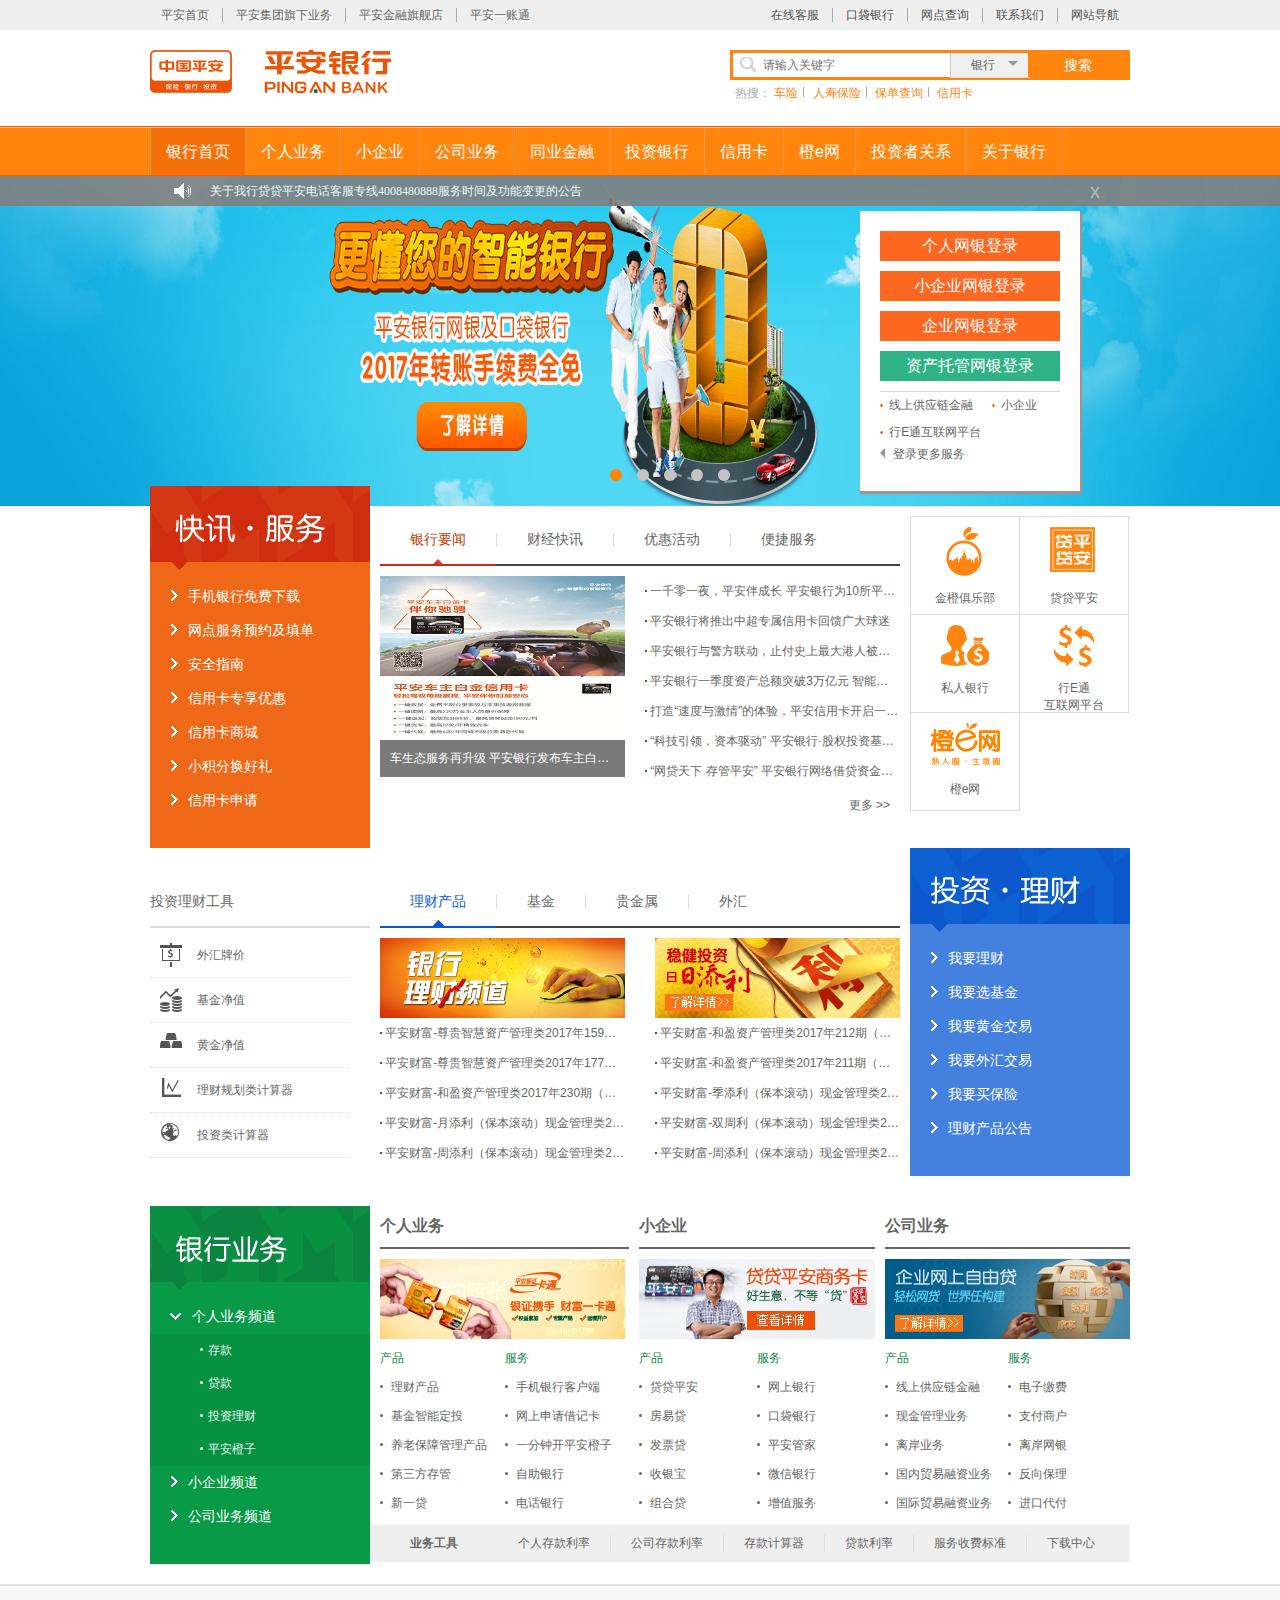
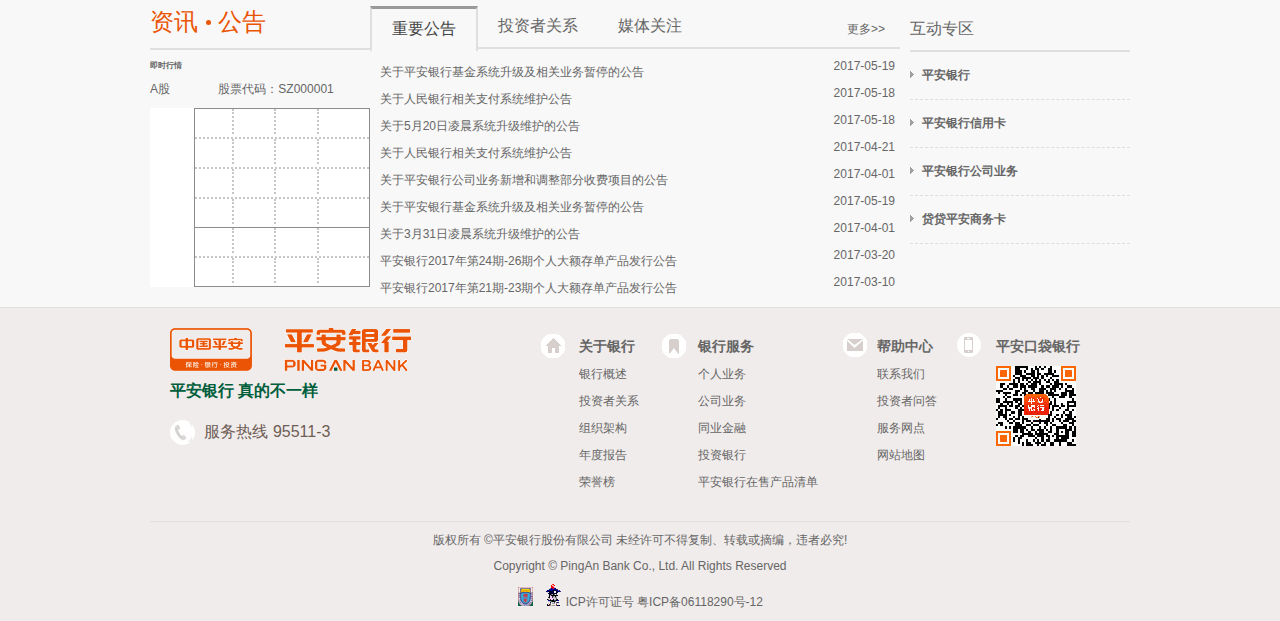
<file: index.html>
<!doctype html>
<html>
 <head lang="zh-cn">
	<title>平安银行官方网站_信用卡_网上银行登录转账_存款_贷款_理财</title>
	<meta charset="UTF-8">
    <link rel="shortcut  icon" type="image/x-icon" href="Images/favicon.ico" media="screen"  />
	<link rel="stylesheet" href="css/normalize.css">
	<link rel="stylesheet" href="css/common.css">
	<link rel="stylesheet" href="css/pa-index.css">
 </head>
 <body>
	<!--1、顶部集团网站链接-->
	<header id="top">
		<div id="top-main">
			<ul class="lf">
				<li>
					<a href="#">平安首页</a>
				</li>
				<li class="sub-cate-box active">
					<b></b>
					<a href="#">平安集团旗下业务</a>
					<!--子分类内容弹出框-->
					<div id="classify" >
						<!--保险业务-->
						<div class="insurance lf">
							<p>保险业务</p>
							<ul>
								<li>
									<a href="#">平安人寿保险</a>
								</li>
								<li>
									<a href="#">平安财产保险</a>
								</li>
								<li>
									<a href="#">平安养老保险</a>
								</li>
								<li>
									<a href="#">平安健康保险</a>
								</li>
								<li>
									<a href="#">平安保证保险</a>
								</li>
							</ul>
						</div>
						<!--银行业务-->
						<div class="bank lf">
							<p>银行业务</p>
							<ul>
								<li>
									<a href="#">个人业务</a>
								</li>
								<li>
									<a href="#">安盈理财</a>
								</li>
								<li>
									<a href="#">公司业务</a>
								</li>
								<li>
									<a href="#">平安信用卡</a>
								</li>
							</ul>
						</div>
						<!--投资业务-->
						<div class="investment lf">
							<p>投资业务</p>
							<ul>
								<li>
									<a href="#">平安证券</a>
								</li>
								<li>
									<a href="#">平安信托</a>
								</li>
								<li>
									<a href="#">平安期货</a>
								</li>
								<li>
									<a href="#">平安罗素</a>
								</li>
								<li>
									<a href="#">平安不动产</a>
								</li>
								<li>
									<a href="#">平安大华基金</a>
								</li>
								<li>
									<a href="#">平安资产管理</a>
								</li>
								<li>
									<a href="#">平安证券（香港）</a>
								</li>
								<li>
									<a href="#">金融资产商品交易所</a>
								</li>
								<li>
									<a href="#">平安资产管理香港</a>
								</li>
							</ul>
						</div>
					</div>
				</li>
				<li>
					<b></b>
					<a href="#">平安金融旗舰店</a>
				</li>
				<li class="yzt active">
					<b></b>
					<a href="#">平安一账通</a>
					<!--弹出框-->
					<ul>
						<li>
							<a href="#">平安产品及账户服务</a>
						</li>
						<li>
							<a href="#">金融超市</a>
						</li>
						<li>
							<a href="#">金融管家</a>
						</li>
						<li>
							<a href="#">投资理财</a>
						</li>
						<li>
							<a href="#">会员俱乐部</a>
						</li>
					</ul>
				</li>
			</ul>
			<ul class="rt">
				<li class="online active">
                    <s></s>
					<a href="#">在线客服</a>
                    <!--弹出框-->
					<ul>
						<li>
							<a href="#">个人客户</a>
						</li>
						<li>
							<a href="#">公司客户</a>
						</li>
					</ul>
				</li>
				<li>
					<b></b>
					<a href="#">口袋银行</a>
				</li>
				<li>
					<b></b>
					<a href="#">网点查询</a>
				</li>
				<li>
					<b></b>
					<a href="#">联系我们</a>
				</li>
				<li>
					<b></b>
					<a href="#">网站导航</a>
				</li>
			</ul>
			<div class="clear"></div>
		</div>
	</header>
	<!--2、LOGO和搜索框-->
	<div id="logo">
		<div id="search-box" class="rt">
			<div>
				<input type="text" placeholder="请输入关键字"/>
				<div class="bank-box">
					<span>银行</span>
                    <b></b>
					<ul>
						<li>
							<a href="#">全部</a>
						</li>
						<li>
							<a href="#">保险</a>
						</li>
						<li>
							<a href="#">银行</a>
						</li>
						<li>
							<a href="#">投资</a>
						</li>
					</ul>
				</div>
				<button>搜索</button>
			</div>
			<p>
				<span>热搜：</span>
				<a href="#">车险<i></i></a>
				<a href="#">人寿保险<i></i></a>
				<a href="#">保单查询<i></i></a>
				<a href="#">信用卡</a>
			</p>
		</div>
		<a href="#">
			<img src="Images/payh_logo.png" />
		</a>
	</div>
	<!--3、导航栏-->
	<nav id="nav">
		<div>
			<ul id="cateBox">
				<li >
					<a href="index.html" class="present">银行首页</a>
				</li>
				<li id="personage">
					<a href="personage.html">个人业务</a>
					<!--个人业务弹出框-->
					<div class="common">
						<ul class="common">
							<li>电子银行</li>
							<li>
								<a href="#">一账通网银</a>
							</li>
							<li>
								<a href="#">手机银行</a>
							</li>
							<li>
								<a href="#">自助银行</a>
							</li>
							<li>
								<a href="#">电话银行</a>
							</li>
							<li>
								<a href="#">短信通</a>
							</li>
						</ul>
						<ul class="common">
							<li>投资理财</li>
							<li>
								<a href="#">理财频道<span>New</span></a>
							</li>
							<li>
								<a href="#">基金智能定投</a>
							</li>
							<li>
								<a href="#">理财产品</a>
							</li>
							<li>
								<a href="#">理财产品公告</a>
							</li>
							<li>
								<a href="#">聚财宝</a>
							</li>
							<li>
								<a href="#">证券第三方存管</a>
							</li>
							<li>
								<a href="#">B股银证转账</a>
							</li>
							<li>
								<a href="#">聚金宝</a>
							</li>
							<li>
								<a href="#">国债</a>
							</li>
							<li>
								<a href="#">代理保险</a>
							</li>
							<li>
								<a href="#">理财夜市</a>
							</li>
						</ul>
						<ul class="common">
							<li>个人贷款</li>
							<li>
								<a href="#">新一贷</a>
							</li>
							<li>
								<a href="#">平安金领通</a>
							</li>
							<li>
								<a href="#">平安薪易通</a>
							</li>
							<li>
								<a href="#">一手房贷款</a>
							</li>
							<li>
								<a href="#">二手房贷款</a>
							</li>
							<li>
								<a href="#">购车贷款</a>
							</li>
							<li>
								<a href="#">房产抵押消费</a>
							</li>
							<li>
								<a href="#">房产特色产品</a>
							</li>
							<li>
								<a href="#">个人小额消费贷款</a>
							</li>
						</ul>
						<ul class="common">
							<li>财富账户</li>
							<li>
								<a href="#">账户管理</a>
							</li>
							<li>
								<a href="#">储蓄存款</a>
							</li>
							<li>
								<a href="#">缴费e及支付结算</a>
							</li>
							<li>
								<a href="#">平安“薪资管家”</a>
							</li>
							<li>
								<a href="#">万里通</a>
							</li>
							<li>
								<a href="#">保管箱</a>
							</li>
						</ul>
						<ul class="common">
							<li>私人银行</li>
							<li>
								<a href="#">关于我们</a>
							</li>
							<li>
								<a href="#">投资产品</a>
							</li>
							<li>
								<a href="#">尊享服务</a>
							</li>
							<li>
								<a href="#">私人银行活动</a>
							</li>
							<li>
								<a href="#">新闻资讯</a>
							</li>
							<li>
								<a href="#">聚焦私行</a>
							</li>
						</ul>
						<ul class="last common">
							<li>出国e家</li>
							<li>
								<a href="#">开心旅行</a>
							</li>
							<li>
								<a href="#">安心留学</a>
							</li>
							<li>
								<a href="#">省心投资</a>
							</li>
							<li>
								<a href="#">贴心置业</a>
							</li>
							<li>
								<a href="#">放心医疗</a>
							</li>
						</ul>
						<div class="clear"></div>
					</div>
				</li>
				<!--小企业弹出框-->
				<li id="peanuts">
					<a href="peanuts.html">小企业</a>
					<div class="common">
						<ul class="common">
							<li>简介</li>
							<li>
								<a href="#">品牌故事</a>
							</li>
						</ul>
						<ul class="common">
							<li>产品系列</li>
							<li>
								<a href="#">融资产品</a>
							</li>
							<li>
								<a href="#">结算产品</a>
							</li>
							<li>
								<a href="#">卡系列产品</a>
							</li>
						</ul>
						<ul class="last common">
							<li>客户服务</li>
							<li>
								<a href="#">常见问题</a>
							</li>
							<li>
								<a href="#">投诉建议</a>
							</li>
							<li>
								<a href="#">联系我们</a>
							</li>
						</ul>
					</div>
				</li>
				<!--公司业务弹出框-->
				<li id="company">
					<a href="comp-busi.html">公司业务</a>
					<div class="common">
						<ul class="common">
							<li>
								<a href="#">橙e网</a>
							</li>
							<li>
								<a href="#">存款业务</a>
							</li>
							<li>
								<a href="#">结算业务</a>
							</li>
							<li>
								<a href="#">贷款业务</a>
							</li>
							<li>
								<a href="#">国际业务</a>
							</li>
							<li>
								<a href="#">离岸业务</a>
							</li>
							<li>
								<a href="#">公司理财</a>
							</li>
							<li>
								<a href="#">现金管理</a>
							</li>
							<li>
								<a href="#">贸易融资</a>
							</li>
							<li>
								<a href="#">网络金融</a>
							</li>
							<li>
								<a href="#">线上供应链金融</a>
							</li>
						</ul>
					</div>
				</li>
				<!--同业金融弹出框-->
				<li id="financial">
					<a href="trade-finance.html">同业金融</a>
					<div class="common">
						<ul class="common">
							<li>特色业务</li>
							<li>
								<a href="#">债务业务</a>
							</li>
							<li>
								<a href="#">外汇业务</a>
							</li>
							<li>
								<a href="#">理财业务</a>
							</li>
							<li>
								<a href="#">同业理财</a>
							</li>
							<li>
								<a href="#">平安聚金宝</a>
							</li>
							<li>
								<a href="#">黄金租赁</a>
							</li>
						</ul>
						<ul class="common">
							<li>银行类同业机构</li>
							<li>
								<a href="#">外资银行</a>
							</li>
							<li>
								<a href="#">地方性银行信用社</a>
							</li>
							<li>
								<a href="#">政策性全国性股份制银行</a>
							</li>
						</ul>
						<ul class="common">
							<li>非银行类同业机构</li>
							<li>
								<a href="#">财务公司</a>
							</li>
							<li>
								<a href="#">信托公司</a>
							</li>
							<li>
								<a href="#">证券公司</a>
							</li>
							<li>
								<a href="#">基金公司</a>
							</li>
						</ul>
						<ul class="last common">
							<li>承销与发行业务</li>
							<li>
								<a href="#">记账式国债 政策性金融债承分销</a>
							</li>
							<li>
								<a href="#">债券融资工具承销与发行</a>
							</li>
						</ul>
					</div>
				</li>
				<!--投资银行弹出框-->
				<li id="investment-bank">
					<a href="investment-bank.html">投资银行</a>
					<div class="common">
						<ul class="common">
							<li>
								<a href="#">“金橙财富”投资型产品</a>
							</li>
							<li>
								<a href="#">“金橙财富”融资型产品</a>
							</li>
							<li>
								<a href="#">“金橙管家”资产托管服务</a>
							</li>
							<li>
								<a href="#">金橙俱乐部</a>
							</li>
						</ul>
					</div>
				</li>
				<!--信用卡弹出框-->
				<li id="credit-card">
					<a href="creditcard.html">信用卡</a>
					<div class="common">
						<ul class="common">
							<li>
								<a href="#">在线申请信用卡</a>
							</li>
							<li>
								<a href="#">信用卡产品</a>
							</li>
							<li>
								<a href="#">信用卡商城</a>
							</li>
							<li>
								<a href="#">优惠快讯</a>
							</li>
							<li>
								<a href="#">特惠商户</a>
							</li>
							<li>
								<a href="#">积分奖励</a>
							</li>
						</ul>
					</div>
				</li>
				<!--橙e网弹出框-->
				<li id="cheng-e">
					<a href="chengewang.html">橙e网</a>
					<div class="common">
						<ul class="common">
							<li>
								<a href="#">生意管家</a>
							</li>
							<li>
								<a href="#">橙e融资</a>
							</li>
							<li>
								<a href="#">橙e付</a>
							</li>
							<li>
								<a href="#">橙e财富</a>
							</li>
						</ul>
					</div>
				</li>
				<!--投资者关系弹出框-->
				<li id="investor-relation">
					<a href="investor-relations.html">投资者关系</a>
					<div class="common">
						<ul class="common">
							<li>
								<a href="#">公司概览</a>
							</li>
							<li>
								<a href="#">股本信息</a>
							</li>
							<li>
								<a href="#">财务摘要</a>
							</li>
							<li>
								<a href="#">最新公告及新闻</a>
							</li>
							<li>
								<a href="#">公司推荐</a>
							</li>
							<li>
								<a href="#">荣誉榜</a>
							</li>
							<li>
								<a href="#">公司治理</a>
							</li>
							<li>
								<a href="#">监管资本</a>
							</li>
							<li>
								<a href="#">投资者管理年历</a>
							</li>
							<li>
								<a href="#">投资者问答</a>
							</li>
							<li>
								<a href="#">监管资本</a>
							</li>
							<li>
								<a href="#">联系我们</a>
							</li>
							<li>
								<a href="#">中国平安投资者关系</a>
							</li>
						</ul>
					</div>
				</li>
				<!--关于银行弹出框-->
				<li id="about-bank">
					<a href="aboutBank.html">关于银行</a>
					<div class="common">
						<ul class="common">
							<li>
								<a href="#">组织架构</a>
							</li>
							<li>
								<a href="#">年度报告</a>
							</li>
							<li>
								<a href="#">社会责任</a>
							</li>
							<li>
								<a href="#">荣誉榜</a>
							</li>
							<li>
								<a href="#">银行新闻</a>
							</li>
							<li>
								<a href="#">联系我们</a>
							</li>
						</ul>
					</div>
				</li>
			</ul>
		</div>
	</nav>
	<!--4、中间banner广告-->
	<div id="banner">
        <!--通知公告-->
        <div class="notice">
            <div class="note_box">
                <div class="scroll stage">
                    <ul>
                        <li><a href="#">关于我行贷贷平安电话客服专线4008480888服务时间及功能变更的公告</a></li>
                        <li><a href="#">关于平安银行基金系统升级及相关业务暂停的公告</a></li>
                        <li><a href="#">关于调整平安银行黄金账户交易手续费的公告</a></li>
                        <li><a href="#">关于人民银行相关支付系统维护公告</a></li>
                        <li><a href="#">关于平安银行零售客户定价调整公告</a></li>
                        <li><a href="#">关于平安银行公司业务新增和调整部分收费项目的公告</a></li>
                        <li><a href="#">关于加强支付结算管理防范电信网络新型违法犯罪有关事项的公告</a></li>
                        <li><a href="#">平安银行客户调研中奖名单公布</a></li>
                        <li><a href="#">关于5月20日凌晨系统升级维护的公告</a></li>
                        <li><a href="#">关于3月31日凌晨系统升级维护的公告</a></li>
                    </ul>
                </div>
                <span id="close">x</span>
            </div>
        </div>
        <!--banner-->
		<div class="wrap" id="wrap">
            <ul id="pic">
                <li><a href="#"><img src="Images/WUZEE3491484117562722.jpg" /></a></li>
                <li><a href="#"><img src="Images/HUANGYANHUA5651493369035465.jpg" /></a></li>
				<li><a href="#"><img src="Images/HUANGYANHUA5651497606018114.jpg" /></a></li>
				<li><a href="#"><img src="Images/WUZEE3491484117498065.jpg" /></a></li>
				<li><a href="#"><img src="Images/ZHUCHENYE5361487141566729.jpg" /></a></li>
            </ul>
        </div>
        <!--图片轮播圆点标签-->
		<ul id="list">
			<li class="active"></li>
			<li></li>
			<li></li>
			<li></li>
			<li></li>
		</ul>
        <!--右侧个人、企业网银登录区-->
		<div id="register">
			<ul>
				<!--免费注册弹出框-->
				<li id="free-register">
					<a href="#">个人网银登录</a>
					<ul>
						<li>
							<a href="#">免费注册</a>
						</li>
						<li>
							<a href="#">安全指引</a>
						</li>
					</ul>
				</li>
				<li>
					<a href="#">小企业网银登录</a>
				</li>
				<li>
					<a href="#">企业网银登录</a>
				</li>
				<li>
					<a href="#">资产托管网银登录</a>
				</li>
			</ul>
			<div>
				<p>
					<i></i>
					<a href="#">线上供应链金融</a>
					<i></i>
					<a href="#">小企业</a>
				</p>
				<p>
					<i></i>
					<a href="#">行E通互联网平台</a>
				</p>
				<!--更多登录弹出框-->
				<div id="more-register">
					<a href="#">
						<s></s>
						登录更多服务
					</a>
					<div>
						<ul>
							<li>个人客户</li>
							<li>
								<a href="#">注册个人网银</a>
							</li>
							<li>
								<a href="#">原深发展用户升级</a>
							</li>
							<li>
								<a href="#">个人账户快速查询</a>
							</li>
							<li>
								<a href="#">信用卡网上银行登录</a>
							</li>
							<li>
								<a href="#">信用卡还款</a>
							</li>
							<li>
								<a href="#">平安一账通卡激活</a>
							</li>
							<li>
								<a href="#">安盈尊享卡激活</a>
							</li>
						</ul>
						<ul>
							<li>公司客户</li>
							<li>
								<a href="#">注册公司网银</a>
							</li>
							<li>
								<a href="#">Offshore E-banking Login</a>
							</li>
							<li>
								<a href="#">资产托管</a>
							</li>
							<li>
								<a href="#">住房维修基金专区</a>
							</li>
							<li>
								<a href="#">住房公积金网上系统</a>
							</li>
							<li>
								<a href="#">深圳电大缴费</a>
							</li>
							<li>
								<a href="#">深圳大学学费查询</a>
							</li>
						</ul>
						<ul>
							<li>公共</li>
							<li>
								<a href="#">安全指南</a>
							</li>
							<li>
								<a href="#">下载中心</a>
							</li>
						</ul>
					</div>
				</div>
			</div>
		</div>
	</div>
	<!--5、主体内容-->
	<section id="main">
		<!--第一层快讯、服务-->
		<div class="floor">
			<!--左侧快讯、服务-->
			<aside class="lf-service">
				<p></p>
				<ul>
					<li>
						<a href=""><i></i>手机银行免费下载</a>
					</li>
					<li>
						<a href=""><i></i>网点服务预约及填单</a>
					</li>
					<li>
						<a href=""><i></i>安全指南</a>
					</li>
					<li>
						<a href=""><i></i>信用卡专享优惠</a>
					</li>
					<li>
						<a href=""><i></i>信用卡商城</a>
					</li>
					<li>
						<a href=""><i></i>小积分换好礼</a>
					</li>
					<li>
						<a href=""><i></i>信用卡申请</a>
					</li>
				</ul>
			</aside>
			<!--中间银行新闻-->
			<div class="main-content">
				<ul class="bank-new">
					<li id="bank-news" class="active">
						<a href="#bank-conment">银行要闻</a>
					</li>
					<li id="financial-report">
						<s></s>
						<a href="#financial-conment">财经快讯</a>
					</li>
					<li id="special-offer">
						<s></s>
						<a href="#favorable-conment">优惠活动</a>
					</li>
					<li id="convenient-service">
						<s></s>
						<a href="#convenient-conment">便捷服务</a>
					</li>
				</ul>
				<div class="container">
					<!--银行要闻弹出框-->
					<div id="bank-conment">
						<div class="list-img lf">
							<div>
								<a href="#"><img src="Images/acc667b3bab544fab31d92da93562b44.jpg" /></a>
							</div>
							<p>车生态服务再升级 平安银行发布车主白金信用卡</p>
						</div>
						<ul class="rt">
							<li>
								<s></s>
								<a href="#">一千零一夜，平安伴成长 平安银行为10所平安希望小学住校生送上睡前故事</a>
							</li>
							<li>
								<s></s>
								<a href="#">平安银行将推出中超专属信用卡回馈广大球迷</a>
							</li>
							<li>
								<s></s>
								<a href="#">平安银行与警方联动，止付史上最大港人被骗资金3100万港币</a>
							</li>
							<li>
								<s></s>
								<a href="#">平安银行一季度资产总额突破3万亿元 智能化零售战略持续推进</a>
							</li>
							<li>
								<s></s>
								<a href="#">打造“速度与激情”的体验，平安信用卡开启一键疾速服务时代</a>
							</li>
							<li>
								<s></s>
								<a href="#">“科技引领，资本驱动” 平安银行·股权投资基金共同服务实体经济高峰论坛隆重召开</a>
							</li>
							<li>
								<s></s>
								<a href="#">“网贷天下 存管平安” 平安银行网络借贷资金存管业务产品正式发布</a>
							</li>
						</ul>
						<p class="clear">
							<a href="#" class="rt">更多 &gt;&gt;</a>
						</p>
					</div>
					<!--财经快讯弹出框-->
					<div id="financial-conment" class="same">
						<dl class="lf">
							<dt>
								<a href="#">
									<img src="Images/zuanshi1115.jpg" />
								</a>
							</dt>
							<dd>
								<s></s>
								<a href="#">郭树清：原则上不允许上浮扶贫贷款利率</a>
							</dd>
							<dd>
								<s></s>
								<a href="#">人民日报：中国经济被“唱空” 不是“真空”</a>
							</dd>
							<dd>
								<s></s>
								<a href="#"> 同业存单净融资断崖式暴跌 强监管仍将延续</a>
							</dd>
							<dd>
								<s></s>
								<a href="#">央行：同意开展债券通 分步实施稳妥推进</a>
							</dd>
						</dl>
						<dl class="rt">
							<dt>
								<a href="#">
									<img src="Images/zhaopin.jpg" />
								</a>
							</dt>
							<dd>
								<s></s>
								<a href="#">央行为啥要创设FDR利率</a>
							</dd>
							<dd>
								<s></s>
								<a href="#">金融业标准化体系建设发展规划发布</a>
							</dd>
							<dd>
								<s></s>
								<a href="#">张晓慧:条件成熟时把更多金融活动纳入宏观审慎管理</a>
							</dd>
							<dd>
								<s></s>
								<a href="#">周小川：正积极采取措施化解金融领域存在的风险</a>
							</dd>
						</dl>
						<p class="clear">
							<a href="#" class="rt">更多 &gt;&gt;</a>
						</p>
					</div>
					<!-- 优惠活动弹出框-->
					<div id="favorable-conment" class="same">
						<dl class="lf">
							<dt>
								<a href="#">
									<img src="Images/youhuifuwu_left_banner.jpg" />
								</a>
							</dt>
							<dd>
								<s></s>
								<a href="#">平安金领通全新上线</a>
							</dd>
							<dd>
								<s></s>
								<a href="#">平安口袋银行新版来袭</a>
							</dd>
							<dd>
								<s></s>
								<a href="#"> 争当平安超级购物王，最高奖励888元</a>
							</dd>
							<dd>
								<s></s>
								<a href="#">月月30台iPhone6s 年终30台iwatch狂送</a>
							</dd>
							<dd>
								<s></s>
								<a href="#"> 刷平安信用卡，看电影专享20元起</a>
							</dd>
						</dl>
						<dl class="rt">
							<dt>
								<a href="#">
									<img src="Images/ljwy.jpg" />
								</a>
							</dt>
							<dd>
								<s></s>
								<a href="#">平安送好礼 乐刷168</a>
							</dd>
							<dd>
								<s></s>
								<a href="#">平安银证一卡通，银证携手，财富一卡通</a>
							</dd>
							<dd>
								<s></s>
								<a href="#">双卡在手 精彩我有</a>
							</dd>
							<dd>
								<s></s>
								<a href="#">一账通卡验身可享加油88折最高返现800元</a>
							</dd>
							<dd>
								<s></s>
								<a href="#">抢免单 62折 平安银联卡重阳节感恩季</a>
							</dd>
						</dl>
						<div class="clear"></div>
					</div>
					<!-- 便捷服务弹出框-->
					<div id="convenient-conment" class="same">
						<dl class="lf">
							<dt>
								<a href="#">
									<img src="Images/cunkbx.jpg" />
								</a>
							</dt>
							<dd>
								<s></s>
								<a href="#">线上申请贷贷平安商务卡</a>
							</dd>
							<dd>
								<s></s>
								<a href="#">信用卡还款指南</a>
							</dd>
							<dd>
								<s></s>
								<a href="#">积分兑换</a>
							</dd>
							<dd>
								<s></s>
								<a href="#">商旅预订</a>
							</dd>
							<dd>
								<s></s>
								<a href="#">网上申请信用卡</a>
							</dd>
						</dl>
						<dl class="rt">
							<dt>
								<a href="#">
									<img src="Images/sirendingzhi1203.jpg" />
								</a>
							</dt>
							<dd>
								<s></s>
								<a href="#">购车贷款在线申请</a>
							</dd>
							<dd>
								<s></s>
								<a href="#"> 汽车抵押贷款在线申请</a>
							</dd>
							<dd>
								<s></s>
								<a href="#">开通信用卡网上支付</a>
							</dd>
							<dd>
								<s></s>
								<a href="#">信用卡临额申请</a>
							</dd>
							<dd>
								<s></s>
								<a href="#">柜台业务验证</a>
							</dd>
						</dl>
						<div class="clear"></div>
					</div>
				</div>
			</div>
			<!--右侧金橙俱乐部-->
			<ul id="extra">
				<li>
					<a href="#">
						<s></s>
						<p>金橙俱乐部</p>
					</a>
				</li>
				<li>
					<a href="#">
						<s></s>
						<p>贷贷平安</p>
					</a>
				</li>
				<li>
					<a href="#">
						<s></s>
						<p>私人银行</p>
					</a>
				</li>
				<li>
					<a href="#">
						<s></s>
						<p>行E通<br>互联网平台</p>
					</a>
				</li>
				<li>
					<a href="#">
						<s></s>
						<p>橙e网</p>
					</a>
				</li>
			</ul>
		</div>
		<!--第二层投资、理财-->
		<div class="floor">
			<!--左侧投资理财工具-->
			<div id="financial-tools">
				<p>投资理财工具</p>
				<ul >
					<li>
						<a href="#">
							<b></b>
							<span>外汇牌价</span>
						</a>
					</li>
					<li>
						<a href="#">
							<b></b>
							<span>基金净值</span>
						</a>
					</li>
					<li>
						<a href="#">
							<b></b>
							<span>黄金净值</span>
						</a>
					</li>
					<li>
						<a href="#">
							<b></b>
							<span>理财规划类计算器</span>
						</a>
					</li>
					<li>
						<a href="#">
							<b></b>
							<span>投资类计算器</span>
						</a>
					</li>
				</ul>
			</div>
			<!--中间理财产品导航条-->
			<div class="main-content">
				<ul class="financial">
					<li id="finance-products" class="active">
						<a href="#finance-pro">理财产品</a>
					</li>
					<li id="fund">
						<s></s>
						<a href="#funds">基金</a>
					</li>
					<li id="precious-metal">
						<s></s>
						<a href="#metal">贵金属</a>
					</li>
					<li id="foreign-exchange">
						<s></s>
						<a href="#exchange">外汇</a>
					</li>
				</ul>
				<div class="container">
					<!--理财产品弹出框-->
					<div id="finance-pro" class="same">
						<dl class="lf">
							<dt>
								<a href="#">
									<img src="Images/licaipd.jpg" />
								</a>
							</dt>
							<dd>
								<s></s>
								<a href="#">平安财富-尊贵智慧资产管理类2017年159期（新客新资金专属）人民币理财产品</a>
							</dd>
							<dd>
								<s></s>
								<a href="#">平安财富-尊贵智慧资产管理类2017年177期（专享）人民币理财产品</a>
							</dd>
							<dd>
								<s></s>
								<a href="#">平安财富-和盈资产管理类2017年230期（专享）人民币理财产品</a>
							</dd>
							<dd>
								<s></s>
								<a href="#">平安财富-月添利（保本滚动）现金管理类2012年20期人民币理财产品</a>
							</dd>
							<dd>
								<s></s>
								<a href="#">平安财富-周添利（保本滚动）现金管理类2012年3期人民币理财产品</a>
							</dd>
						</dl>
						<dl class="rt">
							<dt>
								<a href="#">
									<img src="Images/s_banner_lc02.jpg" />
								</a>
							</dt>
							<dd>
								<s></s>
								<a href="#">平安财富-和盈资产管理类2017年212期（新客新资金专属）人民币理财产品</a>
							</dd>
							<dd>
								<s></s>
								<a href="#">平安财富-和盈资产管理类2017年211期（新客新资金专属）人民币理财产品</a>
							</dd>
							<dd>
								<s></s>
								<a href="#">平安财富-季添利（保本滚动）现金管理类2013年10期人民币理财产品</a>
							</dd>
							<dd>
								<s></s>
								<a href="#">平安财富-双周利（保本滚动）现金管理类2012年1期人民币理财产品</a>
							</dd>
							<dd>
								<s></s>
								<a href="#">平安财富-周添利（保本滚动）现金管理类2011年1期人民币理财产品</a>
							</dd>
						</dl>
						<div class="clear"></div>
					</div>
					<!--基金弹出框-->
					<div id="funds" class="same">
						<dl class="lf">
							<dt>
								<a href="#">
									<img src="Images/s_banner_jj01.jpg" />
								</a>
							</dt>
							<dd>
								<s></s>
								<a href="#">国泰保本混合</a>
							</dd>
							<dd>
								<s></s>
								<a href="#">易方达安心回报债券A</a>
							</dd>
							<dd>
								<s></s>
								<a href="#">嘉实恒生中国企业(QDII-LOF)</a>
							</dd>
							<dd>
								<s></s>
								<a href="#">兴全沪深300指数(LOF)</a>
							</dd>
							<dd>
								<s></s>
								<a href="#">银华成长先锋混合</a>
							</dd>
						</dl>
						<dl class="rt">
							<dt>
								<a href="#">
									<img src="Images/s_banner_jj02.jpg" />
								</a>
							</dt>
							<dd>
								<s></s>
								<a href="#">华安香港精选股票(QDII)</a>
							</dd>
							<dd>
								<s></s>
								<a href="#">国投瑞银优化增强债券A/B</a>
							</dd>
							<dd>
								<s></s>
								<a href="#">富国汇利分级债券</a>
							</dd>
							<dd>
								<s></s>
								<a href="#">华富强化回报债券</a>
							</dd>
							<dd>
								<s></s>
								<a href="#">长城中小盘成长股票</a>
							</dd>
						</dl>
						<div class="clear"></div>
					</div>
					<!--贵金属弹出框-->
					<div id="metal" class="same">
						<dl class="lf">
							<dt>
								<a href="#">
									<img src="Images/huangjin0818.jpg" />
								</a>
							</dt>
							<dd>
								<s></s>
								<a href="#">黄金频道</a>
							</dd>
							<dd>
								<s></s>
								<a href="#">我要黄金交易</a>
							</dd>
							<dd>
								<s></s>
								<a href="#">平安黄金</a>
							</dd>
							<dd>
								<s></s>
								<a href="#"> 交易所黄金</a>
							</dd>
							<dd>
								<s></s>
								<a href="#">聚金宝”贵金属交易客户端下载</a>
							</dd>
						</dl>
						<dl class="rt">
							<dt>
								<a href="#">
									<img src="Images/s_banner_lc02.jpg" />
								</a>
							</dt>
							<dd>
								<s></s>
								<a href="#">金市动态</a>
							</dd>
							<dd>
								<s></s>
								<a href="#">行内公告</a>
							</dd>
							<dd>
								<s></s>
								<a href="#">机构论金</a>
							</dd>
							<dd>
								<s></s>
								<a href="#">黄金行情</a>
							</dd>
							<dd>
								<s></s>
								<a href="#">黄金专评</a>
							</dd>
						</dl>
						<div class="clear"></div>
					</div>
					<!--外汇弹出框-->
					<div id="exchange" class="same">
						<dl class="lf">
							<dt>
								<a href="#">
									<img src="Images/s_banner_wh01.jpg" />
								</a>
							</dt>
							<dd>
								<s></s>
								<a href="#">外汇频道</a>
							</dd>
							<dd>
								<s></s>
								<a href="#">我要外汇交易</a>
							</dd>
							<dd>
								<s></s>
								<a href="#">央行动态</a>
							</dd>
							<dd>
								<s></s>
								<a href="#">经济数据</a>
							</dd>
							<dd>
								<s></s>
								<a href="#">平安交易通客户端</a>
							</dd>
						</dl>
						<dl class="rt">
							<dt>
								<a href="#">
									<img src="Images/s_banner_wh02.jpg" />
								</a>
							</dt>
							<dd>
								<s></s>
								<a href="#">重要新闻</a>
							</dd>
							<dd>
								<s></s>
								<a href="#">政策动态</a>
							</dd>
							<dd>
								<s></s>
								<a href="#">机构论市</a>
							</dd>
							<dd>
								<s></s>
								<a href="#">行内公告</a>
							</dd>
							<dd>
								<s></s>
								<a href="#">外汇行情</a>
							</dd>
						</dl>
						<div class="clear"></div>
					</div>
				</div>
			</div>
			<!--右侧投资理财-->
			<aside class="rt-financial">
				<p></p>
				<ul>
					<li>
						<a href=""><i></i>我要理财</a>
					</li>
					<li>
						<a href=""><i></i>我要选基金</a>
					</li>
					<li>
						<a href=""><i></i>我要黄金交易</a>
					</li>
					<li>
						<a href=""><i></i>我要外汇交易</a>
					</li>
					<li>
						<a href=""><i></i>我要买保险</a>
					</li>
					<li>
						<a href=""><i></i>理财产品公告</a>
					</li>
				</ul>
			</aside>
		</div>
		<!--第三层银行业务-->
		<div class="floor">
			<!--左侧银行业务-->
			<aside class="bank-service">
				<p></p>
				<ul>
					<li class="sub-cate">
						<a href=""><i></i>个人业务频道</a>
						<ul>
							<li>
								<a href="#"><b></b>存款</a>
							</li>
							<li>
								<a href="#"><b></b>贷款</a>
							</li>
							<li>
								<a href="#"><b></b>投资理财</a>
							</li>
							<li>
								<a href="#"><b></b>平安橙子</a>
							</li>
						</ul>
					</li>
					<li>
						<a href="#"><i></i>小企业频道</a>
					</li>
					<li>
						<a href="#"><i></i>公司业务频道</a>
					</li>
				</ul>
			</aside>
			<!--右侧个人、小企业、公司业务-->
			<div id="rt-conment">
				<div id="universal-bank">
					<!--个人业务-->
					<div id="personal-service">
						<p>个人业务</p>
						<dl>
							<dt>
								<a href="#">
									<img src="Images/yinzheng0312.jpg" />
								</a>
							</dt>
							<dd>产品</dd>
							<dd>服务</dd>
							<dd>
								<i></i>
								<a href="#">理财产品</a>
							</dd>
							<dd>
								<i></i>
								<a href="#">手机银行客户端</a>
							</dd>
							<dd>
								<i></i>
								<a href="#">基金智能定投</a>
							</dd>
							<dd>
								<i></i>
								<a href="#">网上申请借记卡</a>
							</dd>
							<dd>
								<i></i>
								<a href="#">养老保障管理产品</a>
							</dd>
							<dd>
								<i></i>
								<a href="#">一分钟开平安橙子</a>
							</dd>
							<dd>
								<i></i>
								<a href="#"> 第三方存管</a>
							</dd>
							<dd>
								<i></i>
								<a href="#">自助银行</a>
							</dd>
							<dd>
								<i></i>
								<a href="#">新一贷</a>
							</dd>
							<dd>
								<i></i>
								<a href="#">电话银行</a>
							</dd>
						</dl>
					</div>
					<!--小企业-->
					<div id="peanut">
						<p>小企业</p>
						<dl>
							<dt>
								<a href="#">
									<img src="Images/xiaoqiye1024.jpg" />
								</a>
							</dt>
							<dd>产品</dd>
							<dd>服务</dd>
							<dd>
								<i></i>
								<a href="#">贷贷平安</a>
							</dd>
							<dd>
								<i></i>
								<a href="#"> 网上银行</a>
							</dd>
							<dd>
								<i></i>
								<a href="#">房易贷</a>
							</dd>
							<dd>
								<i></i>
								<a href="#">口袋银行</a>
							</dd>
							<dd>
								<i></i>
								<a href="#">发票贷</a>
							</dd>
							<dd>
								<i></i>
								<a href="#">平安管家</a>
							</dd>
							<dd>
								<i></i>
								<a href="#">收银宝</a>
							</dd>
							<dd>
								<i></i>
								<a href="#">微信银行</a>
							</dd>
							<dd>
								<i></i>
								<a href="#">组合贷</a>
							</dd>
							<dd>
								<i></i>
								<a href="#">增值服务</a>
							</dd>
						</dl>
					</div>
					<!--公司业务-->
					<div id="company-business">
						<p>公司业务</p>
						<dl>
							<dt>
								<a href="#">
									<img src="Images/s_banner_gs.jpg" />
								</a>
							</dt>
							<dd>产品</dd>
							<dd>服务</dd>
							<dd>
								<i></i>
								<a href="#">线上供应链金融</a>
							</dd>
							<dd>
								<i></i>
								<a href="#">电子缴费</a>
							</dd>
							<dd>
								<i></i>
								<a href="#">现金管理业务</a>
							</dd>
							<dd>
								<i></i>
								<a href="#">支付商户</a>
							</dd>
							<dd>
								<i></i>
								<a href="#">离岸业务</a>
							</dd>
							<dd>
								<i></i>
								<a href="#">离岸网银</a>
							</dd>
							<dd>
								<i></i>
								<a href="#">国内贸易融资业务</a>
							</dd>
							<dd>
								<i></i>
								<a href="#">反向保理</a>
							</dd>
							<dd>
								<i></i>
								<a href="#">国际贸易融资业务</a>
							</dd>
							<dd>
								<i></i>
								<a href="#">进口代付</a>
							</dd>
						</dl>
					</div>
				</div>
				<ul id="business-tool">
					<li>业务工具</li>
					<li>
						<a href="#">个人存款利率</a>
					</li>
					<li>
						<a href="#">公司存款利率</a>
					</li>
					<li>
						<a href="#">存款计算器</a>
					</li>
					<li>
						<a href="#">贷款利率</a>
					</li>
					<li>
						<a href="#">服务收费标准</a>
					</li>
					<li>
						<a href="#">下载中心</a>
					</li>
				</ul>
			</div>
		</div>
	</section>
	<!--6、底部资讯、公告-->
	<div id="announcement">
		<div id="announcement-conment">
			<!--左侧资讯公告-->
			<div id="lf-announcement">
				<p>
					资讯
					<s></s>
					公告
				</p>
				<h6>即时行情</h6>
				<span>A股</span>
				股票代码：SZ000001
				<div>
					<ul>
						<li>
							<b></b>
							<b></b>
							<b></b>
							<b></b>
						</li>
						<li>
							<b></b>
							<b></b>
							<b></b>
							<b></b>
						</li>
						<li>
							<b></b>
							<b></b>
							<b></b>
							<b></b>
						</li>
						<li>
							<b></b>
							<b></b>
							<b></b>
							<b></b>
						</li>
						<li>
							<b></b>
							<b></b>
							<b></b>
							<b></b>
						</li>
						<li>
							<b></b>
							<b></b>
							<b></b>
							<b></b>
						</li>
					</ul>
				</div>
			</div>
			<!--中间重要公告具体内容-->
			<div id="mid-announcement">
				<div class="under">
					<ul id="announcement-navbar" class="lf">
						<li class="active">
							<a href="#imp-notice">重要公告</a>
						</li>
						<li>
							<a href="#investor-relations">投资者关系</a>
						</li>
						<li>
							<a href="#media-attention">媒体关注</a>
						</li>
					</ul>
					<a href="#" class="rt">更多&gt;&gt;</a>
				</div>
				<div class="container">
					<!--重要公告弹出框-->
					<ul id="imp-notice" class="mid-conment">
						<li>
							<a href="#">关于平安银行基金系统升级及相关业务暂停的公告</a>
							<span>2017-05-19</span>
						</li>
						<li>
							<a href="#">关于人民银行相关支付系统维护公告</a>
							<span>2017-05-18</span>
						</li>
						<li>
							<a href="#">关于5月20日凌晨系统升级维护的公告</a>
							<span>2017-05-18</span>
						</li>
						<li>
							<a href="#">关于人民银行相关支付系统维护公告</a>
							<span>2017-04-21</span>
						</li>
						<li>
							<a href="#">关于平安银行公司业务新增和调整部分收费项目的公告</a>
							<span>2017-04-01</span>
						</li>
						<li>
							<a href="#">关于平安银行基金系统升级及相关业务暂停的公告</a>
							<span>2017-05-19</span>
						</li>
						<li>
							<a href="#">关于3月31日凌晨系统升级维护的公告</a>
							<span>2017-04-01</span>
						</li>
						<li>
							<a href="#">平安银行2017年第24期-26期个人大额存单产品发行公告</a>
							<span>2017-03-20</span>
						</li>
						<li>
							<a href="#">平安银行2017年第21期-23期个人大额存单产品发行公告</a>
							<span>2017-03-10</span>
						</li>
					</ul>
					<!--投资者关系弹出框-->
					<ul id="investor-relations" class="mid-conment">
						<li>
							<a href="#">平安银行股份有限公司关于获准发行金融债券的公告（2017-018 ）</a>
							<span>2017-05-19</span>
						</li>
						<li>
							<a href="#">平安银行股份有限公司关于召开2016年股东大会的通知（2017-017 ）</a>
							<span>2017-05-18</span>
						</li>
						<li>
							<a href="#">平安银行股份有限公司董事会决议公告（2017-016 ）</a>
							<span>2017-05-18</span>
						</li>
						<li>
							<a href="#">平安银行股份有限公司关于副行长任职资格核准的公告（2017-015 ）</a>
							<span>2017-04-21</span>
						</li>
						<li>
							<a href="#">平安银行股份有限公司监事会决议公告（2017-013 ）</a>
							<span>2017-04-01</span>
						</li>
						<li>
							<a href="#">平安银行股份有限公司董事会决议公告（2017-012 ）</a>
							<span>2017-05-19</span>
						</li>
						<li>
							<a href="#">平安银行股份有限公司澄清公告（2017-011）</a>
							<span>2017-04-01</span>
						</li>
						<li>
							<a href="#">平安银行股份有限公司监事会决议公告（2017-009 ）</a>
							<span>2017-03-20</span>
						</li>
						<li>
							<a href="#">平安银行股份有限公司澄清公告（2017-011）</a>
							<span>2017-04-01</span>
						</li>
					</ul>
					<!--媒体关注弹出框-->
					<ul id="media-attention" class="mid-conment">
						<li>
							<a href="#">平安银行为希望小学住校生送上“睡前故事”</a>
							<span>2017-05-19</span>
						</li>
						<li>
							<a href="#">平安银行推进智能化零售战略收获颇丰</a>
							<span>2017-05-18</span>
						</li>
						<li>
							<a href="#">平安银行新领导班子全面落地</a>
							<span>2017-05-18</span>
						</li>
						<li>
							<a href="#">平安银行将推出中超专属信用卡</a>
							<span>2017-04-21</span>
						</li>
						<li>
							<a href="#">平安银行信用卡业务增速明显 综合金融与轻型渠道打法显效</a>
							<span>2017-04-01</span>
						</li>
						<li>
							<a href="#">平安银行信用卡流通卡量突破2700万张</a>
							<span>2017-05-19</span>
						</li>
						<li>
							<a href="#">平安银行一季度总资产突破3万亿 净利润增2.1%</a>
							<span>2017-04-01</span>
						</li>
						<li>
							<a href="#">平安银行2017年第24期-26期个人大额存单产品发行公告</a>
							<span>2017-03-20</span>
						</li>
						<li>
							<a href="#">平安银行一季报呈现十大看点，三大关键策略渐显锋芒</a>
							<span>2017-03-10</span>
						</li>
					</ul>
				</div>
			</div>
			<!--右侧互动专区-->
			<div id="interaction">
				<p>互动专区</p>
				<ul>
					<li>
						<s></s>
						平安银行
						<div>
							<p class="lf">
								<i></i>
								<b>微信银行</b>
								<span></span>
							</p>
							<a href="#" class="rt" >
								<i></i>
								<b>新浪微博</b>
								<u></u>
							</a>
							<div class="clear"></div>
						</div>
					</li>
					<li>
						<s></s>
						平安银行信用卡
						<div>
							<p class="lf">
								<i></i>
								<b>微信银行</b>
								<span></span>
							</p>
							<a href="#" class="rt" >
								<i></i>
								<b>新浪微博</b>
								<u></u>
							</a>
							<div class="clear"></div>
						</div>
					</li>
					<li>
						<s></s>
						平安银行公司业务
						<div>
							<p class="lf">
								<i></i>
								<b>微信银行</b>
								<span></span>
							</p>
							<div class="clear"></div>
						</div>
					</li>
					<li>
						<s></s>
						贷贷平安商务卡
						<div>
							<p class="lf">
								<i></i>
								<b>微信银行</b>
								<span></span>
							</p>
							<div class="clear"></div>
						</div>
					</li>
				</ul>
			</div>
		</div>
	</div>
	<!--7、底部关于银行、银行服务-->
	<footer id="service">
		<div id="bank-service">
			<div id="foot-logo" class="lf">
				<p>
					<img src="Images/payh_logo.png" />
				</p>
				<h3>平安银行 真的不一样</h3>
				<div>
					<a href="#">
						<s></s>
						服务热线 95511-3
					</a>
				</div>
			</div>
			<div id="foot-help" class="rt">
				<!--关于银行-->
				<div>
					<p>
						<s></s>
					</p>
					<ul>
						<li>
							<b>关于银行</b>
						</li>
						<li>
							<a href="#">银行概述</a>
						</li>
						<li>
							<a href="#">投资者关系</a>
						</li>
						<li>
							<a href="#">组织架构</a>
						</li>
						<li>
							<a href="#">年度报告</a>
						</li>
						<li>
							<a href="#">荣誉榜</a>
						</li>
					</ul>
				</div>
				<!--银行服务-->
				<div>
					<p>
						<s></s>
					</p>
					<ul>
						<li>
							<b>银行服务</b>
						</li>
						<li>
							<a href="#">个人业务</a>
						</li>
						<li>
							<a href="#">公司业务</a>
						</li>
						<li>
							<a href="#">同业金融</a>
						</li>
						<li>
							<a href="#">投资银行</a>
						</li>
						<li>
							<a href="#">平安银行在售产品清单</a>
						</li>
					</ul>
				</div>
				<!--帮助中心-->
				<div>
					<p>
						<s></s>
					</p>
					<ul>
						<li>
							<b>帮助中心</b>
						</li>
						<li>
							<a href="#">联系我们</a>
						</li>
						<li>
							<a href="#">投资者问答</a>
						</li>
						<li>
							<a href="#">服务网点</a>
						</li>
						<li>
							<a href="#">网站地图</a>
						</li>
					</ul>
				</div>
				<!--平安口袋银行-->
				<div>
					<p>
						<s></s>
					</p>
					<ul>
						<li>
							<b>平安口袋银行</b>
						</li>
						<li>
							<img src="Images/payh.jpg" />
						</li>
					</ul>
				</div>
			</div>
			<div class="clear"></div>
		</div>
	</footer>
	<!--8、底部版权-->
	<footer id="copyright">
		<div>
			<p>版权所有 &copy;平安银行股份有限公司 未经许可不得复制、转载或摘编，违者必究!</p>
			<p>Copyright &copy; PingAn Bank Co., Ltd. All Rights Reserved</p>
			<p>
				<s></s>
				<b></b>
				ICP许可证号 粤ICP备06118290号-12
			</p>
		</div>
	</footer>
	<script src="js/pa-index.js"></script>
 </body>
</html>
</file>
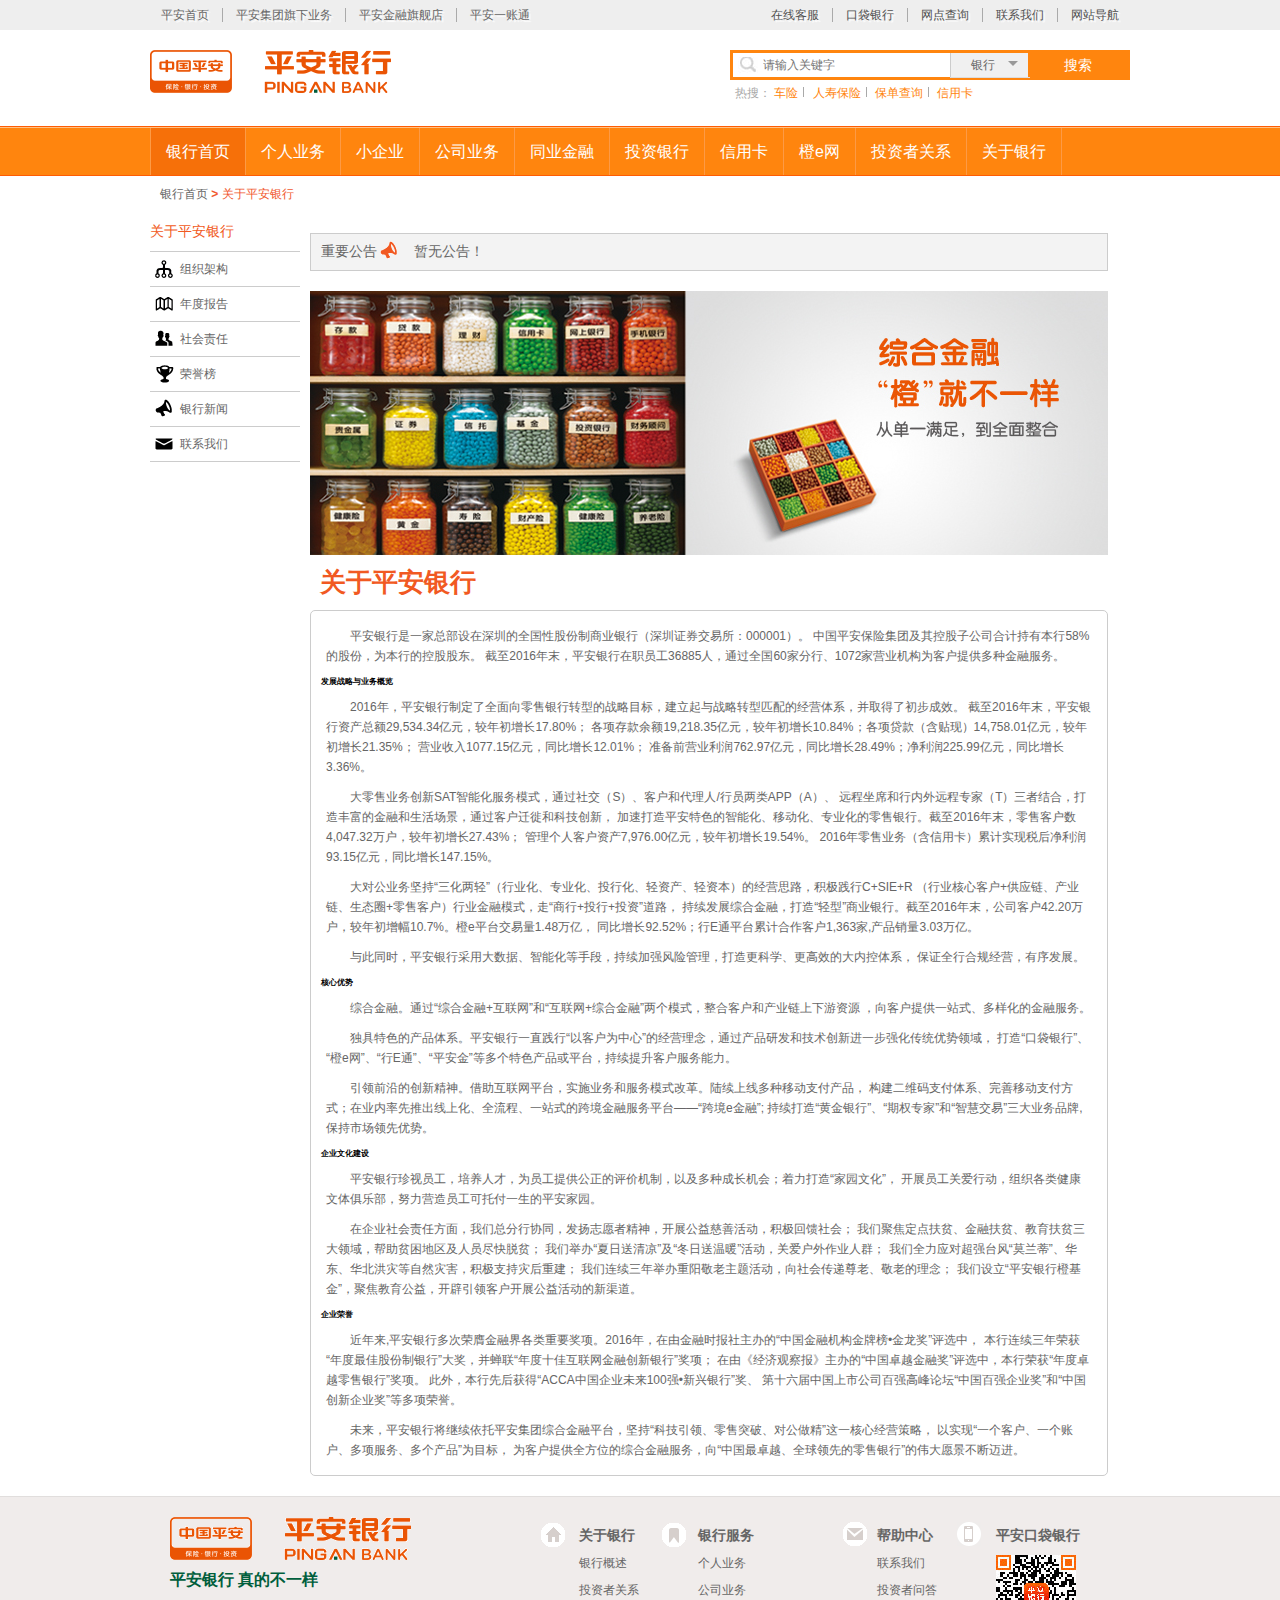
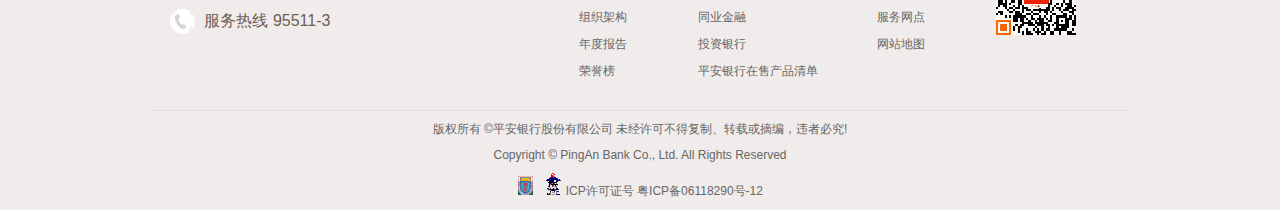
<file: aboutBank.html>
<!DOCTYPE html>
<html>
<head lang="zh-cn">
    <meta charset="UTF-8">
    <title>关于银行_平安银行</title>
    <link rel="shortcut  icon" type="image/x-icon" href="Images/favicon.ico" media="screen"  />
    <link rel="stylesheet" href="css/normalize.css">
    <link rel="stylesheet" href="css/common.css">
    <link rel="stylesheet" href="css/personage.css">
    <link rel="stylesheet" href="css/aboutBank.css"/>
</head>
<body>
    <!--1、顶部集团网站链接-->
    <header id="top">
        <div id="top-main">
            <ul class="lf">
                <li>
                    <a href="#">平安首页</a>
                </li>
                <li class="sub-cate-box active">
                    <b></b>
                    <a href="#">平安集团旗下业务</a>
                    <!--子分类内容弹出框-->
                    <div id="classify" >
                        <!--保险业务-->
                        <div class="insurance lf">
                            <p>保险业务</p>
                            <ul>
                                <li>
                                    <a href="#">平安人寿保险</a>
                                </li>
                                <li>
                                    <a href="#">平安财产保险</a>
                                </li>
                                <li>
                                    <a href="#">平安养老保险</a>
                                </li>
                                <li>
                                    <a href="#">平安健康保险</a>
                                </li>
                                <li>
                                    <a href="#">平安保证保险</a>
                                </li>
                            </ul>
                        </div>
                        <!--银行业务-->
                        <div class="bank lf">
                            <p>银行业务</p>
                            <ul>
                                <li>
                                    <a href="#">个人业务</a>
                                </li>
                                <li>
                                    <a href="#">安盈理财</a>
                                </li>
                                <li>
                                    <a href="#">公司业务</a>
                                </li>
                                <li>
                                    <a href="#">平安信用卡</a>
                                </li>
                            </ul>
                        </div>
                        <!--投资业务-->
                        <div class="investment lf">
                            <p>投资业务</p>
                            <ul>
                                <li>
                                    <a href="#">平安证券</a>
                                </li>
                                <li>
                                    <a href="#">平安信托</a>
                                </li>
                                <li>
                                    <a href="#">平安期货</a>
                                </li>
                                <li>
                                    <a href="#">平安罗素</a>
                                </li>
                                <li>
                                    <a href="#">平安不动产</a>
                                </li>
                                <li>
                                    <a href="#">平安大华基金</a>
                                </li>
                                <li>
                                    <a href="#">平安资产管理</a>
                                </li>
                                <li>
                                    <a href="#">平安证券（香港）</a>
                                </li>
                                <li>
                                    <a href="#">金融资产商品交易所</a>
                                </li>
                                <li>
                                    <a href="#">平安资产管理香港</a>
                                </li>
                            </ul>
                        </div>
                    </div>
                </li>
                <li>
                    <b></b>
                    <a href="#">平安金融旗舰店</a>
                </li>
                <li class="yzt active">
                    <b></b>
                    <a href="#">平安一账通</a>
                    <!--弹出框-->
                    <ul>
                        <li>
                            <a href="#">平安产品及账户服务</a>
                        </li>
                        <li>
                            <a href="#">金融超市</a>
                        </li>
                        <li>
                            <a href="#">金融管家</a>
                        </li>
                        <li>
                            <a href="#">投资理财</a>
                        </li>
                        <li>
                            <a href="#">会员俱乐部</a>
                        </li>
                    </ul>
                </li>
            </ul>
            <ul class="rt">
                <li class="online active">
                    <s></s>
                    <a href="#">在线客服</a>
                    <!--弹出框-->
                    <ul>
                        <li>
                            <a href="#">个人客户</a>
                        </li>
                        <li>
                            <a href="#">公司客户</a>
                        </li>
                    </ul>
                </li>
                <li>
                    <b></b>
                    <a href="#">口袋银行</a>
                </li>
                <li>
                    <b></b>
                    <a href="#">网点查询</a>
                </li>
                <li>
                    <b></b>
                    <a href="#">联系我们</a>
                </li>
                <li>
                    <b></b>
                    <a href="#">网站导航</a>
                </li>
            </ul>
            <div class="clear"></div>
        </div>
    </header>
    <!--2、LOGO和搜索框-->
    <div id="logo">
        <div id="search-box" class="rt">
            <div>
                <input type="text" placeholder="请输入关键字"/>
                <div class="bank-box">
                    <span>银行</span>
                    <b></b>
                    <ul>
                        <li>
                            <a href="#">全部</a>
                        </li>
                        <li>
                            <a href="#">保险</a>
                        </li>
                        <li>
                            <a href="#">银行</a>
                        </li>
                        <li>
                            <a href="#">投资</a>
                        </li>
                    </ul>
                </div>
                <button>搜索</button>
            </div>
            <p>
                <span>热搜：</span>
                <a href="#">车险<i></i></a>
                <a href="#">人寿保险<i></i></a>
                <a href="#">保单查询<i></i></a>
                <a href="#">信用卡</a>
            </p>
        </div>
        <a href="#">
            <img src="Images/payh_logo.png" />
        </a>
    </div>
    <!--3、导航栏-->
    <nav id="nav">
        <div>
            <ul id="cateBox">
                <li >
                    <a href="index.html" class="present">银行首页</a>
                </li>
                <li id="personage">
                    <a href="personage.html">个人业务</a>
                    <!--个人业务弹出框-->
                    <div class="common">
                        <ul class="common">
                            <li>电子银行</li>
                            <li>
                                <a href="#">一账通网银</a>
                            </li>
                            <li>
                                <a href="#">手机银行</a>
                            </li>
                            <li>
                                <a href="#">自助银行</a>
                            </li>
                            <li>
                                <a href="#">电话银行</a>
                            </li>
                            <li>
                                <a href="#">短信通</a>
                            </li>
                        </ul>
                        <ul class="common">
                            <li>投资理财</li>
                            <li>
                                <a href="#">理财频道<span>New</span></a>
                            </li>
                            <li>
                                <a href="#">基金智能定投</a>
                            </li>
                            <li>
                                <a href="#">理财产品</a>
                            </li>
                            <li>
                                <a href="#">理财产品公告</a>
                            </li>
                            <li>
                                <a href="#">聚财宝</a>
                            </li>
                            <li>
                                <a href="#">证券第三方存管</a>
                            </li>
                            <li>
                                <a href="#">B股银证转账</a>
                            </li>
                            <li>
                                <a href="#">聚金宝</a>
                            </li>
                            <li>
                                <a href="#">国债</a>
                            </li>
                            <li>
                                <a href="#">代理保险</a>
                            </li>
                            <li>
                                <a href="#">理财夜市</a>
                            </li>
                        </ul>
                        <ul class="common">
                            <li>个人贷款</li>
                            <li>
                                <a href="#">新一贷</a>
                            </li>
                            <li>
                                <a href="#">平安金领通</a>
                            </li>
                            <li>
                                <a href="#">平安薪易通</a>
                            </li>
                            <li>
                                <a href="#">一手房贷款</a>
                            </li>
                            <li>
                                <a href="#">二手房贷款</a>
                            </li>
                            <li>
                                <a href="#">购车贷款</a>
                            </li>
                            <li>
                                <a href="#">房产抵押消费</a>
                            </li>
                            <li>
                                <a href="#">房产特色产品</a>
                            </li>
                            <li>
                                <a href="#">个人小额消费贷款</a>
                            </li>
                        </ul>
                        <ul class="common">
                            <li>财富账户</li>
                            <li>
                                <a href="#">账户管理</a>
                            </li>
                            <li>
                                <a href="#">储蓄存款</a>
                            </li>
                            <li>
                                <a href="#">缴费e及支付结算</a>
                            </li>
                            <li>
                                <a href="#">平安“薪资管家”</a>
                            </li>
                            <li>
                                <a href="#">万里通</a>
                            </li>
                            <li>
                                <a href="#">保管箱</a>
                            </li>
                        </ul>
                        <ul class="common">
                            <li>私人银行</li>
                            <li>
                                <a href="#">关于我们</a>
                            </li>
                            <li>
                                <a href="#">投资产品</a>
                            </li>
                            <li>
                                <a href="#">尊享服务</a>
                            </li>
                            <li>
                                <a href="#">私人银行活动</a>
                            </li>
                            <li>
                                <a href="#">新闻资讯</a>
                            </li>
                            <li>
                                <a href="#">聚焦私行</a>
                            </li>
                        </ul>
                        <ul class="last common">
                            <li>出国e家</li>
                            <li>
                                <a href="#">开心旅行</a>
                            </li>
                            <li>
                                <a href="#">安心留学</a>
                            </li>
                            <li>
                                <a href="#">省心投资</a>
                            </li>
                            <li>
                                <a href="#">贴心置业</a>
                            </li>
                            <li>
                                <a href="#">放心医疗</a>
                            </li>
                        </ul>
                        <div class="clear"></div>
                    </div>
                </li>
                <!--小企业弹出框-->
                <li id="peanuts">
                    <a href="peanuts.html">小企业</a>
                    <div class="common">
                        <ul class="common">
                            <li>简介</li>
                            <li>
                                <a href="#">品牌故事</a>
                            </li>
                        </ul>
                        <ul class="common">
                            <li>产品系列</li>
                            <li>
                                <a href="#">融资产品</a>
                            </li>
                            <li>
                                <a href="#">结算产品</a>
                            </li>
                            <li>
                                <a href="#">卡系列产品</a>
                            </li>
                        </ul>
                        <ul class="last common">
                            <li>客户服务</li>
                            <li>
                                <a href="#">常见问题</a>
                            </li>
                            <li>
                                <a href="#">投诉建议</a>
                            </li>
                            <li>
                                <a href="#">联系我们</a>
                            </li>
                        </ul>
                    </div>
                </li>
                <!--公司业务弹出框-->
                <li id="company">
                    <a href="comp-busi.html">公司业务</a>
                    <div class="common">
                        <ul class="common">
                            <li>
                                <a href="#">橙e网</a>
                            </li>
                            <li>
                                <a href="#">存款业务</a>
                            </li>
                            <li>
                                <a href="#">结算业务</a>
                            </li>
                            <li>
                                <a href="#">贷款业务</a>
                            </li>
                            <li>
                                <a href="#">国际业务</a>
                            </li>
                            <li>
                                <a href="#">离岸业务</a>
                            </li>
                            <li>
                                <a href="#">公司理财</a>
                            </li>
                            <li>
                                <a href="#">现金管理</a>
                            </li>
                            <li>
                                <a href="#">贸易融资</a>
                            </li>
                            <li>
                                <a href="#">网络金融</a>
                            </li>
                            <li>
                                <a href="#">线上供应链金融</a>
                            </li>
                        </ul>
                    </div>
                </li>
                <!--同业金融弹出框-->
                <li id="financial">
                    <a href="trade-finance.html">同业金融</a>
                    <div class="common">
                        <ul class="common">
                            <li>特色业务</li>
                            <li>
                                <a href="#">债务业务</a>
                            </li>
                            <li>
                                <a href="#">外汇业务</a>
                            </li>
                            <li>
                                <a href="#">理财业务</a>
                            </li>
                            <li>
                                <a href="#">同业理财</a>
                            </li>
                            <li>
                                <a href="#">平安聚金宝</a>
                            </li>
                            <li>
                                <a href="#">黄金租赁</a>
                            </li>
                        </ul>
                        <ul class="common">
                            <li>银行类同业机构</li>
                            <li>
                                <a href="#">外资银行</a>
                            </li>
                            <li>
                                <a href="#">地方性银行信用社</a>
                            </li>
                            <li>
                                <a href="#">政策性全国性股份制银行</a>
                            </li>
                        </ul>
                        <ul class="common">
                            <li>非银行类同业机构</li>
                            <li>
                                <a href="#">财务公司</a>
                            </li>
                            <li>
                                <a href="#">信托公司</a>
                            </li>
                            <li>
                                <a href="#">证券公司</a>
                            </li>
                            <li>
                                <a href="#">基金公司</a>
                            </li>
                        </ul>
                        <ul class="last common">
                            <li>承销与发行业务</li>
                            <li>
                                <a href="#">记账式国债 政策性金融债承分销</a>
                            </li>
                            <li>
                                <a href="#">债券融资工具承销与发行</a>
                            </li>
                        </ul>
                    </div>
                </li>
                <!--投资银行弹出框-->
                <li id="investment-bank">
                    <a href="investment-bank.html">投资银行</a>
                    <div class="common">
                        <ul class="common">
                            <li>
                                <a href="#">“金橙财富”投资型产品</a>
                            </li>
                            <li>
                                <a href="#">“金橙财富”融资型产品</a>
                            </li>
                            <li>
                                <a href="#">“金橙管家”资产托管服务</a>
                            </li>
                            <li>
                                <a href="#">金橙俱乐部</a>
                            </li>
                        </ul>
                    </div>
                </li>
                <!--信用卡弹出框-->
                <li id="credit-card">
                    <a href="creditcard.html">信用卡</a>
                    <div class="common">
                        <ul class="common">
                            <li>
                                <a href="#">在线申请信用卡</a>
                            </li>
                            <li>
                                <a href="#">信用卡产品</a>
                            </li>
                            <li>
                                <a href="#">信用卡商城</a>
                            </li>
                            <li>
                                <a href="#">优惠快讯</a>
                            </li>
                            <li>
                                <a href="#">特惠商户</a>
                            </li>
                            <li>
                                <a href="#">积分奖励</a>
                            </li>
                        </ul>
                    </div>
                </li>
                <!--橙e网弹出框-->
                <li id="cheng-e">
                    <a href="chengewang.html">橙e网</a>
                    <div class="common">
                        <ul class="common">
                            <li>
                                <a href="#">生意管家</a>
                            </li>
                            <li>
                                <a href="#">橙e融资</a>
                            </li>
                            <li>
                                <a href="#">橙e付</a>
                            </li>
                            <li>
                                <a href="#">橙e财富</a>
                            </li>
                        </ul>
                    </div>
                </li>
                <!--投资者关系弹出框-->
                <li id="investor-relation">
                    <a href="investor-relations.html">投资者关系</a>
                    <div class="common">
                        <ul class="common">
                            <li>
                                <a href="#">公司概览</a>
                            </li>
                            <li>
                                <a href="#">股本信息</a>
                            </li>
                            <li>
                                <a href="#">财务摘要</a>
                            </li>
                            <li>
                                <a href="#">最新公告及新闻</a>
                            </li>
                            <li>
                                <a href="#">公司推荐</a>
                            </li>
                            <li>
                                <a href="#">荣誉榜</a>
                            </li>
                            <li>
                                <a href="#">公司治理</a>
                            </li>
                            <li>
                                <a href="#">监管资本</a>
                            </li>
                            <li>
                                <a href="#">投资者管理年历</a>
                            </li>
                            <li>
                                <a href="#">投资者问答</a>
                            </li>
                            <li>
                                <a href="#">监管资本</a>
                            </li>
                            <li>
                                <a href="#">联系我们</a>
                            </li>
                            <li>
                                <a href="#">中国平安投资者关系</a>
                            </li>
                        </ul>
                    </div>
                </li>
                <!--关于银行弹出框-->
                <li id="about-bank">
                    <a href="aboutBank.html">关于银行</a>
                    <div class="common">
                        <ul class="common">
                            <li>
                                <a href="#">组织架构</a>
                            </li>
                            <li>
                                <a href="#">年度报告</a>
                            </li>
                            <li>
                                <a href="#">社会责任</a>
                            </li>
                            <li>
                                <a href="#">荣誉榜</a>
                            </li>
                            <li>
                                <a href="#">银行新闻</a>
                            </li>
                            <li>
                                <a href="#">联系我们</a>
                            </li>
                        </ul>
                    </div>
                </li>
            </ul>
        </div>
    </nav>
    <!--页面主体-->
    <section id="main">
    <!--1、面包屑导航-->
    <div id="breadcrumb">
        <a href="#">银行首页</a>
        <span><b>&gt;</b> 关于平安银行</span>
    </div>
    <!--2、页面主体内容-->
    <div id="main-content">
        <!--左侧菜单栏-->
        <aside id="lf-content" class="lf">
            <p>关于平安银行</p>
            <ul id="cate-box">
                <li class="open">
                    <a href="#">
                        <s></s>
                        <span>组织架构</span>
                    </a>
                </li>
                <li>
                    <a href="#">
                        <s></s>
                        <span>年度报告</span>
                    </a>
                </li>
                <li>
                    <a href="#">
                        <s></s>
                        <span>社会责任</span>
                    </a>
                </li>
                <li>
                    <a href="#">
                        <s></s>
                        <span>荣誉榜</span>
                    </a>
                </li>
                <li>
                    <a href="#">
                        <s></s>
                        <span>银行新闻</span>
                    </a>
                </li>
                <li>
                    <a href="#">
                        <s></s>
                        <span>联系我们</span>
                    </a>
                </li>
            </ul>
        </aside>
        <!--右侧banner等主体内容-->
        <div id="rt-conment" class="lf">
            <!--重要公告-->
            <div id="important-notice">
                <span>重要公告</span>
                <s></s>
                <span>暂无公告！</span>
            </div>
            <p><img src="Images/aboutBank/s_banner_gjs01.jpg" alt=""/></p>
            <div id="personal-business">
                <p>关于平安银行</p>
                <div id="important-productor" class="same">
                    <p>平安银行是一家总部设在深圳的全国性股份制商业银行（深圳证券交易所：000001）。
                        中国平安保险集团及其控股子公司合计持有本行58%的股份，为本行的控股股东。
                        截至2016年末，平安银行在职员工36885人，通过全国60家分行、1072家营业机构为客户提供多种金融服务。
                    </p>
                    <h6>发展战略与业务概览</h6>
                    <p>2016年，平安银行制定了全面向零售银行转型的战略目标，建立起与战略转型匹配的经营体系，并取得了初步成效。
                        截至2016年末，平安银行资产总额29,534.34亿元，较年初增长17.80%；
                        各项存款余额19,218.35亿元，较年初增长10.84%；各项贷款（含贴现）14,758.01亿元，较年初增长21.35%；
                        营业收入1077.15亿元，同比增长12.01%；
                        准备前营业利润762.97亿元，同比增长28.49%；净利润225.99亿元，同比增长3.36%。
                    </p>
                    <p>大零售业务创新SAT智能化服务模式，通过社交（S）、客户和代理人/行员两类APP（A）、
                        远程坐席和行内外远程专家（T）三者结合，打造丰富的金融和生活场景，通过客户迁徙和科技创新，
                        加速打造平安特色的智能化、移动化、专业化的零售银行。截至2016年末，零售客户数4,047.32万户，较年初增长27.43%；
                        管理个人客户资产7,976.00亿元，较年初增长19.54%。
                        2016年零售业务（含信用卡）累计实现税后净利润93.15亿元，同比增长147.15%。
                    </p>
                    <p>
                        大对公业务坚持“三化两轻”（行业化、专业化、投行化、轻资产、轻资本）的经营思路，积极践行C+SIE+R
                        （行业核心客户+供应链、产业链、生态圈+零售客户）行业金融模式，走“商行+投行+投资”道路，
                        持续发展综合金融，打造“轻型”商业银行。截至2016年末，公司客户42.20万户，较年初增幅10.7%。橙e平台交易量1.48万亿，
                        同比增长92.52%；行E通平台累计合作客户1,363家,产品销量3.03万亿。
                    </p>
                    <p>与此同时，平安银行采用大数据、智能化等手段，持续加强风险管理，打造更科学、更高效的大内控体系，
                        保证全行合规经营，有序发展。
                    </p>
                    <h6>核心优势</h6>
                    <p>
                        综合金融。通过“综合金融+互联网”和“互联网+综合金融”两个模式，整合客户和产业链上下游资源
                        ，向客户提供一站式、多样化的金融服务。
                    </p>
                    <p>
                        独具特色的产品体系。平安银行一直践行“以客户为中心”的经营理念，通过产品研发和技术创新进一步强化传统优势领域，
                        打造“口袋银行”、“橙e网”、“行E通”、“平安金”等多个特色产品或平台，持续提升客户服务能力。
                    </p>
                    <p>
                        引领前沿的创新精神。借助互联网平台，实施业务和服务模式改革。陆续上线多种移动支付产品，
                        构建二维码支付体系、完善移动支付方式；在业内率先推出线上化、全流程、一站式的跨境金融服务平台——“跨境e金融”;
                        持续打造“黄金银行”、“期权专家”和“智慧交易”三大业务品牌,保持市场领先优势。
                    </p>
                    <h6>企业文化建设</h6>
                    <p>平安银行珍视员工，培养人才，为员工提供公正的评价机制，以及多种成长机会；着力打造“家园文化”，
                        开展员工关爱行动，组织各类健康文体俱乐部，努力营造员工可托付一生的平安家园。
                    </p>
                    <p>
                        在企业社会责任方面，我们总分行协同，发扬志愿者精神，开展公益慈善活动，积极回馈社会；
                        我们聚焦定点扶贫、金融扶贫、教育扶贫三大领域，帮助贫困地区及人员尽快脱贫；
                        我们举办“夏日送清凉”及“冬日送温暖”活动，关爱户外作业人群；
                        我们全力应对超强台风“莫兰蒂”、华东、华北洪灾等自然灾害，积极支持灾后重建；
                        我们连续三年举办重阳敬老主题活动，向社会传递尊老、敬老的理念；
                        我们设立“平安银行橙基金”，聚焦教育公益，开辟引领客户开展公益活动的新渠道。
                    </p>
                    <h6>企业荣誉</h6>
                    <p>近年来,平安银行多次荣膺金融界各类重要奖项。2016年，在由金融时报社主办的“中国金融机构金牌榜•金龙奖”评选中，
                        本行连续三年荣获“年度最佳股份制银行”大奖，并蝉联“年度十佳互联网金融创新银行”奖项；
                        在由《经济观察报》主办的“中国卓越金融奖”评选中，本行荣获“年度卓越零售银行”奖项。
                        此外，本行先后获得“ACCA中国企业未来100强•新兴银行”奖、
                        第十六届中国上市公司百强高峰论坛“中国百强企业奖”和“中国创新企业奖”等多项荣誉。
                    </p>
                    <p>
                        未来，平安银行将继续依托平安集团综合金融平台，坚持“科技引领、零售突破、对公做精”这一核心经营策略，
                        以实现“一个客户、一个账户、多项服务、多个产品”为目标，
                        为客户提供全方位的综合金融服务，向“中国最卓越、全球领先的零售银行”的伟大愿景不断迈进。
                    </p>
                </div>
            </div>
        </div>
        <div class="clear"></div>
    </div>
</section>
    <!--7、底部关于银行、银行服务-->
    <footer id="service">
        <div id="bank-service">
            <div id="foot-logo" class="lf">
                <p>
                    <img src="Images/payh_logo.png" />
                </p>
                <h3>平安银行 真的不一样</h3>
                <div>
                    <a href="#">
                        <s></s>
                        服务热线 95511-3
                    </a>
                </div>
            </div>
            <div id="foot-help" class="rt">
                <!--关于银行-->
                <div>
                    <p>
                        <s></s>
                    </p>
                    <ul>
                        <li>
                            <b>关于银行</b>
                        </li>
                        <li>
                            <a href="#">银行概述</a>
                        </li>
                        <li>
                            <a href="#">投资者关系</a>
                        </li>
                        <li>
                            <a href="#">组织架构</a>
                        </li>
                        <li>
                            <a href="#">年度报告</a>
                        </li>
                        <li>
                            <a href="#">荣誉榜</a>
                        </li>
                    </ul>
                </div>
                <!--银行服务-->
                <div>
                    <p>
                        <s></s>
                    </p>
                    <ul>
                        <li>
                            <b>银行服务</b>
                        </li>
                        <li>
                            <a href="#">个人业务</a>
                        </li>
                        <li>
                            <a href="#">公司业务</a>
                        </li>
                        <li>
                            <a href="#">同业金融</a>
                        </li>
                        <li>
                            <a href="#">投资银行</a>
                        </li>
                        <li>
                            <a href="#">平安银行在售产品清单</a>
                        </li>
                    </ul>
                </div>
                <!--帮助中心-->
                <div>
                    <p>
                        <s></s>
                    </p>
                    <ul>
                        <li>
                            <b>帮助中心</b>
                        </li>
                        <li>
                            <a href="#">联系我们</a>
                        </li>
                        <li>
                            <a href="#">投资者问答</a>
                        </li>
                        <li>
                            <a href="#">服务网点</a>
                        </li>
                        <li>
                            <a href="#">网站地图</a>
                        </li>
                    </ul>
                </div>
                <!--平安口袋银行-->
                <div>
                    <p>
                        <s></s>
                    </p>
                    <ul>
                        <li>
                            <b>平安口袋银行</b>
                        </li>
                        <li>
                            <img src="Images/payh.jpg" />
                        </li>
                    </ul>
                </div>
            </div>
            <div class="clear"></div>
        </div>
    </footer>
    <!--8、底部版权-->
    <footer id="copyright">
        <div>
            <p>版权所有 &copy;平安银行股份有限公司 未经许可不得复制、转载或摘编，违者必究!</p>
            <p>Copyright &copy; PingAn Bank Co., Ltd. All Rights Reserved</p>
            <p>
                <s></s>
                <b></b>
                ICP许可证号 粤ICP备06118290号-12
            </p>
        </div>
    </footer>
    <script src="js/pa-index.js"></script>
</body>
</html>
</file>
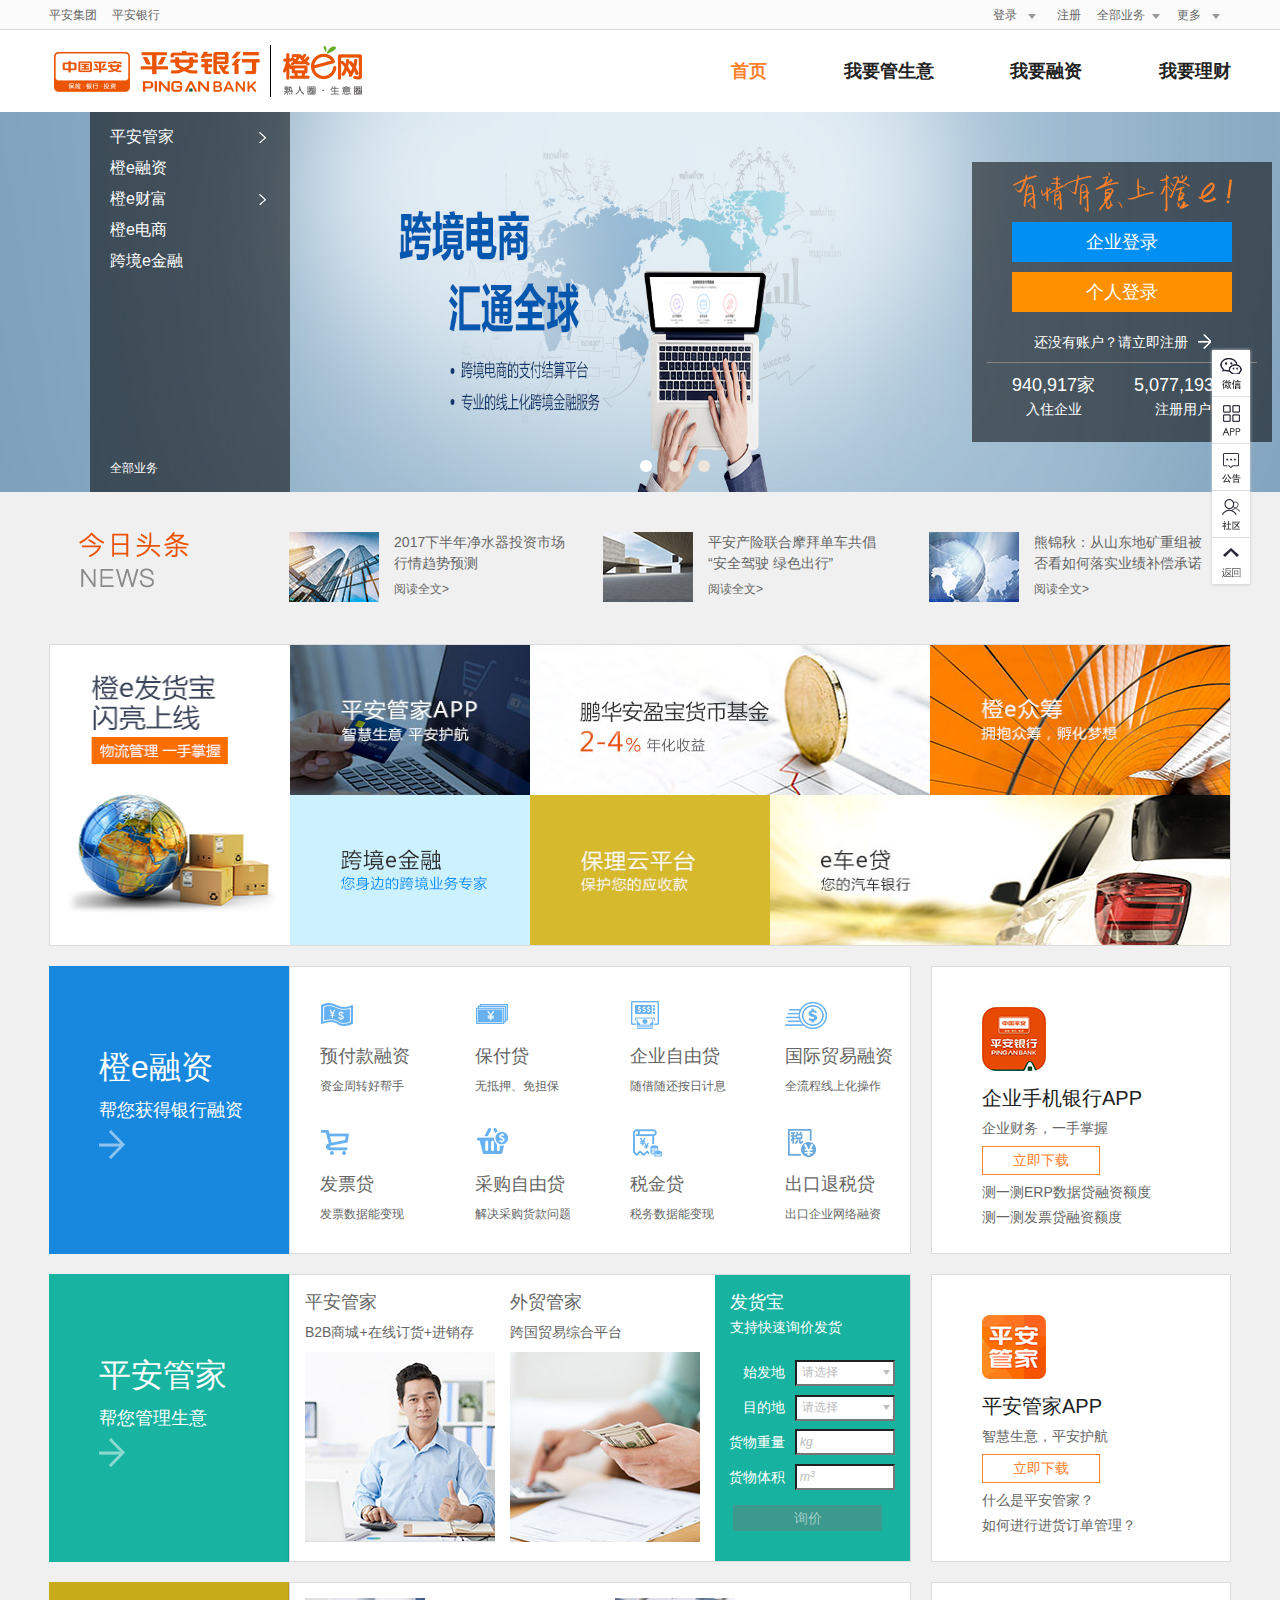
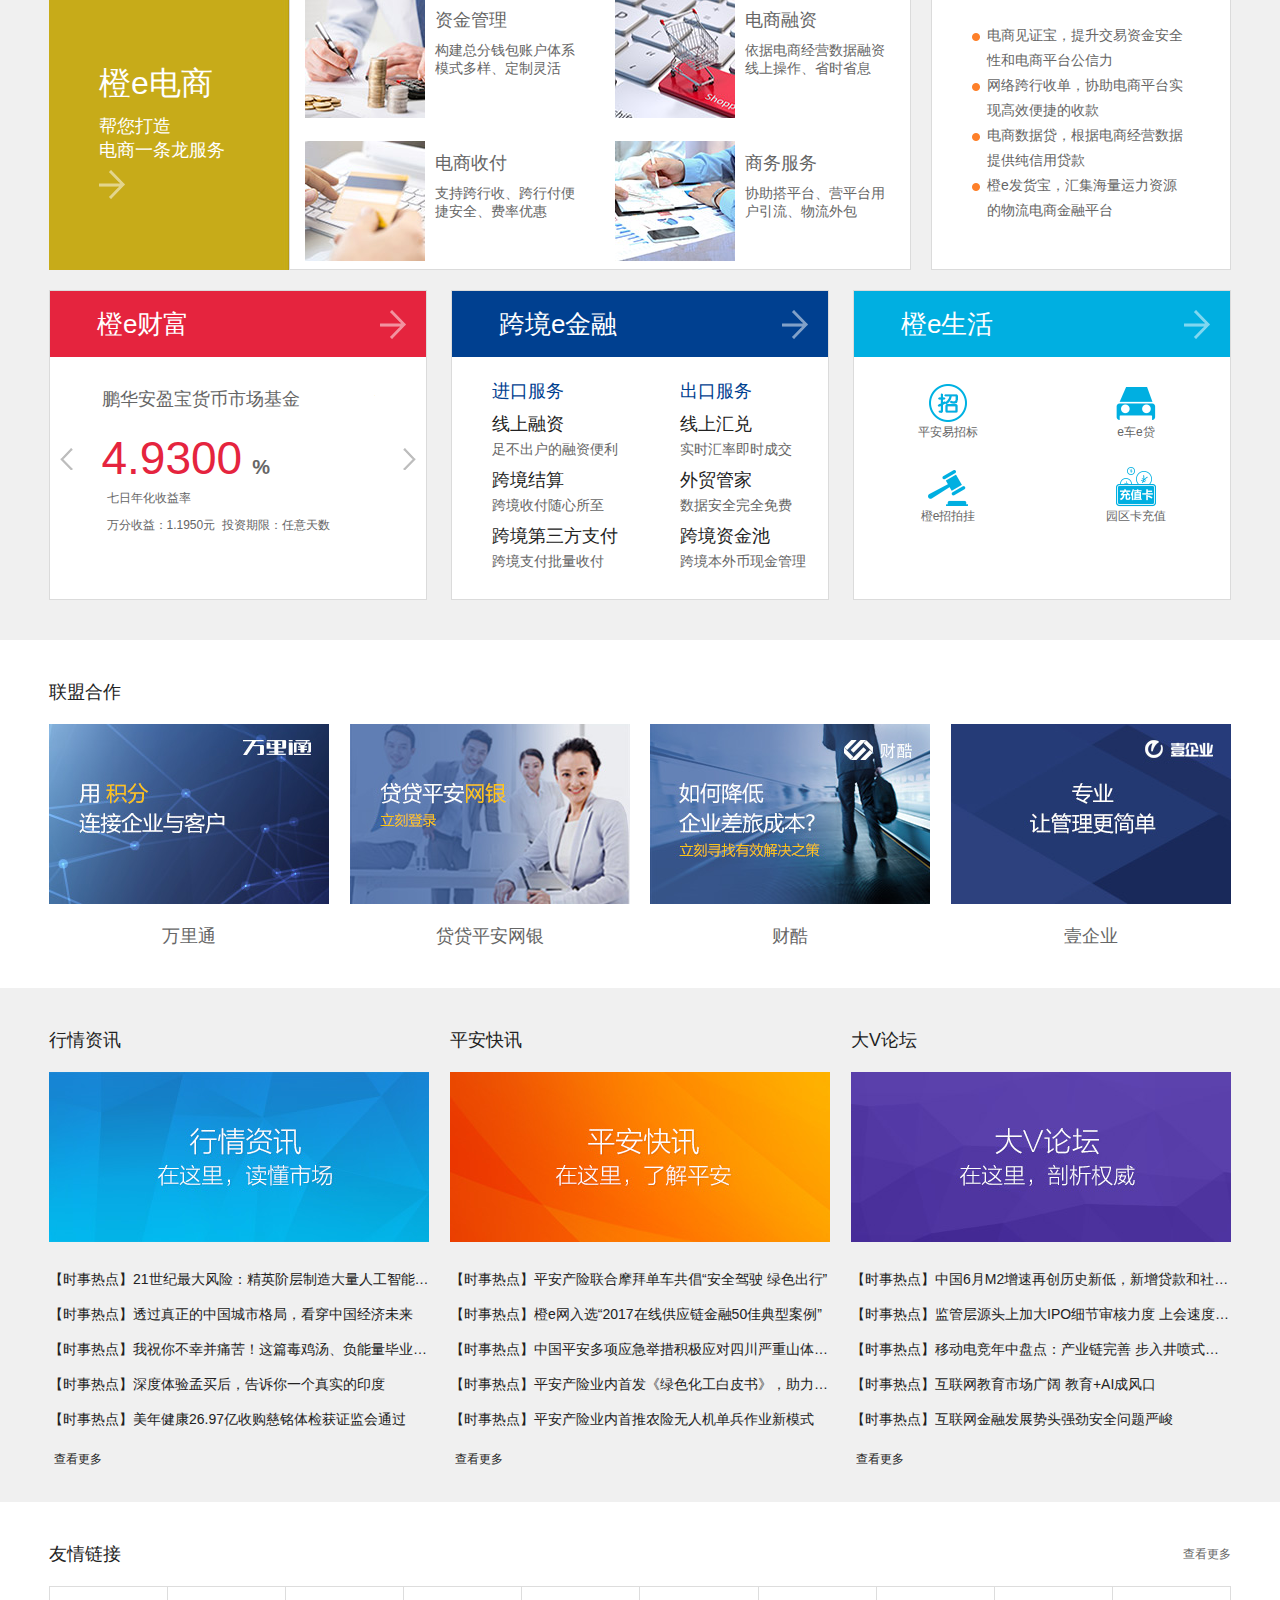
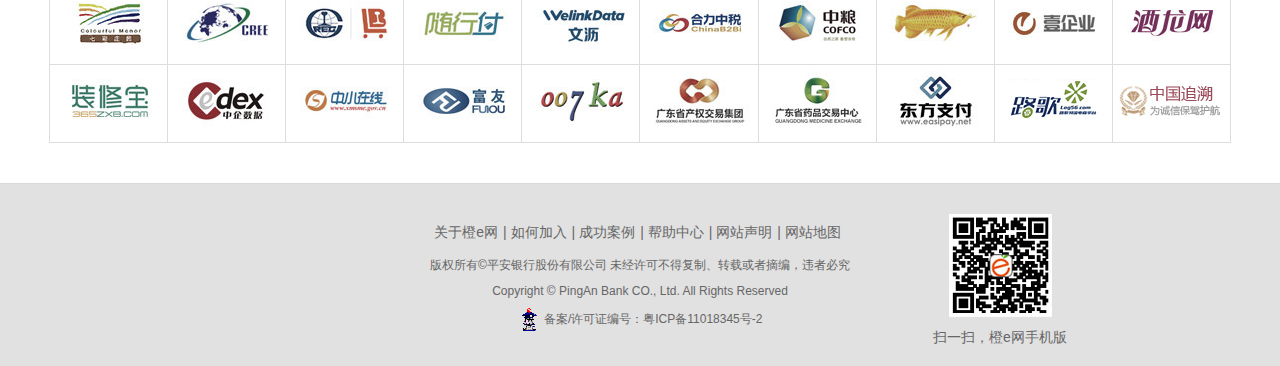
<file: chengewang.html>
<!DOCTYPE html>
<html>
<head lang="en">
    <meta charset="UTF-8">
    <title>平安银行橙e网，管生意，融资，投资理财</title>
    <link rel="shortcut  icon" type="image/x-icon" href="Images/chengewang/favicon.ico" media="screen"  />
    <link rel="stylesheet" href="css/normalize.css">
    <link rel="stylesheet" href="css/common.css">
    <link rel="stylesheet" href="css/chengewang.css"/>
</head>
<body>
    <!--1、顶部平安集团、平安银行-->
    <header id="top">
        <div id="top-main">
            <ul>
                <li><a href="http://www.pingan.com">平安集团</a></li>
                <li><a href="index.html">平安银行</a></li>
            </ul>
            <ul class="rt-login">
                <li class="dropdown register">
                    <a href="#">登录</a>
                    <ul>
                        <li><a href="#">企业用户</a></li>
                        <li><a href="#">个人用户</a></li>
                    </ul>
                </li>
                <li class="extra"><a href="#">注册</a></li>
                <li class="allbusness dropdown">
                    <a href="#">全部业务</a>
                    <ul>
                        <li>
                            <a href="#">平安管家</a>
                            <ul>
                                <li><a href="#">B2B商城</a><a href="#">进销存</a></li>
                                <li><a href="#">外贸管家</a><a href="#">发货宝</a></li>
                            </ul>
                        </li>
                        <li><a href="#">橙e融资</a></li>
                        <li>
                            <a href="#">橙e财富</a>
                            <ul>
                                <li><a href="#">橙e宝</a><a href="#">理财</a></li>
                                <li><a href="#">聚财</a><a href="#">黄金</a></li>
                                <li><a href="#">资管</a><a href="#">众筹</a></li>
                            </ul>
                        </li>
                        <li><a href="#">橙e电商</a></li>
                        <li><a href="#">跨境e金融</a></li>
                    </ul>
                </li>
                <li class="dropdown more">
                    <a href="#">更多</a>
                    <ul>
                        <li><a href="#">帮助中心</a></li>
                        <li><a href="#">在线客服</a></li>
                    </ul>
                </li>
            </ul>
        </div>
    </header>
    <!--2、平安银行logo、橙e网logo-->
    <div id="logo">
        <div id="e-logo">
            <div>
                <a href="#">
                    <img src="Images/chengewang/logoPingAn.gif" alt=""/>
                </a>
                <a href="#">
                    <img src="Images/chengewang/logoPingAnBank.gif" alt=""/>
                </a>
                <a href="#">
                    <b></b>
                    <img src="Images/chengewang/logoChengE.gif" alt=""/>
                </a>
            </div>
            <ul>
                <li class="active">
                    <a href="#">首页</a>
                </li>
                <li>
                    <a href="#">我要管生意</a>
                </li>
                <li>
                    <a href="#">我要融资</a>
                </li>
                <li>
                    <a href="#">我要理财</a>
                </li>
            </ul>
        </div>
    </div>
    <!--3、中间广告banner-->
    <div id="banner">
        <div class="wrap" id="wrap">
            <ul id="pic">
                <li><a href="#"><img src="Images/chengewang/2aca5560-d39c-473e-8476-32b72ff04759.jpg" /></a></li>
                <li><a href="#"><img src="Images/chengewang/58a7c144-2e5e-4541-822e-7dff30c7d829.jpg" /></a></li>
                <li><a href="#"><img src="Images/chengewang/e486d8f6-82c9-46e2-bb4a-46be4466b0d0.jpg" /></a></li>
            </ul>
        </div>
        <ul id="list">
            <li class="active"></li>
            <li></li>
            <li></li>
        </ul>
        <!--banner的遮罩层-->
        <div id="float">
            <!--全部业务-->
            <div id="allbusiness">
                <ul>
                    <li class="active">
                        <a href="#">平安管家</a>
                        <s></s>
                        <ul>
                            <li>
                                <a href="#">B2B商城</a>
                                <a href="#">进销存</a>
                            </li>
                            <li>
                                <a href="#">发货宝</a>
                                <a href="#">外贸管家</a>
                            </li>
                        </ul>
                    </li>
                    <li>
                        <a href="#">橙e融资</a>
                    </li>
                    <li class="active">
                        <a href="#">橙e财富</a>
                        <s></s>
                        <ul>
                            <li><a href="#">橙e宝</a><a href="#">理财</a></li>
                            <li><a href="#">聚财</a><a href="#">黄金</a></li>
                            <li><a href="#">资管</a><a href="#">众筹</a></li>
                        </ul>
                    </li>
                    <li>
                        <a href="#">橙e电商</a>
                    </li>
                    <li>
                        <a href="#">跨境e金融</a>
                    </li>
                </ul>
                <p><a href="#">全部业务</a></p>
            </div>
            <!--右侧登录-->
            <ul id="rt-login">
                <li><img src="Images/chengewang/adImg28.png" alt=""/></li>
                <li><a href="#">企业登录</a></li>
                <li><a href="#">个人登录</a></li>
                <li><a href="#">还没有账户？请立即注册<i></i></a></li>
                <li>
                    <p>
                        <b>940,917家</b><br/>
                        <span>入住企业</span>
                    </p>
                    <p>
                        <b>5,077,193人</b><br/>
                        <span>注册用户</span>
                    </p>
                </li>
            </ul>
        </div>
    </div>
    <!--4、中间主体内容-->
    <section id="main">
        <div id="main-content">
            <!--今日头条-->
            <div id="news">
                <p><img src="Images/chengewang/imgTit1.png" alt=""/></p>
                <dl>
                    <dt>
                        <a href="#"><img src="Images/chengewang/adImg1.jpg" alt=""/></a>
                    </dt>
                    <dd>
                        <a href="#">
                            <span>2017下半年净水器投资市场行情趋势预测</span>
                            <p>阅读全文&gt;</p>
                        </a>
                    </dd>
                </dl>
                <dl>
                    <dt>
                        <a href="#"><img src="Images/chengewang/adImg2.jpg" alt=""/></a>
                    </dt>
                    <dd>
                        <a href="#">
                            <span>平安产险联合摩拜单车共倡“安全驾驶 绿色出行”</span><br/>
                            <p>阅读全文&gt;</p>
                        </a>
                    </dd>
                </dl>
                <dl>
                    <dt>
                        <a href="#"><img src="Images/chengewang/adImg3.jpg" alt=""/></a>
                    </dt>
                    <dd>
                        <a href="#">
                            <span>熊锦秋：从山东地矿重组被否看如何落实业绩补偿承诺</span><br/>
                            <p>阅读全文&gt;</p>
                        </a>
                    </dd>
                </dl>
            </div>
            <!--橙e发货宝-->
            <div id="e-product" class="moved">
                <ul>
                    <li>
                        <a href="#"><img src="Images/chengewang/2f549f7e-c8e9-4298-9c0b-9a9c950f015a.jpg" alt=""/></a>
                    </li>
                </ul>
                <ul>
                    <li>
                        <a href="#"><img src="Images/chengewang/7aa94760-ed6b-437d-a136-3f800eecfbd1.jpg" alt=""/></a>
                    </li>
                    <li>
                        <a href="#"><img src="Images/chengewang/28a32459-a549-48e9-927b-92ca6fb6ece0.jpg" alt=""/></a>
                    </li>
                    <li>
                        <a href="#"><img src="Images/chengewang/5722d10b-e1ca-4aad-9eac-5a80f9988156.jpg" alt=""/></a>
                    </li>
                    <li>
                        <a href="#"><img src="Images/chengewang/d1aca28d-20e7-488b-a3a4-f84f2d8a456c.jpg" alt=""/></a>
                    </li>
                    <li>
                        <a href="#"><img src="Images/chengewang/acdb1ad8-69b8-4256-b887-df6b932c6cb6.jpg" alt=""/></a>
                    </li>
                    <li>
                        <a href="#"><img src="Images/chengewang/59ecc907-bbec-4846-a564-75e263aa73b6.jpg" alt=""/></a>
                    </li>
                </ul>
            </div>
            <!--橙e融资-->
            <div id="financing" class="floor">
                <!--左侧橙e融资-->
                <div class="function">
                    <div class="help">
                        <a href="#"><img src="Images/chengewang/adImg10.jpg" alt=""/></a>
                        <i></i>
                        <ul>
                            <li>橙e融资</li>
                            <li>帮您获得银行融资</li>
                            <li><b></b></li>
                        </ul>
                    </div>
                    <div class="list">
                        <ul>
                            <li>
                                <a href="#">
                                    <s></s>
                                    <p>预付款融资</p>
                                    <span>资金周转好帮手</span>
                                </a>
                            </li>
                            <li>
                                <a href="#">
                                    <s></s>
                                    <p>保付贷</p>
                                    <span>无抵押、免担保</span>
                                </a>
                            </li>
                            <li>
                                <a href="#">
                                    <s></s>
                                    <p>企业自由贷</p>
                                    <span>随借随还按日计息</span>
                                </a>
                            </li>
                            <li>
                                <a href="#">
                                    <s></s>
                                    <p>国际贸易融资</p>
                                    <span>全流程线上化操作</span>
                                </a>
                            </li>
                            <li>
                                <a href="#">
                                    <s></s>
                                    <p>发票贷</p>
                                    <span>发票数据能变现</span>
                                </a>
                            </li>
                            <li>
                                <a href="#">
                                    <s></s>
                                    <p>采购自由贷</p>
                                    <span>解决采购货款问题</span>
                                </a>
                            </li>
                            <li>
                                <a href="#">
                                    <s></s>
                                    <p>税金贷</p>
                                    <span>税务数据能变现</span>
                                </a>
                            </li>
                            <li>
                                <a href="#">
                                    <s></s>
                                    <p>出口退税贷</p>
                                    <span>出口企业网络融资</span>
                                </a>
                            </li>
                        </ul>
                    </div>
                </div>
                <!--右侧企业手机银行APP-->
                <div class="app">
                    <ul>
                        <li><a href="#"><img src="Images/chengewang/adImg11.jpg" alt=""/></a></li>
                        <li><p>企业手机银行APP</p><span>企业财务，一手掌握</span></li>
                        <li class="current"><a href="#">立即下载</a></li>
                        <li><a href="#">测一测ERP数据贷融资额度</a></li>
                        <li><a href="#">测一测发票贷融资额度</a></li>
                    </ul>
                </div>
            </div>
            <!--平安管家-->
            <div id="steward" class="floor">
                <!--左侧平安管家-->
                <div class="function">
                    <div class="help">
                        <a href="#"><img src="Images/chengewang/adImg13.jpg" alt=""/></a>
                        <i></i>
                        <ul>
                            <li>平安管家</li>
                            <li>帮您管理生意</li>
                            <li><b></b></li>
                        </ul>
                    </div>
                    <div class="list">
                        <div class="steward1">
                            <dl>
                                <dt>
                                    <a href="#">
                                        <p>平安管家</p>
                                        <span>B2B商城+在线订货+进销存</span>
                                    </a>
                                </dt>
                                <dd>
                                    <a href="#"><img src="Images/chengewang/adImg14.jpg" alt=""/></a>
                                </dd>
                            </dl>
                            <dl>
                                <dt>
                                    <a href="#">
                                        <p>外贸管家</p>
                                        <span>跨国贸易综合平台</span>
                                    </a>
                                </dt>
                                <dd>
                                    <a href="#"><img src="Images/chengewang/adImg15.jpg" alt=""/></a>
                                </dd>
                            </dl>
                        </div>
                        <div class="steward2">
                            <h3>
                                <a href="#">
                                    <p>发货宝</p>
                                    <span>支持快速询价发货</span>
                                </a>
                            </h3>
                            <ul>
                                <li>
                                    <span>始发地</span>
                                    <div class="area">
                                        <div class="areaSel">
                                            <input type="text" readonly="readonly" value="请选择" class="startAddr selAddress"/>
                                            <div class="city">
                                                <ul class="areaTitle">
                                                    <li class="active"><a class="hotCity"  href="#">热门</a></li>
                                                    <li><a class="province" href="#">省份</a></li>
                                                    <li><a class="citys" href="#">城市</a></li>
                                                    <li><a class="but">地区</a></li>
                                                </ul>
                                                <div class="container">
                                                    <ul class="hotCity">
                                                        <li><a href="">南京市</a></li>
                                                        <li><a href="">深圳市</a></li>
                                                        <li><a href="">重庆市</a></li>
                                                        <li><a href="">郑州市</a></li>
                                                        <li><a href="">杭州市</a></li>
                                                        <li><a href="">青岛市</a></li>
                                                        <li><a href="">上海市</a></li>
                                                        <li><a href="">苏州市</a></li>
                                                        <li><a href="">宁波市</a></li>
                                                        <li><a href="">无锡市</a></li>
                                                        <li><a href="">泉州市</a></li>
                                                        <li><a href="">天津市</a></li>
                                                        <li><a href="">北京市</a></li>
                                                        <li><a href="">东莞市</a></li>
                                                        <li><a href="">成都市</a></li>
                                                        <li><a href="">广州市</a></li>
                                                        <li><a href="">福州市</a></li>
                                                        <li><a href="">武汉市</a></li>
                                                        <li><a href="">昆明市</a></li>
                                                    </ul>
                                                    <ul class="province">
                                                        <li><a href="">辽宁省</a></li>
                                                        <li><a href="">福建省</a></li>
                                                        <li><a href="">江苏省</a></li>
                                                        <li><a href="">重庆</a></li>
                                                        <li><a href="">四川省</a></li>
                                                        <li><a href="">吉林省</a></li>
                                                        <li><a href="">河南省</a></li>
                                                        <li><a href="">上海</a></li>
                                                        <li><a href="">台湾省</a></li>
                                                        <li><a href="">西藏</a></li>
                                                        <li><a href="">黑龙江省</a></li>
                                                        <li><a href="">湖北省</a></li>
                                                        <li><a href="">澳门</a></li>
                                                        <li><a href="">青海省</a></li>
                                                        <li><a href="">贵州省</a></li>
                                                        <li><a href="">北京</a></li>
                                                        <li><a href="">广西</a></li>
                                                        <li><a href="">内蒙古</a></li>
                                                        <li><a href="">新疆</a></li>
                                                        <li><a href="">陕西省</a></li>
                                                        <li><a href="">宁夏</a></li>
                                                        <li><a href="">甘肃省</a></li>
                                                        <li><a href="">安徽省</a></li>
                                                        <li><a href="">江西省</a></li>
                                                        <li><a href="">河北省</a></li>
                                                        <li><a href="">山东省</a></li>
                                                        <li><a href="">海南省</a></li>
                                                        <li><a href="">广东省</a></li>
                                                        <li><a href="">香港</a></li>
                                                        <li><a href="">天津</a></li>
                                                        <li><a href="">浙江省</a></li>
                                                        <li><a href="">山西省</a></li>
                                                        <li><a href="">云南省</a></li>
                                                    </ul>
                                                    <ul class="citys">
                                                        <li><a href="">南京市</a></li>
                                                        <li><a href="">深圳市</a></li>
                                                        <li><a href="">重庆市</a></li>
                                                        <li><a href="">郑州市</a></li>
                                                        <li><a href="">杭州市</a></li>
                                                        <li><a href="">青岛市</a></li>
                                                        <li><a href="">上海市</a></li>
                                                        <li><a href="">苏州市</a></li>
                                                        <li><a href="">宁波市</a></li>
                                                        <li><a href="">无锡市</a></li>
                                                        <li><a href="">泉州市</a></li>
                                                        <li><a href="">天津市</a></li>
                                                        <li><a href="">北京市</a></li>
                                                        <li><a href="">东莞市</a></li>
                                                        <li><a href="">成都市</a></li>
                                                        <li><a href="">广州市</a></li>
                                                        <li><a href="">福州市</a></li>
                                                        <li><a href="">武汉市</a></li>
                                                        <li><a href="">昆明市</a></li>
                                                    </ul>
                                                    <ul class="area"></ul>
                                                </div>
                                            </div>
                                            <i></i>
                                        </div>
                                    </div>
                                </li>
                                <li>
                                    <span>目的地</span>
                                    <div class="area">
                                        <div class="areaSel">
                                            <input type="text" readonly="readonly" value="请选择" class="endAddr selAddress"/>
                                            <div class="city">
                                                <ul class="areaTitle">
                                                    <li class="active"><a class="hotCity"  href="#">热门</a></li>
                                                    <li><a class="province" href="#">省份</a></li>
                                                    <li><a class="citys" href="#">城市</a></li>
                                                    <li><a class="but">地区</a></li>
                                                </ul>
                                                <div class="container">
                                                    <ul class="hotCity">
                                                        <li><a href="">南京市</a></li>
                                                        <li><a href="">深圳市</a></li>
                                                        <li><a href="">重庆市</a></li>
                                                        <li><a href="">郑州市</a></li>
                                                        <li><a href="">杭州市</a></li>
                                                        <li><a href="">青岛市</a></li>
                                                        <li><a href="">上海市</a></li>
                                                        <li><a href="">苏州市</a></li>
                                                        <li><a href="">宁波市</a></li>
                                                        <li><a href="">无锡市</a></li>
                                                        <li><a href="">泉州市</a></li>
                                                        <li><a href="">天津市</a></li>
                                                        <li><a href="">北京市</a></li>
                                                        <li><a href="">东莞市</a></li>
                                                        <li><a href="">成都市</a></li>
                                                        <li><a href="">广州市</a></li>
                                                        <li><a href="">福州市</a></li>
                                                        <li><a href="">武汉市</a></li>
                                                        <li><a href="">昆明市</a></li>
                                                    </ul>
                                                    <ul class="province">
                                                        <li><a href="">辽宁省</a></li>
                                                        <li><a href="">福建省</a></li>
                                                        <li><a href="">江苏省</a></li>
                                                        <li><a href="">重庆</a></li>
                                                        <li><a href="">四川省</a></li>
                                                        <li><a href="">吉林省</a></li>
                                                        <li><a href="">河南省</a></li>
                                                        <li><a href="">上海</a></li>
                                                        <li><a href="">台湾省</a></li>
                                                        <li><a href="">西藏</a></li>
                                                        <li><a href="">黑龙江省</a></li>
                                                        <li><a href="">湖北省</a></li>
                                                        <li><a href="">澳门</a></li>
                                                        <li><a href="">青海省</a></li>
                                                        <li><a href="">贵州省</a></li>
                                                        <li><a href="">北京</a></li>
                                                        <li><a href="">广西</a></li>
                                                        <li><a href="">内蒙古</a></li>
                                                        <li><a href="">新疆</a></li>
                                                        <li><a href="">陕西省</a></li>
                                                        <li><a href="">宁夏</a></li>
                                                        <li><a href="">甘肃省</a></li>
                                                        <li><a href="">安徽省</a></li>
                                                        <li><a href="">江西省</a></li>
                                                        <li><a href="">河北省</a></li>
                                                        <li><a href="">山东省</a></li>
                                                        <li><a href="">海南省</a></li>
                                                        <li><a href="">广东省</a></li>
                                                        <li><a href="">香港</a></li>
                                                        <li><a href="">天津</a></li>
                                                        <li><a href="">浙江省</a></li>
                                                        <li><a href="">山西省</a></li>
                                                        <li><a href="">云南省</a></li>
                                                    </ul>
                                                    <ul class="citys">
                                                        <li><a href="">南京市</a></li>
                                                        <li><a href="">深圳市</a></li>
                                                        <li><a href="">重庆市</a></li>
                                                        <li><a href="">郑州市</a></li>
                                                        <li><a href="">杭州市</a></li>
                                                        <li><a href="">青岛市</a></li>
                                                        <li><a href="">上海市</a></li>
                                                        <li><a href="">苏州市</a></li>
                                                        <li><a href="">宁波市</a></li>
                                                        <li><a href="">无锡市</a></li>
                                                        <li><a href="">泉州市</a></li>
                                                        <li><a href="">天津市</a></li>
                                                        <li><a href="">北京市</a></li>
                                                        <li><a href="">东莞市</a></li>
                                                        <li><a href="">成都市</a></li>
                                                        <li><a href="">广州市</a></li>
                                                        <li><a href="">福州市</a></li>
                                                        <li><a href="">武汉市</a></li>
                                                        <li><a href="">昆明市</a></li>
                                                    </ul>
                                                    <ul class="area"></ul>
                                                </div>
                                            </div>
                                            <i></i>
                                        </div>
                                    </div>
                                </li>
                                <li>
                                    <span>货物重量</span>
                                    <div class="area">
                                        <div class="weightBox">
                                            <input type="text" class="weight"/>
                                            <em>kg</em>
                                        </div>
                                    </div>
                                </li>
                                <li>
                                    <span>货物体积</span>
                                    <div class="area">
                                        <div class="weightBox">
                                            <input type="text" class="volume"/>
                                            <em>m<sup>3</sup></em>
                                        </div>
                                    </div>
                                </li>
                            </ul>
                            <a href="#" class="askPrice">询价</a>
                        </div>
                    </div>
                </div>
                <!--右侧企业手机银行APP-->
                <div class="app">
                    <ul>
                        <li><a href="#"><img src="Images/chengewang/adImg12.jpg" alt=""/></a></li>
                        <li><p>平安管家APP</p><span>智慧生意，平安护航</span></li>
                        <li class="current"><a href="#">立即下载</a></li>
                        <li><a href="#">什么是平安管家？</a></li>
                        <li><a href="#">如何进行进货订单管理？</a></li>
                    </ul>
                </div>
            </div>
            <!--橙e电商-->
            <div id="e-business" class="floor">
                <!--左侧橙e电商-->
                <div class="function">
                    <div class="help">
                        <a href="#"><img src="Images/chengewang/adImg16.jpg" alt=""/></a>
                        <i></i>
                        <ul>
                            <li>橙e电商</li>
                            <li>帮您打造<br>电商一条龙服务</li>
                            <li><b></b></li>
                        </ul>
                    </div>
                    <div class="list">
                        <dl>
                            <dt>
                                <a href="#"><img src="Images/chengewang/adImg17.jpg" alt=""/></a>
                            </dt>
                            <dd>
                                <a href="#">
                                    <p>资金管理</p>
                                    <span>构建总分钱包账户体系模式多样、定制灵活</span>
                                </a>
                            </dd>
                        </dl>
                        <dl>
                            <dt>
                                <a href="#"><img src="Images/chengewang/adImg18.jpg" alt=""/></a>
                            </dt>
                            <dd>
                                <a href="#">
                                    <p>电商融资</p>
                                    <span>依据电商经营数据融资线上操作、省时省息</span>
                                </a>
                            </dd>
                        </dl>
                        <dl>
                            <dt>
                                <a href="#"><img src="Images/chengewang/adImg19.jpg" alt=""/></a>
                            </dt>
                            <dd>
                                <a href="#">
                                    <p>电商收付</p>
                                    <span>支持跨行收、跨行付便捷安全、费率优惠</span>
                                </a>
                            </dd>
                        </dl>
                        <dl>
                            <dt>
                                <a href="#"><img src="Images/chengewang/adImg20.jpg" alt=""/></a>
                            </dt>
                            <dd>
                                <a href="#">
                                    <p>商务服务</p>
                                    <span>协助搭平台、营平台用户引流、物流外包</span>
                                </a>
                            </dd>
                        </dl>
                    </div>
                </div>
                <!--右侧列表-->
                <div class="app">
                    <ul class="news">
                        <li><a href="#">电商见证宝，提升交易资金安全性和电商平台公信力</a></li>
                        <li><a href="#">网络跨行收单，协助电商平台实现高效便捷的收款</a></li>
                        <li><a href="#">电商数据贷，根据电商经营数据提供纯信用贷款</a></li>
                        <li><a href="#">橙e发货宝，汇集海量运力资源的物流电商金融平台</a></li>
                    </ul>
                </div>
            </div>
            <!--橙e财富、跨境e金融、橙e生活-->
            <div id="adBox" class="floor">
                <!--橙e财富-->
                <div class="e-box">
                    <div class="adTitle">
                        <a href="#">
                            <span>橙e财富</span>
                            <b></b>
                        </a>
                        <i></i>
                    </div>
                    <div class="cflist">
                        <a  class="moveLeft"></a>
                        <div class="listMove container">
                            <ul class="wraps">
                                <li>
                                    <h4><a href="">鹏华安盈宝货币市场基金</a></h4>
                                    <h1>4.9300<b>%</b></h1>
                                    <p>七日年化收益率</p>
                                    <p>万分收益：1.1950元&nbsp;&nbsp;投资期限：任意天数</p>
                                </li>
                                <li>
                                    <h4><a href="">黄金投资</a></h4>
                                    <h1>275.00<b>元/克</b></h1>
                                    <p>最新价格</p>
                                    <p>认购起点：100.00元&nbsp;&nbsp;（或按重量1.0克起）</p>
                                </li>
                            </ul>
                        </div>
                        <a  class="moveRight"></a>
                    </div>
                </div>
                <!--跨境e金融-->
                <div class="e-box">
                    <div class="adTitle">
                        <a href="#">
                            <span>跨境e金融</span>
                            <b></b>
                        </a>
                        <i></i>
                    </div>
                    <div class="kjlist">
                        <ul>
                            <li>进口服务</li>
                            <li>
                                <a href="#">
                                    <p>线上融资</p>
                                    <span>足不出户的融资便利</span>
                                </a>
                            </li>
                            <li>
                                <a href="#">
                                    <p>跨境结算</p>
                                    <span>跨境收付随心所至</span>
                                </a>
                            </li>
                            <li>
                                <a href="#">
                                    <p>跨境第三方支付</p>
                                    <span>跨境支付批量收付</span>
                                </a>
                            </li>
                        </ul>
                        <ul>
                            <li>出口服务</li>
                            <li>
                                <a href="#">
                                    <p>线上汇兑</p>
                                    <span>实时汇率即时成交</span>
                                </a>
                            </li>
                            <li>
                                <a href="#">
                                    <p>外贸管家</p>
                                    <span>数据安全完全免费</span>
                                </a>
                            </li>
                            <li>
                                <a href="#">
                                    <p>跨境资金池</p>
                                    <span>跨境本外币现金管理</span>
                                </a>
                            </li>
                        </ul>
                    </div>
                </div>
                <!--橙e生活-->
                <div class="e-box">
                    <div class="adTitle">
                        <a href="#">
                            <span>橙e生活</span>
                            <b></b>
                        </a>
                        <i></i>
                    </div>
                    <div class="e-life">
                        <ul>
                            <li>
                                <a href="#">
                                    <img src="Images/chengewang/ico31_2.png" alt=""/>
                                    <p>平安易招标</p>
                                </a>
                            </li>
                            <li>
                                <a href="#">
                                    <img src="Images/chengewang/ico29.png" alt=""/>
                                    <p>e车e贷</p>
                                </a>
                            </li>
                            <li>
                                <a href="#">
                                    <img src="Images/chengewang/ico_zpg.png" alt=""/>
                                    <p>橙e招拍挂</p>
                                </a>
                            </li>
                            <li>
                                <a href="#">
                                    <img src="Images/chengewang/ico27.png" alt=""/>
                                    <p>园区卡充值</p>
                                </a>
                            </li>
                        </ul>
                    </div>
                </div>
            </div>
        </div>
    </section>
    <!--5、底部联盟合作、行情资讯、友情链接-->
    <footer id="footer-box">
        <div class="footer">
            <!--联盟合作-->
            <div id="cooperation">
                <p class="title">联盟合作</p>
                <div>
                    <dl>
                        <dt>
                            <a href="#"><img src="Images/chengewang/fd897938-16be-4f34-a85a-639838300dec.jpg" alt=""/></a>
                        </dt>
                        <dd><a href="">万里通</a></dd>
                    </dl>
                    <dl>
                        <dt>
                            <a href="#"><img src="Images/chengewang/05f4540e-b959-4eaa-98a1-e1e8cb4b2634.jpg" alt=""/></a>
                        </dt>
                        <dd><a href="">贷贷平安网银</a></dd>
                    </dl>
                    <dl>
                        <dt>
                            <a href="#"><img src="Images/chengewang/a77f18a6-b0a6-4eb7-bdf4-522c06814c0f.jpg" alt=""/></a>
                        </dt>
                        <dd><a href="">财酷</a></dd>
                    </dl>
                    <dl>
                        <dt>
                            <a href="#"><img src="Images/chengewang/09fd5bbd-b246-437c-afca-732f4dc1d278.jpg" alt=""/></a>
                        </dt>
                        <dd><a href="">壹企业</a></dd>
                    </dl>
                </div>
            </div>
        </div>
        <div class="footer">
            <!--行情资讯、平安快讯、大V论坛-->
            <div id="information">
                <dl>
                    <dt><p class="title">行情资讯</p></dt>
                    <dd><a href="#"><img src="Images/chengewang/adImg25.jpg" alt=""/></a></dd>
                    <dd><a href="#">【时事热点】21世纪最大风险：精英阶层制造大量人工智能，绝大多数人沦为无用阶层，数亿人将失业</a></dd>
                    <dd><a href="#">【时事热点】透过真正的中国城市格局，看穿中国经济未来</a></dd>
                    <dd><a href="#">【时事热点】我祝你不幸并痛苦！这篇毒鸡汤、负能量毕业演讲刷爆国外朋友圈</a></dd>
                    <dd><a href="#">【时事热点】深度体验孟买后，告诉你一个真实的印度</a></dd>
                    <dd><a href="#">【时事热点】美年健康26.97亿收购慈铭体检获证监会通过</a></dd>
                    <dd><a href="#">查看更多</a></dd>
                </dl>
                <dl>
                    <dt><p class="title">平安快讯</p></dt>
                    <dd><a href="#"><img src="Images/chengewang/adImg26.jpg" alt=""/></a></dd>
                    <dd><a href="#">【时事热点】平安产险联合摩拜单车共倡“安全驾驶 绿色出行”</a></dd>
                    <dd><a href="#">【时事热点】橙e网入选“2017在线供应链金融50佳典型案例”</a></dd>
                    <dd><a href="#">【时事热点】中国平安多项应急举措积极应对四川严重山体垮塌事故</a></dd>
                    <dd><a href="#">【时事热点】平安产险业内首发《绿色化工白皮书》，助力化工行业绿色升级</a></dd>
                    <dd><a href="#">【时事热点】平安产险业内首推农险无人机单兵作业新模式</a></dd>
                    <dd><a href="#">查看更多</a></dd>
                </dl>
                <dl>
                    <dt><p class="title">大V论坛</p></dt>
                    <dd><a href="#"><img src="Images/chengewang/adImg27.jpg" alt=""/></a></dd>
                    <dd><a href="#">【时事热点】中国6月M2增速再创历史新低，新增贷款和社融走高</a></dd>
                    <dd><a href="#">【时事热点】监管层源头上加大IPO细节审核力度 上会速度加快</a></dd>
                    <dd><a href="#">【时事热点】移动电竞年中盘点：产业链完善 步入井喷式增长</a></dd>
                    <dd><a href="#">【时事热点】互联网教育市场广阔 教育+AI成风口</a></dd>
                    <dd><a href="#">【时事热点】互联网金融发展势头强劲安全问题严峻</a></dd>
                    <dd><a href="#">查看更多</a></dd>
                </dl>
            </div>
        </div>
        <div class="footer">
            <!--友情链接-->
            <div id="link">
                <div>
                    <a href="#" class="rt">查看更多</a>
                    <p class="title">友情链接</p>
                </div>
                <ul>
                    <li><a href="#"><i></i></a></li>
                    <li><a href="#"><i></i></a></li>
                    <li><a href="#"><i></i></a></li>
                    <li><a href="#"><i></i></a></li>
                    <li><a href="#"><i></i></a></li>
                    <li><a href="#"><i></i></a></li>
                    <li><a href="#"><i></i></a></li>
                    <li><a href="#"><i></i></a></li>
                    <li><a href="#"><i></i></a></li>
                    <li><a href="#"><i></i></a></li>
                    <li><a href="#"><i></i></a></li>
                    <li><a href="#"><i></i></a></li>
                    <li><a href="#"><i></i></a></li>
                    <li><a href="#"><i></i></a></li>
                    <li><a href="#"><i></i></a></li>
                    <li><a href="#"><i></i></a></li>
                    <li><a href="#"><i></i></a></li>
                    <li><a href="#"><i></i></a></li>
                    <li><a href="#"><i></i></a></li>
                    <li><a href="#"><i></i></a></li>
                </ul>
            </div>
        </div>
    </footer>
    <!--6、底部版权-->
    <footer id="footer">
        <div class="menu">
            <a href="#">关于橙e网</a>|
            <a href="#">如何加入</a>|
            <a href="#">成功案例</a>|
            <a href="#">帮助中心</a>|
            <a href="#">网站声明</a>|
            <a href="#">网站地图</a>
        </div>
        <p>版权所有©平安银行股份有限公司 未经许可不得复制、转载或者摘编，违者必究</p>
        <p>Copyright © PingAn Bank CO., Ltd. All Rights Reserved</p>
        <p>
            <a href="#">
                <img src="Images/chengewang/icp_police.gif" alt=""/>
            </a>备案/许可证编号：粤ICP备11018345号-2
        </p>
        <dl>
            <dt><img src="Images/chengewang/erweima.jpg" alt=""/></dt>
            <dd>扫一扫，橙e网手机版</dd>
        </dl>
    </footer>
    <!--悬浮侧边栏-->
    <div id="floatRight">
        <ul>
            <li>
                <a href=""><i class="ico1"></i></a>
                <div class="rightBar weixin">
                    <div class="erweima ">
                        <div class="act">
                            <h5>橙e官方微信</h5>
                            <p><img src="Images/chengewang/guanfangweixin.jpg" alt=""/></p>
                        </div>
                        <div >
                            <h5>公司业务微信</h5>
                            <p><img src="Images/chengewang/yewuweixin.jpg" alt=""/></p>
                        </div>
                    </div>
                    <div class="set">
                        <p class="act"><a href="">橙e官方微信</a></p>
                        <p><a href=""></a>公司业务微信</p>
                    </div>
                </div>
            </li>
            <li>
                <a href=""><i class="ico2"></i></a>
                <div class="rightBar app">
                    <div class="erweima ">
                        <div class="act">
                            <h5>平安管家APP</h5>
                            <p><img src="Images/chengewang/pinanguanjia.jpg" alt=""/></p>
                        </div>
                        <div>
                            <h5>橙e财富APP</h5>
                            <p><img src="Images/chengewang/chengecaifu.jpg" alt=""/></p>
                        </div>
                        <div >
                            <h5>企业手机银行APP</h5>
                            <p><img src="Images/chengewang/qiyeshouyin.jpg" alt=""/></p>
                        </div>
                        <div >
                            <h5>橙e收款APP</h5>
                            <p><img src="Images/chengewang/shoukuan.jpg" alt=""/></p>
                        </div>
                    </div>
                    <div class="set">
                        <p class="act"><a href="">平安管家APP</a></p>
                        <p><a href=""></a>橙e财富APP</p>
                        <p><a href=""></a>企业手机银行APP</p>
                        <p><a href=""></a>橙e收款APP</p>
                    </div>
                </div>
            </li>
            <li>
                <a href=""><i class="ico3"></i></a>
                <div class="rightBar">
                    <div class="publicTxt">
                        <a href="">橙e网平安大华财富宝暂停T+0快速赎...</a>
                    </div>
                </div>
            </li>
            <li><a href=""><i class="ico4"></i></a><b></b></li>
            <li><a href=""><i class="ico5"></i></a><b></b></li>
        </ul>
    </div>
    <script src="js/chengewang.js"></script>
</body>
</html>
</file>
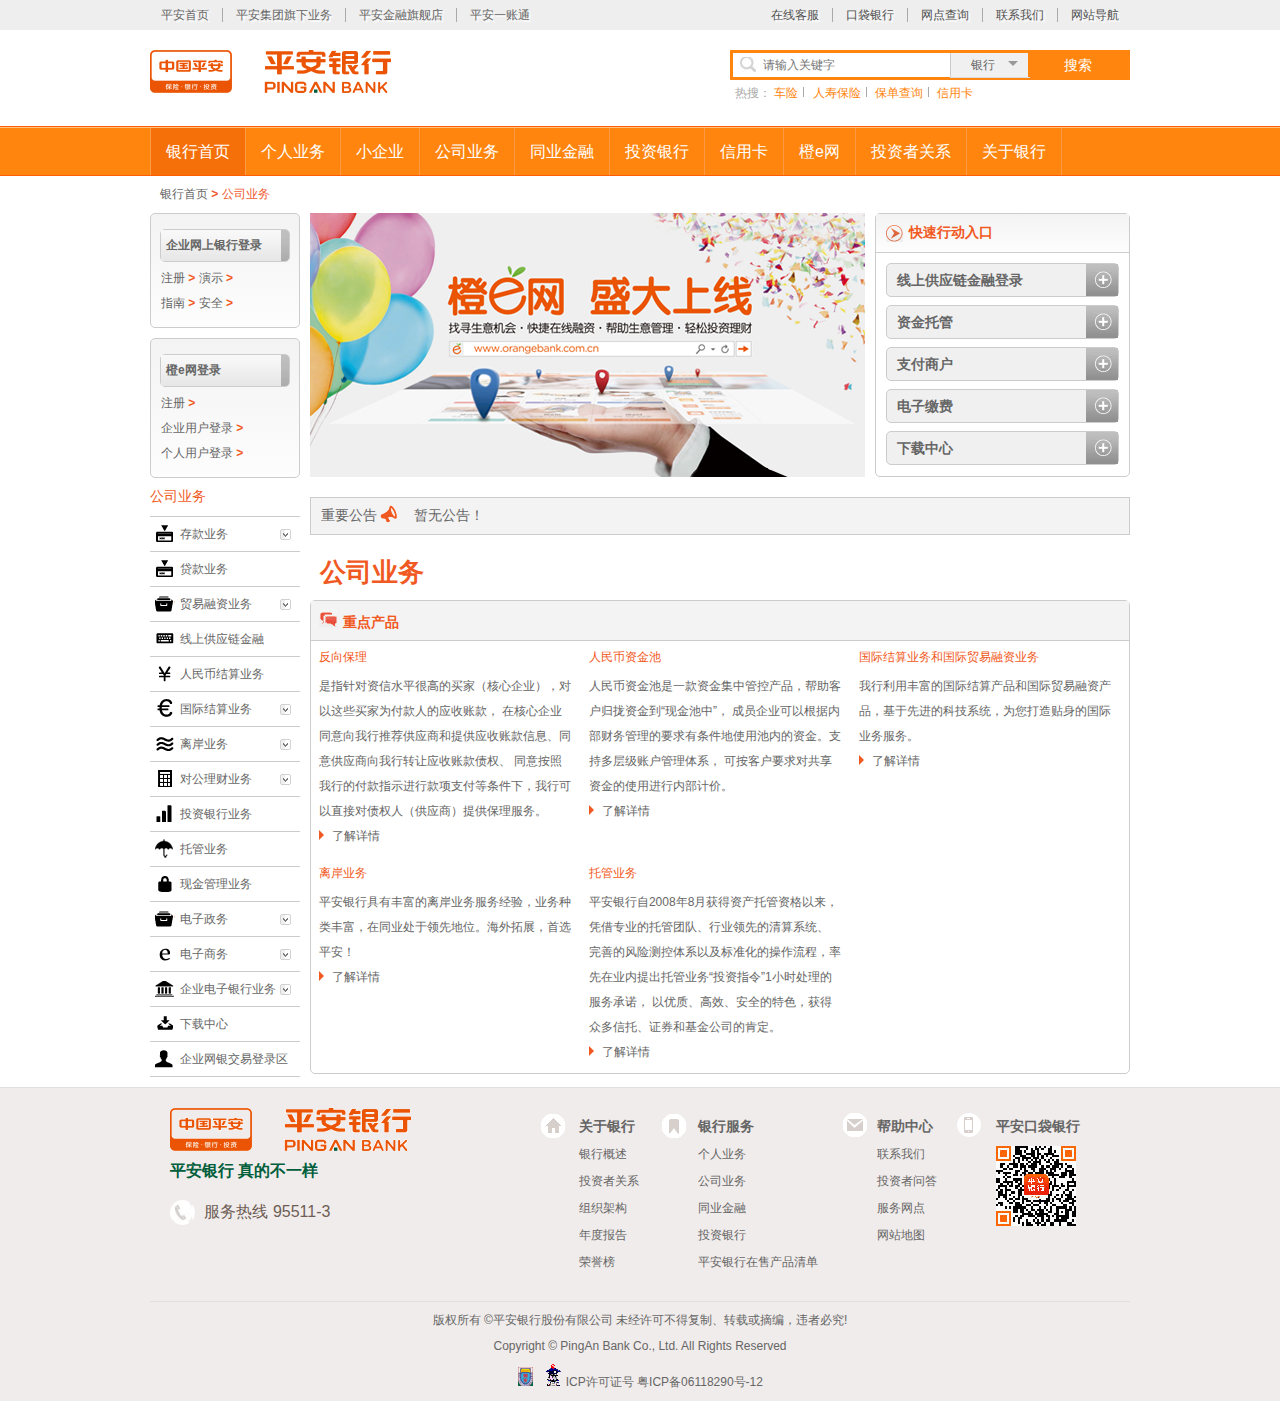
<file: comp-busi.html>
<!DOCTYPE html>
<html>
<head lang="zh-cn">
    <meta charset="UTF-8">
    <title>公司业务_平安银行</title>
    <link rel="shortcut  icon" type="image/x-icon" href="Images/favicon.ico" media="screen"  />
    <link rel="stylesheet" href="css/normalize.css">
    <link rel="stylesheet" href="css/common.css">
    <link rel="stylesheet" href="css/personage.css">
    <link rel="stylesheet" href="css/comp-busi.css"/>
</head>
<body>
    <!--1、顶部集团网站链接-->
    <header id="top">
    <div id="top-main">
        <ul class="lf">
            <li>
                <a href="#">平安首页</a>
            </li>
            <li class="sub-cate-box active">
                <b></b>
                <a href="#">平安集团旗下业务</a>
                <!--子分类内容弹出框-->
                <div id="classify" >
                    <!--保险业务-->
                    <div class="insurance lf">
                        <p>保险业务</p>
                        <ul>
                            <li>
                                <a href="#">平安人寿保险</a>
                            </li>
                            <li>
                                <a href="#">平安财产保险</a>
                            </li>
                            <li>
                                <a href="#">平安养老保险</a>
                            </li>
                            <li>
                                <a href="#">平安健康保险</a>
                            </li>
                            <li>
                                <a href="#">平安保证保险</a>
                            </li>
                        </ul>
                    </div>
                    <!--银行业务-->
                    <div class="bank lf">
                        <p>银行业务</p>
                        <ul>
                            <li>
                                <a href="#">个人业务</a>
                            </li>
                            <li>
                                <a href="#">安盈理财</a>
                            </li>
                            <li>
                                <a href="#">公司业务</a>
                            </li>
                            <li>
                                <a href="#">平安信用卡</a>
                            </li>
                        </ul>
                    </div>
                    <!--投资业务-->
                    <div class="investment lf">
                        <p>投资业务</p>
                        <ul>
                            <li>
                                <a href="#">平安证券</a>
                            </li>
                            <li>
                                <a href="#">平安信托</a>
                            </li>
                            <li>
                                <a href="#">平安期货</a>
                            </li>
                            <li>
                                <a href="#">平安罗素</a>
                            </li>
                            <li>
                                <a href="#">平安不动产</a>
                            </li>
                            <li>
                                <a href="#">平安大华基金</a>
                            </li>
                            <li>
                                <a href="#">平安资产管理</a>
                            </li>
                            <li>
                                <a href="#">平安证券（香港）</a>
                            </li>
                            <li>
                                <a href="#">金融资产商品交易所</a>
                            </li>
                            <li>
                                <a href="#">平安资产管理香港</a>
                            </li>
                        </ul>
                    </div>
                </div>
            </li>
            <li>
                <b></b>
                <a href="#">平安金融旗舰店</a>
            </li>
            <li class="yzt active">
                <b></b>
                <a href="#">平安一账通</a>
                <!--弹出框-->
                <ul>
                    <li>
                        <a href="#">平安产品及账户服务</a>
                    </li>
                    <li>
                        <a href="#">金融超市</a>
                    </li>
                    <li>
                        <a href="#">金融管家</a>
                    </li>
                    <li>
                        <a href="#">投资理财</a>
                    </li>
                    <li>
                        <a href="#">会员俱乐部</a>
                    </li>
                </ul>
            </li>
        </ul>
        <ul class="rt">
            <li class="online active">
                <s></s>
                <a href="#">在线客服</a>
                <!--弹出框-->
                <ul>
                    <li>
                        <a href="#">个人客户</a>
                    </li>
                    <li>
                        <a href="#">公司客户</a>
                    </li>
                </ul>
            </li>
            <li>
                <b></b>
                <a href="#">口袋银行</a>
            </li>
            <li>
                <b></b>
                <a href="#">网点查询</a>
            </li>
            <li>
                <b></b>
                <a href="#">联系我们</a>
            </li>
            <li>
                <b></b>
                <a href="#">网站导航</a>
            </li>
        </ul>
        <div class="clear"></div>
    </div>
    </header>
    <!--2、LOGO和搜索框-->
    <div id="logo">
    <div id="search-box" class="rt">
        <div>
            <input type="text" placeholder="请输入关键字"/>
            <div class="bank-box">
                <span>银行</span>
                <b></b>
                <ul>
                    <li>
                        <a href="#">全部</a>
                    </li>
                    <li>
                        <a href="#">保险</a>
                    </li>
                    <li>
                        <a href="#">银行</a>
                    </li>
                    <li>
                        <a href="#">投资</a>
                    </li>
                </ul>
            </div>
            <button>搜索</button>
        </div>
        <p>
            <span>热搜：</span>
            <a href="#">车险<i></i></a>
            <a href="#">人寿保险<i></i></a>
            <a href="#">保单查询<i></i></a>
            <a href="#">信用卡</a>
        </p>
    </div>
    <a href="#">
        <img src="Images/payh_logo.png" />
    </a>
</div>
    <!--3、导航栏-->
    <nav id="nav">
        <div>
            <ul id="cateBox">
                <li >
                    <a href="index.html" class="present">银行首页</a>
                </li>
                <li id="personage">
                    <a href="personage.html">个人业务</a>
                    <!--个人业务弹出框-->
                    <div class="common">
                        <ul class="common">
                            <li>电子银行</li>
                            <li>
                                <a href="#">一账通网银</a>
                            </li>
                            <li>
                                <a href="#">手机银行</a>
                            </li>
                            <li>
                                <a href="#">自助银行</a>
                            </li>
                            <li>
                                <a href="#">电话银行</a>
                            </li>
                            <li>
                                <a href="#">短信通</a>
                            </li>
                        </ul>
                        <ul class="common">
                            <li>投资理财</li>
                            <li>
                                <a href="#">理财频道<span>New</span></a>
                            </li>
                            <li>
                                <a href="#">基金智能定投</a>
                            </li>
                            <li>
                                <a href="#">理财产品</a>
                            </li>
                            <li>
                                <a href="#">理财产品公告</a>
                            </li>
                            <li>
                                <a href="#">聚财宝</a>
                            </li>
                            <li>
                                <a href="#">证券第三方存管</a>
                            </li>
                            <li>
                                <a href="#">B股银证转账</a>
                            </li>
                            <li>
                                <a href="#">聚金宝</a>
                            </li>
                            <li>
                                <a href="#">国债</a>
                            </li>
                            <li>
                                <a href="#">代理保险</a>
                            </li>
                            <li>
                                <a href="#">理财夜市</a>
                            </li>
                        </ul>
                        <ul class="common">
                            <li>个人贷款</li>
                            <li>
                                <a href="#">新一贷</a>
                            </li>
                            <li>
                                <a href="#">平安金领通</a>
                            </li>
                            <li>
                                <a href="#">平安薪易通</a>
                            </li>
                            <li>
                                <a href="#">一手房贷款</a>
                            </li>
                            <li>
                                <a href="#">二手房贷款</a>
                            </li>
                            <li>
                                <a href="#">购车贷款</a>
                            </li>
                            <li>
                                <a href="#">房产抵押消费</a>
                            </li>
                            <li>
                                <a href="#">房产特色产品</a>
                            </li>
                            <li>
                                <a href="#">个人小额消费贷款</a>
                            </li>
                        </ul>
                        <ul class="common">
                            <li>财富账户</li>
                            <li>
                                <a href="#">账户管理</a>
                            </li>
                            <li>
                                <a href="#">储蓄存款</a>
                            </li>
                            <li>
                                <a href="#">缴费e及支付结算</a>
                            </li>
                            <li>
                                <a href="#">平安“薪资管家”</a>
                            </li>
                            <li>
                                <a href="#">万里通</a>
                            </li>
                            <li>
                                <a href="#">保管箱</a>
                            </li>
                        </ul>
                        <ul class="common">
                            <li>私人银行</li>
                            <li>
                                <a href="#">关于我们</a>
                            </li>
                            <li>
                                <a href="#">投资产品</a>
                            </li>
                            <li>
                                <a href="#">尊享服务</a>
                            </li>
                            <li>
                                <a href="#">私人银行活动</a>
                            </li>
                            <li>
                                <a href="#">新闻资讯</a>
                            </li>
                            <li>
                                <a href="#">聚焦私行</a>
                            </li>
                        </ul>
                        <ul class="last common">
                            <li>出国e家</li>
                            <li>
                                <a href="#">开心旅行</a>
                            </li>
                            <li>
                                <a href="#">安心留学</a>
                            </li>
                            <li>
                                <a href="#">省心投资</a>
                            </li>
                            <li>
                                <a href="#">贴心置业</a>
                            </li>
                            <li>
                                <a href="#">放心医疗</a>
                            </li>
                        </ul>
                        <div class="clear"></div>
                    </div>
                </li>
                <!--小企业弹出框-->
                <li id="peanuts">
                    <a href="peanuts.html">小企业</a>
                    <div class="common">
                        <ul class="common">
                            <li>简介</li>
                            <li>
                                <a href="#">品牌故事</a>
                            </li>
                        </ul>
                        <ul class="common">
                            <li>产品系列</li>
                            <li>
                                <a href="#">融资产品</a>
                            </li>
                            <li>
                                <a href="#">结算产品</a>
                            </li>
                            <li>
                                <a href="#">卡系列产品</a>
                            </li>
                        </ul>
                        <ul class="last common">
                            <li>客户服务</li>
                            <li>
                                <a href="#">常见问题</a>
                            </li>
                            <li>
                                <a href="#">投诉建议</a>
                            </li>
                            <li>
                                <a href="#">联系我们</a>
                            </li>
                        </ul>
                    </div>
                </li>
                <!--公司业务弹出框-->
                <li id="company">
                    <a href="comp-busi.html">公司业务</a>
                    <div class="common">
                        <ul class="common">
                            <li>
                                <a href="#">橙e网</a>
                            </li>
                            <li>
                                <a href="#">存款业务</a>
                            </li>
                            <li>
                                <a href="#">结算业务</a>
                            </li>
                            <li>
                                <a href="#">贷款业务</a>
                            </li>
                            <li>
                                <a href="#">国际业务</a>
                            </li>
                            <li>
                                <a href="#">离岸业务</a>
                            </li>
                            <li>
                                <a href="#">公司理财</a>
                            </li>
                            <li>
                                <a href="#">现金管理</a>
                            </li>
                            <li>
                                <a href="#">贸易融资</a>
                            </li>
                            <li>
                                <a href="#">网络金融</a>
                            </li>
                            <li>
                                <a href="#">线上供应链金融</a>
                            </li>
                        </ul>
                    </div>
                </li>
                <!--同业金融弹出框-->
                <li id="financial">
                    <a href="trade-finance.html">同业金融</a>
                    <div class="common">
                        <ul class="common">
                            <li>特色业务</li>
                            <li>
                                <a href="#">债务业务</a>
                            </li>
                            <li>
                                <a href="#">外汇业务</a>
                            </li>
                            <li>
                                <a href="#">理财业务</a>
                            </li>
                            <li>
                                <a href="#">同业理财</a>
                            </li>
                            <li>
                                <a href="#">平安聚金宝</a>
                            </li>
                            <li>
                                <a href="#">黄金租赁</a>
                            </li>
                        </ul>
                        <ul class="common">
                            <li>银行类同业机构</li>
                            <li>
                                <a href="#">外资银行</a>
                            </li>
                            <li>
                                <a href="#">地方性银行信用社</a>
                            </li>
                            <li>
                                <a href="#">政策性全国性股份制银行</a>
                            </li>
                        </ul>
                        <ul class="common">
                            <li>非银行类同业机构</li>
                            <li>
                                <a href="#">财务公司</a>
                            </li>
                            <li>
                                <a href="#">信托公司</a>
                            </li>
                            <li>
                                <a href="#">证券公司</a>
                            </li>
                            <li>
                                <a href="#">基金公司</a>
                            </li>
                        </ul>
                        <ul class="last common">
                            <li>承销与发行业务</li>
                            <li>
                                <a href="#">记账式国债 政策性金融债承分销</a>
                            </li>
                            <li>
                                <a href="#">债券融资工具承销与发行</a>
                            </li>
                        </ul>
                    </div>
                </li>
                <!--投资银行弹出框-->
                <li id="investment-bank">
                    <a href="investment-bank.html">投资银行</a>
                    <div class="common">
                        <ul class="common">
                            <li>
                                <a href="#">“金橙财富”投资型产品</a>
                            </li>
                            <li>
                                <a href="#">“金橙财富”融资型产品</a>
                            </li>
                            <li>
                                <a href="#">“金橙管家”资产托管服务</a>
                            </li>
                            <li>
                                <a href="#">金橙俱乐部</a>
                            </li>
                        </ul>
                    </div>
                </li>
                <!--信用卡弹出框-->
                <li id="credit-card">
                    <a href="creditcard.html">信用卡</a>
                    <div class="common">
                        <ul class="common">
                            <li>
                                <a href="#">在线申请信用卡</a>
                            </li>
                            <li>
                                <a href="#">信用卡产品</a>
                            </li>
                            <li>
                                <a href="#">信用卡商城</a>
                            </li>
                            <li>
                                <a href="#">优惠快讯</a>
                            </li>
                            <li>
                                <a href="#">特惠商户</a>
                            </li>
                            <li>
                                <a href="#">积分奖励</a>
                            </li>
                        </ul>
                    </div>
                </li>
                <!--橙e网弹出框-->
                <li id="cheng-e">
                    <a href="chengewang.html">橙e网</a>
                    <div class="common">
                        <ul class="common">
                            <li>
                                <a href="#">生意管家</a>
                            </li>
                            <li>
                                <a href="#">橙e融资</a>
                            </li>
                            <li>
                                <a href="#">橙e付</a>
                            </li>
                            <li>
                                <a href="#">橙e财富</a>
                            </li>
                        </ul>
                    </div>
                </li>
                <!--投资者关系弹出框-->
                <li id="investor-relation">
                    <a href="investor-relations.html">投资者关系</a>
                    <div class="common">
                        <ul class="common">
                            <li>
                                <a href="#">公司概览</a>
                            </li>
                            <li>
                                <a href="#">股本信息</a>
                            </li>
                            <li>
                                <a href="#">财务摘要</a>
                            </li>
                            <li>
                                <a href="#">最新公告及新闻</a>
                            </li>
                            <li>
                                <a href="#">公司推荐</a>
                            </li>
                            <li>
                                <a href="#">荣誉榜</a>
                            </li>
                            <li>
                                <a href="#">公司治理</a>
                            </li>
                            <li>
                                <a href="#">监管资本</a>
                            </li>
                            <li>
                                <a href="#">投资者管理年历</a>
                            </li>
                            <li>
                                <a href="#">投资者问答</a>
                            </li>
                            <li>
                                <a href="#">监管资本</a>
                            </li>
                            <li>
                                <a href="#">联系我们</a>
                            </li>
                            <li>
                                <a href="#">中国平安投资者关系</a>
                            </li>
                        </ul>
                    </div>
                </li>
                <!--关于银行弹出框-->
                <li id="about-bank">
                    <a href="aboutBank.html">关于银行</a>
                    <div class="common">
                        <ul class="common">
                            <li>
                                <a href="#">组织架构</a>
                            </li>
                            <li>
                                <a href="#">年度报告</a>
                            </li>
                            <li>
                                <a href="#">社会责任</a>
                            </li>
                            <li>
                                <a href="#">荣誉榜</a>
                            </li>
                            <li>
                                <a href="#">银行新闻</a>
                            </li>
                            <li>
                                <a href="#">联系我们</a>
                            </li>
                        </ul>
                    </div>
                </li>
            </ul>
        </div>
    </nav>
    <!--4、页面主体-->
    <section id="main">
        <!--1、面包屑导航-->
        <div id="breadcrumb">
            <a href="#">银行首页</a>
            <span><b>&gt;</b> 公司业务</span>
        </div>
        <!--2、页面主体内容-->
        <div id="main-content">
            <!--左侧菜单栏-->
            <aside id="lf-content" class="lf">
                <!--个人网银登录-->
                <div class="login">
                    <a href="#">
                        <div>企业网上银行登录</div>
                    </a>
                    <p>
                        <a href="#">注册</a>
                        <b>&gt;</b>
                        <a href="#">演示</a>
                        <b>&gt;</b>
                    </p>
                    <p>
                        <a href="#">指南</a>
                        <b>&gt;</b>
                        <a href="#">安全</a>
                        <b>&gt;</b>
                    </p>
                </div>
                <div class="login">
                    <a href="#">
                        <div>橙e网登录</div>
                    </a>
                    <p>
                        <a href="#">注册</a>
                        <b>&gt;</b>
                    </p>
                    <p>
                        <a href="#">企业用户登录</a>
                        <b>&gt;</b>
                    </p>
                    <p>
                        <a href="#">个人用户登录</a>
                        <b>&gt;</b>
                    </p>
                </div>
                <!--个人业务分类列表-->
                <p>公司业务</p>
                <ul id="cate-box">
                    <li>
                        <a href="#">
                            <s></s>
                            <span>存款业务</span>
                            <b></b>
                        </a>
                        <ul>
                            <li><a href="#"><i></i>人民币存款系列产品</a></li>
                            <li><a href="#"><i></i>外币存款系列产品</a></li>
                            <li><a href="#"><i></i>离岸存款系列产品</a></li>
                            <li><a href="#"><i></i>个人存款业务请浏览平安橙子</a></li>
                            <li><a href="#"><i></i>公司存款利率</a></li>
                        </ul>
                    </li>
                    <li>
                        <a href="#">
                            <s></s>
                            <span>贷款业务</span>
                        </a>
                    </li>
                    <li>
                        <a href="#">
                            <s></s>
                            <span>贸易融资业务</span>
                            <b></b>
                        </a>
                        <ul>
                            <li><a href="#"><i></i>国内贸易融资业务</a></li>
                            <li><a href="#"><i></i>国际贸易融资业务</a></li>
                            <li><a href="#"><i></i>离岸贸易融资</a></li>
                        </ul>
                    </li>
                    <li>
                        <a href="#">
                            <s></s>
                            <span>线上供应链金融</span>
                        </a>
                    </li>
                    <li>
                        <a href="#">
                            <s></s>
                            <span>人民币结算业务</span>
                        </a>
                    </li>
                    <li>
                        <a href="#">
                            <s></s>
                            <span>国际结算业务</span>
                            <b></b>
                        </a>
                        <ul>
                            <li><a href="#"><i></i>进口结算</a></li>
                            <li><a href="#"><i></i>出口结算</a></li>
                            <li><a href="#"><i></i>开立保函/备用信用证</a></li>
                            <li><a href="#"><i></i>跨境贸易人民币结算</a></li>
                        </ul>
                    </li>
                    <li>
                        <a href="#">
                            <s></s>
                            <span>离岸业务</span>
                            <b></b>
                        </a>
                        <ul>
                            <li><a href="#"><i></i>离岸业务简介</a></li>
                            <li><a href="#"><i></i>离岸产品体系</a></li>
                            <li><a href="#"><i></i>离岸账户开户、变更、销户指引</a></li>
                            <li><a href="#"><i></i>网上银行开户、变更、销户指引</a></li>
                            <li><a href="#"><i></i>信用证通知指引</a></li>
                            <li><a href="#"><i></i>汇款线路指引</a></li>
                            <li><a href="#"><i></i>离岸业务各分行咨询电话</a></li>
                            <li><a href="#"><i></i>离岸网上银行常见问题解答</a></li>
                        </ul>
                    </li>
                    <li>
                        <a href="#">
                            <s></s>
                            <span>对公理财业务</span>
                            <b></b>
                        </a>
                        <ul>
                            <li><a href="#"><i></i>对公理财产品</a></li>
                            <li><a href="#"><i></i>理财常见问题</a></li>
                            <li><a href="#"><i></i>理财产品公告</a></li>
                        </ul>
                    </li>
                    <li>
                        <a href="#">
                            <s></s>
                            <span>投资银行业务</span>
                        </a>
                    </li>
                    <li>
                        <a href="#">
                            <s></s>
                            <span>托管业务</span>
                        </a>
                    </li>
                    <li>
                        <a href="#">
                            <s></s>
                            <span>现金管理业务</span>
                        </a>
                    </li>
                    <li>
                        <a href="#">
                            <s></s>
                            <span>电子政务</span>
                            <b></b>
                        </a>
                        <ul>
                            <li><a href="#"><i></i>新银关通</a></li>
                            <li><a href="#"><i></i>财政代收业务</a></li>
                            <li><a href="#"><i></i>检快通</a></li>
                            <li><a href="#"><i></i>缴快通</a></li>
                            <li><a href="#"><i></i>银法通</a></li>
                            <li><a href="#"><i></i>住房公积金网上业务</a></li>
                            <li><a href="#"><i></i>住宅专项维修资金业务</a></li>
                        </ul>
                    </li>
                    <li>
                        <a href="#">
                            <s></s>
                            <span>电子商务</span>
                            <b></b>
                        </a>
                        <ul>
                            <li><a href="#"><i></i>第三方交易资金存管</a></li>
                            <li><a href="#"><i></i>单位留才计划业务</a></li>
                            <li><a href="#"><i></i>网上支付</a></li>
                        </ul>
                    </li>
                    <li>
                        <a href="#">
                            <s></s>
                            <span>企业电子银行业务</span>
                            <b></b>
                        </a>
                        <ul>
                            <li><a href="#"><i></i>企业网上银行</a></li>
                            <li><a href="#"><i></i>离岸网上银行</a></li>
                            <li><a href="#"><i></i>国际网上银行</a></li>
                            <li><a href="#"><i></i>企业手机银行</a></li>
                            <li><a href="#"><i></i>企业电话银行</a></li>
                            <li><a href="#"><i></i>银企直联</a></li>
                            <li><a href="#"><i></i>公司金卫士</a></li>
                            <li><a href="#"><i></i>公司业务微信</a></li>
                        </ul>
                    </li>
                    <li>
                        <a href="#">
                            <s></s>
                            <span>下载中心</span>
                        </a>
                    </li>
                    <li>
                        <a href="#">
                            <s></s>
                            <span>企业网银交易登录区</span>
                        </a>
                    </li>
                </ul>
            </aside>
            <!--右侧banner等主体内容-->
            <div id="rt-conment" class="lf">
                <!--广告轮播和右侧登录-->
                <div class="adv">
                    <!--广告轮播-->
                    <div id="banner">
                        <a href="#"><img src="Images/company/BAOXINGLI4551474514439144.jpg" /></a>
                    </div>
                    <!--右侧登录-->
                    <div id="rt-login">
                        <p>
                            <s></s>
                            <span>快速行动入口</span>
                        </p>
                        <ul class="fast-login">
                            <li>
                                <a href="#">
                                    <span>线上供应链金融登录</span>
                                    <div><b></b></div>
                                </a>
                            </li>
                            <li>
                                <a href="#">
                                    <span>资金托管</span>
                                    <div><b></b></div>
                                </a>
                            </li>
                            <li>
                                <a href="#">
                                    <span>支付商户</span>
                                    <div><b></b></div>
                                </a>
                            </li>
                            <li>
                                <a href="#">
                                    <span>电子缴费</span>
                                    <div><b></b></div>
                                </a>
                            </li>
                            <li>
                                <a href="#">
                                    <span>下载中心</span>
                                    <div><b></b></div>
                                </a>
                            </li>
                        </ul>
                    </div>
                </div>
                <!--重要公告-->
                <div id="important-notice">
                    <span>重要公告</span>
                    <s></s>
                    <span>暂无公告！</span>
                </div>
                <!--个人业务-->
                <div id="personal-business">
                    <p>公司业务</p>
                    <div id="important-productor" class="same">
                        <p class="common">
                            <s></s>
                            <b>重点产品</b>
                        </p>
                        <div class="container">
                            <div>
                                <p>反向保理</p>
                                <span>
                                    是指针对资信水平很高的买家（核心企业），对以这些买家为付款人的应收账款，
                                    在核心企业同意向我行推荐供应商和提供应收账款信息、同意供应商向我行转让应收账款债权、
                                    同意按照我行的付款指示进行款项支付等条件下，我行可以直接对债权人（供应商）提供保理服务。<br/>
                                    <i></i>
                                    <a href="#">了解详情</a>
                                </span>
                            </div>
                            <div>
                                <p>人民币资金池</p>
                                <span>
                                    人民币资金池是一款资金集中管控产品，帮助客户归拢资金到“现金池中”，
                                    成员企业可以根据内部财务管理的要求有条件地使用池内的资金。支持多层级账户管理体系，
                                    可按客户要求对共享资金的使用进行内部计价。<br/>
                                    <i></i>
                                    <a href="#">了解详情</a>
                                </span>
                            </div>
                            <div>
                                <p>国际结算业务和国际贸易融资业务</p>
                                <span>
                                    我行利用丰富的国际结算产品和国际贸易融资产品，基于先进的科技系统，为您打造贴身的国际业务服务。<br/>
                                    <i></i>
                                    <a href="#">了解详情</a>
                                </span>
                            </div>
                            <div>
                                <p>离岸业务</p>
                                <span>
                                   平安银行具有丰富的离岸业务服务经验，业务种类丰富，在同业处于领先地位。海外拓展，首选平安！<br/>
                                    <i></i>
                                    <a href="#">了解详情</a>
                                </span>
                            </div>
                            <div>
                                <p>托管业务</p>
                                <span>
                                    平安银行自2008年8月获得资产托管资格以来，凭借专业的托管团队、行业领先的清算系统、
                                    完善的风险测控体系以及标准化的操作流程，率先在业内提出托管业务“投资指令”1小时处理的服务承诺，
                                    以优质、高效、安全的特色，获得众多信托、证券和基金公司的肯定。<br/>
                                    <i></i>
                                    <a href="#">了解详情</a>
                                </span>
                            </div>
                        </div>
                    </div>
                </div>
            </div>
            <div class="clear"></div>
        </div>
    </section>
    <!--7、底部关于银行、银行服务-->
    <footer id="service">
        <div id="bank-service">
            <div id="foot-logo" class="lf">
                <p>
                    <img src="Images/payh_logo.png" />
                </p>
                <h3>平安银行 真的不一样</h3>
                <div>
                    <a href="#">
                        <s></s>
                        服务热线 95511-3
                    </a>
                </div>
            </div>
            <div id="foot-help" class="rt">
                <!--关于银行-->
                <div>
                    <p>
                        <s></s>
                    </p>
                    <ul>
                        <li>
                            <b>关于银行</b>
                        </li>
                        <li>
                            <a href="#">银行概述</a>
                        </li>
                        <li>
                            <a href="#">投资者关系</a>
                        </li>
                        <li>
                            <a href="#">组织架构</a>
                        </li>
                        <li>
                            <a href="#">年度报告</a>
                        </li>
                        <li>
                            <a href="#">荣誉榜</a>
                        </li>
                    </ul>
                </div>
                <!--银行服务-->
                <div>
                    <p>
                        <s></s>
                    </p>
                    <ul>
                        <li>
                            <b>银行服务</b>
                        </li>
                        <li>
                            <a href="#">个人业务</a>
                        </li>
                        <li>
                            <a href="#">公司业务</a>
                        </li>
                        <li>
                            <a href="#">同业金融</a>
                        </li>
                        <li>
                            <a href="#">投资银行</a>
                        </li>
                        <li>
                            <a href="#">平安银行在售产品清单</a>
                        </li>
                    </ul>
                </div>
                <!--帮助中心-->
                <div>
                    <p>
                        <s></s>
                    </p>
                    <ul>
                        <li>
                            <b>帮助中心</b>
                        </li>
                        <li>
                            <a href="#">联系我们</a>
                        </li>
                        <li>
                            <a href="#">投资者问答</a>
                        </li>
                        <li>
                            <a href="#">服务网点</a>
                        </li>
                        <li>
                            <a href="#">网站地图</a>
                        </li>
                    </ul>
                </div>
                <!--平安口袋银行-->
                <div>
                    <p>
                        <s></s>
                    </p>
                    <ul>
                        <li>
                            <b>平安口袋银行</b>
                        </li>
                        <li>
                            <img src="Images/payh.jpg" />
                        </li>
                    </ul>
                </div>
            </div>
            <div class="clear"></div>
        </div>
    </footer>
    <!--8、底部版权-->
    <footer id="copyright">
        <div>
            <p>版权所有 &copy;平安银行股份有限公司 未经许可不得复制、转载或摘编，违者必究!</p>
            <p>Copyright &copy; PingAn Bank Co., Ltd. All Rights Reserved</p>
            <p>
                <s></s>
                <b></b>
                ICP许可证号 粤ICP备06118290号-12
            </p>
        </div>
    </footer>
    <script src="js/pa-index.js"></script>
    <script src="js/personage.js"></script>
    <script src="js/comp-busi.js"></script>
</body>
</html>
</file>
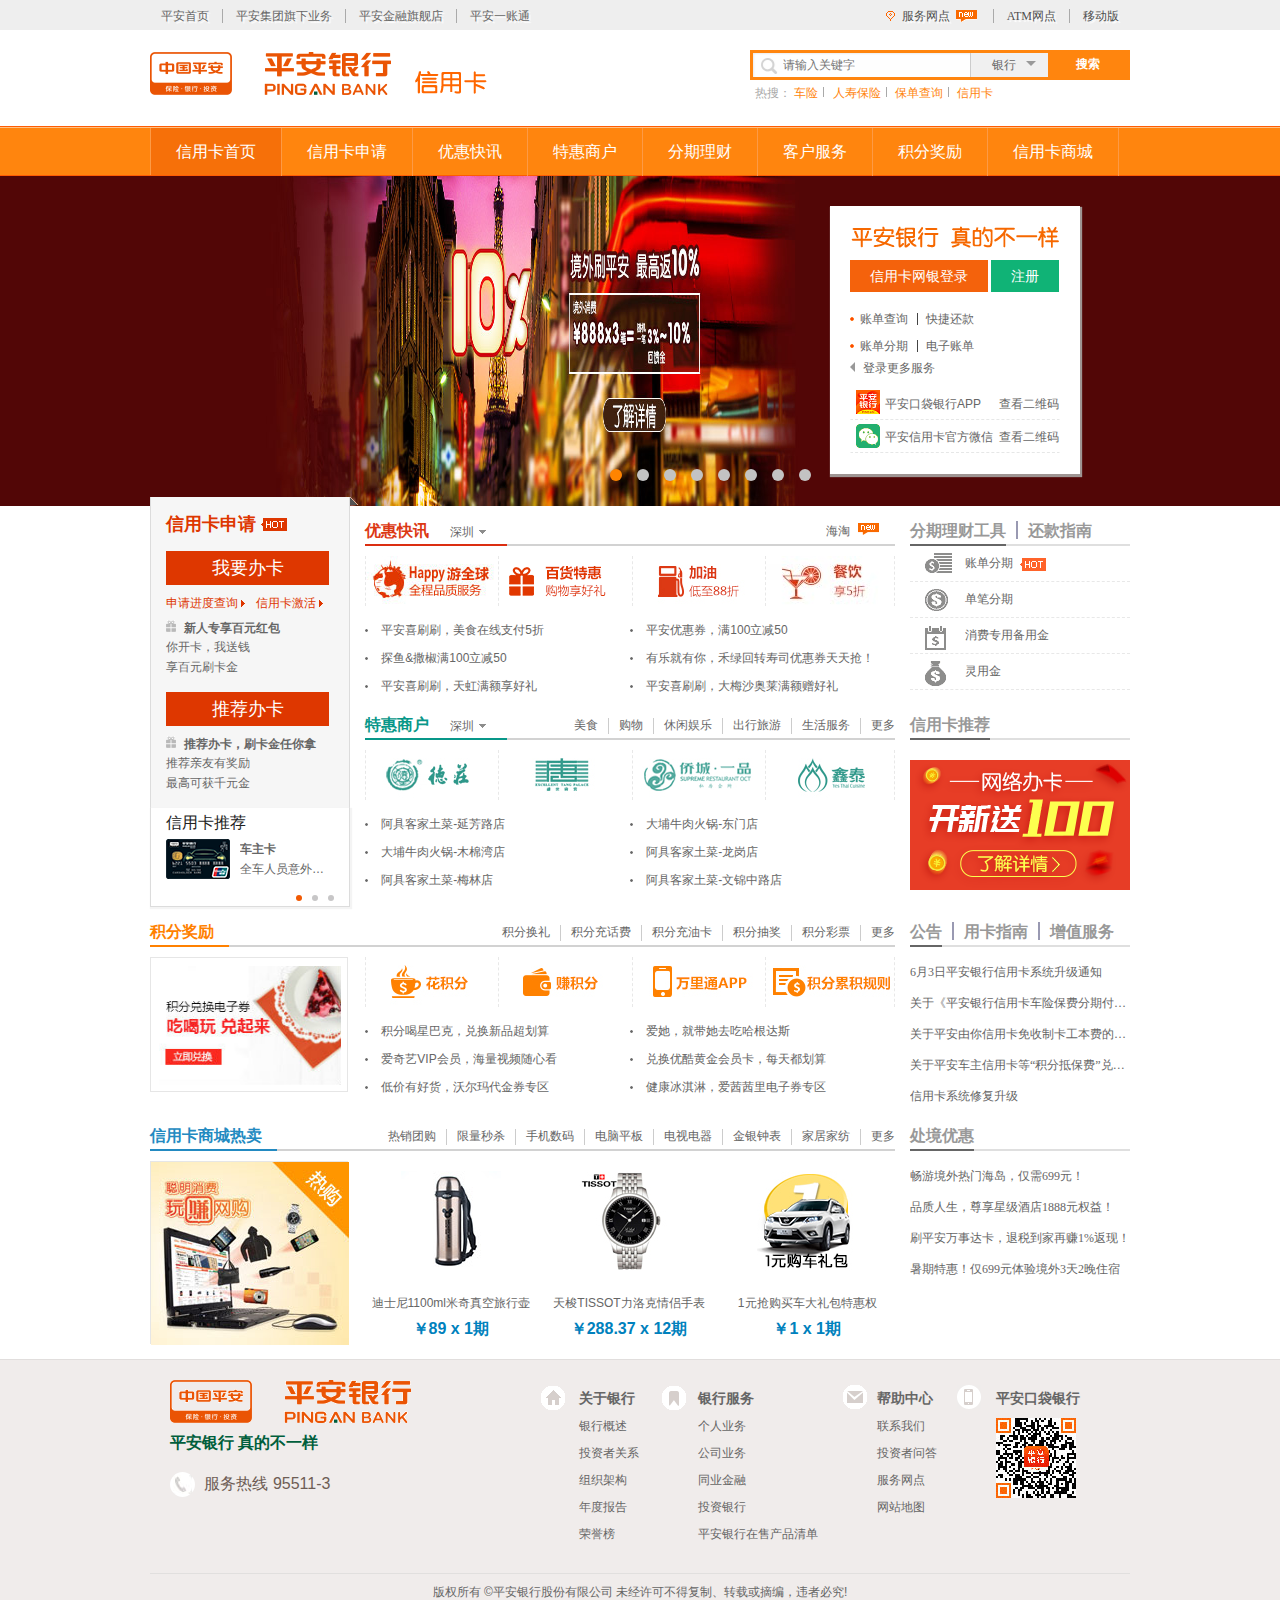
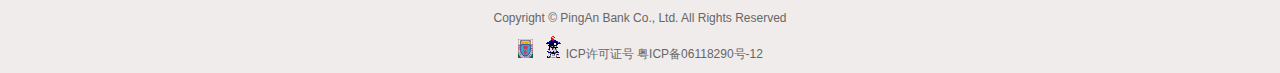
<file: creditcard.html>
<!DOCTYPE html>
<html>
<head lang="zh-cn">
    <meta charset="UTF-8">
    <title>平安银行信用卡中心_网上信用卡进度查询，95511-2</title>
    <link rel="shortcut  icon" type="image/x-icon" href="Images/favicon.ico" media="screen"  />
    <link rel="stylesheet" href="css/normalize.css">
    <link rel="stylesheet" href="css/common.css">
    <link rel="stylesheet" href="css/creditcard.css"/>
</head>
<body>
    <!--1、顶部集团网站链接-->
    <header id="top">
        <div id="top-main">
            <ul class="lf">
                <li>
                    <a href="index.html">平安首页</a>
                </li>
                <li class="sub-cate-box active">
                    <b></b>
                    <a href="#">平安集团旗下业务</a>
                    <!--子分类内容弹出框-->
                    <div id="classify" >
                        <!--保险业务-->
                        <div class="insurance lf">
                            <p>保险业务</p>
                            <ul>
                                <li>
                                    <a href="#">平安人寿保险</a>
                                </li>
                                <li>
                                    <a href="#">平安财产保险</a>
                                </li>
                                <li>
                                    <a href="#">平安养老保险</a>
                                </li>
                                <li>
                                    <a href="#">平安健康保险</a>
                                </li>
                                <li>
                                    <a href="#">平安保证保险</a>
                                </li>
                            </ul>
                        </div>
                        <!--银行业务-->
                        <div class="bank lf">
                            <p>银行业务</p>
                            <ul>
                                <li>
                                    <a href="#">个人业务</a>
                                </li>
                                <li>
                                    <a href="#">安盈理财</a>
                                </li>
                                <li>
                                    <a href="#">公司业务</a>
                                </li>
                                <li>
                                    <a href="#">平安信用卡</a>
                                </li>
                            </ul>
                        </div>
                        <!--投资业务-->
                        <div class="investment lf">
                            <p>投资业务</p>
                            <ul>
                                <li>
                                    <a href="#">平安证券</a>
                                </li>
                                <li>
                                    <a href="#">平安信托</a>
                                </li>
                                <li>
                                    <a href="#">平安期货</a>
                                </li>
                                <li>
                                    <a href="#">平安罗素</a>
                                </li>
                                <li>
                                    <a href="#">平安不动产</a>
                                </li>
                                <li>
                                    <a href="#">平安大华基金</a>
                                </li>
                                <li>
                                    <a href="#">平安资产管理</a>
                                </li>
                                <li>
                                    <a href="#">平安证券（香港）</a>
                                </li>
                                <li>
                                    <a href="#">金融资产商品交易所</a>
                                </li>
                                <li>
                                    <a href="#">平安资产管理香港</a>
                                </li>
                            </ul>
                        </div>
                    </div>
                </li>
                <li>
                    <b></b>
                    <a href="#">平安金融旗舰店</a>
                </li>
                <li class="yzt active">
                    <b></b>
                    <a href="#">平安一账通</a>
                    <!--弹出框-->
                    <ul>
                        <li>
                            <a href="#">平安产品及账户服务</a>
                        </li>
                        <li>
                            <a href="#">金融超市</a>
                        </li>
                        <li>
                            <a href="#">金融管家</a>
                        </li>
                        <li>
                            <a href="#">投资理财</a>
                        </li>
                        <li>
                            <a href="#">会员俱乐部</a>
                        </li>
                    </ul>
                </li>
            </ul>
            <ul class="rt">
                <li>
                    <a href="#">服务网点</a>
                </li>
                <li>
                    <b></b>
                    <a href="#">ATM网点</a>
                </li>
                <li>
                    <b></b>
                    <a href="#">移动版</a>
                </li>
            </ul>
            <div class="clear"></div>
        </div>
    </header>
    <!--2、LOGO和搜索框-->
    <div id="logo">
        <div id="search-box" class="rt">
            <div>
                <input type="text" placeholder="请输入关键字"/>
                <div class="bank-box">
                    银行<b></b>
                    <ul>
                        <li>
                            <a href="#">全部</a>
                        </li>
                        <li>
                            <a href="#">保险</a>
                        </li>
                        <li>
                            <a href="#">银行</a>
                        </li>
                        <li>
                            <a href="#">投资</a>
                        </li>
                    </ul>
                </div>
                <button>搜索</button>
            </div>
            <p>
                <span>热搜：</span>
                <a href="#">车险<i></i></a>
                <a href="#">人寿保险<i></i></a>
                <a href="#">保单查询<i></i></a>
                <a href="#">信用卡</a>
            </p>
        </div>
        <a href="#">
            <img src="Images/payh_logo.png" />
            <img src="Images/creditCard/creditcard_logo1.png" />
        </a>
    </div>
    <!--3、导航栏-->
    <nav id="nav">
        <div>
            <ul id="cate-box">
                <!--信用卡首页-->
                <li >
                    <a href="#" class="present">信用卡首页</a>
                </li>
                <!--信用卡申请弹出框-->
                <li id="application-card">
                    <a href="#">信用卡申请</a>
                    <div class="common">
                        <ul class="common">
                            <li>
                                <a href="#">卡种介绍</a>
                            </li>
                            <li>
                                <a href="#">我选我卡</a>
                            </li>
                            <li>
                                <a href="#">信用卡激活</a>
                            </li>
                            <li>
                                <a href="#">申请进度查询</a>
                            </li>
                            <li>
                                <a href="#">资费标准</a>
                            </li>
                        </ul>
                    </div>
                </li>
                <!--优惠快讯-->
                <li >
                    <a href="#">优惠快讯</a>
                </li>
                <!--特惠商户-->
                <li>
                    <a href="#">特惠商户</a>
                </li>
                <!--分期理财弹出框-->
                <li id="taging-finance">
                    <a href="#">分期理财</a>
                    <div class="common">
                        <ul class="common">
                            <li>
                                <a href="#">账单分期</a>
                            </li>
                            <li>
                                <a href="#">单笔消费分期</a>
                            </li>
                            <li>
                                <a href="#">保费分期</a>
                            </li>
                            <li>
                                <a href="#">自动分期</a>
                            </li>
                            <li>
                                <a href="#">现金分期</a>
                            </li>
                            <li>
                                <a href="#">消费专用备用金</a>
                            </li>
                            <li>
                                <a href="#">循环信用</a>
                            </li>
                            <li>
                                <a href="#">预借现金</a>
                            </li>
                        </ul>
                    </div>
                </li>
                <!--客户服务弹出框-->
                <li id="customer-service">
                    <a href="#">客户服务</a>
                    <div class="common">
                        <ul class="common">
                            <li>
                                <a href="#">最新公告</a>
                            </li>
                            <li>
                                <a href="#">还款指南</a>
                            </li>
                            <li>
                                <a href="#">用卡小贴士</a>
                            </li>
                            <li>
                                <a href="#">信用卡用卡安全</a>
                            </li>
                            <li>
                                <a href="#">电话和短信营业厅</a>
                            </li>
                            <li>
                                <a href="#"> 常见问题</a>
                            </li>
                            <li>
                                <a href="#">增值服务</a>
                            </li>
                        </ul>
                    </div>
                </li>
                <!--积分奖励-->
                <li>
                    <a href="#">积分奖励</a>
                </li>
                <!--信用卡商城-->
                <li>
                    <a href="#">信用卡商城</a>
                </li>
            </ul>
        </div>
    </nav>
    <!--4、中间banner广告-->
    <div id="banner">
        <div class="wrap" id="wrap">
            <ul id="pic">
                <li><a href="#"><img src="Images/creditCard/HUANGXIUCHUAN0341488533419531.jpg" /></a></li>
                <li><a href="#"><img src="Images/creditCard/HUANGXIUCHUAN0341488534284482.jpg" /></a></li>
                <li><a href="#"><img src="Images/creditCard/HUANGXIUCHUAN0341490669920055.jpg" /></a></li>
                <li><a href="#"><img src="Images/creditCard/HUANGXIUCHUAN0341493811376110.jpg" /></a></li>
                <li><a href="#"><img src="Images/creditCard/HUANGXIUCHUAN0341494378176387.jpg" /></a></li>
                <li><a href="#"><img src="Images/creditCard/HUANGXIUCHUAN0341496282049140.jpg" /></a></li>
                <li><a href="#"><img src="Images/creditCard/HUANGXIUCHUAN0341496282249371.jpg" /></a></li>
                <li><a href="#"><img src="Images/creditCard/HUANGXIUCHUAN0341498442309797.jpg" /></a></li>
            </ul>
        </div>
        <ul id="list">
            <li class="active"></li>
            <li></li>
            <li></li>
            <li></li>
            <li></li>
            <li></li>
            <li></li>
            <li></li>
        </ul>
        <div id="register" class="register">
            <ul>
                <li>
                    <img src="Images/creditCard/login_h1.png" />
                </li>
                <li>
                    <a href="#">信用卡网银登录</a>
                    <a href="#">注册</a>
                </li>
            </ul>
            <div>
                <p>
                    <i></i>
                    <a href="#">账单查询</a>
                    <b></b>
                    <a href="#">快捷还款</a>
                </p>
                <p>
                    <i></i>
                    <a href="#">账单分期</a>
                    <b></b>
                    <a href="#">电子账单</a>
                </p>
                <!--更多登录弹出框-->
                <div id="more-register" class="register">
                    <a href="#">
                        <s></s>
                        <span>登录更多服务</span>
                    </a>
                    <div>
                        <ul>
                            <li>
                                <i></i>
                                <a href="#">信用卡激活</a>
                            </li>
                            <li>
                                <i></i>
                                <a href="#">平安一账通卡激活</a>
                            </li>
                            <li>
                                <i></i>
                                <a href="#">申请进度查询</a>
                            </li>
                            <li>
                                <i></i>
                                <a href="#">手机充值</a>
                            </li>
                            <li>
                                <i></i>
                                <a href="#">账单寄送设置</a>
                            </li>
                            <li>
                                <i></i>
                                <a href="#">自扣设置</a>
                            </li>
                            <li>
                                <i></i>
                                <a href="#">卡片管理--卡片年费查询</a>
                            </li>
                            <li>
                                <i></i>
                                <a href="#">网上支付设置</a>
                            </li>
                            <li>
                                <i></i>
                                <a href="#">借记卡网银客户申请信用卡</a>
                            </li>
                        </ul>
                    </div>
                </div>
                <ul>
                    <li>
                        <b></b>
                        <span><a href="#">平安口袋银行APP</a></span>
                        <a href="#">查看二维码</a>
                        <p>
                            <a href="#"><img src="Images/creditCard/xinyongkaweixin20160415.png" /></a>
                        </p>
                    </li>
                    <li>
                        <b></b>
                        <span><a href="#">平安信用卡官方微信</a></span>
                        <a href="#">查看二维码</a>
                        <p>
                            <a href="#"><img src="Images/creditCard/guanfangweixin.png" /></a>
                        </p>
                    </li>
                </ul>
            </div>
        </div>
    </div>
    <!--5、主体内容-->
    <section id="main">
        <!--第一层信用卡申请-->
        <div class="floor">
            <!--左侧信用卡申请-->
            <div id="lf-conment">
                <aside>
                    <h2>信用卡申请</h2>
                    <ul class="apply-card">
                        <li>
                            <a href="#">我要办卡</a>
                        </li>
                        <li class="apply">
                            <a href="#">申请进度查询<i></i></a>
                            <a href="#">信用卡激活<i></i></a>
                        </li>
                        <li class="active">
                            <s></s>
                            <a href="#">新人专享百元红包</a>
                        </li>
                        <li><p>你开卡，我送钱</p></li>
                        <li><p>享百元刷卡金</p></li>
                    </ul>
                    <ul class="apply-card">
                        <li>
                            <a href="#">推荐办卡</a>
                        </li>
                        <li class="active">
                            <s></s>
                            <a href="#">推荐办卡，刷卡金任你拿</a>
                        </li>
                        <li><p>推荐亲友有奖励</p></li>
                        <li><p>最高可获千元金</p></li>
                    </ul>
                </aside>
                <div id="card">
                    <p>信用卡推荐</p>
                    <div id="slider">
                        <ul id="cards">
                            <li>
                                <a href="#">
                                    <img src="Images/creditCard/cz.png" />
                                    <div>
                                        <p>车主卡</p>
                                        <p>全车人员意外险全年免费道路救援</p>
                                    </div>
                                </a>
                            </li>
                            <li>
                                <a href="#">
                                    <img src="Images/creditCard/bz.png" />
                                    <div>
                                        <p>标准卡</p>
                                        <p>出行居家保障消费多重安全刷6次免年费</p>
                                    </div>
                                </a>
                            </li>
                            <li>
                                <a href="#">
                                    <img src="Images/creditCard/bb20160504.jpg" />
                                    <div>
                                        <p>平安由你卡</p>
                                        <p>卡面随心选择权益自由定制终身免年费</p>
                                    </div>
                                </a>
                            </li>
                        </ul>
                    </div>
                    <ul id="cardList">
                        <li class="current"></li>
                        <li></li>
                        <li></li>
                    </ul>
                </div>
                <b></b>
            </div>
            <!--中间优惠快讯和特惠商户-->
            <div class="mid-main">
                <!--优惠快讯-->
                <div class="news favorable">
                    <div class="tabs">
                        <div class="bor-btm">
                            <p>
                                <a href="#">优惠快讯</a>
                            </p>
                            <div class="sel">
                                <ul>
                                    <li class="sz"><span>深圳</span><i></i></li>
                                    <li class="sh">上海</li>
                                    <li class="bj">北京</li>
                                    <li class="gz">广州</li>
                                    <li><a href="#">更多</a></li>
                                </ul>
                            </div>
                        </div>
                        <ul class="more">
                            <li>
                                <a href="#">海淘</a>
                            </li>
                        </ul>
                    </div>
                    <div class="box">
                        <div class="adv">
                            <ul class="advs">
                                <li>
                                    <a href="#"></a>
                                </li>
                                <li>
                                    <a href="#"></a>
                                </li>
                                <li>
                                    <a href="#"></a>
                                </li>
                                <li>
                                    <a href="#"></a>
                                </li>
                            </ul>
                        </div>
                        <div class="title">
                            <ul class="sz_content">
                                <li>
                                    <i></i>
                                    <a href="#">平安喜刷刷，美食在线支付5折</a>
                                </li>
                                <li>
                                    <i></i>
                                    <a href="#">平安优惠券，满100立减50</a>
                                </li>
                                <li>
                                    <i></i>
                                    <a href="#">探鱼&撒椒满100立减50</a>
                                </li>
                                <li>
                                    <i></i>
                                    <a href="#">有乐就有你，禾绿回转寿司优惠券天天抢！</a>
                                </li>
                                <li>
                                    <i></i>
                                    <a href="#">平安喜刷刷，天虹满额享好礼</a>
                                </li>
                                <li>
                                    <i></i>
                                    <a href="#">平安喜刷刷，大梅沙奥莱满额赠好礼</a>
                                </li>
                            </ul>
                            <ul class="sh_content">
                                <li>
                                    <i></i>
                                    <a href="#">平安信用卡APP，券享乐食</a>
                                </li>
                                <li>
                                    <i></i>
                                    <a href="#">车享家15元洗车</a>
                                </li>
                                <li>
                                    <i></i>
                                    <a href="#">星级酒店自助餐买一赠一</a>
                                </li>
                                <li>
                                    <i></i>
                                    <a href="#">平安信用卡，天天加油88折-中石化</a>
                                </li>
                                <li>
                                    <i></i>
                                    <a href="#">平安信用卡，天天加油88折-中石油</a>
                                </li>
                                <li>
                                    <i></i>
                                    <a href="#">刷平安信用卡，携车网上门保养爱车低至6折</a>
                                </li>
                            </ul>
                            <ul class="bj_content">
                                <li>
                                    <i></i>
                                    <a href="#">刷平安信用卡，龙格亲子游10元享</a>
                                </li>
                                <li>
                                    <i></i>
                                    <a href="#">平安信用卡，10元洗车享不停</a>
                                </li>
                                <li>
                                    <i></i>
                                    <a href="#">有乐就有你，金凤成祥40减20</a>
                                </li>
                                <li>
                                    <i></i>
                                    <a href="#">有乐就有你 美食低至5折</a>
                                </li>
                                <li>
                                    <i></i>
                                    <a href="#">有乐就有你 味多美40返20</a>
                                </li>
                                <li>
                                    <i></i>
                                    <a href="#">平安信用卡， ETC代扣优惠送好礼</a>
                                </li>
                            </ul>
                            <ul class="gz_content">
                                <li>
                                    <i></i>
                                    <a href="#">平安信用卡 长隆主题门票最高立减50元</a>
                                </li>
                                <li>
                                    <i></i>
                                    <a href="#">平安信用卡，商圈百货特惠，购物天天享</a>
                                </li>
                                <li>
                                    <i></i>
                                    <a href="#">有乐就有你，香港满记甜品享5折</a>
                                </li>
                                <li>
                                    <i></i>
                                    <a href="#">刷平安信用卡，千百十享10元洗车</a>
                                </li>
                                <li>
                                    <i></i>
                                    <a href="#">刷平安信用卡，盛大享10元洗车</a>
                                </li>
                                <li>
                                    <i></i>
                                    <a href="#">平安信用卡 喜市多微信支付满10立减5元</a>
                                </li>
                            </ul>
                        </div>
                    </div>
                </div>
                <!--特惠商户-->
                <div class="news preference">
                    <div class="tabs">
                        <div class="bor-btm">
                            <p>
                                <a href="#">特惠商户</a>
                            </p>
                            <div class="sel">
                                <ul>
                                    <li class="sz"><span>深圳</span><i></i></li>
                                    <li class="sh">上海</li>
                                    <li class="bj">北京</li>
                                    <li class="gz">广州</li>
                                </ul>
                            </div>
                        </div>
                        <ul class="more">
                            <li>
                                <a href="#">美食</a>
                            </li>
                            <li></li>
                            <li>
                                <a href="#">购物</a>
                            </li>
                            <li></li>
                            <li>
                                <a href="#">休闲娱乐</a>
                            </li>
                            <li></li>
                            <li>
                                <a href="#">出行旅游</a>
                            </li>
                            <li></li>
                            <li>
                                <a href="#">生活服务</a>
                            </li>
                            <li></li>
                            <li>
                                <a href="#">更多</a>
                            </li>
                        </ul>
                    </div>
                    <div class="box">
                        <div class="adv">
                            <ul class="advs">
                                <li>
                                    <a href="#"></a>
                                </li>
                                <li>
                                    <a href="#"></a>
                                </li>
                                <li>
                                    <a href="#"></a>
                                </li>
                                <li>
                                    <a href="#"></a>
                                </li>
                            </ul>
                        </div>
                        <div class="title">
                            <ul class="sz_content">
                                <li>
                                    <i></i>
                                    <a href="#">阿具客家土菜-延芳路店</a>
                                </li>
                                <li>
                                    <i></i>
                                    <a href="#">大埔牛肉火锅-东门店</a>
                                </li>
                                <li>
                                    <i></i>
                                    <a href="#">大埔牛肉火锅-木棉湾店</a>
                                </li>
                                <li>
                                    <i></i>
                                    <a href="#">阿具客家土菜-龙岗店</a>
                                </li>
                                <li>
                                    <i></i>
                                    <a href="#">阿具客家土菜-梅林店</a>
                                </li>
                                <li>
                                    <i></i>
                                    <a href="#">阿具客家土菜-文锦中路店</a>
                                </li>
                            </ul>
                            <ul class="sh_content">
                                <li>
                                    <i></i>
                                    <a href="#">拉亚汉堡经典餐厅（商城路店）</a>
                                </li>
                                <li>
                                    <i></i>
                                    <a href="#"> 堤诺比萨（太平洋店）</a>
                                </li>
                                <li>
                                    <i></i>
                                    <a href="#">费尼餐厅（太平洋站前店）</a>
                                </li>
                                <li>
                                    <i></i>
                                    <a href="#">费尼餐厅（正大乐城店）</a>
                                </li>
                                <li>
                                    <i></i>
                                    <a href="#">拉亚汉堡经典餐厅（金虹桥店）</a>
                                </li>
                                <li>
                                    <i></i>
                                    <a href="#">拉亚汉堡经典餐厅（宜山路店）</a>
                                </li>
                            </ul>
                            <ul class="bj_content">
                                <li>
                                    <i></i>
                                    <a href="#">维尔口腔-红庙分院 </a>
                                </li>
                                <li>
                                    <i></i>
                                    <a href="#">维尔口腔-八里庄分院 </a>
                                </li>
                                <li>
                                    <i></i>
                                    <a href="#">维尔口腔-甜水园分院</a>
                                </li>
                                <li>
                                    <i></i>
                                    <a href="#">维尔口腔-万达店分院</a>
                                </li>
                                <li>
                                    <i></i>
                                    <a href="#">维尔口腔-小营分院</a>
                                </li>
                                <li>
                                    <i></i>
                                    <a href="#">维尔口腔-厂桥分院</a>
                                </li>
                            </ul>
                            <ul class="gz_content">
                                <li>
                                    <i></i>
                                    <a href="#">中华百货 8月31日前，至中华百货刷62平安</a>
                                </li>
                                <li>
                                    <i></i>
                                    <a href="#">香港满记甜品-五月花店</a>
                                </li>
                                <li>
                                    <i></i>
                                    <a href="#">香港满记甜品-番禺又一城店</a>
                                </li>
                                <li>
                                    <i></i>
                                    <a href="#">香港满记甜品-番禺钻汇店 </a>
                                </li>
                                <li>
                                    <i></i>
                                    <a href="#">香港满记甜品-花都来又来店</a>
                                </li>
                                <li>
                                    <i></i>
                                    <a href="#">香港满记甜品-太古汇店</a>
                                </li>
                            </ul>
                        </div>
                    </div>
                </div>
            </div>
            <!--右侧列表-->
            <div class="rt-content">
                <!--分期理财工具-->
                <ul class="rt-list fenQi">
                    <li class="active">
                        <a href="#stages"><span>分期理财工具</span><u></u></a>
                    </li>
                    <li>
                        <a href="#backMoney"><span>还款指南</span></a>
                    </li>
                </ul>
                <div class="container">
                    <ul id="stages" class="stages">
                        <li>
                            <a href="#">
                                <b></b>
                                <span>账单分期</span>
                            </a>
                        </li>
                        <li>
                            <a href="#">
                                <b></b>
                                <span>单笔分期</span>
                            </a>
                        </li>
                        <li>
                            <a href="#">
                                <b></b>
                                <span>消费专用备用金</span>
                            </a>
                        </li>
                        <li>
                            <a href="#">
                                <b></b>
                                <span>灵用金</span>
                            </a>
                        </li>
                    </ul>
                    <ul  class="stages" id="backMoney">
                        <li>
                            <a href="#">
                                <b></b>
                                <span>自动还款</span>
                            </a>
                        </li>
                        <li>
                            <a href="#">
                                <b></b>
                                <span>便利店还款</span>
                            </a>
                        </li>
                        <li>
                            <a href="#">
                                <b></b>
                                <span>还款到账时效</span>
                            </a>
                        </li>
                        <li>
                            <a href="#">
                                <b></b>
                                <span>更多还款查询</span>
                            </a>
                        </li>
                    </ul>
                </div>
                <!--信用卡推荐-->
                <ul class="tuijian">
                    <li class="notHover">
                        <p><span>信用卡推荐</span></p>
                    </li>
                </ul>
                <p>
                    <a href="#">
                        <img src="Images/creditCard/tjbk20170706.jpg" alt=""/>
                    </a>
                </p>
            </div>
        </div>
        <!--第二层积分奖励-->
        <div class="floor">
            <!--左侧积分奖励-->
            <div class="mid-main lf-salary">
                <div class="news salary">
                    <div class="tabs">
                        <div class="bor-btm">
                            <p>
                                <a href="#">积分奖励</a>
                            </p>
                        </div>
                        <ul class="more">
                            <li>
                                <a href="#">积分换礼</a>
                            </li>
                            <li></li>
                            <li>
                                <a href="#">积分充话费</a>
                            </li>
                            <li></li>
                            <li>
                                <a href="#">积分充油卡</a>
                            </li>
                            <li></li>
                            <li>
                                <a href="#">积分抽奖</a>
                            </li>
                            <li></li>
                            <li>
                                <a href="#">积分彩票</a>
                            </li>
                            <li></li>
                            <li>
                                <a href="#">更多</a>
                            </li>
                        </ul>
                    </div>
                    <div class="box box-content">
                        <p>
                            <img src="Images/creditCard/HUANGXIUCHUAN0341488534515752.jpg" />
                        </p>
                        <div>
                            <div class="adv">
                                <ul class="advs">
                                    <li>
                                        <a href="#"></a>
                                    </li>
                                    <li>
                                        <a href="#"></a>
                                    </li>
                                    <li>
                                        <a href="#"></a>
                                    </li>
                                    <li>
                                        <a href="#"></a>
                                    </li>
                                </ul>
                            </div>
                            <div class="title">
                                <ul class="title-list">
                                    <li>
                                        <i></i>
                                        <a href="#">积分喝星巴克，兑换新品超划算</a>
                                    </li>
                                    <li>
                                        <i></i>
                                        <a href="#">爱她，就带她去吃哈根达斯</a>
                                    </li>
                                    <li>
                                        <i></i>
                                        <a href="#">爱奇艺VIP会员，海量视频随心看</a>
                                    </li>
                                    <li>
                                        <i></i>
                                        <a href="#">兑换优酷黄金会员卡，每天都划算</a>
                                    </li>
                                    <li>
                                        <i></i>
                                        <a href="#">低价有好货，沃尔玛代金券专区</a>
                                    </li>
                                    <li>
                                        <i></i>
                                        <a href="#">健康冰淇淋，爱茜茜里电子券专区</a>
                                    </li>
                                </ul>
                            </div>
                        </div>
                    </div>
                </div>
            </div>
            <!--右侧公告、用卡指南-->
            <div class="rt-content">
                <ul class="rt-list gongGao">
                    <li class="active">
                        <a href="#notice"><span>公告</span><u></u></a>
                    </li>
                    <li>
                        <a href="#aboutCard"><span>用卡指南</span><u></u></a>
                    </li>
                    <li>
                        <a href="#function"><span>增值服务</span></a>
                    </li>
                </ul>
                <div class="container">
                    <ul id="notice" class="notice">
                        <li>
                            <a href="#">6月3日平安银行信用卡系统升级通知</a>
                        </li>
                        <li>
                            <a href="#">关于《平安银行信用卡车险保费分期付款业务条款及细则》的公告</a>
                        </li>
                        <li>
                            <a href="#">关于平安由你信用卡免收制卡工本费的公告</a>
                        </li>
                        <li>
                            <a href="#">关于平安车主信用卡等“积分抵保费”兑换规则调整的公告</a>
                        </li>
                        <li>
                            <a href="#">信用卡系统修复升级</a>
                        </li>
                    </ul>
                    <ul id="aboutCard" class="notice">
                        <li>
                            <a href="#">【认识信用卡】认识信用卡额度</a>
                        </li>
                        <li>
                            <a href="#">【还款指南】选择您最方便的还款方式</a>
                        </li>
                        <li>
                            <a href="#">【资费标准】业务服务收费标准</a>
                        </li>
                        <li>
                            <a href="#">【常见问题】客户常见问题Q&A</a>
                        </li>
                        <li>
                            <a href="#">【声明函下载】声明函下载方式</a>
                        </li>
                    </ul>
                    <ul id="function" class="notice">
                        <li>
                            <a href="#">【灵用金】自由分期，申请便捷</a>
                        </li>
                        <li>
                            <a href="#">【失卡无忧宝】失卡不怕，只需一个电话</a>
                        </li>
                        <li>
                            <a href="#">【平安守护】守护您和家人的平安</a>
                        </li>
                        <li>
                            <a href="#">【平安好医生】一站式健康管理服务</a>
                        </li>
                        <li>
                            <a href="#">【境外旅游险】60元起，全球各国通</a>
                        </li>
                    </ul>
                </div>
            </div>
        </div>
        <!--第三层信用卡商城-->
        <div class="floor">
            <!--左侧信用卡商城-->
            <div class="mid-main lf-salary shop">
                <div class="news hot">
                    <div class="tabs">
                        <div class="bor-btm">
                            <p>
                                <a href="#">信用卡商城热卖</a>
                            </p>
                        </div>
                        <ul class="more">
                            <li>
                                <a href="#">热销团购</a>
                            </li>
                            <li></li>
                            <li>
                                <a href="#">限量秒杀</a>
                            </li>
                            <li></li>
                            <li>
                                <a href="#">手机数码</a>
                            </li>
                            <li></li>
                            <li>
                                <a href="#">电脑平板</a>
                            </li>
                            <li></li>
                            <li>
                                <a href="#">电视电器</a>
                            </li>
                            <li></li>
                            <li>
                                <a href="#">金银钟表</a>
                            </li>
                            <li></li>
                            <li>
                                <a href="#">家居家纺</a>
                            </li>
                            <li></li>
                            <li>
                                <a href="#">更多</a>
                            </li>
                        </ul>
                    </div>
                    <div class="box box-content " id="hot-shopping">
                        <div>
                            <img src="Images/creditCard/tuangou.jpg"/>
                        </div>
                        <div class="adv">
                            <dl>
                                <dt><a href="#"><img src="Images/creditCard/TUANGOU0714-1.jpg" /></a></dt>
                                <dd><a href="#">迪士尼1100ml米奇真空旅行壶</a></dd>
                                <dd><a href="#"><b>￥89 x 1期</b></a></dd>
                            </dl>
                            <dl >
                                <dt><a href="#"><img src="Images/creditCard/XYKSC0424-2.jpg" /></a></dt>
                                <dd><a href="#">天梭TISSOT力洛克情侣手表</a></dd>
                                <dd><a href="#"><b>￥288.37 x 12期</b></a></dd>
                            </dl>
                            <dl>
                                <dt><a href="#"><img src="Images/creditCard/TUANGOU0714-3.jpg" /></a></dt>
                                <dd><a href="#">1元抢购买车大礼包特惠权</a></dd>
                                <dd><a href="#"><b>￥1 x 1期</b></a></dd>
                            </dl>
                        </div>
                    </div>
                </div>
            </div>
            <!--右侧出境优惠-->
            <div class="rt-content">
                <ul class="tuijian">
                    <li class="notHover">
                        <p><span>处境优惠</span></p>
                    </li>
                </ul>
                <div class="container">
                    <ul class="notice">
                        <li>
                            <a href="#">畅游境外热门海岛，仅需699元！</a>
                        </li>
                        <li>
                            <a href="#">品质人生，尊享星级酒店1888元权益！</a>
                        </li>
                        <li>
                            <a href="#">刷平安万事达卡，退税到家再赚1%返现！</a>
                        </li>
                        <li>
                            <a href="#">暑期特惠！仅699元体验境外3天2晚住宿</a>
                        </li>
                    </ul>
                </div>
            </div>
        </div>
    </section>
    <!--6、底部关于银行、银行服务-->
    <footer id="service">
        <div id="bank-service">
            <div id="foot-logo" class="lf">
                <p>
                    <img src="Images/payh_logo.png" />
                </p>
                <h3>平安银行 真的不一样</h3>
                <div>
                    <a href="#">
                        <s></s>
                        服务热线 95511-3
                    </a>
                </div>
            </div>
            <div id="foot-help" class="rt">
                <!--关于银行-->
                <div>
                    <p>
                        <s></s>
                    </p>
                    <ul>
                        <li>
                            <b>关于银行</b>
                        </li>
                        <li>
                            <a href="#">银行概述</a>
                        </li>
                        <li>
                            <a href="#">投资者关系</a>
                        </li>
                        <li>
                            <a href="#">组织架构</a>
                        </li>
                        <li>
                            <a href="#">年度报告</a>
                        </li>
                        <li>
                            <a href="#">荣誉榜</a>
                        </li>
                    </ul>
                </div>
                <!--银行服务-->
                <div>
                    <p>
                        <s></s>
                    </p>
                    <ul>
                        <li>
                            <b>银行服务</b>
                        </li>
                        <li>
                            <a href="#">个人业务</a>
                        </li>
                        <li>
                            <a href="#">公司业务</a>
                        </li>
                        <li>
                            <a href="#">同业金融</a>
                        </li>
                        <li>
                            <a href="#">投资银行</a>
                        </li>
                        <li>
                            <a href="#">平安银行在售产品清单</a>
                        </li>
                    </ul>
                </div>
                <!--帮助中心-->
                <div>
                    <p>
                        <s></s>
                    </p>
                    <ul>
                        <li>
                            <b>帮助中心</b>
                        </li>
                        <li>
                            <a href="#">联系我们</a>
                        </li>
                        <li>
                            <a href="#">投资者问答</a>
                        </li>
                        <li>
                            <a href="#">服务网点</a>
                        </li>
                        <li>
                            <a href="#">网站地图</a>
                        </li>
                    </ul>
                </div>
                <!--平安口袋银行-->
                <div>
                    <p>
                        <s></s>
                    </p>
                    <ul>
                        <li>
                            <b>平安口袋银行</b>
                        </li>
                        <li>
                            <img src="Images/payh.jpg" />
                        </li>
                    </ul>
                </div>
            </div>
            <div class="clear"></div>
        </div>
    </footer>
    <!--7、底部版权-->
    <footer id="copyright">
        <div>
            <p>版权所有 &copy;平安银行股份有限公司 未经许可不得复制、转载或摘编，违者必究!</p>
            <p>Copyright &copy; PingAn Bank Co., Ltd. All Rights Reserved</p>
            <p>
                <s></s>
                <b></b>
                ICP许可证号 粤ICP备06118290号-12
            </p>
        </div>
    </footer>
    <!--页面悬浮导航条-->
    <ul id="floatTips">
        <li><a href="" class="app"></a></li>
        <li><a href="" class="weixin"></a></li>
        <li><a href="" class="card"></a></li>
        <li><a href="" class="consult"></a></li>
        <li><a href="" class="tong"></a></li>
    </ul>
    <script src="js/creditcard.js"></script>
</body>
</html>
</file>
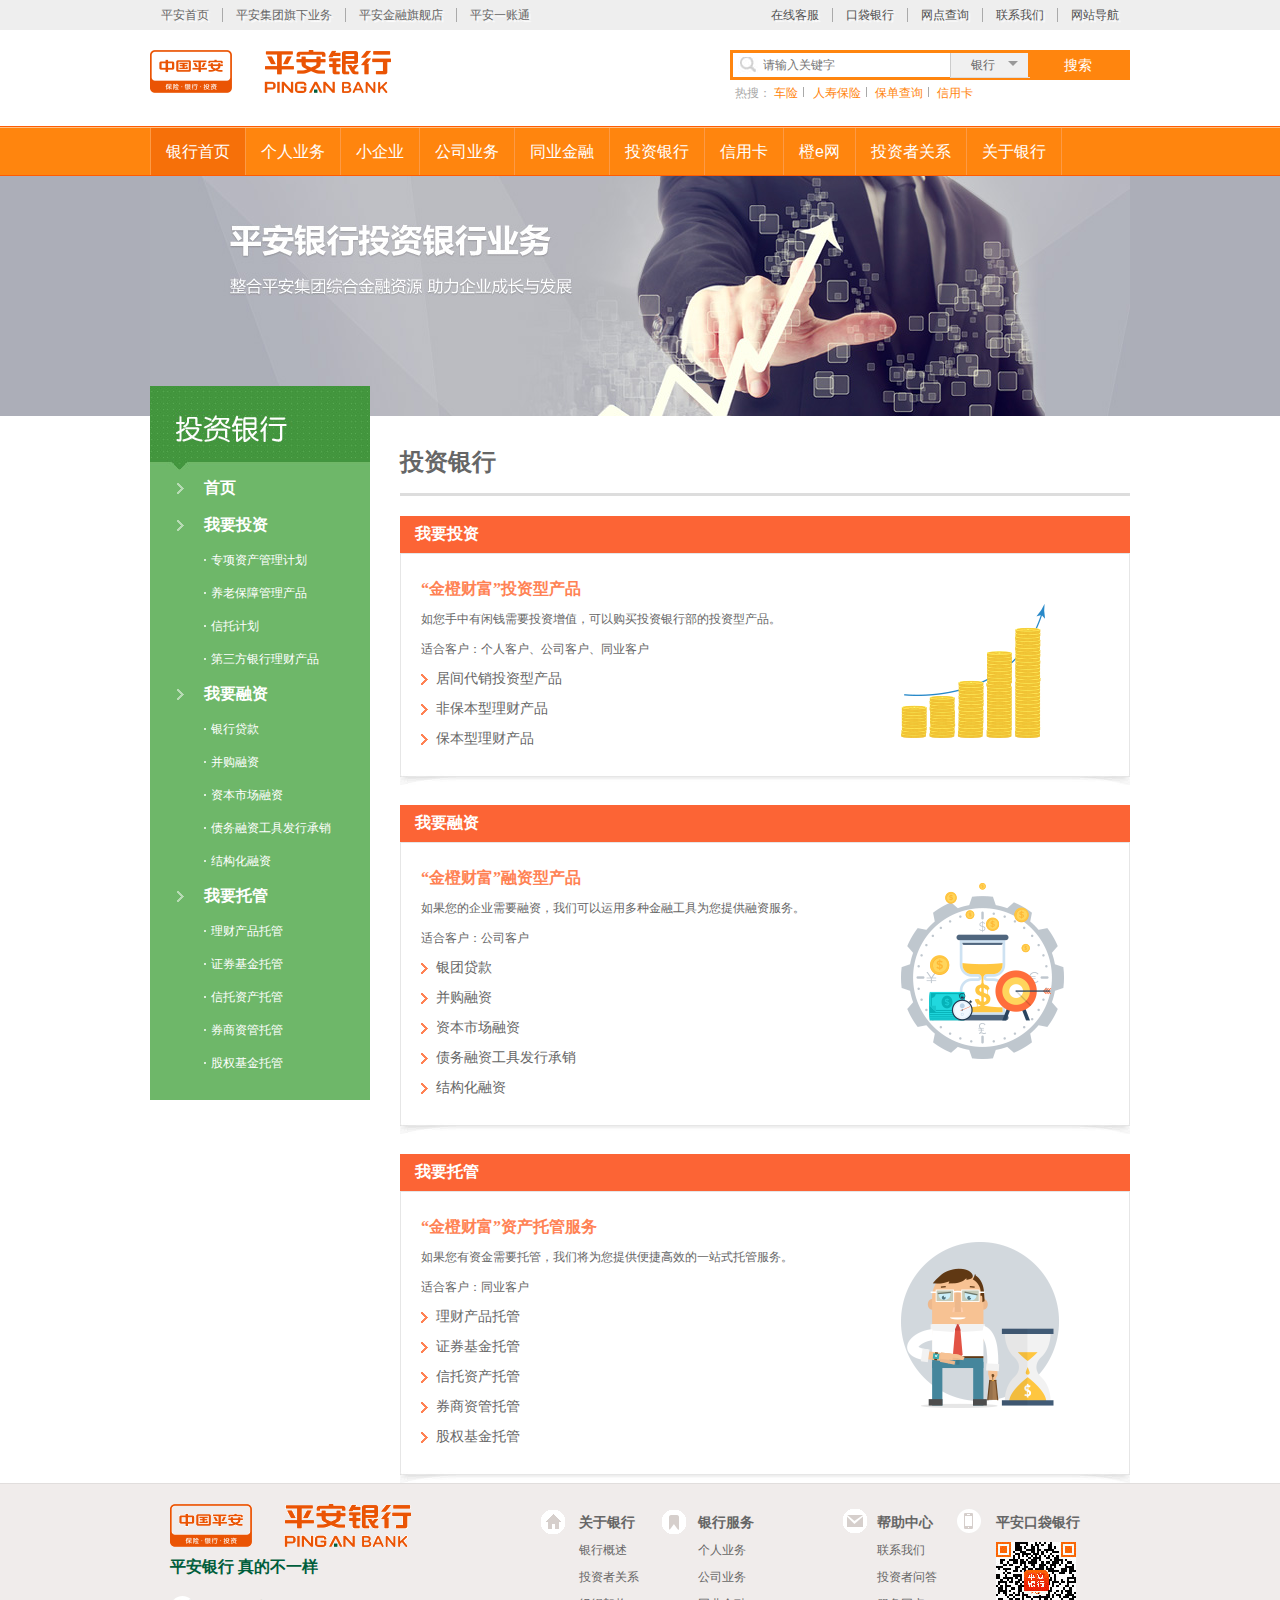
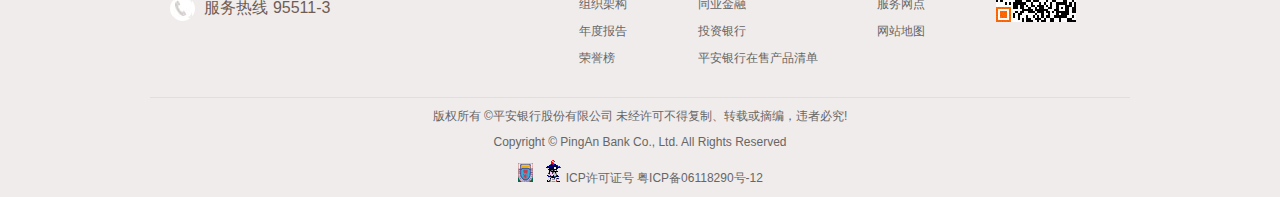
<file: investment-bank.html>
<!DOCTYPE html>
<html>
<head lang="zh-cn">
    <meta charset="UTF-8">
    <title>投资银行业务_平安银行</title>
    <link rel="shortcut  icon" type="image/x-icon" href="Images/favicon.ico" media="screen"  />
    <link rel="stylesheet" href="css/normalize.css">
    <link rel="stylesheet" href="css/common.css">
    <link rel="stylesheet" href="css/investment-bank.css">
</head>
<body>
    <!--1、顶部集团网站链接-->
    <header id="top">
        <div id="top-main">
            <ul class="lf">
                <li>
                    <a href="#">平安首页</a>
                </li>
                <li class="sub-cate-box active">
                    <b></b>
                    <a href="#">平安集团旗下业务</a>
                    <!--子分类内容弹出框-->
                    <div id="classify" >
                        <!--保险业务-->
                        <div class="insurance lf">
                            <p>保险业务</p>
                            <ul>
                                <li>
                                    <a href="#">平安人寿保险</a>
                                </li>
                                <li>
                                    <a href="#">平安财产保险</a>
                                </li>
                                <li>
                                    <a href="#">平安养老保险</a>
                                </li>
                                <li>
                                    <a href="#">平安健康保险</a>
                                </li>
                                <li>
                                    <a href="#">平安保证保险</a>
                                </li>
                            </ul>
                        </div>
                        <!--银行业务-->
                        <div class="bank lf">
                            <p>银行业务</p>
                            <ul>
                                <li>
                                    <a href="#">个人业务</a>
                                </li>
                                <li>
                                    <a href="#">安盈理财</a>
                                </li>
                                <li>
                                    <a href="#">公司业务</a>
                                </li>
                                <li>
                                    <a href="#">平安信用卡</a>
                                </li>
                            </ul>
                        </div>
                        <!--投资业务-->
                        <div class="investment lf">
                            <p>投资业务</p>
                            <ul>
                                <li>
                                    <a href="#">平安证券</a>
                                </li>
                                <li>
                                    <a href="#">平安信托</a>
                                </li>
                                <li>
                                    <a href="#">平安期货</a>
                                </li>
                                <li>
                                    <a href="#">平安罗素</a>
                                </li>
                                <li>
                                    <a href="#">平安不动产</a>
                                </li>
                                <li>
                                    <a href="#">平安大华基金</a>
                                </li>
                                <li>
                                    <a href="#">平安资产管理</a>
                                </li>
                                <li>
                                    <a href="#">平安证券（香港）</a>
                                </li>
                                <li>
                                    <a href="#">金融资产商品交易所</a>
                                </li>
                                <li>
                                    <a href="#">平安资产管理香港</a>
                                </li>
                            </ul>
                        </div>
                    </div>
                </li>
                <li>
                    <b></b>
                    <a href="#">平安金融旗舰店</a>
                </li>
                <li class="yzt active">
                    <b></b>
                    <a href="#">平安一账通</a>
                    <!--弹出框-->
                    <ul>
                        <li>
                            <a href="#">平安产品及账户服务</a>
                        </li>
                        <li>
                            <a href="#">金融超市</a>
                        </li>
                        <li>
                            <a href="#">金融管家</a>
                        </li>
                        <li>
                            <a href="#">投资理财</a>
                        </li>
                        <li>
                            <a href="#">会员俱乐部</a>
                        </li>
                    </ul>
                </li>
            </ul>
            <ul class="rt">
                <li class="online active">
                    <s></s>
                    <a href="#">在线客服</a>
                    <!--弹出框-->
                    <ul>
                        <li>
                            <a href="#">个人客户</a>
                        </li>
                        <li>
                            <a href="#">公司客户</a>
                        </li>
                    </ul>
                </li>
                <li>
                    <b></b>
                    <a href="#">口袋银行</a>
                </li>
                <li>
                    <b></b>
                    <a href="#">网点查询</a>
                </li>
                <li>
                    <b></b>
                    <a href="#">联系我们</a>
                </li>
                <li>
                    <b></b>
                    <a href="#">网站导航</a>
                </li>
            </ul>
            <div class="clear"></div>
        </div>
    </header>
    <!--2、LOGO和搜索框-->
    <div id="logo">
        <div id="search-box" class="rt">
            <div>
                <input type="text" placeholder="请输入关键字"/>
                <div class="bank-box">
                    <span>银行</span>
                    <b></b>
                    <ul>
                        <li>
                            <a href="#">全部</a>
                        </li>
                        <li>
                            <a href="#">保险</a>
                        </li>
                        <li>
                            <a href="#">银行</a>
                        </li>
                        <li>
                            <a href="#">投资</a>
                        </li>
                    </ul>
                </div>
                <button>搜索</button>
            </div>
            <p>
                <span>热搜：</span>
                <a href="#">车险<i></i></a>
                <a href="#">人寿保险<i></i></a>
                <a href="#">保单查询<i></i></a>
                <a href="#">信用卡</a>
            </p>
        </div>
        <a href="#">
            <img src="Images/payh_logo.png" />
        </a>
    </div>
    <!--3、导航栏-->
    <nav id="nav">
        <div>
            <ul id="cateBox">
                <li >
                    <a href="index.html" class="present">银行首页</a>
                </li>
                <li id="personage">
                    <a href="personage.html">个人业务</a>
                    <!--个人业务弹出框-->
                    <div class="common">
                        <ul class="common">
                            <li>电子银行</li>
                            <li>
                                <a href="#">一账通网银</a>
                            </li>
                            <li>
                                <a href="#">手机银行</a>
                            </li>
                            <li>
                                <a href="#">自助银行</a>
                            </li>
                            <li>
                                <a href="#">电话银行</a>
                            </li>
                            <li>
                                <a href="#">短信通</a>
                            </li>
                        </ul>
                        <ul class="common">
                            <li>投资理财</li>
                            <li>
                                <a href="#">理财频道<span>New</span></a>
                            </li>
                            <li>
                                <a href="#">基金智能定投</a>
                            </li>
                            <li>
                                <a href="#">理财产品</a>
                            </li>
                            <li>
                                <a href="#">理财产品公告</a>
                            </li>
                            <li>
                                <a href="#">聚财宝</a>
                            </li>
                            <li>
                                <a href="#">证券第三方存管</a>
                            </li>
                            <li>
                                <a href="#">B股银证转账</a>
                            </li>
                            <li>
                                <a href="#">聚金宝</a>
                            </li>
                            <li>
                                <a href="#">国债</a>
                            </li>
                            <li>
                                <a href="#">代理保险</a>
                            </li>
                            <li>
                                <a href="#">理财夜市</a>
                            </li>
                        </ul>
                        <ul class="common">
                            <li>个人贷款</li>
                            <li>
                                <a href="#">新一贷</a>
                            </li>
                            <li>
                                <a href="#">平安金领通</a>
                            </li>
                            <li>
                                <a href="#">平安薪易通</a>
                            </li>
                            <li>
                                <a href="#">一手房贷款</a>
                            </li>
                            <li>
                                <a href="#">二手房贷款</a>
                            </li>
                            <li>
                                <a href="#">购车贷款</a>
                            </li>
                            <li>
                                <a href="#">房产抵押消费</a>
                            </li>
                            <li>
                                <a href="#">房产特色产品</a>
                            </li>
                            <li>
                                <a href="#">个人小额消费贷款</a>
                            </li>
                        </ul>
                        <ul class="common">
                            <li>财富账户</li>
                            <li>
                                <a href="#">账户管理</a>
                            </li>
                            <li>
                                <a href="#">储蓄存款</a>
                            </li>
                            <li>
                                <a href="#">缴费e及支付结算</a>
                            </li>
                            <li>
                                <a href="#">平安“薪资管家”</a>
                            </li>
                            <li>
                                <a href="#">万里通</a>
                            </li>
                            <li>
                                <a href="#">保管箱</a>
                            </li>
                        </ul>
                        <ul class="common">
                            <li>私人银行</li>
                            <li>
                                <a href="#">关于我们</a>
                            </li>
                            <li>
                                <a href="#">投资产品</a>
                            </li>
                            <li>
                                <a href="#">尊享服务</a>
                            </li>
                            <li>
                                <a href="#">私人银行活动</a>
                            </li>
                            <li>
                                <a href="#">新闻资讯</a>
                            </li>
                            <li>
                                <a href="#">聚焦私行</a>
                            </li>
                        </ul>
                        <ul class="last common">
                            <li>出国e家</li>
                            <li>
                                <a href="#">开心旅行</a>
                            </li>
                            <li>
                                <a href="#">安心留学</a>
                            </li>
                            <li>
                                <a href="#">省心投资</a>
                            </li>
                            <li>
                                <a href="#">贴心置业</a>
                            </li>
                            <li>
                                <a href="#">放心医疗</a>
                            </li>
                        </ul>
                        <div class="clear"></div>
                    </div>
                </li>
                <!--小企业弹出框-->
                <li id="peanuts">
                    <a href="peanuts.html">小企业</a>
                    <div class="common">
                        <ul class="common">
                            <li>简介</li>
                            <li>
                                <a href="#">品牌故事</a>
                            </li>
                        </ul>
                        <ul class="common">
                            <li>产品系列</li>
                            <li>
                                <a href="#">融资产品</a>
                            </li>
                            <li>
                                <a href="#">结算产品</a>
                            </li>
                            <li>
                                <a href="#">卡系列产品</a>
                            </li>
                        </ul>
                        <ul class="last common">
                            <li>客户服务</li>
                            <li>
                                <a href="#">常见问题</a>
                            </li>
                            <li>
                                <a href="#">投诉建议</a>
                            </li>
                            <li>
                                <a href="#">联系我们</a>
                            </li>
                        </ul>
                    </div>
                </li>
                <!--公司业务弹出框-->
                <li id="company">
                    <a href="comp-busi.html">公司业务</a>
                    <div class="common">
                        <ul class="common">
                            <li>
                                <a href="#">橙e网</a>
                            </li>
                            <li>
                                <a href="#">存款业务</a>
                            </li>
                            <li>
                                <a href="#">结算业务</a>
                            </li>
                            <li>
                                <a href="#">贷款业务</a>
                            </li>
                            <li>
                                <a href="#">国际业务</a>
                            </li>
                            <li>
                                <a href="#">离岸业务</a>
                            </li>
                            <li>
                                <a href="#">公司理财</a>
                            </li>
                            <li>
                                <a href="#">现金管理</a>
                            </li>
                            <li>
                                <a href="#">贸易融资</a>
                            </li>
                            <li>
                                <a href="#">网络金融</a>
                            </li>
                            <li>
                                <a href="#">线上供应链金融</a>
                            </li>
                        </ul>
                    </div>
                </li>
                <!--同业金融弹出框-->
                <li id="financial">
                    <a href="trade-finance.html">同业金融</a>
                    <div class="common">
                        <ul class="common">
                            <li>特色业务</li>
                            <li>
                                <a href="#">债务业务</a>
                            </li>
                            <li>
                                <a href="#">外汇业务</a>
                            </li>
                            <li>
                                <a href="#">理财业务</a>
                            </li>
                            <li>
                                <a href="#">同业理财</a>
                            </li>
                            <li>
                                <a href="#">平安聚金宝</a>
                            </li>
                            <li>
                                <a href="#">黄金租赁</a>
                            </li>
                        </ul>
                        <ul class="common">
                            <li>银行类同业机构</li>
                            <li>
                                <a href="#">外资银行</a>
                            </li>
                            <li>
                                <a href="#">地方性银行信用社</a>
                            </li>
                            <li>
                                <a href="#">政策性全国性股份制银行</a>
                            </li>
                        </ul>
                        <ul class="common">
                            <li>非银行类同业机构</li>
                            <li>
                                <a href="#">财务公司</a>
                            </li>
                            <li>
                                <a href="#">信托公司</a>
                            </li>
                            <li>
                                <a href="#">证券公司</a>
                            </li>
                            <li>
                                <a href="#">基金公司</a>
                            </li>
                        </ul>
                        <ul class="last common">
                            <li>承销与发行业务</li>
                            <li>
                                <a href="#">记账式国债 政策性金融债承分销</a>
                            </li>
                            <li>
                                <a href="#">债券融资工具承销与发行</a>
                            </li>
                        </ul>
                    </div>
                </li>
                <!--投资银行弹出框-->
                <li id="investment-bank">
                    <a href="investment-bank.html">投资银行</a>
                    <div class="common">
                        <ul class="common">
                            <li>
                                <a href="#">“金橙财富”投资型产品</a>
                            </li>
                            <li>
                                <a href="#">“金橙财富”融资型产品</a>
                            </li>
                            <li>
                                <a href="#">“金橙管家”资产托管服务</a>
                            </li>
                            <li>
                                <a href="#">金橙俱乐部</a>
                            </li>
                        </ul>
                    </div>
                </li>
                <!--信用卡弹出框-->
                <li id="credit-card">
                    <a href="creditcard.html">信用卡</a>
                    <div class="common">
                        <ul class="common">
                            <li>
                                <a href="#">在线申请信用卡</a>
                            </li>
                            <li>
                                <a href="#">信用卡产品</a>
                            </li>
                            <li>
                                <a href="#">信用卡商城</a>
                            </li>
                            <li>
                                <a href="#">优惠快讯</a>
                            </li>
                            <li>
                                <a href="#">特惠商户</a>
                            </li>
                            <li>
                                <a href="#">积分奖励</a>
                            </li>
                        </ul>
                    </div>
                </li>
                <!--橙e网弹出框-->
                <li id="cheng-e">
                    <a href="chengewang.html">橙e网</a>
                    <div class="common">
                        <ul class="common">
                            <li>
                                <a href="#">生意管家</a>
                            </li>
                            <li>
                                <a href="#">橙e融资</a>
                            </li>
                            <li>
                                <a href="#">橙e付</a>
                            </li>
                            <li>
                                <a href="#">橙e财富</a>
                            </li>
                        </ul>
                    </div>
                </li>
                <!--投资者关系弹出框-->
                <li id="investor-relation">
                    <a href="investor-relations.html">投资者关系</a>
                    <div class="common">
                        <ul class="common">
                            <li>
                                <a href="#">公司概览</a>
                            </li>
                            <li>
                                <a href="#">股本信息</a>
                            </li>
                            <li>
                                <a href="#">财务摘要</a>
                            </li>
                            <li>
                                <a href="#">最新公告及新闻</a>
                            </li>
                            <li>
                                <a href="#">公司推荐</a>
                            </li>
                            <li>
                                <a href="#">荣誉榜</a>
                            </li>
                            <li>
                                <a href="#">公司治理</a>
                            </li>
                            <li>
                                <a href="#">监管资本</a>
                            </li>
                            <li>
                                <a href="#">投资者管理年历</a>
                            </li>
                            <li>
                                <a href="#">投资者问答</a>
                            </li>
                            <li>
                                <a href="#">监管资本</a>
                            </li>
                            <li>
                                <a href="#">联系我们</a>
                            </li>
                            <li>
                                <a href="#">中国平安投资者关系</a>
                            </li>
                        </ul>
                    </div>
                </li>
                <!--关于银行弹出框-->
                <li id="about-bank">
                    <a href="aboutBank.html">关于银行</a>
                    <div class="common">
                        <ul class="common">
                            <li>
                                <a href="#">组织架构</a>
                            </li>
                            <li>
                                <a href="#">年度报告</a>
                            </li>
                            <li>
                                <a href="#">社会责任</a>
                            </li>
                            <li>
                                <a href="#">荣誉榜</a>
                            </li>
                            <li>
                                <a href="#">银行新闻</a>
                            </li>
                            <li>
                                <a href="#">联系我们</a>
                            </li>
                        </ul>
                    </div>
                </li>
            </ul>
        </div>
    </nav>
    <!--中间广告-->
    <div id="banner">
        <img src="Images/investment-bank/banner.jpg" />
    </div>
    <!--页面主体内容-->
    <section id="main">
        <!--左侧投资银行列表-->
        <aside id="lf-list">
            <p>
                <img src="Images/investment-bank/touziyinhang.jpg" />
            </p>
            <ul id="list">
                <li>
                    <span>首页</span>
                </li>
                <li>
                    <span>我要投资</span>
                </li>
                <li>
                    <ul>
                        <li>
                            <a href="#"><s></s>专项资产管理计划</a>
                        </li>
                        <li>
                            <a href="#"><s></s>养老保障管理产品</a>
                        </li>
                        <li>
                            <a href="#"><s></s>信托计划</a>
                        </li>
                        <li>
                            <a href="#"><s></s>第三方银行理财产品</a>
                        </li>
                    </ul>
                </li>
                <li>
                    <span>我要融资</span>
                </li>
                <li>
                    <ul>
                        <li>
                            <a href="#"><s></s>银行贷款</a>
                        </li>
                        <li>
                            <a href="#"><s></s>并购融资</a>
                        </li>
                        <li>
                            <a href="#"><s></s>资本市场融资</a>
                        </li>
                        <li>
                            <a href="#"><s></s>债务融资工具发行承销</a>
                        </li>
                        <li>
                            <a href="#"><s></s>结构化融资</a>
                        </li>
                    </ul>
                </li>
                <li>
                    <span>我要托管</span>
                </li>
                <li>
                    <ul>
                        <li>
                            <a href="#"><s></s>理财产品托管</a>
                        </li>
                        <li>
                            <a href="#"><s></s>证券基金托管</a>
                        </li>
                        <li>
                            <a href="#"><s></s>信托资产托管</a>
                        </li>
                        <li>
                            <a href="#"><s></s>券商资管托管</a>
                        </li>
                        <li>
                            <a href="#"><s></s>股权基金托管</a>
                        </li>
                    </ul>
                </li>
            </ul>
        </aside>
        <!--右侧列表详情介绍-->
        <div id="detail">
            <h1>投资银行</h1>
            <div class="public">
                <p>我要投资</p>
                <dl>
                    <dt>“金橙财富”投资型产品</dt>
                    <dd>如您手中有闲钱需要投资增值，可以购买投资银行部的投资型产品。</dd>
                    <dd>适合客户：个人客户、公司客户、同业客户</dd>
                    <dd>
                        <ul>
                            <li>
                                <a href="#">居间代销投资型产品</a>
                            </li>
                            <li>
                                <a href="#">非保本型理财产品</a>
                            </li>
                            <li>
                                <a href="#">保本型理财产品</a>
                            </li>
                        </ul>
                    </dd>
                </dl>
            </div>
            <s></s>
            <div class="public">
                <p>我要融资</p>
                <dl>
                    <dt>“金橙财富”融资型产品</dt>
                    <dd>如果您的企业需要融资，我们可以运用多种金融工具为您提供融资服务。</dd>
                    <dd>适合客户：公司客户</dd>
                    <dd>
                        <ul>
                            <li>
                                <a href="#">银团贷款</a>
                            </li>
                            <li>
                                <a href="#">并购融资</a>
                            </li>
                            <li>
                                <a href="#">资本市场融资</a>
                            </li>
                            <li>
                                <a href="#">债务融资工具发行承销</a>
                            </li>
                            <li>
                                <a href="#">结构化融资</a>
                            </li>
                        </ul>
                    </dd>
                </dl>
            </div>
            <s></s>
            <div class="public">
                <p>我要托管</p>
                <dl>
                    <dt>“金橙财富”资产托管服务</dt>
                    <dd>如果您有资金需要托管，我们将为您提供便捷高效的一站式托管服务。 </dd>
                    <dd>适合客户：同业客户</dd>
                    <dd>
                        <ul>
                            <li>
                                <a href="#">理财产品托管</a>
                            </li>
                            <li>
                                <a href="#">证券基金托管</a>
                            </li>
                            <li>
                                <a href="#">信托资产托管</a>
                            </li>
                            <li>
                                <a href="#">券商资管托管</a>
                            </li>
                            <li>
                                <a href="#">股权基金托管</a>
                            </li>
                        </ul>
                    </dd>
                </dl>
            </div>
            <s></s>
        </div>
    </section>
    <!--7、底部关于银行、银行服务-->
    <footer id="service">
        <div id="bank-service">
            <div id="foot-logo" class="lf">
                <p>
                    <img src="Images/payh_logo.png" />
                </p>
                <h3>平安银行 真的不一样</h3>
                <div>
                    <a href="#">
                        <s></s>
                        服务热线 95511-3
                    </a>
                </div>
            </div>
            <div id="foot-help" class="rt">
                <!--关于银行-->
                <div>
                    <p>
                        <s></s>
                    </p>
                    <ul>
                        <li>
                            <b>关于银行</b>
                        </li>
                        <li>
                            <a href="#">银行概述</a>
                        </li>
                        <li>
                            <a href="#">投资者关系</a>
                        </li>
                        <li>
                            <a href="#">组织架构</a>
                        </li>
                        <li>
                            <a href="#">年度报告</a>
                        </li>
                        <li>
                            <a href="#">荣誉榜</a>
                        </li>
                    </ul>
                </div>
                <!--银行服务-->
                <div>
                    <p>
                        <s></s>
                    </p>
                    <ul>
                        <li>
                            <b>银行服务</b>
                        </li>
                        <li>
                            <a href="#">个人业务</a>
                        </li>
                        <li>
                            <a href="#">公司业务</a>
                        </li>
                        <li>
                            <a href="#">同业金融</a>
                        </li>
                        <li>
                            <a href="#">投资银行</a>
                        </li>
                        <li>
                            <a href="#">平安银行在售产品清单</a>
                        </li>
                    </ul>
                </div>
                <!--帮助中心-->
                <div>
                    <p>
                        <s></s>
                    </p>
                    <ul>
                        <li>
                            <b>帮助中心</b>
                        </li>
                        <li>
                            <a href="#">联系我们</a>
                        </li>
                        <li>
                            <a href="#">投资者问答</a>
                        </li>
                        <li>
                            <a href="#">服务网点</a>
                        </li>
                        <li>
                            <a href="#">网站地图</a>
                        </li>
                    </ul>
                </div>
                <!--平安口袋银行-->
                <div>
                    <p>
                        <s></s>
                    </p>
                    <ul>
                        <li>
                            <b>平安口袋银行</b>
                        </li>
                        <li>
                            <img src="Images/payh.jpg" />
                        </li>
                    </ul>
                </div>
            </div>
            <div class="clear"></div>
        </div>
    </footer>
    <!--8、底部版权-->
    <footer id="copyright">
        <div>
            <p>版权所有 &copy;平安银行股份有限公司 未经许可不得复制、转载或摘编，违者必究!</p>
            <p>Copyright &copy; PingAn Bank Co., Ltd. All Rights Reserved</p>
            <p>
                <s></s>
                <b></b>
                ICP许可证号 粤ICP备06118290号-12
            </p>
        </div>
    </footer>
    <script src="js/pa-index.js"></script>
</body>
</html>
</file>
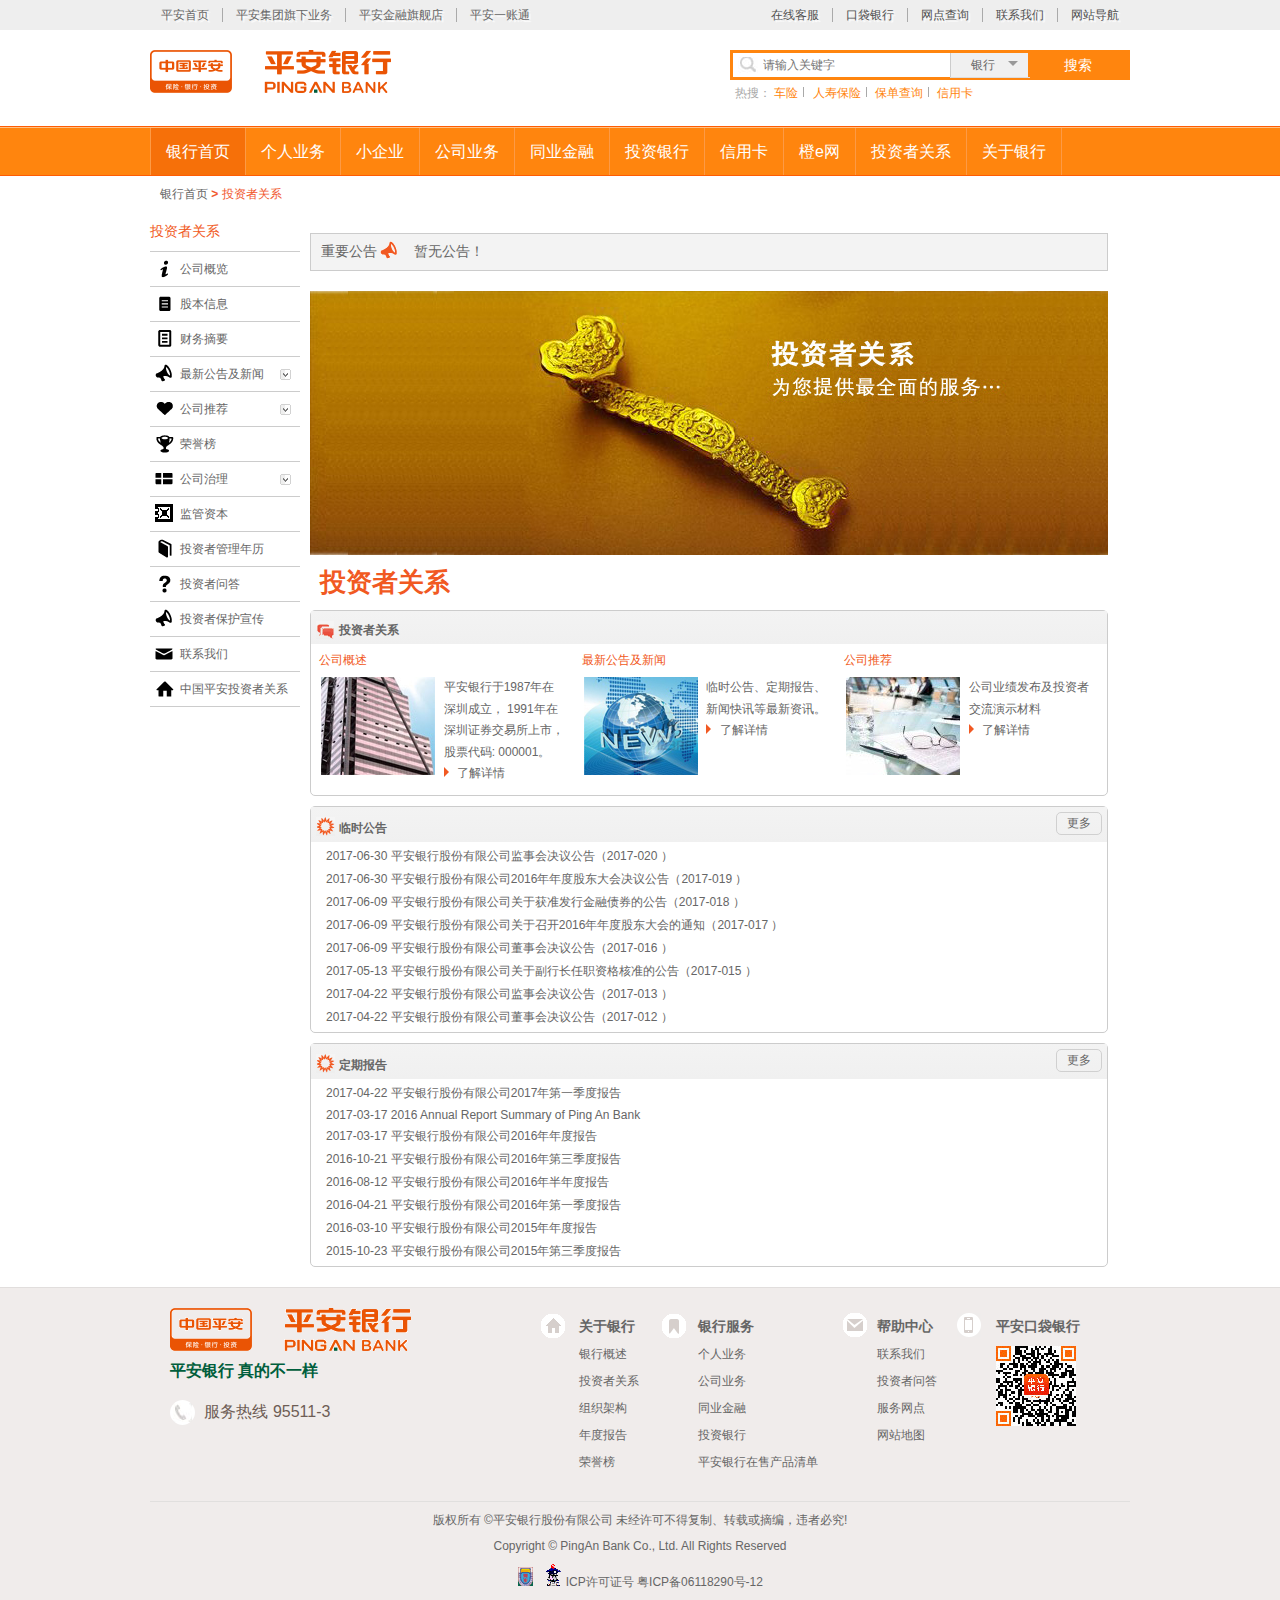
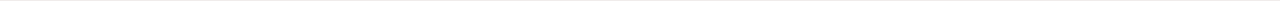
<file: investor-relations.html>
<!DOCTYPE html>
<html>
<head lang="zh-cn">
    <meta charset="UTF-8">
    <title>投资者关系_投资者关系管理-平安银行</title>
    <link rel="shortcut  icon" type="image/x-icon" href="Images/favicon.ico" media="screen"  />
    <link rel="stylesheet" href="css/normalize.css">
    <link rel="stylesheet" href="css/common.css">
    <link rel="stylesheet" href="css/personage.css">
    <link rel="stylesheet" href="css/investor-relations.css"/>
</head>
<body>
    <!--1、顶部集团网站链接-->
    <header id="top">
        <div id="top-main">
            <ul class="lf">
                <li>
                    <a href="#">平安首页</a>
                </li>
                <li class="sub-cate-box active">
                    <b></b>
                    <a href="#">平安集团旗下业务</a>
                    <!--子分类内容弹出框-->
                    <div id="classify" >
                        <!--保险业务-->
                        <div class="insurance lf">
                            <p>保险业务</p>
                            <ul>
                                <li>
                                    <a href="#">平安人寿保险</a>
                                </li>
                                <li>
                                    <a href="#">平安财产保险</a>
                                </li>
                                <li>
                                    <a href="#">平安养老保险</a>
                                </li>
                                <li>
                                    <a href="#">平安健康保险</a>
                                </li>
                                <li>
                                    <a href="#">平安保证保险</a>
                                </li>
                            </ul>
                        </div>
                        <!--银行业务-->
                        <div class="bank lf">
                            <p>银行业务</p>
                            <ul>
                                <li>
                                    <a href="#">个人业务</a>
                                </li>
                                <li>
                                    <a href="#">安盈理财</a>
                                </li>
                                <li>
                                    <a href="#">公司业务</a>
                                </li>
                                <li>
                                    <a href="#">平安信用卡</a>
                                </li>
                            </ul>
                        </div>
                        <!--投资业务-->
                        <div class="investment lf">
                            <p>投资业务</p>
                            <ul>
                                <li>
                                    <a href="#">平安证券</a>
                                </li>
                                <li>
                                    <a href="#">平安信托</a>
                                </li>
                                <li>
                                    <a href="#">平安期货</a>
                                </li>
                                <li>
                                    <a href="#">平安罗素</a>
                                </li>
                                <li>
                                    <a href="#">平安不动产</a>
                                </li>
                                <li>
                                    <a href="#">平安大华基金</a>
                                </li>
                                <li>
                                    <a href="#">平安资产管理</a>
                                </li>
                                <li>
                                    <a href="#">平安证券（香港）</a>
                                </li>
                                <li>
                                    <a href="#">金融资产商品交易所</a>
                                </li>
                                <li>
                                    <a href="#">平安资产管理香港</a>
                                </li>
                            </ul>
                        </div>
                    </div>
                </li>
                <li>
                    <b></b>
                    <a href="#">平安金融旗舰店</a>
                </li>
                <li class="yzt active">
                    <b></b>
                    <a href="#">平安一账通</a>
                    <!--弹出框-->
                    <ul>
                        <li>
                            <a href="#">平安产品及账户服务</a>
                        </li>
                        <li>
                            <a href="#">金融超市</a>
                        </li>
                        <li>
                            <a href="#">金融管家</a>
                        </li>
                        <li>
                            <a href="#">投资理财</a>
                        </li>
                        <li>
                            <a href="#">会员俱乐部</a>
                        </li>
                    </ul>
                </li>
            </ul>
            <ul class="rt">
                <li class="online active">
                    <s></s>
                    <a href="#">在线客服</a>
                    <!--弹出框-->
                    <ul>
                        <li>
                            <a href="#">个人客户</a>
                        </li>
                        <li>
                            <a href="#">公司客户</a>
                        </li>
                    </ul>
                </li>
                <li>
                    <b></b>
                    <a href="#">口袋银行</a>
                </li>
                <li>
                    <b></b>
                    <a href="#">网点查询</a>
                </li>
                <li>
                    <b></b>
                    <a href="#">联系我们</a>
                </li>
                <li>
                    <b></b>
                    <a href="#">网站导航</a>
                </li>
            </ul>
            <div class="clear"></div>
        </div>
    </header>
    <!--2、LOGO和搜索框-->
    <div id="logo">
        <div id="search-box" class="rt">
            <div>
                <input type="text" placeholder="请输入关键字"/>
                <div class="bank-box">
                    <span>银行</span>
                    <b></b>
                    <ul>
                        <li>
                            <a href="#">全部</a>
                        </li>
                        <li>
                            <a href="#">保险</a>
                        </li>
                        <li>
                            <a href="#">银行</a>
                        </li>
                        <li>
                            <a href="#">投资</a>
                        </li>
                    </ul>
                </div>
                <button>搜索</button>
            </div>
            <p>
                <span>热搜：</span>
                <a href="#">车险<i></i></a>
                <a href="#">人寿保险<i></i></a>
                <a href="#">保单查询<i></i></a>
                <a href="#">信用卡</a>
            </p>
        </div>
        <a href="#">
            <img src="Images/payh_logo.png" />
        </a>
    </div>
    <!--3、导航栏-->
    <nav id="nav">
        <div>
            <ul id="cateBox">
                <li >
                    <a href="index.html" class="present">银行首页</a>
                </li>
                <li id="personage">
                    <a href="personage.html">个人业务</a>
                    <!--个人业务弹出框-->
                    <div class="common">
                        <ul class="common">
                            <li>电子银行</li>
                            <li>
                                <a href="#">一账通网银</a>
                            </li>
                            <li>
                                <a href="#">手机银行</a>
                            </li>
                            <li>
                                <a href="#">自助银行</a>
                            </li>
                            <li>
                                <a href="#">电话银行</a>
                            </li>
                            <li>
                                <a href="#">短信通</a>
                            </li>
                        </ul>
                        <ul class="common">
                            <li>投资理财</li>
                            <li>
                                <a href="#">理财频道<span>New</span></a>
                            </li>
                            <li>
                                <a href="#">基金智能定投</a>
                            </li>
                            <li>
                                <a href="#">理财产品</a>
                            </li>
                            <li>
                                <a href="#">理财产品公告</a>
                            </li>
                            <li>
                                <a href="#">聚财宝</a>
                            </li>
                            <li>
                                <a href="#">证券第三方存管</a>
                            </li>
                            <li>
                                <a href="#">B股银证转账</a>
                            </li>
                            <li>
                                <a href="#">聚金宝</a>
                            </li>
                            <li>
                                <a href="#">国债</a>
                            </li>
                            <li>
                                <a href="#">代理保险</a>
                            </li>
                            <li>
                                <a href="#">理财夜市</a>
                            </li>
                        </ul>
                        <ul class="common">
                            <li>个人贷款</li>
                            <li>
                                <a href="#">新一贷</a>
                            </li>
                            <li>
                                <a href="#">平安金领通</a>
                            </li>
                            <li>
                                <a href="#">平安薪易通</a>
                            </li>
                            <li>
                                <a href="#">一手房贷款</a>
                            </li>
                            <li>
                                <a href="#">二手房贷款</a>
                            </li>
                            <li>
                                <a href="#">购车贷款</a>
                            </li>
                            <li>
                                <a href="#">房产抵押消费</a>
                            </li>
                            <li>
                                <a href="#">房产特色产品</a>
                            </li>
                            <li>
                                <a href="#">个人小额消费贷款</a>
                            </li>
                        </ul>
                        <ul class="common">
                            <li>财富账户</li>
                            <li>
                                <a href="#">账户管理</a>
                            </li>
                            <li>
                                <a href="#">储蓄存款</a>
                            </li>
                            <li>
                                <a href="#">缴费e及支付结算</a>
                            </li>
                            <li>
                                <a href="#">平安“薪资管家”</a>
                            </li>
                            <li>
                                <a href="#">万里通</a>
                            </li>
                            <li>
                                <a href="#">保管箱</a>
                            </li>
                        </ul>
                        <ul class="common">
                            <li>私人银行</li>
                            <li>
                                <a href="#">关于我们</a>
                            </li>
                            <li>
                                <a href="#">投资产品</a>
                            </li>
                            <li>
                                <a href="#">尊享服务</a>
                            </li>
                            <li>
                                <a href="#">私人银行活动</a>
                            </li>
                            <li>
                                <a href="#">新闻资讯</a>
                            </li>
                            <li>
                                <a href="#">聚焦私行</a>
                            </li>
                        </ul>
                        <ul class="last common">
                            <li>出国e家</li>
                            <li>
                                <a href="#">开心旅行</a>
                            </li>
                            <li>
                                <a href="#">安心留学</a>
                            </li>
                            <li>
                                <a href="#">省心投资</a>
                            </li>
                            <li>
                                <a href="#">贴心置业</a>
                            </li>
                            <li>
                                <a href="#">放心医疗</a>
                            </li>
                        </ul>
                        <div class="clear"></div>
                    </div>
                </li>
                <!--小企业弹出框-->
                <li id="peanuts">
                    <a href="peanuts.html">小企业</a>
                    <div class="common">
                        <ul class="common">
                            <li>简介</li>
                            <li>
                                <a href="#">品牌故事</a>
                            </li>
                        </ul>
                        <ul class="common">
                            <li>产品系列</li>
                            <li>
                                <a href="#">融资产品</a>
                            </li>
                            <li>
                                <a href="#">结算产品</a>
                            </li>
                            <li>
                                <a href="#">卡系列产品</a>
                            </li>
                        </ul>
                        <ul class="last common">
                            <li>客户服务</li>
                            <li>
                                <a href="#">常见问题</a>
                            </li>
                            <li>
                                <a href="#">投诉建议</a>
                            </li>
                            <li>
                                <a href="#">联系我们</a>
                            </li>
                        </ul>
                    </div>
                </li>
                <!--公司业务弹出框-->
                <li id="company">
                    <a href="comp-busi.html">公司业务</a>
                    <div class="common">
                        <ul class="common">
                            <li>
                                <a href="#">橙e网</a>
                            </li>
                            <li>
                                <a href="#">存款业务</a>
                            </li>
                            <li>
                                <a href="#">结算业务</a>
                            </li>
                            <li>
                                <a href="#">贷款业务</a>
                            </li>
                            <li>
                                <a href="#">国际业务</a>
                            </li>
                            <li>
                                <a href="#">离岸业务</a>
                            </li>
                            <li>
                                <a href="#">公司理财</a>
                            </li>
                            <li>
                                <a href="#">现金管理</a>
                            </li>
                            <li>
                                <a href="#">贸易融资</a>
                            </li>
                            <li>
                                <a href="#">网络金融</a>
                            </li>
                            <li>
                                <a href="#">线上供应链金融</a>
                            </li>
                        </ul>
                    </div>
                </li>
                <!--同业金融弹出框-->
                <li id="financial">
                    <a href="trade-finance.html">同业金融</a>
                    <div class="common">
                        <ul class="common">
                            <li>特色业务</li>
                            <li>
                                <a href="#">债务业务</a>
                            </li>
                            <li>
                                <a href="#">外汇业务</a>
                            </li>
                            <li>
                                <a href="#">理财业务</a>
                            </li>
                            <li>
                                <a href="#">同业理财</a>
                            </li>
                            <li>
                                <a href="#">平安聚金宝</a>
                            </li>
                            <li>
                                <a href="#">黄金租赁</a>
                            </li>
                        </ul>
                        <ul class="common">
                            <li>银行类同业机构</li>
                            <li>
                                <a href="#">外资银行</a>
                            </li>
                            <li>
                                <a href="#">地方性银行信用社</a>
                            </li>
                            <li>
                                <a href="#">政策性全国性股份制银行</a>
                            </li>
                        </ul>
                        <ul class="common">
                            <li>非银行类同业机构</li>
                            <li>
                                <a href="#">财务公司</a>
                            </li>
                            <li>
                                <a href="#">信托公司</a>
                            </li>
                            <li>
                                <a href="#">证券公司</a>
                            </li>
                            <li>
                                <a href="#">基金公司</a>
                            </li>
                        </ul>
                        <ul class="last common">
                            <li>承销与发行业务</li>
                            <li>
                                <a href="#">记账式国债 政策性金融债承分销</a>
                            </li>
                            <li>
                                <a href="#">债券融资工具承销与发行</a>
                            </li>
                        </ul>
                    </div>
                </li>
                <!--投资银行弹出框-->
                <li id="investment-bank">
                    <a href="investment-bank.html">投资银行</a>
                    <div class="common">
                        <ul class="common">
                            <li>
                                <a href="#">“金橙财富”投资型产品</a>
                            </li>
                            <li>
                                <a href="#">“金橙财富”融资型产品</a>
                            </li>
                            <li>
                                <a href="#">“金橙管家”资产托管服务</a>
                            </li>
                            <li>
                                <a href="#">金橙俱乐部</a>
                            </li>
                        </ul>
                    </div>
                </li>
                <!--信用卡弹出框-->
                <li id="credit-card">
                    <a href="creditcard.html">信用卡</a>
                    <div class="common">
                        <ul class="common">
                            <li>
                                <a href="#">在线申请信用卡</a>
                            </li>
                            <li>
                                <a href="#">信用卡产品</a>
                            </li>
                            <li>
                                <a href="#">信用卡商城</a>
                            </li>
                            <li>
                                <a href="#">优惠快讯</a>
                            </li>
                            <li>
                                <a href="#">特惠商户</a>
                            </li>
                            <li>
                                <a href="#">积分奖励</a>
                            </li>
                        </ul>
                    </div>
                </li>
                <!--橙e网弹出框-->
                <li id="cheng-e">
                    <a href="chengewang.html">橙e网</a>
                    <div class="common">
                        <ul class="common">
                            <li>
                                <a href="#">生意管家</a>
                            </li>
                            <li>
                                <a href="#">橙e融资</a>
                            </li>
                            <li>
                                <a href="#">橙e付</a>
                            </li>
                            <li>
                                <a href="#">橙e财富</a>
                            </li>
                        </ul>
                    </div>
                </li>
                <!--投资者关系弹出框-->
                <li id="investor-relation">
                    <a href="investor-relations.html">投资者关系</a>
                    <div class="common">
                        <ul class="common">
                            <li>
                                <a href="#">公司概览</a>
                            </li>
                            <li>
                                <a href="#">股本信息</a>
                            </li>
                            <li>
                                <a href="#">财务摘要</a>
                            </li>
                            <li>
                                <a href="#">最新公告及新闻</a>
                            </li>
                            <li>
                                <a href="#">公司推荐</a>
                            </li>
                            <li>
                                <a href="#">荣誉榜</a>
                            </li>
                            <li>
                                <a href="#">公司治理</a>
                            </li>
                            <li>
                                <a href="#">监管资本</a>
                            </li>
                            <li>
                                <a href="#">投资者管理年历</a>
                            </li>
                            <li>
                                <a href="#">投资者问答</a>
                            </li>
                            <li>
                                <a href="#">监管资本</a>
                            </li>
                            <li>
                                <a href="#">联系我们</a>
                            </li>
                            <li>
                                <a href="#">中国平安投资者关系</a>
                            </li>
                        </ul>
                    </div>
                </li>
                <!--关于银行弹出框-->
                <li id="about-bank">
                    <a href="aboutBank.html">关于银行</a>
                    <div class="common">
                        <ul class="common">
                            <li>
                                <a href="#">组织架构</a>
                            </li>
                            <li>
                                <a href="#">年度报告</a>
                            </li>
                            <li>
                                <a href="#">社会责任</a>
                            </li>
                            <li>
                                <a href="#">荣誉榜</a>
                            </li>
                            <li>
                                <a href="#">银行新闻</a>
                            </li>
                            <li>
                                <a href="#">联系我们</a>
                            </li>
                        </ul>
                    </div>
                </li>
            </ul>
        </div>
    </nav>
    <!--4、主体内容-->
    <section id="main">
        <!--1、面包屑导航-->
        <div id="breadcrumb">
            <a href="#">银行首页</a>
            <span><b>&gt;</b> 投资者关系</span>
        </div>
        <!--2、页面主体内容-->
        <div id="main-content">
            <!--左侧菜单栏-->
            <aside id="lf-content" class="lf">
                <!--投资者关系分类列表-->
                <p>投资者关系</p>
                <ul id="cate-box">
                    <li class="open">
                        <a href="#">
                            <s></s>
                            <span>公司概览</span>
                        </a>
                    </li>
                    <li>
                        <a href="#">
                            <s></s>
                            <span>股本信息</span>
                        </a>
                    </li>
                    <li>
                        <a href="#">
                            <s></s>
                            <span>财务摘要</span>
                        </a>
                    </li>
                    <li>
                        <a href="#">
                            <s></s>
                            <span>最新公告及新闻</span>
                            <b></b>
                        </a>
                        <ul>
                            <li>
                                <a href="#"><i></i>临时公告</a>
                            </li>
                            <li>
                                <a href="#"><i></i>定期报告</a>
                            </li>
                            <li>
                                <a href="#"><i></i>新闻快讯</a>
                            </li>
                        </ul>
                    </li>
                    <li>
                        <a href="#">
                            <s></s>
                            <span>公司推荐</span>
                            <b></b>
                        </a>
                        <ul>
                            <li>
                                <a href="#"><i></i>管理层重要讲话</a>
                            </li>
                            <li>
                                <a href="#"><i></i>新业务推荐</a>
                            </li>
                            <li>
                                <a href="#"><i></i>业绩PPT回顾</a>
                            </li>
                            <li>
                                <a href="#"><i></i>网上路演精华</a>
                            </li>
                        </ul>
                    </li>
                    <li>
                        <a href="#">
                            <s></s>
                            <span>荣誉榜</span>
                        </a>
                    </li>
                    <li>
                        <a href="#">
                            <s></s>
                            <span>公司治理</span>
                            <b></b>
                        </a>
                        <ul>
                            <li>
                                <a href="#"><i></i>公司治理结构</a>
                            </li>
                            <li>
                                <a href="#"><i></i>组织架构</a>
                            </li>
                            <li>
                                <a href="#"><i></i>基本制度与规章</a>
                            </li>
                            <li>
                                <a href="#"><i></i>董事、监事与高管</a>
                            </li>
                        </ul>
                    </li>
                    <li>
                        <a href="#">
                            <s></s>
                            <span>监管资本</span>
                        </a>
                    </li>
                    <li>
                        <a href="#">
                            <s></s>
                            <span>投资者管理年历</span>
                        </a>
                    </li>
                    <li>
                        <a href="#">
                            <s></s>
                            <span>投资者问答</span>
                        </a>
                    </li>
                    <li>
                        <a href="#">
                            <s></s>
                            <span>投资者保护宣传</span>
                        </a>
                    </li>
                    <li>
                        <a href="#">
                            <s></s>
                            <span>联系我们</span>
                        </a>
                    </li>
                    <li>
                        <a href="#">
                            <s></s>
                            <span>中国平安投资者关系</span>
                        </a>
                    </li>
                </ul>
            </aside>
            <!--右侧banner等主体内容-->
            <div id="rt-conment" class="lf">
                <!--重要公告-->
                <div id="important-notice">
                    <span>重要公告</span>
                    <s></s>
                    <span>暂无公告！</span>
                </div>
                <p><img src="Images/investorRelations/bank_touzi_shouye.jpg" alt=""/></p>
                <!--投资者关系-->
                <div id="personal-business">
                    <p>投资者关系</p>
                    <div id="important-productor" class="same">
                        <p class="public">
                            <s></s>
                            <b>投资者关系</b>
                        </p>
                        <div class="container">
                            <div>
                                <p>公司概述</p>
                                <div>
                                    <p class="lf"><img src="Images/investorRelations/shenfalou.jpg" /></p>
                                        <span class="rt">
                                            平安银行于1987年在深圳成立， 1991年在深圳证券交易所上市， 股票代码: 000001。<br/>
                                            <i></i>
                                            <a href="#">了解详情</a>
                                        </span>
                                    <div class="clear"></div>
                                </div>
                            </div>
                            <div>
                                <p>最新公告及新闻</p>
                                <div>
                                    <p class="lf"><img src="Images/investorRelations/irxinwen.jpg" /></p>
                                        <span class="rt">
                                            临时公告、定期报告、新闻快讯等最新资讯。<br/>
                                            <i></i>
                                            <a href="#">了解详情</a>
                                        </span>
                                    <div class="clear"></div>
                                </div>
                            </div>
                            <div>
                                <p>公司推荐</p>
                                <div>
                                    <p class="lf"><img src="Images/investorRelations/114X98_12.jpg" /></p>
                                        <span class="rt">
                                            公司业绩发布及投资者交流演示材料<br/>
                                            <i></i>
                                            <a href="#">了解详情</a>
                                        </span>
                                    <div class="clear"></div>
                                </div>
                            </div>
                        </div>
                    </div>
                    <div  class="same">
                        <p class="public">
                            <s></s>
                            <b>临时公告</b>
                            <a href="#" class="rt">更多</a>
                        </p>
                        <div class="container">
                            <ul>
                                <li><a href="#">2017-06-30   平安银行股份有限公司监事会决议公告（2017-020 ）</a></li>
                                <li><a href="#">2017-06-30   平安银行股份有限公司2016年年度股东大会决议公告（2017-019 ）</a></li>
                                <li><a href="#">2017-06-09   平安银行股份有限公司关于获准发行金融债券的公告（2017-018 ）</a></li>
                                <li><a href="#">2017-06-09   平安银行股份有限公司关于召开2016年年度股东大会的通知（2017-017 ）</a></li>
                                <li><a href="#">2017-06-09   平安银行股份有限公司董事会决议公告（2017-016 ）</a></li>
                                <li><a href="#">2017-05-13   平安银行股份有限公司关于副行长任职资格核准的公告（2017-015 ）</a></li>
                                <li><a href="#">2017-04-22   平安银行股份有限公司监事会决议公告（2017-013 ）</a></li>
                                <li><a href="#">2017-04-22   平安银行股份有限公司董事会决议公告（2017-012 ）</a></li>
                            </ul>
                        </div>
                    </div>
                    <div  class="same">
                        <p class="public">
                            <s></s>
                            <b>定期报告</b>
                            <a href="#" class="rt">更多</a>
                        </p>
                        <div class="container">
                            <ul>
                                <li><a href="#">2017-04-22   平安银行股份有限公司2017年第一季度报告</a></li>
                                <li><a href="#">2017-03-17   2016 Annual Report Summary of Ping An Bank</a></li>
                                <li><a href="#">2017-03-17   平安银行股份有限公司2016年年度报告</a></li>
                                <li><a href="#">2016-10-21   平安银行股份有限公司2016年第三季度报告</a></li>
                                <li><a href="#">2016-08-12   平安银行股份有限公司2016年半年度报告</a></li>
                                <li><a href="#">2016-04-21   平安银行股份有限公司2016年第一季度报告</a></li>
                                <li><a href="#">2016-03-10   平安银行股份有限公司2015年年度报告</a></li>
                                <li><a href="#">2015-10-23   平安银行股份有限公司2015年第三季度报告</a></li>
                            </ul>
                        </div>
                    </div>
                </div>
            </div>
            <div class="clear"></div>
        </div>
    </section>
    <!--7、底部关于银行、银行服务-->
    <footer id="service">
        <div id="bank-service">
            <div id="foot-logo" class="lf">
                <p>
                    <img src="Images/payh_logo.png" />
                </p>
                <h3>平安银行 真的不一样</h3>
                <div>
                    <a href="#">
                        <s></s>
                        服务热线 95511-3
                    </a>
                </div>
            </div>
            <div id="foot-help" class="rt">
                <!--关于银行-->
                <div>
                    <p>
                        <s></s>
                    </p>
                    <ul>
                        <li>
                            <b>关于银行</b>
                        </li>
                        <li>
                            <a href="#">银行概述</a>
                        </li>
                        <li>
                            <a href="#">投资者关系</a>
                        </li>
                        <li>
                            <a href="#">组织架构</a>
                        </li>
                        <li>
                            <a href="#">年度报告</a>
                        </li>
                        <li>
                            <a href="#">荣誉榜</a>
                        </li>
                    </ul>
                </div>
                <!--银行服务-->
                <div>
                    <p>
                        <s></s>
                    </p>
                    <ul>
                        <li>
                            <b>银行服务</b>
                        </li>
                        <li>
                            <a href="#">个人业务</a>
                        </li>
                        <li>
                            <a href="#">公司业务</a>
                        </li>
                        <li>
                            <a href="#">同业金融</a>
                        </li>
                        <li>
                            <a href="#">投资银行</a>
                        </li>
                        <li>
                            <a href="#">平安银行在售产品清单</a>
                        </li>
                    </ul>
                </div>
                <!--帮助中心-->
                <div>
                    <p>
                        <s></s>
                    </p>
                    <ul>
                        <li>
                            <b>帮助中心</b>
                        </li>
                        <li>
                            <a href="#">联系我们</a>
                        </li>
                        <li>
                            <a href="#">投资者问答</a>
                        </li>
                        <li>
                            <a href="#">服务网点</a>
                        </li>
                        <li>
                            <a href="#">网站地图</a>
                        </li>
                    </ul>
                </div>
                <!--平安口袋银行-->
                <div>
                    <p>
                        <s></s>
                    </p>
                    <ul>
                        <li>
                            <b>平安口袋银行</b>
                        </li>
                        <li>
                            <img src="Images/payh.jpg" />
                        </li>
                    </ul>
                </div>
            </div>
            <div class="clear"></div>
        </div>
    </footer>
    <!--8、底部版权-->
    <footer id="copyright">
        <div>
            <p>版权所有 &copy;平安银行股份有限公司 未经许可不得复制、转载或摘编，违者必究!</p>
            <p>Copyright &copy; PingAn Bank Co., Ltd. All Rights Reserved</p>
            <p>
                <s></s>
                <b></b>
                ICP许可证号 粤ICP备06118290号-12
            </p>
        </div>
    </footer>
    <script src="js/pa-index.js"></script>
    <script src="js/investent-relations.js"></script>
</body>
</html>
</file>
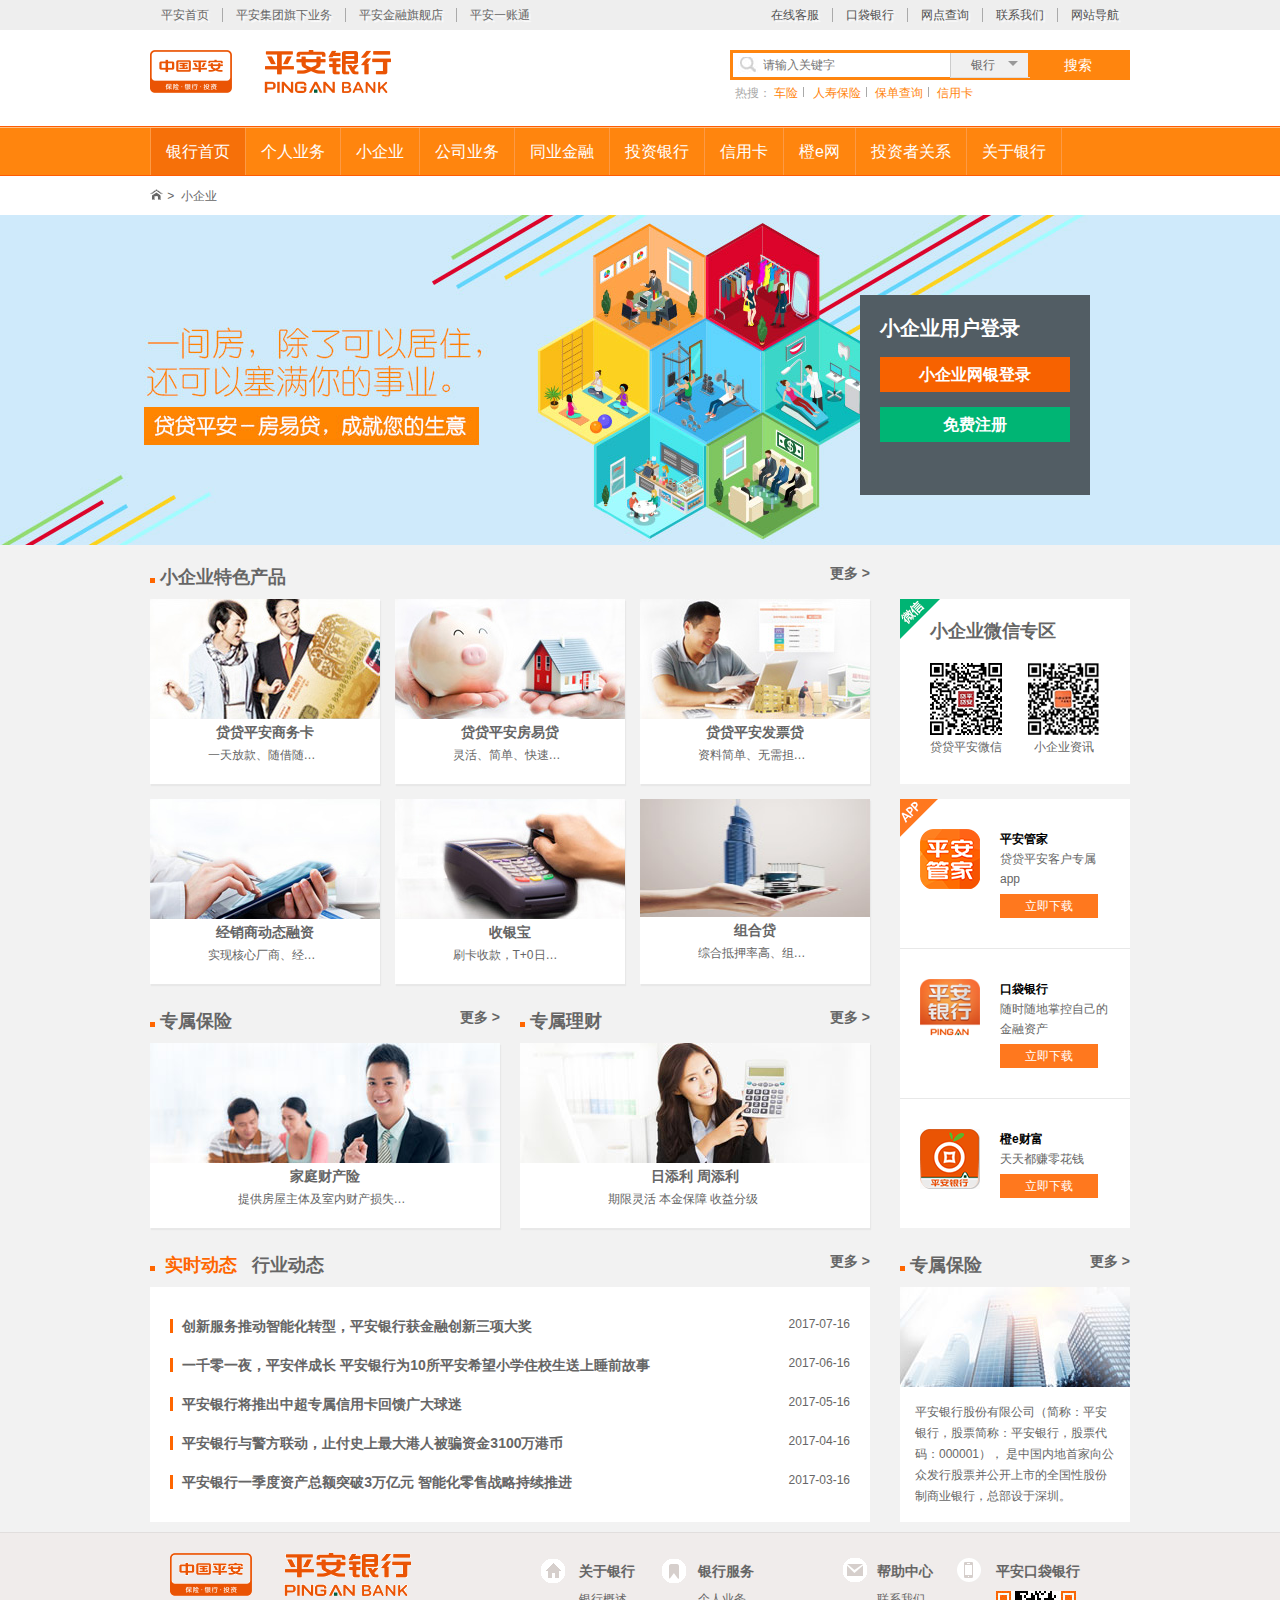
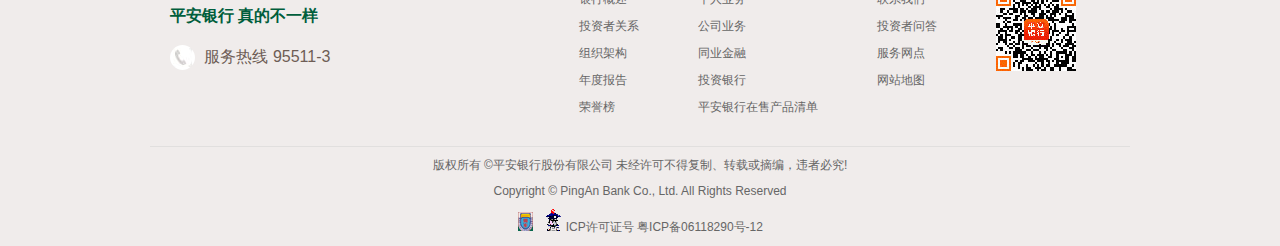
<file: peanuts.html>
<!DOCTYPE html>
<html>
<head lang="zh-cn">
    <meta charset="UTF-8">
    <title>小企业融资_小企业信用贷款_贷贷平安商务卡_平安银行</title>
    <link rel="shortcut  icon" type="image/x-icon" href="Images/favicon.ico" media="screen"  />
    <link rel="stylesheet" href="css/normalize.css">
    <link rel="stylesheet" href="css/common.css">
    <link rel="stylesheet" href="css/peanuts.css">
</head>
<body>
    <!--1、顶部集团网站链接-->
    <header id="top">
    <div id="top-main">
        <ul class="lf">
            <li>
                <a href="#">平安首页</a>
            </li>
            <li class="sub-cate-box active">
                <b></b>
                <a href="#">平安集团旗下业务</a>
                <!--子分类内容弹出框-->
                <div id="classify" >
                    <!--保险业务-->
                    <div class="insurance lf">
                        <p>保险业务</p>
                        <ul>
                            <li>
                                <a href="#">平安人寿保险</a>
                            </li>
                            <li>
                                <a href="#">平安财产保险</a>
                            </li>
                            <li>
                                <a href="#">平安养老保险</a>
                            </li>
                            <li>
                                <a href="#">平安健康保险</a>
                            </li>
                            <li>
                                <a href="#">平安保证保险</a>
                            </li>
                        </ul>
                    </div>
                    <!--银行业务-->
                    <div class="bank lf">
                        <p>银行业务</p>
                        <ul>
                            <li>
                                <a href="#">个人业务</a>
                            </li>
                            <li>
                                <a href="#">安盈理财</a>
                            </li>
                            <li>
                                <a href="#">公司业务</a>
                            </li>
                            <li>
                                <a href="#">平安信用卡</a>
                            </li>
                        </ul>
                    </div>
                    <!--投资业务-->
                    <div class="investment lf">
                        <p>投资业务</p>
                        <ul>
                            <li>
                                <a href="#">平安证券</a>
                            </li>
                            <li>
                                <a href="#">平安信托</a>
                            </li>
                            <li>
                                <a href="#">平安期货</a>
                            </li>
                            <li>
                                <a href="#">平安罗素</a>
                            </li>
                            <li>
                                <a href="#">平安不动产</a>
                            </li>
                            <li>
                                <a href="#">平安大华基金</a>
                            </li>
                            <li>
                                <a href="#">平安资产管理</a>
                            </li>
                            <li>
                                <a href="#">平安证券（香港）</a>
                            </li>
                            <li>
                                <a href="#">金融资产商品交易所</a>
                            </li>
                            <li>
                                <a href="#">平安资产管理香港</a>
                            </li>
                        </ul>
                    </div>
                </div>
            </li>
            <li>
                <b></b>
                <a href="#">平安金融旗舰店</a>
            </li>
            <li class="yzt active">
                <b></b>
                <a href="#">平安一账通</a>
                <!--弹出框-->
                <ul>
                    <li>
                        <a href="#">平安产品及账户服务</a>
                    </li>
                    <li>
                        <a href="#">金融超市</a>
                    </li>
                    <li>
                        <a href="#">金融管家</a>
                    </li>
                    <li>
                        <a href="#">投资理财</a>
                    </li>
                    <li>
                        <a href="#">会员俱乐部</a>
                    </li>
                </ul>
            </li>
        </ul>
        <ul class="rt">
            <li class="online active">
                <s></s>
                <a href="#">在线客服</a>
                <!--弹出框-->
                <ul>
                    <li>
                        <a href="#">个人客户</a>
                    </li>
                    <li>
                        <a href="#">公司客户</a>
                    </li>
                </ul>
            </li>
            <li>
                <b></b>
                <a href="#">口袋银行</a>
            </li>
            <li>
                <b></b>
                <a href="#">网点查询</a>
            </li>
            <li>
                <b></b>
                <a href="#">联系我们</a>
            </li>
            <li>
                <b></b>
                <a href="#">网站导航</a>
            </li>
        </ul>
        <div class="clear"></div>
    </div>
    </header>
    <!--2、LOGO和搜索框-->
    <div id="logo">
    <div id="search-box" class="rt">
        <div>
            <input type="text" placeholder="请输入关键字"/>
            <div class="bank-box">
                <span>银行</span>
                <b></b>
                <ul>
                    <li>
                        <a href="#">全部</a>
                    </li>
                    <li>
                        <a href="#">保险</a>
                    </li>
                    <li>
                        <a href="#">银行</a>
                    </li>
                    <li>
                        <a href="#">投资</a>
                    </li>
                </ul>
            </div>
            <button>搜索</button>
        </div>
        <p>
            <span>热搜：</span>
            <a href="#">车险<i></i></a>
            <a href="#">人寿保险<i></i></a>
            <a href="#">保单查询<i></i></a>
            <a href="#">信用卡</a>
        </p>
    </div>
    <a href="#">
        <img src="Images/payh_logo.png" />
    </a>
    </div>
    <!--3、导航栏-->
    <nav id="nav">
        <div>
            <ul id="cateBox">
                <li >
                    <a href="index.html" class="present">银行首页</a>
                </li>
                <li id="personage">
                    <a href="personage.html">个人业务</a>
                    <!--个人业务弹出框-->
                    <div class="common">
                        <ul class="common">
                            <li>电子银行</li>
                            <li>
                                <a href="#">一账通网银</a>
                            </li>
                            <li>
                                <a href="#">手机银行</a>
                            </li>
                            <li>
                                <a href="#">自助银行</a>
                            </li>
                            <li>
                                <a href="#">电话银行</a>
                            </li>
                            <li>
                                <a href="#">短信通</a>
                            </li>
                        </ul>
                        <ul class="common">
                            <li>投资理财</li>
                            <li>
                                <a href="#">理财频道<span>New</span></a>
                            </li>
                            <li>
                                <a href="#">基金智能定投</a>
                            </li>
                            <li>
                                <a href="#">理财产品</a>
                            </li>
                            <li>
                                <a href="#">理财产品公告</a>
                            </li>
                            <li>
                                <a href="#">聚财宝</a>
                            </li>
                            <li>
                                <a href="#">证券第三方存管</a>
                            </li>
                            <li>
                                <a href="#">B股银证转账</a>
                            </li>
                            <li>
                                <a href="#">聚金宝</a>
                            </li>
                            <li>
                                <a href="#">国债</a>
                            </li>
                            <li>
                                <a href="#">代理保险</a>
                            </li>
                            <li>
                                <a href="#">理财夜市</a>
                            </li>
                        </ul>
                        <ul class="common">
                            <li>个人贷款</li>
                            <li>
                                <a href="#">新一贷</a>
                            </li>
                            <li>
                                <a href="#">平安金领通</a>
                            </li>
                            <li>
                                <a href="#">平安薪易通</a>
                            </li>
                            <li>
                                <a href="#">一手房贷款</a>
                            </li>
                            <li>
                                <a href="#">二手房贷款</a>
                            </li>
                            <li>
                                <a href="#">购车贷款</a>
                            </li>
                            <li>
                                <a href="#">房产抵押消费</a>
                            </li>
                            <li>
                                <a href="#">房产特色产品</a>
                            </li>
                            <li>
                                <a href="#">个人小额消费贷款</a>
                            </li>
                        </ul>
                        <ul class="common">
                            <li>财富账户</li>
                            <li>
                                <a href="#">账户管理</a>
                            </li>
                            <li>
                                <a href="#">储蓄存款</a>
                            </li>
                            <li>
                                <a href="#">缴费e及支付结算</a>
                            </li>
                            <li>
                                <a href="#">平安“薪资管家”</a>
                            </li>
                            <li>
                                <a href="#">万里通</a>
                            </li>
                            <li>
                                <a href="#">保管箱</a>
                            </li>
                        </ul>
                        <ul class="common">
                            <li>私人银行</li>
                            <li>
                                <a href="#">关于我们</a>
                            </li>
                            <li>
                                <a href="#">投资产品</a>
                            </li>
                            <li>
                                <a href="#">尊享服务</a>
                            </li>
                            <li>
                                <a href="#">私人银行活动</a>
                            </li>
                            <li>
                                <a href="#">新闻资讯</a>
                            </li>
                            <li>
                                <a href="#">聚焦私行</a>
                            </li>
                        </ul>
                        <ul class="last common">
                            <li>出国e家</li>
                            <li>
                                <a href="#">开心旅行</a>
                            </li>
                            <li>
                                <a href="#">安心留学</a>
                            </li>
                            <li>
                                <a href="#">省心投资</a>
                            </li>
                            <li>
                                <a href="#">贴心置业</a>
                            </li>
                            <li>
                                <a href="#">放心医疗</a>
                            </li>
                        </ul>
                        <div class="clear"></div>
                    </div>
                </li>
                <!--小企业弹出框-->
                <li id="peanuts">
                    <a href="peanuts.html">小企业</a>
                    <div class="common">
                        <ul class="common">
                            <li>简介</li>
                            <li>
                                <a href="#">品牌故事</a>
                            </li>
                        </ul>
                        <ul class="common">
                            <li>产品系列</li>
                            <li>
                                <a href="#">融资产品</a>
                            </li>
                            <li>
                                <a href="#">结算产品</a>
                            </li>
                            <li>
                                <a href="#">卡系列产品</a>
                            </li>
                        </ul>
                        <ul class="last common">
                            <li>客户服务</li>
                            <li>
                                <a href="#">常见问题</a>
                            </li>
                            <li>
                                <a href="#">投诉建议</a>
                            </li>
                            <li>
                                <a href="#">联系我们</a>
                            </li>
                        </ul>
                    </div>
                </li>
                <!--公司业务弹出框-->
                <li id="company">
                    <a href="comp-busi.html">公司业务</a>
                    <div class="common">
                        <ul class="common">
                            <li>
                                <a href="#">橙e网</a>
                            </li>
                            <li>
                                <a href="#">存款业务</a>
                            </li>
                            <li>
                                <a href="#">结算业务</a>
                            </li>
                            <li>
                                <a href="#">贷款业务</a>
                            </li>
                            <li>
                                <a href="#">国际业务</a>
                            </li>
                            <li>
                                <a href="#">离岸业务</a>
                            </li>
                            <li>
                                <a href="#">公司理财</a>
                            </li>
                            <li>
                                <a href="#">现金管理</a>
                            </li>
                            <li>
                                <a href="#">贸易融资</a>
                            </li>
                            <li>
                                <a href="#">网络金融</a>
                            </li>
                            <li>
                                <a href="#">线上供应链金融</a>
                            </li>
                        </ul>
                    </div>
                </li>
                <!--同业金融弹出框-->
                <li id="financial">
                    <a href="trade-finance.html">同业金融</a>
                    <div class="common">
                        <ul class="common">
                            <li>特色业务</li>
                            <li>
                                <a href="#">债务业务</a>
                            </li>
                            <li>
                                <a href="#">外汇业务</a>
                            </li>
                            <li>
                                <a href="#">理财业务</a>
                            </li>
                            <li>
                                <a href="#">同业理财</a>
                            </li>
                            <li>
                                <a href="#">平安聚金宝</a>
                            </li>
                            <li>
                                <a href="#">黄金租赁</a>
                            </li>
                        </ul>
                        <ul class="common">
                            <li>银行类同业机构</li>
                            <li>
                                <a href="#">外资银行</a>
                            </li>
                            <li>
                                <a href="#">地方性银行信用社</a>
                            </li>
                            <li>
                                <a href="#">政策性全国性股份制银行</a>
                            </li>
                        </ul>
                        <ul class="common">
                            <li>非银行类同业机构</li>
                            <li>
                                <a href="#">财务公司</a>
                            </li>
                            <li>
                                <a href="#">信托公司</a>
                            </li>
                            <li>
                                <a href="#">证券公司</a>
                            </li>
                            <li>
                                <a href="#">基金公司</a>
                            </li>
                        </ul>
                        <ul class="last common">
                            <li>承销与发行业务</li>
                            <li>
                                <a href="#">记账式国债 政策性金融债承分销</a>
                            </li>
                            <li>
                                <a href="#">债券融资工具承销与发行</a>
                            </li>
                        </ul>
                    </div>
                </li>
                <!--投资银行弹出框-->
                <li id="investment-bank">
                    <a href="investment-bank.html">投资银行</a>
                    <div class="common">
                        <ul class="common">
                            <li>
                                <a href="#">“金橙财富”投资型产品</a>
                            </li>
                            <li>
                                <a href="#">“金橙财富”融资型产品</a>
                            </li>
                            <li>
                                <a href="#">“金橙管家”资产托管服务</a>
                            </li>
                            <li>
                                <a href="#">金橙俱乐部</a>
                            </li>
                        </ul>
                    </div>
                </li>
                <!--信用卡弹出框-->
                <li id="credit-card">
                    <a href="creditcard.html">信用卡</a>
                    <div class="common">
                        <ul class="common">
                            <li>
                                <a href="#">在线申请信用卡</a>
                            </li>
                            <li>
                                <a href="#">信用卡产品</a>
                            </li>
                            <li>
                                <a href="#">信用卡商城</a>
                            </li>
                            <li>
                                <a href="#">优惠快讯</a>
                            </li>
                            <li>
                                <a href="#">特惠商户</a>
                            </li>
                            <li>
                                <a href="#">积分奖励</a>
                            </li>
                        </ul>
                    </div>
                </li>
                <!--橙e网弹出框-->
                <li id="cheng-e">
                    <a href="chengewang.html">橙e网</a>
                    <div class="common">
                        <ul class="common">
                            <li>
                                <a href="#">生意管家</a>
                            </li>
                            <li>
                                <a href="#">橙e融资</a>
                            </li>
                            <li>
                                <a href="#">橙e付</a>
                            </li>
                            <li>
                                <a href="#">橙e财富</a>
                            </li>
                        </ul>
                    </div>
                </li>
                <!--投资者关系弹出框-->
                <li id="investor-relation">
                    <a href="investor-relations.html">投资者关系</a>
                    <div class="common">
                        <ul class="common">
                            <li>
                                <a href="#">公司概览</a>
                            </li>
                            <li>
                                <a href="#">股本信息</a>
                            </li>
                            <li>
                                <a href="#">财务摘要</a>
                            </li>
                            <li>
                                <a href="#">最新公告及新闻</a>
                            </li>
                            <li>
                                <a href="#">公司推荐</a>
                            </li>
                            <li>
                                <a href="#">荣誉榜</a>
                            </li>
                            <li>
                                <a href="#">公司治理</a>
                            </li>
                            <li>
                                <a href="#">监管资本</a>
                            </li>
                            <li>
                                <a href="#">投资者管理年历</a>
                            </li>
                            <li>
                                <a href="#">投资者问答</a>
                            </li>
                            <li>
                                <a href="#">监管资本</a>
                            </li>
                            <li>
                                <a href="#">联系我们</a>
                            </li>
                            <li>
                                <a href="#">中国平安投资者关系</a>
                            </li>
                        </ul>
                    </div>
                </li>
                <!--关于银行弹出框-->
                <li id="about-bank">
                    <a href="aboutBank.html">关于银行</a>
                    <div class="common">
                        <ul class="common">
                            <li>
                                <a href="#">组织架构</a>
                            </li>
                            <li>
                                <a href="#">年度报告</a>
                            </li>
                            <li>
                                <a href="#">社会责任</a>
                            </li>
                            <li>
                                <a href="#">荣誉榜</a>
                            </li>
                            <li>
                                <a href="#">银行新闻</a>
                            </li>
                            <li>
                                <a href="#">联系我们</a>
                            </li>
                        </ul>
                    </div>
                </li>
            </ul>
        </div>
    </nav>
    <section id="main">
        <!--1、面包屑导航-->
        <div id="breadcrumb">
            <a href="#"></a>
            <span>&gt;&nbsp;&nbsp;小企业</span>
        </div>
        <!--2、中间banner-->
        <div id="banner">
            <a href="#"></a>
            <ul id="login">
                <li>小企业用户登录</li>
                <li><a href="#">小企业网银登录</a></li>
                <li><a href="#">免费注册</a></li>
            </ul>
        </div>
        <div id="footcontainer">
            <div id="container">
                <!--小企业特色产品、实时动态、行业动态 -->
                <div id="product-introduce" class="public">
                    <p>
                        <span><s></s>小企业特色产品</span>
                        <a href="#">更多 &gt;</a>
                    </p>
                    <dl>
                        <dt>
                            <a href="#">
                                <img src="Images/peanuts/ddk.jpg"/>
                            </a>
                        </dt>
                        <dd><a href="#">贷贷平安商务卡</a></dd>
                        <dd><a href="#">一天放款、随借随还、贷款额度灵活配置</a></dd>
                    </dl>
                    <dl>
                        <dt>
                            <a href="#">
                                <img src="Images/peanuts/fyd.jpg"/>
                            </a>
                        </dt>
                        <dd><a href="#">贷贷平安房易贷</a></dd>
                        <dd><a href="#">灵活、简单、快速、方便</a></dd>
                    </dl>
                    <dl>
                        <dt>
                            <a href="#">
                                <img src="Images/peanuts/scd.jpg" />
                            </a>
                        </dt>
                        <dd><a href="#">贷贷平安发票贷</a></dd>
                        <dd><a href="#">资料简单、无需担保、随借随还</a></dd>
                    </dl>
                    <dl>
                        <dt>
                            <a href="#">
                                <img src="Images/peanuts/jdrz.jpg"/>
                            </a>
                        </dt>
                        <dd><a href="#">经销商动态融资</a></dd>
                        <dd><a href="#">实现核心厂商、经销商和银行的“三赢”</a></dd>
                    </dl>
                    <dl>
                        <dt>
                            <a href="#">
                                <img src="Images/peanuts/syb.jpg"/>
                            </a>
                        </dt>
                        <dd><a href="#">收银宝</a></dd>
                        <dd><a href="#">刷卡收款，T+0日到账</a></dd>
                    </dl>
                    <dl>
                        <dt>
                            <a href="#">
                                <img src="Images/peanuts/zhd.jpg" width="230" height="118"/>
                            </a>
                        </dt>
                        <dd><a href="#">组合贷</a></dd>
                        <dd><a href="#">综合抵押率高、组合灵活</a></dd>
                    </dl>
                    <!--专属产品-->
                    <div id="product" class="public">
                        <p>
                            <span><s></s>专属保险</span>
                            <a href="#">更多 &gt;</a>
                        </p>
                        <dl>
                            <dt>
                                <a href="#">
                                    <img src="Images/peanuts/zhuanshu_img1.jpg"/>
                                </a>
                            </dt>
                            <dd><a href="#">家庭财产险</a></dd>
                            <dd><a href="#">提供房屋主体及室内财产损失等多项保障</a></dd>
                        </dl>
                    </div>
                    <!--专属理财-->
                    <div id="money" class="public">
                        <p>
                            <span><s></s>专属理财</span>
                            <a href="#">更多 &gt;</a>
                        </p>
                        <dl>
                            <dt>
                                <a href="#">
                                    <img src="Images/peanuts/licai_img1.jpg"/>
                                </a>
                            </dt>
                            <dd><a href="#">日添利 周添利</a></dd>
                            <dd><a href="#">期限灵活 本金保障 收益分级</a></dd>
                        </dl>
                    </div>
                    <!--行业动态、实时动态-->
                    <div id="industry-trends" class="public">
                        <p>
                            <span>
                                <s></s>
                                <a href="#shishi" class="active">实时动态</a>&nbsp;&nbsp;
                                <a href="#hangye">行业动态</a>
                            </span>
                            <a href="#">更多 &gt;</a>
                        </p>
                        <div id="conment">
                            <ul id="shishi">
                                <li>
                                    <div>
                                        <b></b>
                                        <a href="#">创新服务推动智能化转型，平安银行获金融创新三项大奖</a>
                                    </div>
                                    <span>2017-07-16</span>
                                </li>
                                <li>
                                    <div>
                                        <b></b>
                                        <a href="#">一千零一夜，平安伴成长 平安银行为10所平安希望小学住校生送上睡前故事</a>
                                    </div>
                                    <span>2017-06-16</span>
                                </li>
                                <li>
                                    <div>
                                        <b></b>
                                        <a href="#">平安银行将推出中超专属信用卡回馈广大球迷</a>
                                    </div>
                                    <span>2017-05-16</span>
                                </li>
                                <li>
                                    <div>
                                        <b></b>
                                        <a href="#">平安银行与警方联动，止付史上最大港人被骗资金3100万港币</a>
                                    </div>
                                    <span>2017-04-16</span>
                                </li>
                                <li>
                                    <div>
                                        <b></b>
                                        <a href="#">平安银行一季度资产总额突破3万亿元 智能化零售战略持续推进</a>
                                    </div>
                                    <span>2017-03-16</span>
                                </li>
                            </ul>
                            <ul id="hangye">
                                <li>
                                    <div>
                                        <b></b>
                                        <a href="#">周小川力陈进一步扩大金融业开放：不开放纵容低标准</a>
                                    </div>
                                    <span>2017-07-16</span>
                                </li>
                                <li>
                                    <div>
                                        <b></b>
                                        <a href="#">三部委：网贷平台一律暂停校园贷</a>
                                    </div>
                                    <span>2017-06-16</span>
                                </li>
                                <li>
                                    <div>
                                        <b></b>
                                        <a href="#">郭树清：原则上不允许上浮扶贫贷款利率</a>
                                    </div>
                                    <span>2017-05-16</span>
                                </li>
                                <li>
                                    <div>
                                        <b></b>
                                        <a href="#">郭树清：原则上不允许上浮扶贫贷款利率</a>
                                    </div>
                                    <span>2017-04-16</span>
                                </li>
                                <li>
                                    <div>
                                        <b></b>
                                        <a href="#">人民日报：中国经济被“唱空” 不是“真空”</a>
                                    </div>
                                    <span>2017-03-16</span>
                                </li>
                            </ul>
                        </div>
                    </div>
                </div>
                <!--二维码 app-->
                <div id="wx-app">
                    <div class="vx">
                        <h2>小企业微信专区</h2>
                        <dl class="lf">
                            <dt><img src="Images/peanuts/weixin_img01.jpg" /></dt>
                            <dd>贷贷平安微信</dd>
                        </dl>
                        <dl class="rt">
                            <dt><img src="Images/peanuts/weixin_img02.jpg" /></dt>
                            <dd>小企业资讯</dd>
                        </dl>
                        <div class="clear"></div>
                    </div>
                    <div id="app" >
                        <div class="app">
                            <p>
                                <img src="Images/peanuts/app_img01.gif" />
                            </p>
                            <ul>
                                <li><b>平安管家</b></li>
                                <li>贷贷平安客户专属app</li>
                                <li><a href="#">立即下载</a></li>
                            </ul>
                        </div>
                        <div class="app">
                            <p>
                                <img src="Images/peanuts/app_img02.gif" width="60px" />
                            </p>
                            <ul>
                                <li><b>口袋银行</b></li>
                                <li>随时随地掌控自己的金融资产</li>
                                <li><a href="#">立即下载</a></li>
                            </ul>
                        </div>
                        <div class="app">
                            <p>
                                <img src="Images/peanuts/app_img03.gif" />
                            </p>
                            <ul>
                                <li><b>橙e财富</b></li>
                                <li>天天都赚零花钱</li>
                                <li><a href="#">立即下载</a></li>
                            </ul>
                        </div>
                    </div>
                    <!--品牌故事-->
                    <div id="story" class="public">
                        <p>
                            <span><s></s>专属保险</span>
                            <a href="#">更多 &gt;</a>
                        </p>
                        <a href="#">
                            <img src="Images/peanuts/story_img1.jpg"/>
                        </a>
                        <div>
                            <a href="#">平安银行股份有限公司（简称：平安银行，股票简称：平安银行，股票代码：000001），
                                是中国内地首家向公众发行股票并公开上市的全国性股份制商业银行，总部设于深圳。
                            </a>
                        </div>
                    </div>
                </div>
            </div>
        </div>
    </section>
    <!--7、底部关于银行、银行服务-->
    <footer id="service">
        <div id="bank-service">
            <div id="foot-logo" class="lf">
                <p>
                    <img src="Images/payh_logo.png" />
                </p>
                <h3>平安银行 真的不一样</h3>
                <div>
                    <a href="#">
                        <s></s>
                        服务热线 95511-3
                    </a>
                </div>
            </div>
            <div id="foot-help" class="rt">
                <!--关于银行-->
                <div>
                    <p>
                        <s></s>
                    </p>
                    <ul>
                        <li>
                            <b>关于银行</b>
                        </li>
                        <li>
                            <a href="#">银行概述</a>
                        </li>
                        <li>
                            <a href="#">投资者关系</a>
                        </li>
                        <li>
                            <a href="#">组织架构</a>
                        </li>
                        <li>
                            <a href="#">年度报告</a>
                        </li>
                        <li>
                            <a href="#">荣誉榜</a>
                        </li>
                    </ul>
                </div>
                <!--银行服务-->
                <div>
                    <p>
                        <s></s>
                    </p>
                    <ul>
                        <li>
                            <b>银行服务</b>
                        </li>
                        <li>
                            <a href="#">个人业务</a>
                        </li>
                        <li>
                            <a href="#">公司业务</a>
                        </li>
                        <li>
                            <a href="#">同业金融</a>
                        </li>
                        <li>
                            <a href="#">投资银行</a>
                        </li>
                        <li>
                            <a href="#">平安银行在售产品清单</a>
                        </li>
                    </ul>
                </div>
                <!--帮助中心-->
                <div>
                    <p>
                        <s></s>
                    </p>
                    <ul>
                        <li>
                            <b>帮助中心</b>
                        </li>
                        <li>
                            <a href="#">联系我们</a>
                        </li>
                        <li>
                            <a href="#">投资者问答</a>
                        </li>
                        <li>
                            <a href="#">服务网点</a>
                        </li>
                        <li>
                            <a href="#">网站地图</a>
                        </li>
                    </ul>
                </div>
                <!--平安口袋银行-->
                <div>
                    <p>
                        <s></s>
                    </p>
                    <ul>
                        <li>
                            <b>平安口袋银行</b>
                        </li>
                        <li>
                            <img src="Images/payh.jpg" />
                        </li>
                    </ul>
                </div>
            </div>
            <div class="clear"></div>
        </div>
    </footer>
    <!--8、底部版权-->
    <footer id="copyright">
        <div>
            <p>版权所有 &copy;平安银行股份有限公司 未经许可不得复制、转载或摘编，违者必究!</p>
            <p>Copyright &copy; PingAn Bank Co., Ltd. All Rights Reserved</p>
            <p>
                <s></s>
                <b></b>
                ICP许可证号 粤ICP备06118290号-12
            </p>
        </div>
    </footer>
    <script src="js/pa-index.js"></script>
    <script src="js/peanuts.js"></script>
</body>
</html>
</file>
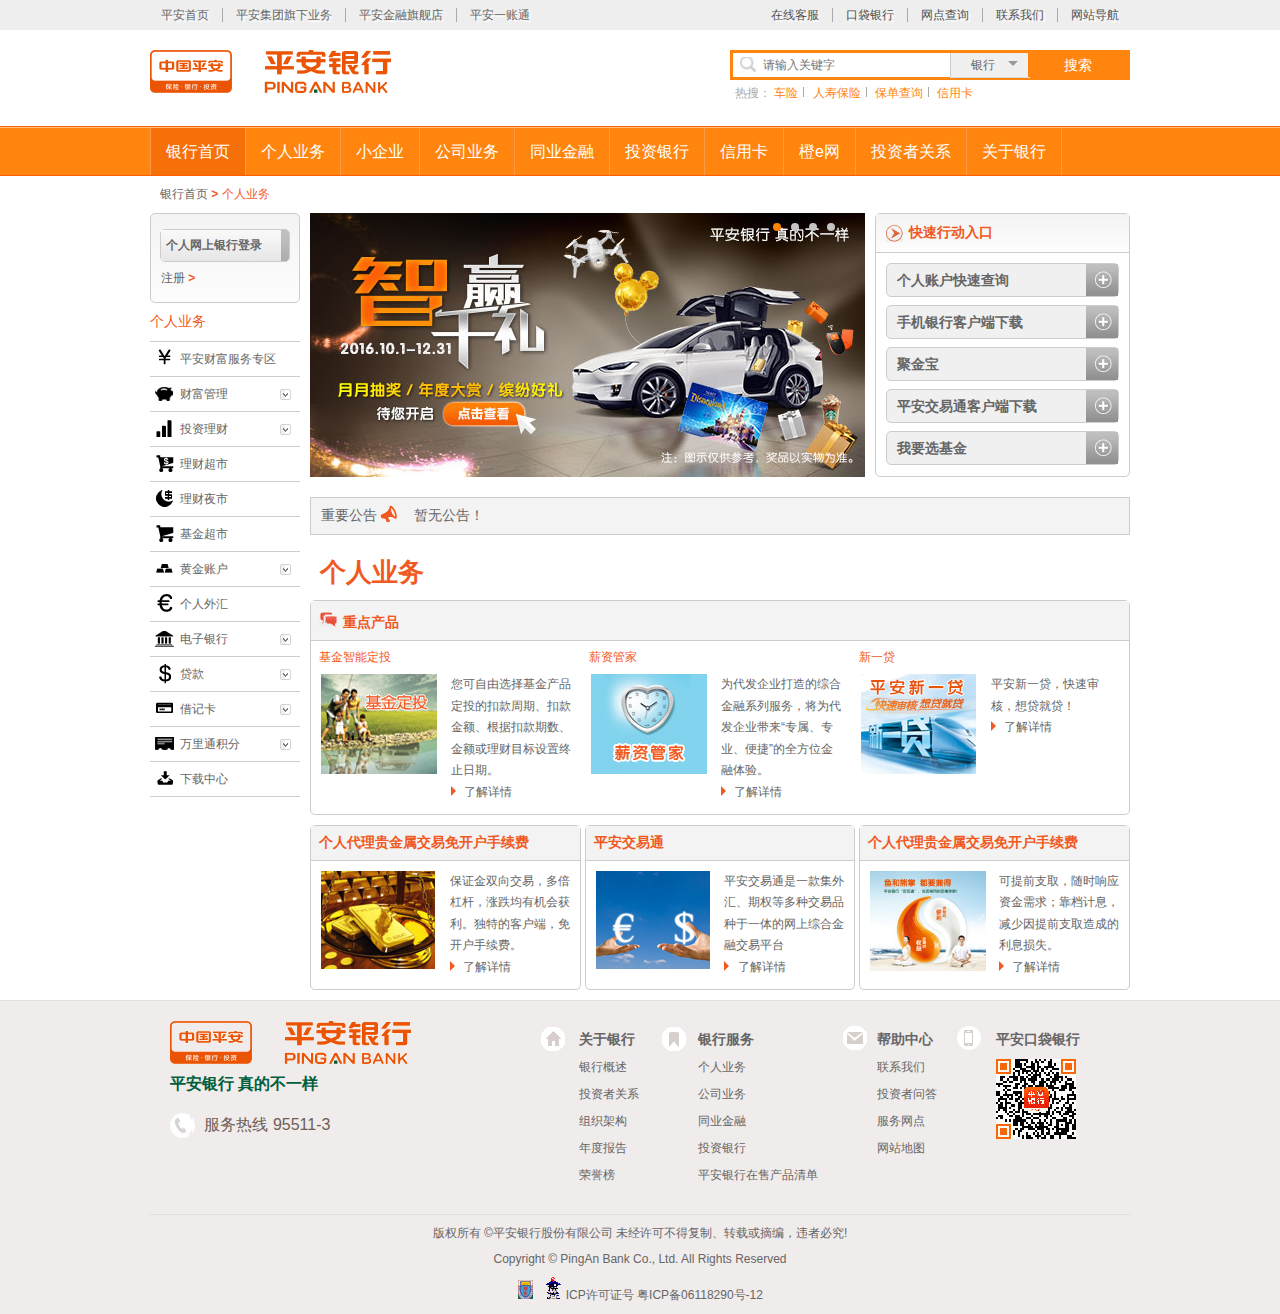
<file: personage.html>
<!DOCTYPE html>
<html>
<head lang="zh-cn">
    <meta charset="UTF-8">
    <title>平安银行个人业务中心_个人储蓄_活期_定期_存款_贷款_平安银行</title>
    <link rel="shortcut  icon" type="image/x-icon" href="Images/favicon.ico" media="screen"  />
    <link rel="stylesheet" href="css/normalize.css">
    <link rel="stylesheet" href="css/common.css">
    <link rel="stylesheet" href="css/personage.css">
</head>
<body>
    <!--1、顶部集团网站链接-->
    <header id="top">
    <div id="top-main">
        <ul class="lf">
            <li>
                <a href="#">平安首页</a>
            </li>
            <li class="sub-cate-box active">
                <b></b>
                <a href="#">平安集团旗下业务</a>
                <!--子分类内容弹出框-->
                <div id="classify" >
                    <!--保险业务-->
                    <div class="insurance lf">
                        <p>保险业务</p>
                        <ul>
                            <li>
                                <a href="#">平安人寿保险</a>
                            </li>
                            <li>
                                <a href="#">平安财产保险</a>
                            </li>
                            <li>
                                <a href="#">平安养老保险</a>
                            </li>
                            <li>
                                <a href="#">平安健康保险</a>
                            </li>
                            <li>
                                <a href="#">平安保证保险</a>
                            </li>
                        </ul>
                    </div>
                    <!--银行业务-->
                    <div class="bank lf">
                        <p>银行业务</p>
                        <ul>
                            <li>
                                <a href="#">个人业务</a>
                            </li>
                            <li>
                                <a href="#">安盈理财</a>
                            </li>
                            <li>
                                <a href="#">公司业务</a>
                            </li>
                            <li>
                                <a href="#">平安信用卡</a>
                            </li>
                        </ul>
                    </div>
                    <!--投资业务-->
                    <div class="investment lf">
                        <p>投资业务</p>
                        <ul>
                            <li>
                                <a href="#">平安证券</a>
                            </li>
                            <li>
                                <a href="#">平安信托</a>
                            </li>
                            <li>
                                <a href="#">平安期货</a>
                            </li>
                            <li>
                                <a href="#">平安罗素</a>
                            </li>
                            <li>
                                <a href="#">平安不动产</a>
                            </li>
                            <li>
                                <a href="#">平安大华基金</a>
                            </li>
                            <li>
                                <a href="#">平安资产管理</a>
                            </li>
                            <li>
                                <a href="#">平安证券（香港）</a>
                            </li>
                            <li>
                                <a href="#">金融资产商品交易所</a>
                            </li>
                            <li>
                                <a href="#">平安资产管理香港</a>
                            </li>
                        </ul>
                    </div>
                </div>
            </li>
            <li>
                <b></b>
                <a href="#">平安金融旗舰店</a>
            </li>
            <li class="yzt active">
                <b></b>
                <a href="#">平安一账通</a>
                <!--弹出框-->
                <ul>
                    <li>
                        <a href="#">平安产品及账户服务</a>
                    </li>
                    <li>
                        <a href="#">金融超市</a>
                    </li>
                    <li>
                        <a href="#">金融管家</a>
                    </li>
                    <li>
                        <a href="#">投资理财</a>
                    </li>
                    <li>
                        <a href="#">会员俱乐部</a>
                    </li>
                </ul>
            </li>
        </ul>
        <ul class="rt">
            <li class="online active">
                <s></s>
                <a href="#">在线客服</a>
                <!--弹出框-->
                <ul>
                    <li>
                        <a href="#">个人客户</a>
                    </li>
                    <li>
                        <a href="#">公司客户</a>
                    </li>
                </ul>
            </li>
            <li>
                <b></b>
                <a href="#">口袋银行</a>
            </li>
            <li>
                <b></b>
                <a href="#">网点查询</a>
            </li>
            <li>
                <b></b>
                <a href="#">联系我们</a>
            </li>
            <li>
                <b></b>
                <a href="#">网站导航</a>
            </li>
        </ul>
        <div class="clear"></div>
    </div>
    </header>
    <!--2、LOGO和搜索框-->
    <div id="logo">
    <div id="search-box" class="rt">
        <div>
            <input type="text" placeholder="请输入关键字"/>
            <div class="bank-box">
                <span>银行</span>
                <b></b>
                <ul>
                    <li>
                        <a href="#">全部</a>
                    </li>
                    <li>
                        <a href="#">保险</a>
                    </li>
                    <li>
                        <a href="#">银行</a>
                    </li>
                    <li>
                        <a href="#">投资</a>
                    </li>
                </ul>
            </div>
            <button>搜索</button>
        </div>
        <p>
            <span>热搜：</span>
            <a href="#">车险<i></i></a>
            <a href="#">人寿保险<i></i></a>
            <a href="#">保单查询<i></i></a>
            <a href="#">信用卡</a>
        </p>
    </div>
    <a href="#">
        <img src="Images/payh_logo.png" />
    </a>
</div>
    <!--3、导航栏-->
    <nav id="nav">
        <div>
            <ul id="cateBox">
                <li >
                    <a href="index.html" class="present">银行首页</a>
                </li>
                <li id="personage">
                    <a href="personage.html">个人业务</a>
                    <!--个人业务弹出框-->
                    <div class="common">
                        <ul class="common">
                            <li>电子银行</li>
                            <li>
                                <a href="#">一账通网银</a>
                            </li>
                            <li>
                                <a href="#">手机银行</a>
                            </li>
                            <li>
                                <a href="#">自助银行</a>
                            </li>
                            <li>
                                <a href="#">电话银行</a>
                            </li>
                            <li>
                                <a href="#">短信通</a>
                            </li>
                        </ul>
                        <ul class="common">
                            <li>投资理财</li>
                            <li>
                                <a href="#">理财频道<span>New</span></a>
                            </li>
                            <li>
                                <a href="#">基金智能定投</a>
                            </li>
                            <li>
                                <a href="#">理财产品</a>
                            </li>
                            <li>
                                <a href="#">理财产品公告</a>
                            </li>
                            <li>
                                <a href="#">聚财宝</a>
                            </li>
                            <li>
                                <a href="#">证券第三方存管</a>
                            </li>
                            <li>
                                <a href="#">B股银证转账</a>
                            </li>
                            <li>
                                <a href="#">聚金宝</a>
                            </li>
                            <li>
                                <a href="#">国债</a>
                            </li>
                            <li>
                                <a href="#">代理保险</a>
                            </li>
                            <li>
                                <a href="#">理财夜市</a>
                            </li>
                        </ul>
                        <ul class="common">
                            <li>个人贷款</li>
                            <li>
                                <a href="#">新一贷</a>
                            </li>
                            <li>
                                <a href="#">平安金领通</a>
                            </li>
                            <li>
                                <a href="#">平安薪易通</a>
                            </li>
                            <li>
                                <a href="#">一手房贷款</a>
                            </li>
                            <li>
                                <a href="#">二手房贷款</a>
                            </li>
                            <li>
                                <a href="#">购车贷款</a>
                            </li>
                            <li>
                                <a href="#">房产抵押消费</a>
                            </li>
                            <li>
                                <a href="#">房产特色产品</a>
                            </li>
                            <li>
                                <a href="#">个人小额消费贷款</a>
                            </li>
                        </ul>
                        <ul class="common">
                            <li>财富账户</li>
                            <li>
                                <a href="#">账户管理</a>
                            </li>
                            <li>
                                <a href="#">储蓄存款</a>
                            </li>
                            <li>
                                <a href="#">缴费e及支付结算</a>
                            </li>
                            <li>
                                <a href="#">平安“薪资管家”</a>
                            </li>
                            <li>
                                <a href="#">万里通</a>
                            </li>
                            <li>
                                <a href="#">保管箱</a>
                            </li>
                        </ul>
                        <ul class="common">
                            <li>私人银行</li>
                            <li>
                                <a href="#">关于我们</a>
                            </li>
                            <li>
                                <a href="#">投资产品</a>
                            </li>
                            <li>
                                <a href="#">尊享服务</a>
                            </li>
                            <li>
                                <a href="#">私人银行活动</a>
                            </li>
                            <li>
                                <a href="#">新闻资讯</a>
                            </li>
                            <li>
                                <a href="#">聚焦私行</a>
                            </li>
                        </ul>
                        <ul class="last common">
                            <li>出国e家</li>
                            <li>
                                <a href="#">开心旅行</a>
                            </li>
                            <li>
                                <a href="#">安心留学</a>
                            </li>
                            <li>
                                <a href="#">省心投资</a>
                            </li>
                            <li>
                                <a href="#">贴心置业</a>
                            </li>
                            <li>
                                <a href="#">放心医疗</a>
                            </li>
                        </ul>
                        <div class="clear"></div>
                    </div>
                </li>
                <!--小企业弹出框-->
                <li id="peanuts">
                    <a href="peanuts.html">小企业</a>
                    <div class="common">
                        <ul class="common">
                            <li>简介</li>
                            <li>
                                <a href="#">品牌故事</a>
                            </li>
                        </ul>
                        <ul class="common">
                            <li>产品系列</li>
                            <li>
                                <a href="#">融资产品</a>
                            </li>
                            <li>
                                <a href="#">结算产品</a>
                            </li>
                            <li>
                                <a href="#">卡系列产品</a>
                            </li>
                        </ul>
                        <ul class="last common">
                            <li>客户服务</li>
                            <li>
                                <a href="#">常见问题</a>
                            </li>
                            <li>
                                <a href="#">投诉建议</a>
                            </li>
                            <li>
                                <a href="#">联系我们</a>
                            </li>
                        </ul>
                    </div>
                </li>
                <!--公司业务弹出框-->
                <li id="company">
                    <a href="comp-busi.html">公司业务</a>
                    <div class="common">
                        <ul class="common">
                            <li>
                                <a href="#">橙e网</a>
                            </li>
                            <li>
                                <a href="#">存款业务</a>
                            </li>
                            <li>
                                <a href="#">结算业务</a>
                            </li>
                            <li>
                                <a href="#">贷款业务</a>
                            </li>
                            <li>
                                <a href="#">国际业务</a>
                            </li>
                            <li>
                                <a href="#">离岸业务</a>
                            </li>
                            <li>
                                <a href="#">公司理财</a>
                            </li>
                            <li>
                                <a href="#">现金管理</a>
                            </li>
                            <li>
                                <a href="#">贸易融资</a>
                            </li>
                            <li>
                                <a href="#">网络金融</a>
                            </li>
                            <li>
                                <a href="#">线上供应链金融</a>
                            </li>
                        </ul>
                    </div>
                </li>
                <!--同业金融弹出框-->
                <li id="financial">
                    <a href="trade-finance.html">同业金融</a>
                    <div class="common">
                        <ul class="common">
                            <li>特色业务</li>
                            <li>
                                <a href="#">债务业务</a>
                            </li>
                            <li>
                                <a href="#">外汇业务</a>
                            </li>
                            <li>
                                <a href="#">理财业务</a>
                            </li>
                            <li>
                                <a href="#">同业理财</a>
                            </li>
                            <li>
                                <a href="#">平安聚金宝</a>
                            </li>
                            <li>
                                <a href="#">黄金租赁</a>
                            </li>
                        </ul>
                        <ul class="common">
                            <li>银行类同业机构</li>
                            <li>
                                <a href="#">外资银行</a>
                            </li>
                            <li>
                                <a href="#">地方性银行信用社</a>
                            </li>
                            <li>
                                <a href="#">政策性全国性股份制银行</a>
                            </li>
                        </ul>
                        <ul class="common">
                            <li>非银行类同业机构</li>
                            <li>
                                <a href="#">财务公司</a>
                            </li>
                            <li>
                                <a href="#">信托公司</a>
                            </li>
                            <li>
                                <a href="#">证券公司</a>
                            </li>
                            <li>
                                <a href="#">基金公司</a>
                            </li>
                        </ul>
                        <ul class="last common">
                            <li>承销与发行业务</li>
                            <li>
                                <a href="#">记账式国债 政策性金融债承分销</a>
                            </li>
                            <li>
                                <a href="#">债券融资工具承销与发行</a>
                            </li>
                        </ul>
                    </div>
                </li>
                <!--投资银行弹出框-->
                <li id="investment-bank">
                    <a href="investment-bank.html">投资银行</a>
                    <div class="common">
                        <ul class="common">
                            <li>
                                <a href="#">“金橙财富”投资型产品</a>
                            </li>
                            <li>
                                <a href="#">“金橙财富”融资型产品</a>
                            </li>
                            <li>
                                <a href="#">“金橙管家”资产托管服务</a>
                            </li>
                            <li>
                                <a href="#">金橙俱乐部</a>
                            </li>
                        </ul>
                    </div>
                </li>
                <!--信用卡弹出框-->
                <li id="credit-card">
                    <a href="creditcard.html">信用卡</a>
                    <div class="common">
                        <ul class="common">
                            <li>
                                <a href="#">在线申请信用卡</a>
                            </li>
                            <li>
                                <a href="#">信用卡产品</a>
                            </li>
                            <li>
                                <a href="#">信用卡商城</a>
                            </li>
                            <li>
                                <a href="#">优惠快讯</a>
                            </li>
                            <li>
                                <a href="#">特惠商户</a>
                            </li>
                            <li>
                                <a href="#">积分奖励</a>
                            </li>
                        </ul>
                    </div>
                </li>
                <!--橙e网弹出框-->
                <li id="cheng-e">
                    <a href="chengewang.html">橙e网</a>
                    <div class="common">
                        <ul class="common">
                            <li>
                                <a href="#">生意管家</a>
                            </li>
                            <li>
                                <a href="#">橙e融资</a>
                            </li>
                            <li>
                                <a href="#">橙e付</a>
                            </li>
                            <li>
                                <a href="#">橙e财富</a>
                            </li>
                        </ul>
                    </div>
                </li>
                <!--投资者关系弹出框-->
                <li id="investor-relation">
                    <a href="investor-relations.html">投资者关系</a>
                    <div class="common">
                        <ul class="common">
                            <li>
                                <a href="#">公司概览</a>
                            </li>
                            <li>
                                <a href="#">股本信息</a>
                            </li>
                            <li>
                                <a href="#">财务摘要</a>
                            </li>
                            <li>
                                <a href="#">最新公告及新闻</a>
                            </li>
                            <li>
                                <a href="#">公司推荐</a>
                            </li>
                            <li>
                                <a href="#">荣誉榜</a>
                            </li>
                            <li>
                                <a href="#">公司治理</a>
                            </li>
                            <li>
                                <a href="#">监管资本</a>
                            </li>
                            <li>
                                <a href="#">投资者管理年历</a>
                            </li>
                            <li>
                                <a href="#">投资者问答</a>
                            </li>
                            <li>
                                <a href="#">监管资本</a>
                            </li>
                            <li>
                                <a href="#">联系我们</a>
                            </li>
                            <li>
                                <a href="#">中国平安投资者关系</a>
                            </li>
                        </ul>
                    </div>
                </li>
                <!--关于银行弹出框-->
                <li id="about-bank">
                    <a href="aboutBank.html">关于银行</a>
                    <div class="common">
                        <ul class="common">
                            <li>
                                <a href="#">组织架构</a>
                            </li>
                            <li>
                                <a href="#">年度报告</a>
                            </li>
                            <li>
                                <a href="#">社会责任</a>
                            </li>
                            <li>
                                <a href="#">荣誉榜</a>
                            </li>
                            <li>
                                <a href="#">银行新闻</a>
                            </li>
                            <li>
                                <a href="#">联系我们</a>
                            </li>
                        </ul>
                    </div>
                </li>
            </ul>
        </div>
    </nav>
    <!--页面主体-->
    <section id="main">
        <!--1、面包屑导航-->
        <div id="breadcrumb">
            <a href="#">银行首页</a>
            <span><b>&gt;</b> 个人业务</span>
        </div>
        <!--2、页面主体内容-->
        <div id="main-content">
            <!--左侧菜单栏-->
            <aside id="lf-content" class="lf">
                <!--个人网银登录-->
                <div class="login">
                    <a href="#">
                        <div>个人网上银行登录</div>
                    </a>
                    <p>
                        <a href="#">注册</a>
                        <b>&gt;</b>
                    </p>
                </div>
                <!--个人业务分类列表-->
                <p>个人业务</p>
                <ul id="cate-box">
                    <li class="open">
                        <a href="#">
                            <s></s>
                            <span>平安财富服务专区</span>
                        </a>
                    </li>
                    <li>
                        <a href="#">
                            <s></s>
                            <span>财富管理</span>
                            <b></b>
                        </a>
                        <ul>
                            <li>
                                <a href="#"><i></i>平安“薪资管家”</a>
                            </li>
                            <li>
                                <a href="#"><i></i>账户管理</a>
                            </li>
                            <li>
                                <a href="#"><i></i>存款</a>
                            </li>
                            <li>
                                <a href="#"><i></i>缴费e及支付结算</a>
                            </li>
                            <li>
                                <a href="#"><i></i>平安橙子</a>
                            </li>
                            <li>
                                <a href="#"><i></i>保管箱</a>
                            </li>
                            <li>
                                <a href="#"><i></i>个人大额存单</a>
                            </li>
                            <li>
                                <a href="#"><i></i>定活通</a>
                            </li>
                        </ul>
                    </li>
                    <li>
                        <a href="#">
                            <s></s>
                            <span>投资理财</span>
                            <b></b>
                        </a>
                        <ul>
                            <li>
                                <a href="#"><i></i>理财产品</a>
                            </li>
                            <li>
                                <a href="#"><i></i>基金智能定投</a>
                            </li>
                            <li>
                                <a href="#"><i></i>聚财宝</a>
                            </li>
                            <li>
                                <a href="#"><i></i>证券第三方存管</a>
                            </li>
                            <li>
                                <a href="#"><i></i>国债</a>
                            </li>
                            <li>
                                <a href="#"><i></i>代理保险</a>
                            </li>
                            <li>
                                <a href="#"><i></i>B股银证转账</a>
                            </li>
                            <li>
                                <a href="#"><i></i>平安银行指数</a>
                            </li>
                        </ul>
                    </li>
                    <li>
                        <a href="#">
                            <s></s>
                            <span>理财超市</span>
                        </a>
                    </li>
                    <li>
                        <a href="#">
                            <s></s>
                            <span>理财夜市</span>
                        </a>
                    </li>
                    <li>
                        <a href="#">
                            <s></s>
                            <span>基金超市</span>
                        </a>
                    </li>
                    <li>
                        <a href="#">
                            <s></s>
                            <span>黄金账户</span>
                            <b></b>
                        </a>
                        <ul>
                            <li>
                                <a href="#"><i></i>黄金账户业务</a>
                            </li>
                            <li>
                                <a href="#"><i></i>平安金实物金</a>
                            </li>
                            <li>
                                <a href="#"><i></i>个人贵金属交易</a>
                            </li>
                            <li>
                                <a href="#"><i></i>黄金频道</a>
                            </li>
                        </ul>
                    </li>
                    <li>
                        <a href="#">
                            <s></s>
                            <span>个人外汇</span>
                        </a>
                    </li>
                    <li>
                        <a href="#">
                            <s></s>
                            <span>电子银行</span>
                            <b></b>
                        </a>
                        <ul>
                            <li>
                                <a href="#"><i></i>一账通网银服务</a>
                            </li>
                            <li>
                                <a href="#"><i></i>电话银行</a>
                            </li>
                            <li>
                                <a href="#"><i></i>自助银行</a>
                            </li>
                            <li>
                                <a href="#"><i></i>短信通</a>
                            </li>
                            <li>
                                <a href="#"><i></i>手机银行</a>
                            </li>
                        </ul>
                    </li>
                    <li>
                        <a href="#">
                            <s></s>
                            <span>贷款</span>
                            <b></b>
                        </a>
                        <ul>
                            <li>
                                <a href="#"><i></i>新一贷</a>
                            </li>
                            <li>
                                <a href="#"><i></i>购车贷款</a>
                            </li>
                            <li>
                                <a href="#"><i></i>汽车抵押贷款</a>
                            </li>
                            <li>
                                <a href="#"><i></i>平安金领通</a>
                            </li>
                            <li>
                                <a href="#"><i></i>手平安薪易通</a>
                            </li>
                            <li>
                                <a href="#"><i></i>一手房贷款</a>
                            </li>
                            <li>
                                <a href="#"><i></i>二手房贷款</a>
                            </li>
                            <li>
                                <a href="#"><i></i>房产抵押消费</a>
                            </li>
                            <li>
                                <a href="#"><i></i>房贷特色产品</a>
                            </li>
                            <li>
                                <a href="#"><i></i>个人小额消费贷款</a>
                            </li>
                        </ul>
                    </li>
                    <li>
                        <a href="#">
                            <s></s>
                            <span>借记卡</span>
                            <b></b>
                        </a>
                        <ul>
                            <li>
                                <a href="#"><i></i>网上申请</a>
                            </li>
                            <li>
                                <a href="#"><i></i>平安普卡</a>
                            </li>
                            <li>
                                <a href="#"><i></i>平安金卡</a>
                            </li>
                            <li>
                                <a href="#"><i></i>平安白金卡</a>
                            </li>
                            <li>
                                <a href="#"><i></i>平安钻石卡</a>
                            </li>
                        </ul>
                    </li>
                    <li>
                        <a href="#">
                            <s></s>
                            <span>万里通积分</span>
                            <b></b>
                        </a>
                        <ul>
                            <li>
                                <a href="#"><i></i>积分介绍</a>
                            </li>
                            <li>
                                <a href="#"><i></i>积分获取</a>
                            </li>
                            <li>
                                <a href="#"><i></i>积分兑换</a>
                            </li>
                            <li>
                                <a href="#"><i></i>积分互通</a>
                            </li>
                            <li>
                                <a href="#"><i></i>优惠活动</a>
                            </li>
                        </ul>
                    </li>
                    <li>
                        <a href="#">
                            <s></s>
                            <span>下载中心</span>
                        </a>
                    </li>
                </ul>
            </aside>
            <!--右侧banner等主体内容-->
            <div id="rt-conment" class="lf">
                <!--广告轮播和右侧登录-->
                <div class="adv">
                    <div id="banner">
                        <!--广告轮播-->
                        <div class="wrap" id="wrap">
                            <ul id="pic">
                                <li><a href="#"><img src="Images/personage/BAOXINGLI4551477534931425.jpg" /></a></li>
                                <li><a href="#"><img src="Images/personage/BAOXINGLI4551474514540873.jpg" /></a></li>
                                <li><a href="#"><img src="Images/personage/BAOXINGLI4551474514581721.jpg" /></a></li>
                                <li><a href="#"><img src="Images/personage/WUZEE3491480381993874.jpg" /></a></li>
                            </ul>
                        </div>
                        <ul id="list">
                            <li class="active"></li>
                            <li></li>
                            <li></li>
                            <li></li>
                        </ul>
                    </div>
                    <!--右侧登录-->
                    <div id="rt-login">
                        <p>
                            <s></s>
                            <span>快速行动入口</span>
                        </p>
                        <ul class="fast-login">
                            <li>
                                <a href="#">
                                    <span>个人账户快速查询</span>
                                    <div><b></b></div>
                                </a>
                            </li>
                            <li>
                                <a href="#">
                                    <span>手机银行客户端下载</span>
                                    <div><b></b></div>
                                </a>
                            </li>
                            <li>
                                <a href="#">
                                    <span>聚金宝</span>
                                    <div><b></b></div>
                                </a>
                            </li>
                            <li>
                                <a href="#">
                                    <span>平安交易通客户端下载</span>
                                    <div><b></b></div>
                                </a>
                            </li>
                            <li>
                                <a href="#">
                                    <span>我要选基金</span>
                                    <div><b></b></div>
                                </a>
                            </li>
                        </ul>
                    </div>
                </div>
                <!--重要公告-->
                <div id="important-notice">
                    <span>重要公告</span>
                    <s></s>
                    <span>暂无公告！</span>
                </div>
                <!--个人业务-->
                <div id="personal-business">
                    <p>个人业务</p>
                    <div id="important-productor" class="same">
                        <p class="common">
                            <s></s>
                            <b>重点产品</b>
                        </p>
                        <div class="container">
                            <div>
                                <p>基金智能定投</p>
                                <div>
                                    <p class="lf"><img src="Images/personage/e24c88786d054c11bacaf4d0c62c4daf.jpg" /></p>
                                    <span class="rt">
                                        您可自由选择基金产品定投的扣款周期、扣款金额、根据扣款期数、金额或理财目标设置终止日期。<br/>
                                        <i></i>
                                        <a href="#">了解详情</a>
                                    </span>
                                   <div class="clear"></div>
                                </div>
                            </div>
                            <div>
                                <p>薪资管家</p>
                                <div>
                                    <p class="lf"><img src="Images/personage/1383f5d0a4ea4131b6edb969bc3ae13e.jpg" /></p>
                                    <span class="rt">
                                        为代发企业打造的综合金融系列服务，将为代发企业带来“专属、专业、便捷”的全方位金融体验。<br/>
                                        <i></i>
                                        <a href="#">了解详情</a>
                                    </span>
                                    <div class="clear"></div>
                                </div>
                            </div>
                            <div>
                                <p>新一贷</p>
                                <div>
                                    <p class="lf"><img src="Images/personage/xinyidai.jpg" /></p>
                                    <span class="rt">
                                        平安新一贷，快速审核，想贷就贷！<br/>
                                        <i></i>
                                        <a href="#">了解详情</a>
                                    </span>
                                    <div class="clear"></div>
                                </div>
                            </div>
                        </div>
                    </div>
                    <div id="other-productor" class="container">
                        <div class="same">
                            <p class="common">
                                <b>个人代理贵金属交易免开户手续费</b>
                            </p>
                            <div>
                                <p class="lf"><img src="Images/personage/17b3dd66295847159ae10884b6c290c9.jpg" /></p>
                                <span class="rt">
                                    保证金双向交易，多倍杠杆，涨跌均有机会获利。独特的客户端，免开户手续费。<br/>
                                    <i></i>
                                    <a href="#">了解详情</a>
                                </span>
                                <div class="clear"></div>
                            </div>
                        </div>
                        <div class="same">
                            <p class="common">
                                <b>平安交易通</b>
                            </p>
                            <div>
                                <p class="lf"><img src="Images/personage/a0a4166d67e44050a63ce335bed527be.jpg" /></p>
                                <span class="rt">
                                    平安交易通是一款集外汇、期权等多种交易品种于一体的网上综合金融交易平台<br/>
                                    <i></i>
                                    <a href="#">了解详情</a>
                                </span>
                                <div class="clear"></div>
                            </div>
                        </div>
                        <div class="same">
                            <p class="common">
                                <b>个人代理贵金属交易免开户手续费</b>
                            </p>
                            <div>
                                <p class="lf"><img src="Images/personage/dinghuotong.jpg" /></p>
                                <span class="rt">
                                    可提前支取，随时响应资金需求；靠档计息，减少因提前支取造成的利息损失。<br/>
                                    <i></i>
                                    <a href="#">了解详情</a>
                                </span>
                                <div class="clear"></div>
                            </div>
                        </div>
                    </div>
                </div>
            </div>
            <div class="clear"></div>
        </div>
    </section>
    <!--7、底部关于银行、银行服务-->
    <footer id="service">
        <div id="bank-service">
            <div id="foot-logo" class="lf">
                <p>
                    <img src="Images/payh_logo.png" />
                </p>
                <h3>平安银行 真的不一样</h3>
                <div>
                    <a href="#">
                        <s></s>
                        服务热线 95511-3
                    </a>
                </div>
            </div>
            <div id="foot-help" class="rt">
                <!--关于银行-->
                <div>
                    <p>
                        <s></s>
                    </p>
                    <ul>
                        <li>
                            <b>关于银行</b>
                        </li>
                        <li>
                            <a href="#">银行概述</a>
                        </li>
                        <li>
                            <a href="#">投资者关系</a>
                        </li>
                        <li>
                            <a href="#">组织架构</a>
                        </li>
                        <li>
                            <a href="#">年度报告</a>
                        </li>
                        <li>
                            <a href="#">荣誉榜</a>
                        </li>
                    </ul>
                </div>
                <!--银行服务-->
                <div>
                    <p>
                        <s></s>
                    </p>
                    <ul>
                        <li>
                            <b>银行服务</b>
                        </li>
                        <li>
                            <a href="#">个人业务</a>
                        </li>
                        <li>
                            <a href="#">公司业务</a>
                        </li>
                        <li>
                            <a href="#">同业金融</a>
                        </li>
                        <li>
                            <a href="#">投资银行</a>
                        </li>
                        <li>
                            <a href="#">平安银行在售产品清单</a>
                        </li>
                    </ul>
                </div>
                <!--帮助中心-->
                <div>
                    <p>
                        <s></s>
                    </p>
                    <ul>
                        <li>
                            <b>帮助中心</b>
                        </li>
                        <li>
                            <a href="#">联系我们</a>
                        </li>
                        <li>
                            <a href="#">投资者问答</a>
                        </li>
                        <li>
                            <a href="#">服务网点</a>
                        </li>
                        <li>
                            <a href="#">网站地图</a>
                        </li>
                    </ul>
                </div>
                <!--平安口袋银行-->
                <div>
                    <p>
                        <s></s>
                    </p>
                    <ul>
                        <li>
                            <b>平安口袋银行</b>
                        </li>
                        <li>
                            <img src="Images/payh.jpg" />
                        </li>
                    </ul>
                </div>
            </div>
            <div class="clear"></div>
        </div>
    </footer>
    <!--8、底部版权-->
    <footer id="copyright">
        <div>
            <p>版权所有 &copy;平安银行股份有限公司 未经许可不得复制、转载或摘编，违者必究!</p>
            <p>Copyright &copy; PingAn Bank Co., Ltd. All Rights Reserved</p>
            <p>
                <s></s>
                <b></b>
                ICP许可证号 粤ICP备06118290号-12
            </p>
        </div>
    </footer>
    <script src="js/pa-index.js"></script>
    <script src="js/personage.js"></script>
</body>
</html>
</file>
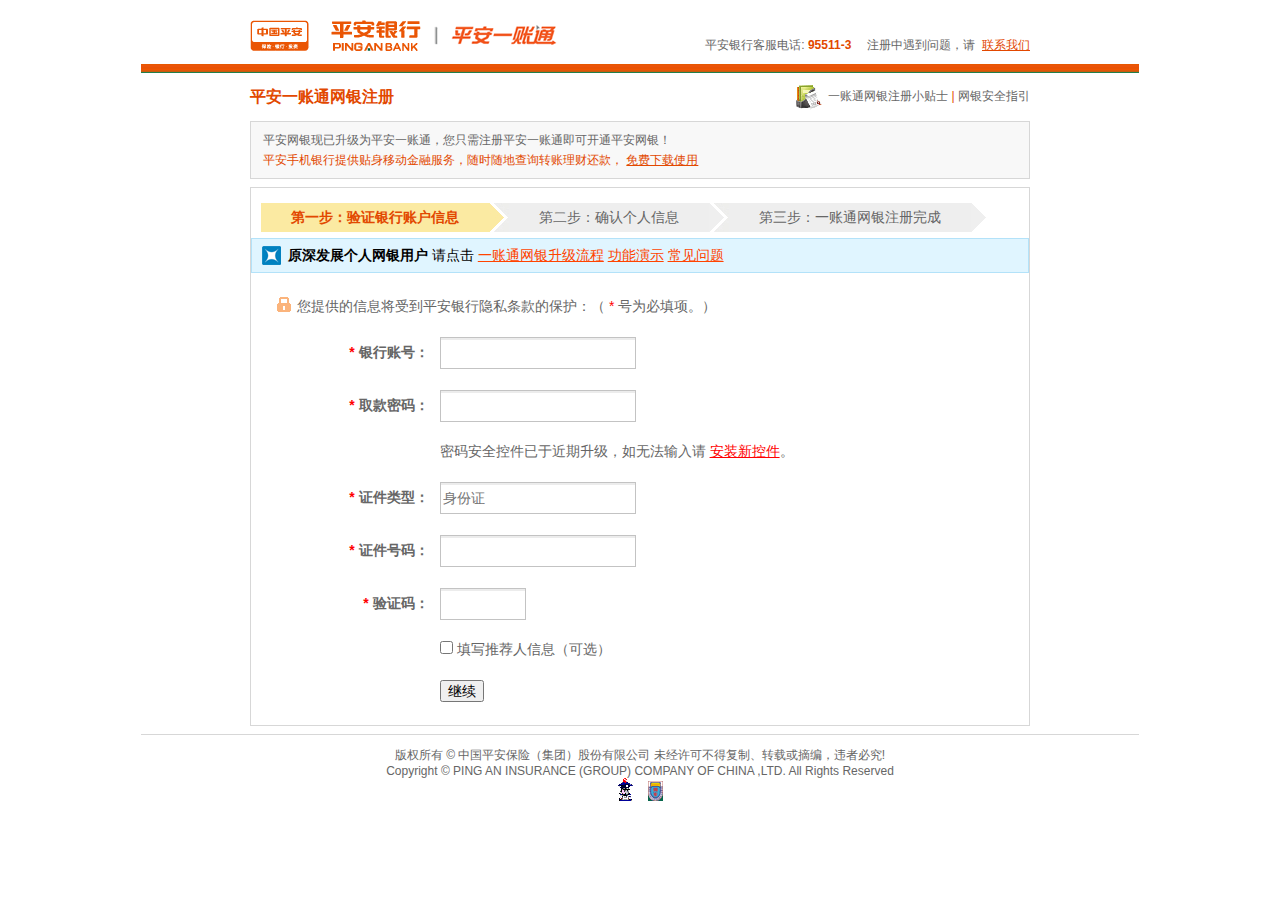
<file: register.html>
<!DOCTYPE html>
<html>
<head lang="zh-CN">
    <meta charset="UTF-8">
    <title>平安一账通网银注册</title>
    <link rel="shortcut  icon" type="image/x-icon" href="Images/favicon.ico" media="screen"  />
    <link rel="stylesheet" href="css/normalize.css">
    <link rel="stylesheet" href="css/common.css">
    <link rel="stylesheet" href="css/register.css"/>
</head>
<body>
    <!--头部logo-->
    <header id="top">
        <div id="logo">
            <div id="logoBank">
                <a href="index.html"></a>
            </div>
            <p>
                平安银行客服电话:
                <strong>95511-3</strong>
                <span>注册中遇到问题，请</span>
                <a href="#">联系我们</a>
            </p>
        </div>
    </header>
    <!--主体登录界面-->
    <section id="main">
        <div id="register">
            <h1>平安一账通网银注册</h1>
            <p>
                <a href="#">一账通网银注册小贴士</a>
                <span>|</span>
                <a href="#">网银安全指引</a>
            </p>
        </div>
        <div id="upgrade">
            <p>平安网银现已升级为平安一账通，您只需注册平安一账通即可开通平安网银！</p>
            <p>
                <span>平安手机银行提供贴身移动金融服务，随时随地查询转账理财还款，</span>
                <a href="#">免费下载使用</a>
            </p>
        </div>
        <div id="mainPart">
            <div class="c">
                <ul class="nav_reg">
                    <li class="focus">
                        第一步：验证银行账户信息
                        <div class="ps_rr"></div>
                        <div class="ps_r"></div>
                    </li>
                    <li>
                        第二步：确认个人信息
                        <div class="ps_ll"></div>
                        <div class="ps_rr"></div>
                        <div class="ps_l"></div>
                        <div class="ps_r"></div>
                    </li>
                    <li>
                        第三步：一账通网银注册完成
                        <div class="ps_ll"></div>
                        <div class="ps_rr"></div>
                        <div class="ps_l"></div>
                        <div class="ps_r"></div>
                    </li>
                </ul>
            </div>
            <div id="sdbTip" class="str_msg">
                <strong class="fazhan">原深发展个人网银用户</strong>
                <span>请点击</span>
                <a href="#">一账通网银升级流程</a>
                <a href="#">功能演示</a>
                <a href="#">常见问题</a>
            </div>
            <div id="form">
                <form action="">
                    <table cellspacing="1" cellpadding="0" border="0" class="ftable_a" width="100%">
                        <tr>
                            <td colspan="2">
                                <p>
                                    您提供的信息将受到平安银行隐私条款的保护：（
                                    <span class="red">*</span>
                                    号为必填项。）
                                </p>
                            </td>
                        </tr>
                        <tr>
                            <th width="22%">
                                <span class="red">*</span>
                                银行账号：
                            </th>
                            <td>
                                <input id="cardNo" name="cardNo" class="input num" type="text" maxlength="50"/>
                                <div id="m1" class="tip">
                                    <p  class="tips">平安借记卡、一账通卡，或存折账号</p>
                                    <div class="onerror">平安银行账号输入错误，请重新输入。</div>
                                </div>
                            </td>
                        </tr>
                        <tr>
                            <th>
                                <span class="red">*</span>
                                取款密码：
                            </th>
                            <td>
                                <input class="input" type="password"/>
                            </td>
                        </tr>
                        <tr>
                            <td></td>
                            <td>
                                密码安全控件已于近期升级，如无法输入请
                                <a href="#" class="red">安装新控件</a>。
                            </td>
                        </tr>
                        <tr>
                            <th>
                                <span class="red">*</span>
                                证件类型：
                            </th>
                            <td>
                                <input class="input" type="text" placeholder="身份证"/>
                            </td>
                        </tr>
                        <tr>
                            <th>
                                <span class="red">*</span>
                                证件号码：
                            </th>
                            <td>
                                <input class="input num" type="text"/>
                                <div id="m2" class="tip">
                                    <div class="onerror">请您输入证件号码。</div>
                                </div>
                            </td>
                        </tr>
                        <tr>
                            <th>
                                <span class="red">*</span>
                                验证码：
                            </th>
                            <td>
                                <input class="input num" type="text"/>
                                <div id="m3" class="tip">
                                    <div class="onerror">请您输入验证码。</div>
                                </div>
                            </td>
                        </tr>
                        <tr>
                            <td></td>
                            <td>
                                <input type="checkbox"/>
                                填写推荐人信息（可选）
                            </td>
                        </tr>
                        <tr>
                            <td></td>
                            <td>
                                <input type="submit" value="继续"/>
                            </td>
                        </tr>
                    </table>
                </form>
            </div>
        </div>
    </section>
    <!--底部版权-->
    <footer id="footer">
        <div>
            版权所有
            <span class="copyen">©</span>
            中国平安保险（集团）股份有限公司 未经许可不得复制、转载或摘编，违者必究!
        </div>
        <div class="copyen">
            Copyright © PING AN INSURANCE (GROUP) COMPANY OF CHINA ,LTD. All Rights Reserved
        </div>
        <div class="safe">
            <a href="#">
                <img src="Images/register/wang_jing.gif" alt=""/>
            </a>
            <a href="#">
                <img src="Images/register/ns-icon.gif" alt=""/>
            </a>
        </div>
    </footer>
    <script src="js/register.js"></script>
</body>
</html>
</file>
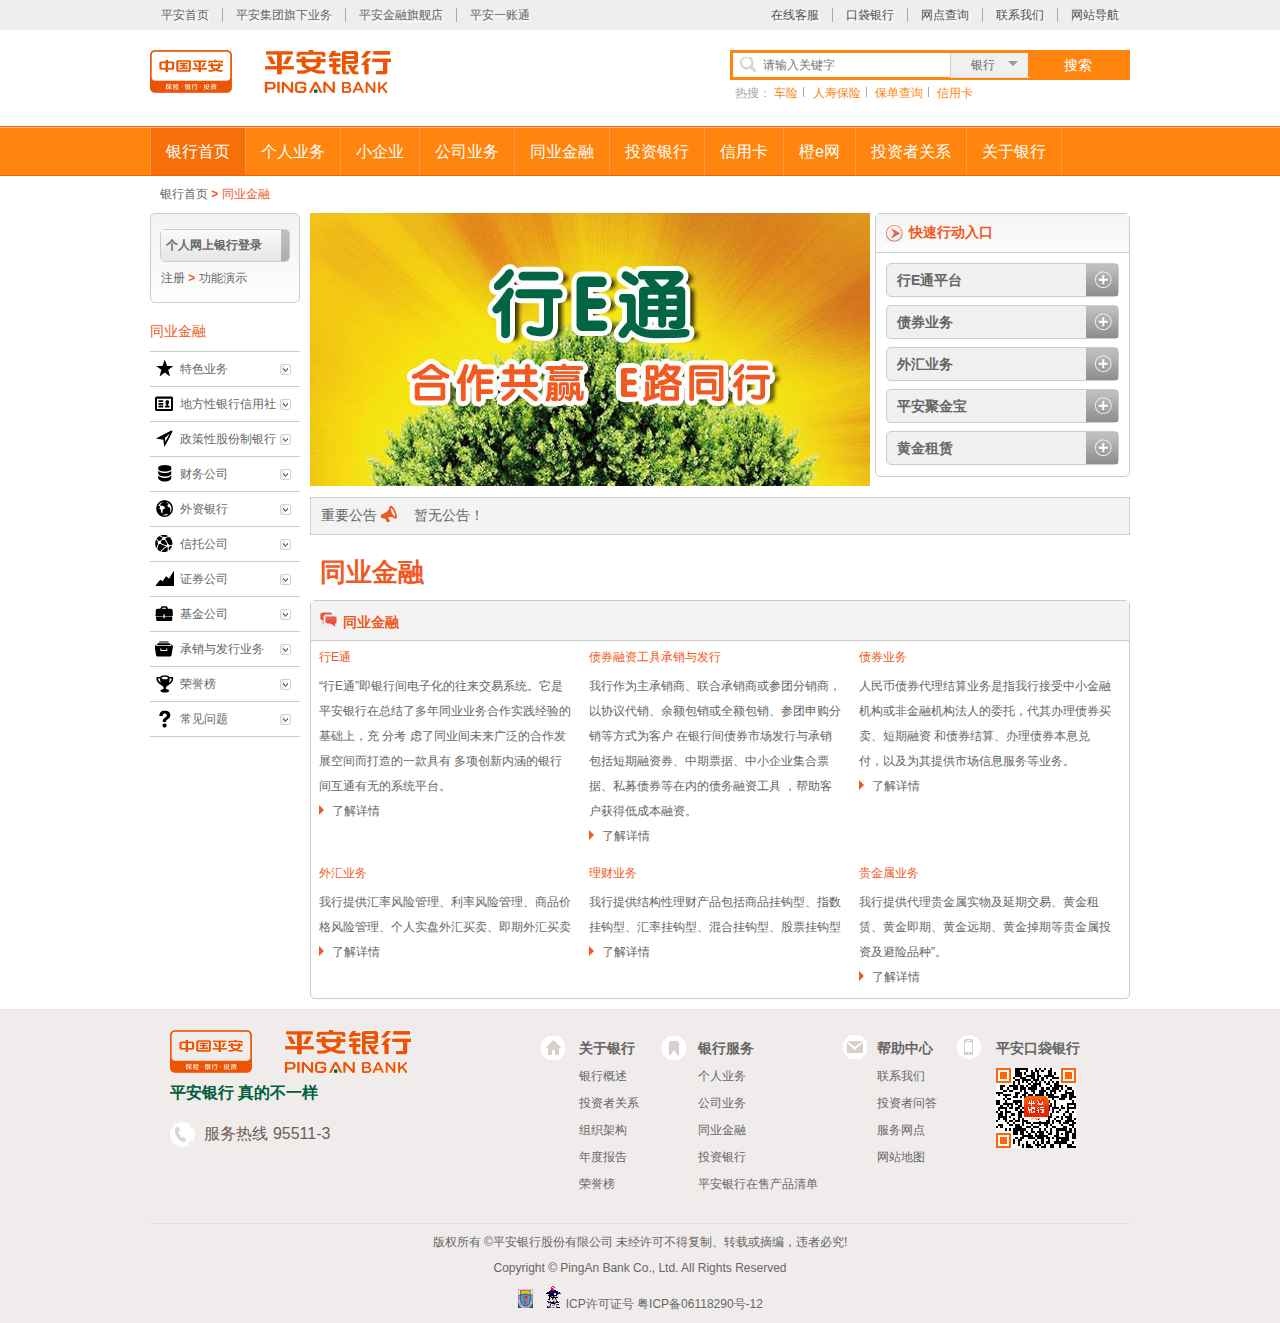
<file: trade-finance.html>
<!DOCTYPE html>
<html>
<head lang="zh-cn">
    <meta charset="UTF-8">
    <title>同业金融_平安银行</title>
    <link rel="stylesheet" href="css/normalize.css">
    <link rel="stylesheet" href="css/common.css">
    <link rel="stylesheet" href="css/personage.css">
    <link rel="stylesheet" href="css/comp-busi.css">
    <link rel="stylesheet" href="css/trade-finance.css"/>
</head>
<body>
    <!--1、顶部集团网站链接-->
    <header id="top">
    <div id="top-main">
        <ul class="lf">
            <li>
                <a href="#">平安首页</a>
            </li>
            <li class="sub-cate-box active">
                <b></b>
                <a href="#">平安集团旗下业务</a>
                <!--子分类内容弹出框-->
                <div id="classify" >
                    <!--保险业务-->
                    <div class="insurance lf">
                        <p>保险业务</p>
                        <ul>
                            <li>
                                <a href="#">平安人寿保险</a>
                            </li>
                            <li>
                                <a href="#">平安财产保险</a>
                            </li>
                            <li>
                                <a href="#">平安养老保险</a>
                            </li>
                            <li>
                                <a href="#">平安健康保险</a>
                            </li>
                            <li>
                                <a href="#">平安保证保险</a>
                            </li>
                        </ul>
                    </div>
                    <!--银行业务-->
                    <div class="bank lf">
                        <p>银行业务</p>
                        <ul>
                            <li>
                                <a href="#">个人业务</a>
                            </li>
                            <li>
                                <a href="#">安盈理财</a>
                            </li>
                            <li>
                                <a href="#">公司业务</a>
                            </li>
                            <li>
                                <a href="#">平安信用卡</a>
                            </li>
                        </ul>
                    </div>
                    <!--投资业务-->
                    <div class="investment lf">
                        <p>投资业务</p>
                        <ul>
                            <li>
                                <a href="#">平安证券</a>
                            </li>
                            <li>
                                <a href="#">平安信托</a>
                            </li>
                            <li>
                                <a href="#">平安期货</a>
                            </li>
                            <li>
                                <a href="#">平安罗素</a>
                            </li>
                            <li>
                                <a href="#">平安不动产</a>
                            </li>
                            <li>
                                <a href="#">平安大华基金</a>
                            </li>
                            <li>
                                <a href="#">平安资产管理</a>
                            </li>
                            <li>
                                <a href="#">平安证券（香港）</a>
                            </li>
                            <li>
                                <a href="#">金融资产商品交易所</a>
                            </li>
                            <li>
                                <a href="#">平安资产管理香港</a>
                            </li>
                        </ul>
                    </div>
                </div>
            </li>
            <li>
                <b></b>
                <a href="#">平安金融旗舰店</a>
            </li>
            <li class="yzt active">
                <b></b>
                <a href="#">平安一账通</a>
                <!--弹出框-->
                <ul>
                    <li>
                        <a href="#">平安产品及账户服务</a>
                    </li>
                    <li>
                        <a href="#">金融超市</a>
                    </li>
                    <li>
                        <a href="#">金融管家</a>
                    </li>
                    <li>
                        <a href="#">投资理财</a>
                    </li>
                    <li>
                        <a href="#">会员俱乐部</a>
                    </li>
                </ul>
            </li>
        </ul>
        <ul class="rt">
            <li class="online active">
                <s></s>
                <a href="#">在线客服</a>
                <!--弹出框-->
                <ul>
                    <li>
                        <a href="#">个人客户</a>
                    </li>
                    <li>
                        <a href="#">公司客户</a>
                    </li>
                </ul>
            </li>
            <li>
                <b></b>
                <a href="#">口袋银行</a>
            </li>
            <li>
                <b></b>
                <a href="#">网点查询</a>
            </li>
            <li>
                <b></b>
                <a href="#">联系我们</a>
            </li>
            <li>
                <b></b>
                <a href="#">网站导航</a>
            </li>
        </ul>
        <div class="clear"></div>
    </div>
    </header>
    <!--2、LOGO和搜索框-->
    <div id="logo">
    <div id="search-box" class="rt">
        <div>
            <input type="text" placeholder="请输入关键字"/>
            <div class="bank-box">
                <span>银行</span>
                <b></b>
                <ul>
                    <li>
                        <a href="#">全部</a>
                    </li>
                    <li>
                        <a href="#">保险</a>
                    </li>
                    <li>
                        <a href="#">银行</a>
                    </li>
                    <li>
                        <a href="#">投资</a>
                    </li>
                </ul>
            </div>
            <button>搜索</button>
        </div>
        <p>
            <span>热搜：</span>
            <a href="#">车险<i></i></a>
            <a href="#">人寿保险<i></i></a>
            <a href="#">保单查询<i></i></a>
            <a href="#">信用卡</a>
        </p>
    </div>
    <a href="#">
        <img src="Images/payh_logo.png" />
    </a>
    </div>
    <!--3、导航栏-->
    <nav id="nav">
        <div>
            <ul id="cateBox">
                <li >
                    <a href="index.html" class="present">银行首页</a>
                </li>
                <li id="personage">
                    <a href="personage.html">个人业务</a>
                    <!--个人业务弹出框-->
                    <div class="common">
                        <ul class="common">
                            <li>电子银行</li>
                            <li>
                                <a href="#">一账通网银</a>
                            </li>
                            <li>
                                <a href="#">手机银行</a>
                            </li>
                            <li>
                                <a href="#">自助银行</a>
                            </li>
                            <li>
                                <a href="#">电话银行</a>
                            </li>
                            <li>
                                <a href="#">短信通</a>
                            </li>
                        </ul>
                        <ul class="common">
                            <li>投资理财</li>
                            <li>
                                <a href="#">理财频道<span>New</span></a>
                            </li>
                            <li>
                                <a href="#">基金智能定投</a>
                            </li>
                            <li>
                                <a href="#">理财产品</a>
                            </li>
                            <li>
                                <a href="#">理财产品公告</a>
                            </li>
                            <li>
                                <a href="#">聚财宝</a>
                            </li>
                            <li>
                                <a href="#">证券第三方存管</a>
                            </li>
                            <li>
                                <a href="#">B股银证转账</a>
                            </li>
                            <li>
                                <a href="#">聚金宝</a>
                            </li>
                            <li>
                                <a href="#">国债</a>
                            </li>
                            <li>
                                <a href="#">代理保险</a>
                            </li>
                            <li>
                                <a href="#">理财夜市</a>
                            </li>
                        </ul>
                        <ul class="common">
                            <li>个人贷款</li>
                            <li>
                                <a href="#">新一贷</a>
                            </li>
                            <li>
                                <a href="#">平安金领通</a>
                            </li>
                            <li>
                                <a href="#">平安薪易通</a>
                            </li>
                            <li>
                                <a href="#">一手房贷款</a>
                            </li>
                            <li>
                                <a href="#">二手房贷款</a>
                            </li>
                            <li>
                                <a href="#">购车贷款</a>
                            </li>
                            <li>
                                <a href="#">房产抵押消费</a>
                            </li>
                            <li>
                                <a href="#">房产特色产品</a>
                            </li>
                            <li>
                                <a href="#">个人小额消费贷款</a>
                            </li>
                        </ul>
                        <ul class="common">
                            <li>财富账户</li>
                            <li>
                                <a href="#">账户管理</a>
                            </li>
                            <li>
                                <a href="#">储蓄存款</a>
                            </li>
                            <li>
                                <a href="#">缴费e及支付结算</a>
                            </li>
                            <li>
                                <a href="#">平安“薪资管家”</a>
                            </li>
                            <li>
                                <a href="#">万里通</a>
                            </li>
                            <li>
                                <a href="#">保管箱</a>
                            </li>
                        </ul>
                        <ul class="common">
                            <li>私人银行</li>
                            <li>
                                <a href="#">关于我们</a>
                            </li>
                            <li>
                                <a href="#">投资产品</a>
                            </li>
                            <li>
                                <a href="#">尊享服务</a>
                            </li>
                            <li>
                                <a href="#">私人银行活动</a>
                            </li>
                            <li>
                                <a href="#">新闻资讯</a>
                            </li>
                            <li>
                                <a href="#">聚焦私行</a>
                            </li>
                        </ul>
                        <ul class="last common">
                            <li>出国e家</li>
                            <li>
                                <a href="#">开心旅行</a>
                            </li>
                            <li>
                                <a href="#">安心留学</a>
                            </li>
                            <li>
                                <a href="#">省心投资</a>
                            </li>
                            <li>
                                <a href="#">贴心置业</a>
                            </li>
                            <li>
                                <a href="#">放心医疗</a>
                            </li>
                        </ul>
                        <div class="clear"></div>
                    </div>
                </li>
                <!--小企业弹出框-->
                <li id="peanuts">
                    <a href="peanuts.html">小企业</a>
                    <div class="common">
                        <ul class="common">
                            <li>简介</li>
                            <li>
                                <a href="#">品牌故事</a>
                            </li>
                        </ul>
                        <ul class="common">
                            <li>产品系列</li>
                            <li>
                                <a href="#">融资产品</a>
                            </li>
                            <li>
                                <a href="#">结算产品</a>
                            </li>
                            <li>
                                <a href="#">卡系列产品</a>
                            </li>
                        </ul>
                        <ul class="last common">
                            <li>客户服务</li>
                            <li>
                                <a href="#">常见问题</a>
                            </li>
                            <li>
                                <a href="#">投诉建议</a>
                            </li>
                            <li>
                                <a href="#">联系我们</a>
                            </li>
                        </ul>
                    </div>
                </li>
                <!--公司业务弹出框-->
                <li id="company">
                    <a href="comp-busi.html">公司业务</a>
                    <div class="common">
                        <ul class="common">
                            <li>
                                <a href="#">橙e网</a>
                            </li>
                            <li>
                                <a href="#">存款业务</a>
                            </li>
                            <li>
                                <a href="#">结算业务</a>
                            </li>
                            <li>
                                <a href="#">贷款业务</a>
                            </li>
                            <li>
                                <a href="#">国际业务</a>
                            </li>
                            <li>
                                <a href="#">离岸业务</a>
                            </li>
                            <li>
                                <a href="#">公司理财</a>
                            </li>
                            <li>
                                <a href="#">现金管理</a>
                            </li>
                            <li>
                                <a href="#">贸易融资</a>
                            </li>
                            <li>
                                <a href="#">网络金融</a>
                            </li>
                            <li>
                                <a href="#">线上供应链金融</a>
                            </li>
                        </ul>
                    </div>
                </li>
                <!--同业金融弹出框-->
                <li id="financial">
                    <a href="trade-finance.html">同业金融</a>
                    <div class="common">
                        <ul class="common">
                            <li>特色业务</li>
                            <li>
                                <a href="#">债务业务</a>
                            </li>
                            <li>
                                <a href="#">外汇业务</a>
                            </li>
                            <li>
                                <a href="#">理财业务</a>
                            </li>
                            <li>
                                <a href="#">同业理财</a>
                            </li>
                            <li>
                                <a href="#">平安聚金宝</a>
                            </li>
                            <li>
                                <a href="#">黄金租赁</a>
                            </li>
                        </ul>
                        <ul class="common">
                            <li>银行类同业机构</li>
                            <li>
                                <a href="#">外资银行</a>
                            </li>
                            <li>
                                <a href="#">地方性银行信用社</a>
                            </li>
                            <li>
                                <a href="#">政策性全国性股份制银行</a>
                            </li>
                        </ul>
                        <ul class="common">
                            <li>非银行类同业机构</li>
                            <li>
                                <a href="#">财务公司</a>
                            </li>
                            <li>
                                <a href="#">信托公司</a>
                            </li>
                            <li>
                                <a href="#">证券公司</a>
                            </li>
                            <li>
                                <a href="#">基金公司</a>
                            </li>
                        </ul>
                        <ul class="last common">
                            <li>承销与发行业务</li>
                            <li>
                                <a href="#">记账式国债 政策性金融债承分销</a>
                            </li>
                            <li>
                                <a href="#">债券融资工具承销与发行</a>
                            </li>
                        </ul>
                    </div>
                </li>
                <!--投资银行弹出框-->
                <li id="investment-bank">
                    <a href="investment-bank.html">投资银行</a>
                    <div class="common">
                        <ul class="common">
                            <li>
                                <a href="#">“金橙财富”投资型产品</a>
                            </li>
                            <li>
                                <a href="#">“金橙财富”融资型产品</a>
                            </li>
                            <li>
                                <a href="#">“金橙管家”资产托管服务</a>
                            </li>
                            <li>
                                <a href="#">金橙俱乐部</a>
                            </li>
                        </ul>
                    </div>
                </li>
                <!--信用卡弹出框-->
                <li id="credit-card">
                    <a href="creditcard.html">信用卡</a>
                    <div class="common">
                        <ul class="common">
                            <li>
                                <a href="#">在线申请信用卡</a>
                            </li>
                            <li>
                                <a href="#">信用卡产品</a>
                            </li>
                            <li>
                                <a href="#">信用卡商城</a>
                            </li>
                            <li>
                                <a href="#">优惠快讯</a>
                            </li>
                            <li>
                                <a href="#">特惠商户</a>
                            </li>
                            <li>
                                <a href="#">积分奖励</a>
                            </li>
                        </ul>
                    </div>
                </li>
                <!--橙e网弹出框-->
                <li id="cheng-e">
                    <a href="chengewang.html">橙e网</a>
                    <div class="common">
                        <ul class="common">
                            <li>
                                <a href="#">生意管家</a>
                            </li>
                            <li>
                                <a href="#">橙e融资</a>
                            </li>
                            <li>
                                <a href="#">橙e付</a>
                            </li>
                            <li>
                                <a href="#">橙e财富</a>
                            </li>
                        </ul>
                    </div>
                </li>
                <!--投资者关系弹出框-->
                <li id="investor-relation">
                    <a href="investor-relations.html">投资者关系</a>
                    <div class="common">
                        <ul class="common">
                            <li>
                                <a href="#">公司概览</a>
                            </li>
                            <li>
                                <a href="#">股本信息</a>
                            </li>
                            <li>
                                <a href="#">财务摘要</a>
                            </li>
                            <li>
                                <a href="#">最新公告及新闻</a>
                            </li>
                            <li>
                                <a href="#">公司推荐</a>
                            </li>
                            <li>
                                <a href="#">荣誉榜</a>
                            </li>
                            <li>
                                <a href="#">公司治理</a>
                            </li>
                            <li>
                                <a href="#">监管资本</a>
                            </li>
                            <li>
                                <a href="#">投资者管理年历</a>
                            </li>
                            <li>
                                <a href="#">投资者问答</a>
                            </li>
                            <li>
                                <a href="#">监管资本</a>
                            </li>
                            <li>
                                <a href="#">联系我们</a>
                            </li>
                            <li>
                                <a href="#">中国平安投资者关系</a>
                            </li>
                        </ul>
                    </div>
                </li>
                <!--关于银行弹出框-->
                <li id="about-bank">
                    <a href="aboutBank.html">关于银行</a>
                    <div class="common">
                        <ul class="common">
                            <li>
                                <a href="#">组织架构</a>
                            </li>
                            <li>
                                <a href="#">年度报告</a>
                            </li>
                            <li>
                                <a href="#">社会责任</a>
                            </li>
                            <li>
                                <a href="#">荣誉榜</a>
                            </li>
                            <li>
                                <a href="#">银行新闻</a>
                            </li>
                            <li>
                                <a href="#">联系我们</a>
                            </li>
                        </ul>
                    </div>
                </li>
            </ul>
        </div>
    </nav>
    <!--页面主体-->
    <section id="main">
        <!--1、面包屑导航-->
        <div id="breadcrumb">
            <a href="#">银行首页</a>
            <span><b>&gt;</b> 同业金融</span>
        </div>
        <!--2、页面主体内容-->
        <div id="main-content">
            <!--左侧菜单栏-->
            <aside id="lf-content" class="lf">
                <!--个人网银登录-->
                <div class="login">
                    <a href="#">
                        <div>个人网上银行登录</div>
                    </a>
                    <p>
                        <a href="#">注册</a>
                        <b>&gt;</b>
                        <a href="#">功能演示</a>
                    </p>
                </div>
                <!--个人业务分类列表-->
                <p>同业金融</p>
                <ul id="cate-box">
                    <li>
                        <a href="#">
                            <s></s>
                            <span>特色业务</span>
                            <b></b>
                        </a>
                        <ul>
                            <li><a href="#"><i></i>债券业务</a></li>
                            <li><a href="#"><i></i>外汇业务</a></li>
                            <li><a href="#"><i></i>理财业务</a></li>
                            <li><a href="#"><i></i>同业理财</a></li>
                            <li><a href="#"><i></i>平安聚金宝</a></li>
                            <li><a href="#"><i></i>黄金租赁</a></li>
                        </ul>
                    </li>
                    <li>
                        <a href="#">
                            <s></s>
                            <span>地方性银行信用社</span>
                            <b></b>
                        </a>
                        <ul>
                            <li><a href="#"><i></i>行E通银银合作平台</a></li>
                            <li><a href="#"><i></i>基金销售结算业务</a></li>
                            <li><a href="#"><i></i>实物黄金买卖代理</a></li>
                        </ul>
                    </li>
                    <li>
                        <a href="#">
                            <s></s>
                            <span>政策性股份制银行</span>
                            <b></b>
                        </a>
                        <ul>
                            <li><a href="#"><i></i>同业存放</a></li>
                            <li><a href="#"><i></i>代开银行承兑汇票</a></li>
                            <li><a href="#"><i></i>信贷资产转让</a></li>
                            <li><a href="#"><i></i>债券交易</a></li>
                            <li><a href="#"><i></i>票据转贴现</a></li>
                            <li><a href="#"><i></i>资金拆借</a></li>
                        </ul>
                    </li>
                    <li>
                        <a href="#">
                            <s></s>
                            <span>财务公司</span>
                            <b></b>
                        </a>
                        <ul>
                            <li><a href="#"><i></i>综合授信</a></li>
                            <li><a href="#"><i></i>同业拆借</a></li>
                            <li><a href="#"><i></i>企业网上银行</a></li>
                            <li><a href="#"><i></i>信贷资产转让</a></li>
                            <li><a href="#"><i></i>债券买卖与回购</a></li>
                            <li><a href="#"><i></i>同业存放</a></li>
                        </ul>
                    </li>
                    <li>
                        <a href="#">
                            <s></s>
                            <span>外资银行</span>
                            <b></b>
                        </a>
                        <ul>
                            <li><a href="#"><i></i>QDII托管业务</a></li>
                            <li><a href="#"><i></i>SWIFT代理清算</a></li>
                            <li><a href="#"><i></i>信贷资产转让</a></li>
                            <li><a href="#"><i></i>债券交易</a></li>
                        </ul>
                    </li>
                    <li>
                        <a href="#">
                            <s></s>
                            <span>信托公司</span>
                            <b></b>
                        </a>
                        <ul>
                            <li><a href="#"><i></i>资金信托产品代收代付</a></li>
                            <li><a href="#"><i></i>信托资金托管</a></li>
                            <li><a href="#"><i></i>信贷资产转让</a></li>
                        </ul>
                    </li>
                    <li>
                        <a href="#">
                            <s></s>
                            <span>证券公司</span>
                            <b></b>
                        </a>
                        <ul>
                            <li><a href="#"><i></i>网上企业银行业务</a></li>
                            <li><a href="#"><i></i>证券资金清算代理</a></li>
                            <li><a href="#"><i></i>债券买卖与回购</a></li>
                        </ul>
                    </li>
                    <li>
                        <a href="#">
                            <s></s>
                            <span>基金公司</span>
                            <b></b>
                        </a>
                        <ul>
                            <li><a href="#"><i></i>开放式基金代销业务</a></li>
                            <li><a href="#"><i></i>证券投资基金托管</a></li>
                            <li><a href="#"><i></i>特定资产管理托管</a></li>
                        </ul>
                    </li>
                    <li>
                        <a href="#">
                            <s></s>
                            <span>承销与发行业务</span>
                            <b></b>
                        </a>
                        <ul>
                            <li><a href="#"><i></i>记账式国债 政策性金融债承分销</a></li>
                            <li><a href="#"><i></i>债券融资工具承销与发行</a></li>
                            <li><a href="#"><i></i>业务收费项目公示</a></li>
                        </ul>
                    </li>
                    <li>
                        <a href="#">
                            <s></s>
                            <span>荣誉榜</span>
                            <b></b>
                        </a>
                        <ul>
                            <li><a href="#"><i></i>深圳金融创新奖</a></li>
                            <li><a href="#"><i></i>外汇市场奖</a></li>
                            <li><a href="#"><i></i>黄金交易奖</a></li>
                        </ul>
                    </li>
                    <li>
                        <a href="#">
                            <s></s>
                            <span>常见问题</span>
                            <b></b>
                        </a>
                    </li>
                </ul>
            </aside>
            <!--右侧banner等主体内容-->
            <div id="rt-conment" class="lf">
                <!--广告轮播和右侧登录-->
                <div class="adv">
                    <!--广告轮播-->
                    <div id="banner">
                        <a href="#"><img src="Images/tradeFinance/down.jpg" /></a>
                    </div>
                    <!--右侧登录-->
                    <div id="rt-login">
                        <p>
                            <s></s>
                            <span>快速行动入口</span>
                        </p>
                        <ul class="fast-login">
                            <li>
                                <a href="#">
                                    <span>行E通平台</span>
                                    <div><b></b></div>
                                </a>
                            </li>
                            <li>
                                <a href="#">
                                    <span>债券业务</span>
                                    <div><b></b></div>
                                </a>
                            </li>
                            <li>
                                <a href="#">
                                    <span>外汇业务</span>
                                    <div><b></b></div>
                                </a>
                            </li>
                            <li>
                                <a href="#">
                                    <span>平安聚金宝</span>
                                    <div><b></b></div>
                                </a>
                            </li>
                            <li>
                                <a href="#">
                                    <span>黄金租赁</span>
                                    <div><b></b></div>
                                </a>
                            </li>
                        </ul>
                    </div>
                </div>
                <!--重要公告-->
                <div id="important-notice">
                    <span>重要公告</span>
                    <s></s>
                    <span>暂无公告！</span>
                </div>
                <!--个人业务-->
                <div id="personal-business">
                    <p>同业金融</p>
                    <div id="important-productor" class="same">
                        <p class="common">
                            <s></s>
                            <b>同业金融</b>
                        </p>
                        <div class="container">
                            <div>
                                <p>行E通</p>
                                <span>
                                    “行E通”即银行间电子化的往来交易系统。它是平安银行在总结了多年同业业务合作实践经验的基础上，充 分考
                                    虑了同业间未来广泛的合作发展空间而打造的一款具有 多项创新内涵的银行间互通有无的系统平台。<br/>
                                    <i></i>
                                    <a href="#">了解详情</a>
                                </span>
                            </div>
                            <div>
                                <p>债券融资工具承销与发行</p>
                                <span>
                                    我行作为主承销商、联合承销商或参团分销商，以协议代销、余额包销或全额包销、参团申购分销等方式为客户
                                    在银行间债券市场发行与承销包括短期融资券、中期票据、中小企业集合票据、私募债券等在内的债务融资工具
                                    ，帮助客户获得低成本融资。<br/>
                                    <i></i>
                                    <a href="#">了解详情</a>
                                </span>
                            </div>
                            <div>
                                <p>债券业务</p>
                                <span>
                                    人民币债券代理结算业务是指我行接受中小金融机构或非金融机构法人的委托，代其办理债券买卖、短期融资
                                    和债券结算、办理债券本息兑付，以及为其提供市场信息服务等业务。<br/>
                                    <i></i>
                                    <a href="#">了解详情</a>
                                </span>
                            </div>
                            <div>
                                <p>外汇业务</p>
                                <span>
                                   我行提供汇率风险管理、利率风险管理、商品价格风险管理、个人实盘外汇买卖、即期外汇买卖<br/>
                                    <i></i>
                                    <a href="#">了解详情</a>
                                </span>
                            </div>
                            <div>
                                <p>理财业务</p>
                                <span>
                                    我行提供结构性理财产品包括商品挂钩型、指数挂钩型、汇率挂钩型、混合挂钩型、股票挂钩型<br/>
                                    <i></i>
                                    <a href="#">了解详情</a>
                                </span>
                            </div>
                            <div>
                                <p>贵金属业务</p>
                                <span>
                                    我行提供代理贵金属实物及延期交易、黄金租赁、黄金即期、黄金远期、黄金掉期等贵金属投资及避险品种”。<br/>
                                    <i></i>
                                    <a href="#">了解详情</a>
                                </span>
                            </div>
                        </div>
                    </div>
                </div>
            </div>
            <div class="clear"></div>
        </div>
    </section>
    <!--7、底部关于银行、银行服务-->
    <footer id="service">
        <div id="bank-service">
            <div id="foot-logo" class="lf">
                <p>
                    <img src="Images/payh_logo.png" />
                </p>
                <h3>平安银行 真的不一样</h3>
                <div>
                    <a href="#">
                        <s></s>
                        服务热线 95511-3
                    </a>
                </div>
            </div>
            <div id="foot-help" class="rt">
                <!--关于银行-->
                <div>
                    <p>
                        <s></s>
                    </p>
                    <ul>
                        <li>
                            <b>关于银行</b>
                        </li>
                        <li>
                            <a href="#">银行概述</a>
                        </li>
                        <li>
                            <a href="#">投资者关系</a>
                        </li>
                        <li>
                            <a href="#">组织架构</a>
                        </li>
                        <li>
                            <a href="#">年度报告</a>
                        </li>
                        <li>
                            <a href="#">荣誉榜</a>
                        </li>
                    </ul>
                </div>
                <!--银行服务-->
                <div>
                    <p>
                        <s></s>
                    </p>
                    <ul>
                        <li>
                            <b>银行服务</b>
                        </li>
                        <li>
                            <a href="#">个人业务</a>
                        </li>
                        <li>
                            <a href="#">公司业务</a>
                        </li>
                        <li>
                            <a href="#">同业金融</a>
                        </li>
                        <li>
                            <a href="#">投资银行</a>
                        </li>
                        <li>
                            <a href="#">平安银行在售产品清单</a>
                        </li>
                    </ul>
                </div>
                <!--帮助中心-->
                <div>
                    <p>
                        <s></s>
                    </p>
                    <ul>
                        <li>
                            <b>帮助中心</b>
                        </li>
                        <li>
                            <a href="#">联系我们</a>
                        </li>
                        <li>
                            <a href="#">投资者问答</a>
                        </li>
                        <li>
                            <a href="#">服务网点</a>
                        </li>
                        <li>
                            <a href="#">网站地图</a>
                        </li>
                    </ul>
                </div>
                <!--平安口袋银行-->
                <div>
                    <p>
                        <s></s>
                    </p>
                    <ul>
                        <li>
                            <b>平安口袋银行</b>
                        </li>
                        <li>
                            <img src="Images/payh.jpg" />
                        </li>
                    </ul>
                </div>
            </div>
            <div class="clear"></div>
        </div>
    </footer>
    <!--8、底部版权-->
    <footer id="copyright">
        <div>
            <p>版权所有 &copy;平安银行股份有限公司 未经许可不得复制、转载或摘编，违者必究!</p>
            <p>Copyright &copy; PingAn Bank Co., Ltd. All Rights Reserved</p>
            <p>
                <s></s>
                <b></b>
                ICP许可证号 粤ICP备06118290号-12
            </p>
        </div>
    </footer>
    <script src="js/pa-index.js"></script>
    <script src="js/personage.js"></script>
</body>
</html>
</file>
<file: css/common.css>
body{
	font:12px "microsoft yahei",Arial,Helvetica,sans-serif;
	color:#666;
	margin:0;
}
ul,p,h1,h2,h3,h4,h5,h6,dl,dd{
	margin:0;
	padding:0;
	list-style:none;
}
img{
	vertical-align:bottom;
}
a{
	color:#666;
	text-decoration:none;
}
a:hover{
	color:#FF850E;
}
.lf{float:left;}
.rt{float:right;}
.clear{clear:both;}
</file>
<file: css/pa-index.css>
*{
    box-sizing: border-box;
}
/***********1、顶部集团网站链接***************/
/*顶部背景颜色*/
#top{
	width:100%;
	height:30px;
	background-color:#eee;
}
#top-main{
	margin:0 auto;
	width:980px;
	height:30px;
}
#top-main>ul>li{
	float:left;
	line-height: 30px;
}
#top-main>ul>li b{
	border-left:1px solid #aaa;
	margin: 0 2px;
}
#top-main>ul>li>a{
    display:inline-block;
    height: 27px;
    line-height: 15px;
    margin-top: 3px;
    border:1px solid transparent;
    border-top: 2px solid transparent;
    padding:2px 10px 4px 10px;
    text-shadow: 2px 2px 1px #fff;
}
#top-main>ul.rt>li>a{
	font-family: simsun;
	color: #505050;
}
#top-main>ul.rt>li>a:hover{
	color:#FF850E;
}
/*顶部导航栏的子分类内容*/
#top-main>ul>li>a.box{
	border-color: #dddddd;
	border-top-color: #FF850E;
	border-bottom-color:#fff;
	background: #fff;
	position: relative;
    z-index: 200;
}
/*配合子分类弹出框作相对定位*/
li.sub-cate-box{
	position: relative;
}
/*平安集团旗下业务弹出框*/
#classify{
	width: 550px;
	border: 1px solid #ddd;
	background: #ffffff;
	padding: 10px;
	position: absolute;
	left: 5px;
	top: 30px;
	z-index: 50;
    display: none;
    overflow: hidden;
}

#classify>div p{
	font-size:16px ;
	font-weight: bold;
	color: #FF850E;
}
#classify>div ul{
	line-height: 25px;
}
/*1、保险业务*/
div.insurance{
	width: 90px;
}
/*2、银行业务*/
div.bank{
	margin: 0 20px;
	width: 90px;
}
div.bank>p{
	padding: 0 10px;
}
div.bank ul{
	border-left:1px dashed #dddddd ;
	border-right:1px dashed #dddddd ;
	padding: 0 10px;
}
/*3、投资业务*/
div.investment{
	width:280px ;
}
div.investment ul{
	display: flex;
	flex-wrap: wrap;
}
div.investment li{
	width: 50%;
}

/*平安一账通弹出框*/
li.yzt{
	position: relative;
}
li.yzt>ul{
	width: 130px;
	border: 1px solid #ddd;
	background: #ffffff;
	padding: 10px;
	position: absolute;
	line-height: 25px;
	left: 5px;
	top: 30px;
	z-index: 100;
	display: none;
}

/*在线客服弹出框*/
li.online{
	position: relative;
}
li.online>ul{
	width: 70px;
	border: 1px solid #ddd;
	background: #ffffff;
	padding: 5px 8px;
	position: absolute;
	line-height: 25px;
	left: 0;
	top: 29px;
	z-index: 100;
	display: none;
}

/****************2、LOGO和搜索框*****************/
#logo{
	width: 980px;
	margin: 20px auto ;
	height: 56px;
}
#search-box>div{
	display: flex;
	width: 400px;
	height: 30px;
	padding: 3px;
	background: #FF850E;
}
#search-box input{
	border:none;
	height: 24px;
	width: 220px;
	padding: 2px 0 2px 30px;
	background:#fff url(../Images/search_03.jpg) no-repeat 5px center;
}
#search-box>div div.bank-box{
	width: 80px;
	height: 24px;
	text-align: center;
	line-height: 24px;
	border-left: 1px solid #ccc;
	background: #F0F0F0;
}
#search-box>div div.bank-box b{
	display:inline-block;
	border: 5px solid transparent;
	width: 0;
	height: 0;
	border-top: 5px solid #999;
	position: relative;
	top:2px;
	left: 10px;
}
/*银行下拉列表弹出框*/
div.bank-box{
	position: relative;
}
div.bank-box ul{
	position: absolute;
	width: 80px;
	border: 1px solid #ddd;
	border-top: none;
    background: #fff;
	left: -1px;
	top: 24px;
    z-index: 100;
    height: 0;
    overflow: hidden;
}
div.bank-box>.open{
    height: 110px;
    transition: all .4s linear;
}
.close{
    height: 0;
    transition: all .4s linear;
}
div.bank-box>ul>li>a{
	display: block;
	padding: 2px 0;
}
div.bank-box li>a:hover{
	color: #666;
	background: #eee;
}

#search-box button{
	width: 100px;
	border: none;
	background: #FF850E;
	color: #fff;
    font-size: 14px;
	cursor:pointer;
}
#search-box p{
	padding: 5px;
}
#search-box p span{
	color: #A9A9A9;
}
#search-box p a{
	color: #FF850E;
}
#search-box p i{
	display: inline-block;
	height:10px;
	border-right: 1px solid #A9A9A9;
	margin: 0 5px;
}

/****************3、导航栏*****************/
#nav{
	width: 100%;
	height: 50px;
	background:#FF850E;
	border-top:1px solid #FF5C03;
	border-bottom:1px solid #FF5C03;
}
#nav>div{
	border-top: 1px solid #FFC083;
}
#cateBox{
	width: 980px ;
	margin: 0 auto;
	height:47px ;
	display: flex;
}
#cateBox>li{
	border-right:1px solid #FD9A45 ;
}
#cateBox>li>a{
	display: block;
	height: 47px;
	line-height: 47px;
	text-align: center;
	color: #ffffff;
	font-size: 16px;
	padding: 0 15px;
}
#cateBox>li>a.present{
	background: #F67009;
	border-left:1px solid #FD9A45 ;
}
#cateBox>li>a:hover{
	background: #F67009;
}
/*公共样式*/
div.common{
	position: absolute;
	top: 47px;
	padding: 10px 0 10px 20px;
	border: 1px solid #dddddd;
	border-top: none;
    display: none;
	background: #fff;
	z-index: 100;
}
ul.common{
	float:left;
	padding: 5px 15px 0 0;
	margin-right: 25px;
	border-right:1px dashed #ddd;
}
ul.last{
	border-right:none;
	margin-right: 0;
}
ul.common li{
	line-height: 25px;
}
ul.common li:first-child{
	font-size: 16px;
	color: #000;
	margin-bottom:5px;
	font-weight: 500;
}
/*个人业务弹出框*/
#personage{
	position: relative;
}
#personage>div.common{
	width: 720px;
}
#personage>div ul li span{
	margin-left: 5px;
	padding: 0 2px;
	color: #ffffff;
	background: #FF0000;
}
/*小企业弹出框*/
#peanuts{
	position:relative;
}
#peanuts div{
	width: 300px;
}
/*公司业务弹出框*/
#company{
	position:relative;
}
#company div{
    width: 130px;
}
#company div ul{
	border-right: none;
	margin-right:0 ;
}
#company div ul li:first-child{
	font-size: 12px;
	color: #666;
}
/*同业金融弹出框*/
#financial{
	position:relative;
}
#financial div{
	width:670px;
}
/*投资银行弹出框*/
#investment-bank{
	position:relative;
}
#investment-bank div{
	width: 190px;
}
#investment-bank div ul{
	border-right: none;
	margin-right:0 ;
}
#investment-bank div ul li:first-child{
	font-size: 12px;
	color: #666;
}
/*信用卡弹出框*/
#credit-card{
	position:relative;
}
#credit-card div{
	width: 125px;
}
#credit-card div ul{
	border-right: none;
	margin-right:0 ;
}
#credit-card div ul li:first-child{
	font-size: 12px;
	color: #666;
}
/*橙e网弹出框*/
#cheng-e{
	position:relative;
}
#cheng-e div{
	width: 90px;
}
#cheng-e div ul{
	border-right: none;
	margin-right:0 ;
}
#cheng-e div ul li:first-child{
	font-size: 12px;
	color: #666;
}
/*投资者关系弹出框*/
#investor-relation{
	position:relative;
}
#investor-relation div{
	width:150px;
}
#investor-relation div ul{
	border-right: none;
	margin-right:0 ;
}
#investor-relation div ul li:first-child{
	font-size: 12px;
	color: #666;
}

/*关于银行弹出框*/
#about-bank{
	position:relative;
}
#about-bank div{
	width:94px;
}
#about-bank div ul{
	border-right: none;
	margin-right:0 ;
}
#about-bank div ul li:first-child{
	font-size: 12px;
	color: #666;
}
/*4、中间大的banner*/
#banner{
	position: relative;
	width:100%;
	height: 330px;
}
/*通知公告*/
.notice{
	width: 100%;
    height: 30px;
    background: #808080;
    filter: alpha(opacity=90);
    opacity: 0.9;
    position: absolute;
	z-index: 30;
}
.note_box {
    width: 940px;
	height: 30px;
	display: flex;
	justify-content: space-between;
    padding: 0 0 0 40px;
    line-height: 30px;
    color: #fff;
    margin: 0 auto;
	background: url(../Images/icon_yh.png) 0 -8px no-repeat;
	overflow: hidden;
}
.note_box span{
    width: 30px;
    height: 30px;
    text-align: center;
    cursor: pointer;
	color: #BBBAB9;
	font-size: 20px;
}
.scroll{
    width: 860px;
    line-height: 30px;
    height: 30px;
	position: relative;
}
.scroll>ul{
    height: 30px;
    width: 860px;
	position: absolute;
}
.scroll>ul>li>a{
    color: #fff;
    font-family: simsun;
}
.scroll>ul>li>a:hover{
    text-decoration: underline;
}
/*广告轮播*/
.wrap{
    width: 100%;
    height: 330px;
    position: relative;
    overflow: hidden;
}
#pic{
    height: 330px;
    position: absolute;
}
#pic li{
    width: 100%;
    height: 330px;
}
#pic img{
    width: 100%;
    height: 100%;
}
/*图片轮播选择圆点*/
#banner>ul{
	position: absolute;
	display: flex;
	bottom: 25px;
	left: 610px;
	z-index: 50;
}
#banner>ul li{
	width: 12px;
	height: 12px;
	border-radius: 50%;
	background: #C3C3C3;
	margin-right: 15px;
}
#banner>ul li.active{
	background: #FF8400;
}
/*右侧登录*/
#register{
	width: 220px;
	height: 280px;
	padding: 20px;
	background: #fff;
	position: absolute;
	top: 35px;
	right:200px;
	box-shadow: 1px 2px 1px 1px #9E9593;
	z-index: 40;
}
#register>ul>li{
	width: 180px;
	height: 30px;
	background: #FD6720;
	margin-bottom: 10px;
	text-align: center;
	line-height: 30px;
}
#register>ul>li:last-child{
	background: #30B287;
}
#register>ul>li>a{
	color:#fff;
	font-size: 16px;
	display: inline-block;
	width: 180px;
	height: 30px;
}
#register>div{
	border-top: 1px solid #D5D5D5;
}
#register>div p{
	padding: 5px 0;
}
#register>div p i{
	display: inline-block;
	width: 3px;
	height: 3px;
	border: 1px solid #FE7412;
	border-radius: 50%;
	background: #FF3300;
	margin-right: 3px;
	position: relative;
	bottom: 2px;
}
#register>div p a{
	margin-right: 15px;
}
#more-register s{
	display: inline-block;
	border: 5px solid transparent;
	width: 0;
	height: 0;
	border-right: 5px solid #999;
	position: relative;
	right: 5px;
}
/*免费注册弹出框*/
#free-register{
	position: relative;
}
#free-register>ul{
	position: absolute;
	width: 180px;
	border:1px solid #FF850E;
	background: #ffffff;
	border-top: none;
	padding: 0 10px;
	display: none;
	top: 30px;
	opacity: 0.9;
}
#free-register>ul li{
	line-height: 25px;
}
#free-register>ul li:first-child{
	border-bottom: 1px dashed #ddd;
}
#free-register>ul li a{
	color: #FF850E;
	font-size: 14px;
	font-weight:bold;
}
#free-register:hover ul{
	display: block;
}
/*更多登录弹出框*/
#more-register{
	position: relative;
}
#more-register div{
	width:450px ;
	border: 1px solid #ddd;
	height: 280px;
	background: #ffffff;
	opacity: 0.9;
	position: absolute;
	left: -472px;
	bottom: -31px;
	padding: 40px 20px;
	box-shadow: 1px 2px 1px 1px #9E9593;
	display: none;
	overflow: hidden;
}
#more-register div ul{
	float:left;
}
#more-register div ul:nth-child(2){
	border-left:1px solid #E9E9E9;
	border-right:1px solid #E9E9E9;
	padding: 0 15px;
	margin: 0 15px;
}
#more-register div ul li{
	line-height: 25px;
}
#more-register div ul li:first-child{
	font-weight: bold;
	color: #000;
	margin-bottom: 5px;
}

/*5、主体内容*/
#main{
	width:980px;
	margin: 10px auto 20px;
}
div.floor{
	display: flex;
	justify-content: space-between;
}
/*一楼左侧内容*/
div.floor aside{
	width:220px;
	position: relative;
	top: -30px;
}
div.floor aside p{
	height: 84px;
	background: url(../Images/sprit01.png) no-repeat;
}
div.floor aside ul{
	background: #EE6817;
	padding: 10px 0 30px 0;
}
div.floor aside ul a{
	display: block;
	width: 210px;
	color: #fff;
	padding:8px 0 8px 20px;
	font-family: simsun;
	font-size: 14px;
}
div.floor aside ul a:hover{
	background: #E65E18;
	font-weight: bold;
}
div.floor aside ul a i{
	display: inline-block;
	width: 8px;
	height: 11px;
	background:url(../Images/icon_yh.png) no-repeat -12px -714px;
	margin-right: 10px;
}
/*一楼中间内容*/
div.main-content{
	width:520px;
}
/*导航列表*/
div.main-content>ul{
	display: flex;
	width: 520px;
	border-bottom: 2px solid #444;
}
div.main-content>ul s{
	border-left: 1px solid #ddd ;
}
div.main-content>ul a{
	display:inline-block;
	font-family: simsun;
	font-size: 14px;
	border-bottom: 2px solid transparent;
	margin-bottom: -2px;
	padding: 15px 30px;
}
div.main-content>ul.bank-new li.active a{
	color: #C14000;
	border-bottom-color: #D02D10;
	background:url(../Images/tab-arraw.png) no-repeat center bottom;
}
div.main-content>ul.bank-new a:hover{
	color: #C14000;
	border-bottom-color: #D02D10;
	background:url(../Images/tab-arraw.png) no-repeat center bottom;
}
/*标签页动态效果*/
div.container{
	position: relative;
}
#bank-conment,#financial-conment,#favorable-conment,#convenient-conment{
	width: 520px;
	position: absolute;
	top: 10px;
	left: 0;
}
/*银行要闻弹出框*/
div.list-img{
	width: 245px;
}
div.list-img>div{
	height: 164px;
	overflow: hidden;
}
div.list-img>p{
	padding:10px;
	background: #7A7A7A;
	color: #ffffff;
	white-space:nowrap;
	text-overflow:ellipsis;
	overflow: hidden;
}
#bank-conment>ul{
	width: 255px;
	height: 200px;
	display:flex;
	flex-wrap:wrap;
	justify-content: space-between;

}
#bank-conment>ul li{
	white-space:nowrap;
	text-overflow:ellipsis;
	overflow: hidden;
	line-height: 30px;
}
#bank-conment>ul li a:hover{
	overflow: visible;
}
#bank-conment>ul li s{
	display: inline-block;
	width: 2px;
	height: 2px;
	border: 1px solid #000;
	border-radius: 50%;
	background: #000;
	margin-bottom: 3px;
}
#bank-conment>p{
	width: 510px;
	padding-top: 20px ;
}

div.same dl{
	width: 245px;
}
div.same dl dd{
	white-space:nowrap;
	text-overflow:ellipsis;
	overflow: hidden;
	line-height: 30px;
}
div.same dl dd s{
	display: inline-block;
	width: 2px;
	height: 2px;
	border: 1px solid #000;
	border-radius: 50%;
	background: #000;
	margin-bottom: 3px;
}
#financial-conment>p{
	padding-top: 10px;
	width: 510px;
}
/*财经快讯弹出框 优惠活动弹出框 便捷活动弹出框*/
#financial-conment,#favorable-conment,#convenient-conment{
    display: none;
}

/*一楼右侧平安其他功能产品*/
#extra{
	width: 220px;
	border-top: 1px solid #ddd;
	border-left: 1px solid #ddd;
	overflow: hidden;
	height: 295px;
}
#extra>li{
	border-right: 1px solid #ddd;
	border-bottom: 1px solid #ddd;
	float: left;
}
#extra>li a{
	display: block;
	width: 108px;
	text-align: center;
	height: 97px;
	padding: 10px;
}
#extra>li a s{
	display: inline-block;
	background: url(../Images/pa_v4_icon0703.png) no-repeat;
}
#extra>li:first-child a s{
	width: 38px;
	height: 50px;
	background-position: -10px 0;
}
#extra>li:nth-child(2) a s{
	width: 48px;
	height: 45px;
	background-position: -7px -55px;
	margin-bottom: 5px;
}
#extra>li:nth-child(3) a s{
	width: 48px;
	height: 42px;
	background-position: 0 -124px;
}
#extra>li:nth-child(4) a s{
	width: 40px;
	height: 42px;
	background-position: 0 -323px;
}
#extra>li:last-child a s{
	width: 70px;
	height: 45px;
	background-position: 0 -657px;
}
#extra>li a:hover{
	background:#FBF4F0;
}
#extra>li a p{
	padding-top: 10px;
}

/*第二层投资理财*/

/*左侧理财工具*/
#financial-tools{
	width: 220px;
	font-family: simsun;
}
#financial-tools p{
	font-size:14px;
	padding: 15px 0;
	border-bottom: 2px solid #dddddd;
}
#financial-tools ul{
	padding: 5px 0;
}
#financial-tools ul a{
	width: 200px;
	padding:10px;
	border-bottom: 1px dotted #dddddd;
	display: flex;
	align-items: center;
}
#financial-tools ul a b{
	width: 22px;
	height: 24px;
	background: url(../Images/icon_yh.png) no-repeat;
	margin-right: 15px;
}
#financial-tools ul li:hover b{
    background:url(../Images/icon_yh_h.png) no-repeat;
}
#financial-tools ul li:first-child b{
	background-position: -6px -484px;
}
#financial-tools ul li:first-child:hover b{
    background-position: -6px -484px;
}
#financial-tools ul li:nth-child(2) b{
     background-position: -6px -519px;
 }
#financial-tools ul li:nth-child(2):hover b{
    background-position: -6px -519px;
}
#financial-tools ul li:nth-child(3) b{
	background-position: -6px -557px;
}
#financial-tools ul li:nth-child(3):hover b{
    background-position: -6px -557px;
}
#financial-tools ul li:nth-child(4) b{
	background-position: -6px -593px;
}
#financial-tools ul li:nth-child(4):hover b{
    background-position: -6px -593px;
}
#financial-tools ul li:last-child b{
	background-position: -6px -630px;
}
#financial-tools ul li:last-child:hover b{
    background-position: -6px -630px;
}

/*中间投资理财导航条*/
div.main-content>ul.financial li.active a{
	color: #0C58CC;
	border-bottom-color: #0C58CC;
	background:url(../Images/tabs-arraw.png) no-repeat center bottom;
}
div.main-content>ul a:hover{
	color: #0C58CC;
	border-bottom-color: #0C58CC;
	background:url(../Images/tabs-arraw.png) no-repeat center bottom;
}
div.container{
	position: relative;
}
#finance-pro,#funds,#metal,#exchange{
	width: 520px;
	position: absolute;
	top: 10px;
	left: 0;
}
/*中间理财产品弹出框*/

/*基金弹出框 贵金属弹出框 外汇弹出框*/
#funds,#metal,#exchange{
	display: none;
}

/*右侧内容*/
div.floor aside.rt-financial p{
	background-position:0 -84px ;
}
div.floor aside.rt-financial ul{
	background: #4480DD;
}
div.floor aside.rt-financial ul a:hover{
	background: #3E7AD7;
}

/*第三层银行业务*/
/*左侧银行业务*/
div.floor aside.bank-service{
	position: static;
}
div.floor aside.bank-service>p{
	background-position:0 -168px ;
}
div.floor aside.bank-service>ul{
	background:#089A46;
}
div.floor aside.bank-service>ul>li>a:hover{
	background: #057F39;
}
div.floor aside.bank-service>ul li.sub-cate i{
	width: 12px;
	background: url(../Images/down.jpg) no-repeat 0 center;
}
div.floor aside.bank-service li.sub-cate>ul{
	background: #079242;
	padding: 0;
}
div.floor aside.bank-service li.sub-cate>ul a{
	width: 220px;
	font-size: 12px;
	font-family: "微软雅黑";
	color: #E5F4EB;
	padding-left:50px ;
}
div.floor aside.bank-service li.sub-cate>ul a:hover{
	background: #057F39;
	font-weight: normal;
	color: #fff;
}
div.floor aside.bank-service li.sub-cate>ul a b{
	display:inline-block;
	width: 3px;
	height:3px;
	border-radius: 50%;
	background: #ffffff;
	margin-right: 5px;
	margin-bottom: 3px;
}
/*右侧个人、小企业、公司业务*/
#universal-bank{
	margin-left: 10px;
	display: flex;
}
#universal-bank>div>p{
	padding: 10px 0;
	font-size: 16px;
	color: #666;
	font-weight: 600;
	border-bottom: 2px solid #666;
	margin-bottom: 10px;
}
#universal-bank dl{
	display: flex;
	flex-wrap: wrap;
}
#universal-bank dl dt{
	margin-bottom: 5px;
}
#universal-bank dl dd{
	width: 50%;
	padding:6px 0;
}
#universal-bank dl dd:nth-child(2){
	color: #0A843F;
}
#universal-bank dl dd:nth-child(3){
	color: #0A843F;
}
#universal-bank dl dd i{
	display: inline-block;
	width: 3px;
	height:3px;
	border-radius: 50%;
	background: #666;
	margin-right: 5px;
	margin-bottom: 3px;
}
#peanut{
	margin: 0 10px;
}
#business-tool{
	display: flex;
	background: #EFEFEF;
	margin-top: 7px;
	padding: 10px 0;
}
#business-tool li{
	padding: 0 20px;
	font-family: simsun;
	border-right:1px solid #ddd ;
}
#business-tool li:first-child{
	font-weight:bold ;
	padding:0 40px;
	border-right: none;
}
#business-tool li:last-child{
	border-right: none;
}

/*6、底部资讯、公告*/

/*左侧股票行情*/
 #announcement{
	 background: #f8f8f8;
	 border-top:2px solid #E4E4E4;
 }
 #announcement-conment{
	 width: 980px;
	 margin: 0 auto;
	 padding: 20px 0;
	 display: flex;
 }
 #lf-announcement{
	width: 220px;
 }
#lf-announcement p{
	font-size: 24px;
	color: #EA5404;
	padding-bottom: 10px;
	border-bottom: 2px solid #DFDFDF;
}
#lf-announcement p s{
	display: inline-block;
	width: 5px;
	height: 5px;
	border-radius: 50%;
	background: #EA5404;
	margin: 0 1px 5px;
}
#lf-announcement h6{
	padding: 10px 0;
}
#lf-announcement span{
	margin-right: 45px;
}
#lf-announcement div{
	width: 220px;
	background: #ffffff;
	padding-left: 44px;
	margin-top: 10px;
}
#lf-announcement div ul{
	border: 1px solid #8C8C8C;
}
#lf-announcement div ul li{
	border-bottom: 2px dotted #C6C6C6;
}
#lf-announcement div ul li:nth-child(4){
	border-bottom: 1px solid #8C8C8C;
}
#lf-announcement div ul li:last-child{
	border-bottom:none;
}
#lf-announcement div ul b{
	display: inline-block;
	width: 39px;
	height: 25px;
	border-right: 2px dotted #C6C6C6;
}
#lf-announcement div ul b:last-child{
	border-right:none;
}
/*中间具体公告内容*/
#mid-announcement>div.under{
	width: 530px;
	height: 43px;
	border-bottom: 2px solid #DFDFDF;
	padding-right: 15px;
}
#mid-announcement>div>a{
	margin-top:15px;
}
#announcement-navbar{
	display: flex;
	font-size: 16px;
	font-family: simsun;
	height: 43px;
}
#announcement-navbar li a{
	display: block;
	padding: 10px 20px;
}
#announcement-navbar li a:hover{
	color: #444;
}
#announcement-navbar li.active a{
	color: #444;
	border: 2px solid #DFDFDF;
	border-top:3px solid #999999 ;
	border-bottom: 2px solid transparent;
	margin-bottom: -2px;
	background: #F8F8F8;
}
div.container{
	position: relative;
}
#imp-notice,#investor-relations,#media-attention{
	width: 530px;
	position: absolute;
	top: 10px;
	left: 10px;
}
ul.mid-conment li{
	display: flex;
	justify-content: space-between;
	padding-right:15px;
}
ul.mid-conment li a{
	padding: 5px 0;
}
#investor-relations{
	display: none;
}
#media-attention{
	display:none;
}
/*右侧互动专区*/
#interaction{
	width: 220px;
	margin-left: 10px;
}
#interaction>p{
	font-size: 16px;
	font-family: simsun;
	padding: 13px 0 10px 0;
	border-bottom: 2px solid #DFDFDF;
}
#interaction ul li{
	font-weight: bold;
	padding: 15px 0;
	border-bottom: 1px dashed #ddd;

}
#interaction>ul li s{
	display: inline-block;
	width: 9px;
	height: 9px;
	background: url(../Images/pa_v4_icon.png) no-repeat -19px -527px;
}
#interaction>ul li:hover s{
	background: url(../Images/pa_v4_icon.png) no-repeat -17px -496px;
}
/*鼠标移入平安银行图片显示效果*/
#interaction>ul li div{
	font-weight: normal;
	margin-top: 10px;
	display: none;
}
#interaction>ul li div p{
	display: flex;
	width: 100px;
	align-items: center;
	padding: 10px;
}
#interaction>ul li div a{
	display:flex;
	width: 120px;
	align-items: center;
	padding: 10px;
}
#interaction>ul li div i{
	width: 24px;
	height: 24px;
	background: url(../Images/icon_yh.png) no-repeat;
	margin-right: 5px;
}
#interaction>ul li div p i{
	background-position:0 -894px;
}
#interaction>ul li div a i{
	background-position:0 -845px;
}
#interaction>ul li div p b{
	font-weight: normal;
}
#interaction>ul li div a b{
	font-weight: normal;
}
#interaction>ul li div a u{
	width: 16px;
	height: 12px;
	background: url(../Images/icon_yh.png) no-repeat 0 -936px;
}
#interaction>ul li:hover div{
	display: block;
}
#interaction>ul li:hover div p:hover{
	background: #ffffff;
	border: 1px solid #ddd;
	padding:9px;
}
/*鼠标移入二维码显示效果*/
#interaction>ul li div p{
	position: relative;
}
#interaction>ul li div p span{
	position: absolute;
	width: 103px;
	height: 103px;
	padding:10px;
	border: 1px solid #ddd;
	right: -103px;
	bottom:-1px;
	display: none;
	background:#fff url(../Images/erweima.png) no-repeat center center;
}
#interaction>ul li div p:hover span{
	display: block;
}

/*7、底部服务、帮助中心*/
#service{
	background:#F0ECEB;
	border-top:1px solid #E1DEDD;
}
#bank-service{
	width: 980px;
	margin: 0 auto;
	padding: 20px;
}
/*左侧平安logo*/
#foot-logo{
	width: 241px;
 }
#foot-logo h3{
	color: #005E3C;
	padding: 10px 0;
	font-size: 16px;
}
#foot-logo div{
	height: 40px;
	line-height: 40px;
}
#foot-logo div a{
	display: block;
	font-size: 16px;
	color: #6E5D55;
}
#foot-logo div a:hover{
	color: #6E5D55;
}
#foot-logo s{
	display: inline-block;
	width: 25px;
	height: 25px;
	border-radius:50% ;
	position: relative;
	top: 8px;
	margin-right: 5px;
	background:#fff url(../Images/6.jpg) no-repeat center center;
}
/*右侧帮助中心*/
#foot-help{
	width: 600px;
	padding:0 30px;
	display: flex;
	justify-content: space-between;
}
#foot-help div{
	display: flex;
	flex-wrap: wrap;
}
#foot-help div s{
	margin-right: 10px;
}
#foot-help div ul{
	padding: 5px 0;
}
#foot-help div ul li{
	padding: 5px 0;
}
#foot-help div  b{
	font-size: 14px;
}
#foot-help div s{
	display: inline-block;
	width: 29px;
	height: 25px;
	background: url(../Images/icon_all.gif) no-repeat;
	position: relative;
	top:5px;
}
#foot-help div:first-child s{
	background-position: -270px -778px;
}
#foot-help div:nth-child(2) s{
	background-position: -271px -700px;
}
#foot-help div:nth-child(3) s{
	background-position: -271px -619px;
}
#foot-help div:last-child s{
	background:url(../Images/ico_foot_add_move.gif) no-repeat;
}

/*8、底部版权*/
#copyright{
	background: #F0ECEB;
}
#copyright div{
	width: 980px;
	margin: 0 auto;
	border-top: 1px solid #E1DFDE;
	padding: 5px;
}
#copyright s{
	display: inline-block;
	width: 16px;
	height: 20px;
	background: url(../Images/icon_all.gif) no-repeat  -125px -60px ;
	margin-right: 10px;
}
#copyright b{
	display: inline-block;
	width: 16px;
	height: 23px;
	background: url(../Images/icon_all.gif) no-repeat -180px -60px ;
}
#copyright div p{
	text-align: center;
	padding: 5px;
}
</file>
<file: css/personage.css>
*{
    box-sizing: border-box;
}
/***********1、顶部集团网站链接***************/
/*顶部背景颜色*/
#top{
    width:100%;
    height:30px;
    background-color:#eee;
}
#top-main{
    margin:0 auto;
    width:980px;
    height:30px;
}
#top-main>ul>li{
    float:left;
    line-height: 30px;
}
#top-main>ul>li b{
    border-left:1px solid #aaa;
    margin: 0 2px;
}
#top-main>ul>li>a{
    display:inline-block;
    height: 27px;
    line-height: 15px;
    margin-top: 3px;
    border:1px solid transparent;
    border-top: 2px solid transparent;
    padding:2px 10px 4px 10px;
    text-shadow: 2px 2px 1px #fff;
}
#top-main>ul.rt>li>a{
    font-family: simsun;
    color: #505050;
}
#top-main>ul.rt>li>a:hover{
    color:#FF850E;
}
/*顶部导航栏的子分类内容*/
#top-main>ul>li>a.box{
    border-color: #dddddd;
    border-top-color: #FF850E;
    border-bottom-color:#fff;
    background: #fff;
    position: relative;
    z-index: 200;
}
/*配合子分类弹出框作相对定位*/
li.sub-cate-box{
    position: relative;
}
/*平安集团旗下业务弹出框*/
#classify{
    width: 550px;
    border: 1px solid #ddd;
    background: #ffffff;
    padding: 10px;
    position: absolute;
    left: 5px;
    top: 30px;
    z-index: 50;
    display: none;
    overflow: hidden;
}

#classify>div p{
    font-size:16px ;
    font-weight: bold;
    color: #FF850E;
}
#classify>div ul{
    line-height: 25px;
}
/*1、保险业务*/
div.insurance{
    width: 90px;
}
/*2、银行业务*/
div.bank{
    margin: 0 20px;
    width: 90px;
}
div.bank>p{
    padding: 0 10px;
}
div.bank ul{
    border-left:1px dashed #dddddd ;
    border-right:1px dashed #dddddd ;
    padding: 0 10px;
}
/*3、投资业务*/
div.investment{
    width:280px ;
}
div.investment ul{
    display: flex;
    flex-wrap: wrap;
}
div.investment li{
    width: 50%;
}

/*平安一账通弹出框*/
li.yzt{
    position: relative;
}
li.yzt>ul{
    width: 130px;
    border: 1px solid #ddd;
    background: #ffffff;
    padding: 10px;
    position: absolute;
    line-height: 25px;
    left: 5px;
    top: 30px;
    z-index: 100;
    display: none;
}

/*在线客服弹出框*/
li.online{
    position: relative;
}
li.online>ul{
    width: 70px;
    border: 1px solid #ddd;
    background: #ffffff;
    padding: 5px 8px;
    position: absolute;
    line-height: 25px;
    left: 0;
    top: 29px;
    z-index: 100;
    display: none;
}

/****************2、LOGO和搜索框*****************/
#logo{
    width: 980px;
    margin: 20px auto ;
    height: 56px;
}
#search-box>div{
    display: flex;
    width: 400px;
    height: 30px;
    padding: 3px;
    background: #FF850E;
}
#search-box input{
    border:none;
    height: 24px;
    width: 220px;
    padding: 2px 0 2px 30px;
    background:#fff url(../Images/search_03.jpg) no-repeat 5px center;
}
#search-box>div div.bank-box{
    width: 80px;
    height: 24px;
    text-align: center;
    line-height: 24px;
    border-left: 1px solid #ccc;
    background: #F0F0F0;
}
#search-box>div div.bank-box b{
    display:inline-block;
    border: 5px solid transparent;
    width: 0;
    height: 0;
    border-top: 5px solid #999;
    position: relative;
    top:2px;
    left: 10px;
}
/*银行下拉列表弹出框*/
div.bank-box{
    position: relative;
}
div.bank-box ul{
    position: absolute;
    width: 80px;
    border: 1px solid #ddd;
    border-top: none;
    background: #fff;
    left: -1px;
    top: 24px;
    z-index: 100;
    height: 0;
    overflow: hidden;
}
div.bank-box>.open{
    height: 110px;
    transition: all .4s linear;
}
.close{
    height: 0;
    transition: all .4s linear;
}
div.bank-box>ul>li>a{
    display: block;
    padding: 2px 0;
}
div.bank-box li>a:hover{
    color: #666;
    background: #eee;
}

#search-box button{
    width: 100px;
    border: none;
    background: #FF850E;
    color: #fff;
    font-size: 14px;
    cursor:pointer;
}
#search-box p{
    padding: 5px;
}
#search-box p span{
    color: #A9A9A9;
}
#search-box p a{
    color: #FF850E;
}
#search-box p i{
    display: inline-block;
    height:10px;
    border-right: 1px solid #A9A9A9;
    margin: 0 5px;
}

/****************3、导航栏*****************/
#nav{
    width: 100%;
    height: 50px;
    background:#FF850E;
    border-top:1px solid #FF5C03;
    border-bottom:1px solid #FF5C03;
}
#nav>div{
    border-top: 1px solid #FFC083;
}
#cateBox{
    width: 980px ;
    margin: 0 auto;
    height:47px ;
    display: flex;
}
#cateBox>li{
    border-right:1px solid #FD9A45 ;
}
#cateBox>li>a{
    display: block;
    height: 47px;
    line-height: 47px;
    text-align: center;
    color: #ffffff;
    font-size: 16px;
    padding: 0 15px;
}
#cateBox>li>a.present{
    background: #F67009;
    border-left:1px solid #FD9A45 ;
}
#cateBox>li>a:hover{
    background: #F67009;
}
/*公共样式*/
div.common{
    position: absolute;
    top: 47px;
    padding: 10px 0 10px 20px;
    border: 1px solid #dddddd;
    border-top: none;
    display: none;
    background: #fff;
    z-index: 100;
}
ul.common{
    float:left;
    padding: 5px 15px 0 0;
    margin-right: 25px;
    border-right:1px dashed #ddd;
}
ul.last{
    border-right:none;
    margin-right: 0;
}
ul.common li{
    line-height: 25px;
}
ul.common li:first-child{
    font-size: 16px;
    color: #000;
    margin-bottom:5px;
    font-weight: 500;
}
/*个人业务弹出框*/
#personage{
    position: relative;
}
#personage>div.common{
    width: 720px;
}
#personage>div ul li span{
    margin-left: 5px;
    padding: 0 2px;
    color: #ffffff;
    background: #FF0000;
}
/*小企业弹出框*/
#peanuts{
    position:relative;
}
#peanuts div{
    width: 300px;
}
/*公司业务弹出框*/
#company{
    position:relative;
}
#company div{
    width: 130px;
}
#company div ul{
    border-right: none;
    margin-right:0 ;
}
#company div ul li:first-child{
    font-size: 12px;
    color: #666;
}
/*同业金融弹出框*/
#financial{
    position:relative;
}
#financial div{
    width:670px;
}
/*投资银行弹出框*/
#investment-bank{
    position:relative;
}
#investment-bank div{
    width: 190px;
}
#investment-bank div ul{
    border-right: none;
    margin-right:0 ;
}
#investment-bank div ul li:first-child{
    font-size: 12px;
    color: #666;
}
/*信用卡弹出框*/
#credit-card{
    position:relative;
}
#credit-card div{
    width: 125px;
}
#credit-card div ul{
    border-right: none;
    margin-right:0 ;
}
#credit-card div ul li:first-child{
    font-size: 12px;
    color: #666;
}
/*橙e网弹出框*/
#cheng-e{
    position:relative;
}
#cheng-e div{
    width: 90px;
}
#cheng-e div ul{
    border-right: none;
    margin-right:0 ;
}
#cheng-e div ul li:first-child{
    font-size: 12px;
    color: #666;
}
/*投资者关系弹出框*/
#investor-relation{
    position:relative;
}
#investor-relation div{
    width:150px;
}
#investor-relation div ul{
    border-right: none;
    margin-right:0 ;
}
#investor-relation div ul li:first-child{
    font-size: 12px;
    color: #666;
}

/*关于银行弹出框*/
#about-bank{
    position:relative;
}
#about-bank div{
    width:94px;
}
#about-bank div ul{
    border-right: none;
    margin-right:0 ;
}
#about-bank div ul li:first-child{
    font-size: 12px;
    color: #666;
}
/*页面主体*/
#main{
    width: 980px;
    margin: 0 auto;
    padding-bottom: 10px;
}
/*面包屑导航*/
#breadcrumb{
    padding: 10px;
}
#breadcrumb span{
    color: #F1592F;
}
/*左侧列表菜单*/
#lf-content{
    width:150px;
}
/*个人网银登录*/
.login{
    padding: 15px 5px;
    background-image:linear-gradient(to bottom,#f3f3f3 0%,#fdfdfd 100%);
    border:1px solid #ccc;
    border-radius: 5px;
}
.login>a{
    display: block;
    width: 130px;
    border:1px solid #ccc;
    border-radius: 5px;
    margin:0 auto;
    padding-right:8px ;
    font-weight: bold;
    background:url(../Images/personage/long_but_en_div.jpg) repeat right 0;
}
.login>a>div{
    background:url(../Images/personage/long_but_en.jpg)  repeat;
    padding: 7px 0 7px 5px;
}
.login>p{
    padding: 8px 0 0 5px;
}
.login>p b{
    color:#F15922;
}
#lf-content>p{
    color: #F15922;
    font-size: 14px;
    padding: 10px 0;
}
/*左侧列表分类*/
#cate-box{
    border-top:1px solid #ccc;
}
#cate-box>li{
    border-bottom:1px solid #ccc;
}
#cate-box>li>a{
    display: flex;
    padding: 7px 0;
    line-height: 20px;
    position: relative;
}
#cate-box>li>a s{
    width: 20px;
    height:20px;
    background: url(../Images/personage/ui2.gif) no-repeat;
    margin: 0 5px;
}
#cate-box>li>a b{
    width: 12px;
    height: 12px;
    background: url(../Images/personage/ui2.gif) no-repeat -150px -319px;
    position: absolute;
    top: 12px;
    right: 8px;
}
#cate-box>li:first-child s{
    background-position:0 -1022px;
}
#cate-box>li:first-child:hover s{
    background-position:-20px -1022px;;
}
#cate-box>li:nth-child(2) s{
    background-position:0 -800px;
}
#cate-box>li:nth-child(2):hover s{
    background-position:-20px -800px;
}
#cate-box>li:nth-child(3) s{
    background-position:0 -820px;
}
#cate-box>li:nth-child(3):hover s{
    background-position:-20px -820px;
}
#cate-box>li:nth-child(4) s{
    background-position: -80px -880px;
}
#cate-box>li:nth-child(4):hover s{
    background-position:-100px -880px;
}
#cate-box>li:nth-child(5) s{
    background-position:-80px -920px;
}
#cate-box>li:nth-child(5):hover s{
    background-position:-100px -920px;
}
#cate-box>li:nth-child(6) s{
    background-position:0 -840px;
}
#cate-box>li:nth-child(6):hover s{
    background-position:-20px -840px;
}
#cate-box>li:nth-child(7) s{
    background-position:0 -860px;
}
#cate-box>li:nth-child(7):hover s{
    background-position:-20px -860px;
}
#cate-box>li:nth-child(8) s{
    background-position:0 -880px;
}
#cate-box>li:nth-child(8):hover s{
    background-position:-20px -880px;
}
#cate-box>li:nth-child(9) s{
    background-position:0 -900px;
}
#cate-box>li:nth-child(9):hover s{
    background-position:-20px -900px;
}
#cate-box>li:nth-child(10) s{
    background-position:0 -920px;
}
#cate-box>li:nth-child(10):hover s{
    background-position:-20px -920px;
}
#cate-box>li:nth-child(11) s{
    background-position:0 -940px;
}
#cate-box>li:nth-child(11):hover s{
    background-position:-20px -940px;
}
#cate-box>li:nth-child(12) s{
    background-position:0 -960px;
}
#cate-box>li:nth-child(12):hover s{
    background-position:-20px -960px;
}
#cate-box>li:last-child s{
    background-position:0 -1140px;
}
#cate-box>li:last-child:hover s{
    background-position:-20px -1140px;
}

/*二级伸缩菜单*/
#cate-box li ul{
    display: none;
}
#cate-box .open>ul{/*目标样式*/
    display: block;
}
#cate-box ul li{
    border-top: 1px solid #ccc;
}
#cate-box ul li:last-child{
    border-bottom:none;
}
#cate-box ul li a{
    display: flex;
    padding:7px 15px;
}
#cate-box ul li a i{
    width: 8px;
    height: 10px;
    margin-right: 5px;
    background: url(../Images/personage/ui2.gif)no-repeat 0 -514px;
    position: relative;
    top: 3px;
}

/*右侧主要内容*/
#rt-conment{
    width: 820px;
    margin-left: 10px;
}
#rt-conment div.adv{
    display: flex;
    justify-content: space-between;
    height: 264px;
    width: 100%;
}
/*广告轮播*/
#banner{
    position: relative;
    width:555px;
    height: 264px;
}
.wrap{
    width: 555px;
    height: 264px;
    position: relative;
    overflow: hidden;
}
#pic{
    height: 264px;
    position: absolute;
}
#pic li{
    width: 100%;
    height: 264px;
}
#pic img{
    width: 100%;
    height: 100%;
}
/*图片轮播选择圆点*/
#banner>ul{
    position: absolute;
    display: flex;
    top: 10px;
    right: 20px;
}
#banner>ul li{
    width: 8px;
    height: 8px;
    border-radius: 50%;
    background: #C3C3C3;
    margin-right: 10px;
}
#banner>ul li.active{
    background: #FF8400;
}
/*右侧登录*/
#rt-login{
    width: 255px;
    border: 1px solid #ccc;
    border-radius: 5px;
}
#rt-login>p{
    display: flex;
    background-image:linear-gradient(to bottom,#f3f3f3 0%,#fdfdfd 100%);
    border-bottom: 1px solid #ccc;
    padding: 10px;
}
#rt-login>p s{
    display: inline-block;
    width: 18px;
    height: 18px;
    background: url(../Images/personage/ui2.gif) no-repeat 0 -200px;
}
#rt-login>p span{
    margin-left: 5px;
    font-weight: bold;
    color: #F15922;
    font-size: 14px;
}
/*快速行动入口登录框*/
ul.fast-login{
    padding: 10px;
}
ul.fast-login a{
    display: flex;
    justify-content: space-between;
    padding-left:10px;
    border: 1px solid #ccc;
    border-radius: 5px;
    margin-bottom: 8px;
    height: 34px;
    background: #F0F0F0;
}
ul.fast-login a span{
    font-weight: bold;
    font-size: 14px;
    line-height: 32px;
}
ul.fast-login a div{
    width: 32px;
    height: 32px;
    background: url(../Images/personage/ui_repeat.gif)  repeat-x 0 -253px;
}
ul.fast-login a div b{
    display: inline-block;
    width: 19px;
    height: 19px;
    margin: 6px 8px;
    background: url(../Images/personage/ui2.gif) no-repeat -218px -166px;
}

/*重要公告*/
#important-notice{
    margin:20px 0;
    border:1px solid #cccccc;
    background: #F3F3F3;
    line-height: 35px;
}
#important-notice s{
    display: inline-block;
    width: 20px;
    height:20px;
    background: url(../Images/personage/ui2.gif) no-repeat -60px -980px;
    position: relative;
    top: 5px;
}
#important-notice span{
    margin-left:10px ;
    font-size: 14px;
}
/*个人业务*/
#personal-business>p{
    font-size: 26px;
    font-weight: bold;
    color: #F15922;
    padding:0 0 10px 10px;
}
#important-productor s{
    display:inline-block;
    width: 18px;
    height: 18px;
    background: url(../Images/personage/ui2.gif) no-repeat -140px -225px;
    margin-right: 2px;

}
/*公共样式*/
.same{
    border:1px solid #cccccc;
    border-radius: 5px;
}
p.common{
    background: #F3F3F3;
    padding: 8px;
    color:#F15922 ;
    font-size: 14px;
    border-bottom:1px solid #cccccc;
}
.container{
    display: flex;
    flex-wrap: wrap;
}
.container>div{
    width: 33%;
}
.container>div>p{
    color:#F15922 ;
    padding: 8px;
}
.container>div>div{
    padding: 0 10px 10px 10px;
}
.container>div>div span{
    width: 120px;
    margin-left: 5px;
    line-height: 1.8em;
}
.container  span i{
    display: inline-block;
    border:5px solid transparent;
    width: 0;
    height: 0;
    border-left-color:#F15922;
}
#other-productor{
    margin-top: 10px;
}
#other-productor>div{
    width: 33%;
}
#other-productor>div>div{
    padding: 10px;
}
#other-productor>div:nth-child(2){
    margin: 0 4px;
}
/*7、底部服务、帮助中心*/
#service{
    background:#F0ECEB;
    border-top:1px solid #E1DEDD;
}
#bank-service{
    width: 980px;
    margin: 0 auto;
    padding: 20px;
}
/*左侧平安logo*/
#foot-logo{
    width: 241px;
}
#foot-logo h3{
    color: #005E3C;
    padding: 10px 0;
    font-size: 16px;
}
#foot-logo div{
    height: 40px;
    line-height: 40px;
}
#foot-logo div a{
    display: block;
    font-size: 16px;
    color: #6E5D55;
}
#foot-logo div a:hover{
    color: #6E5D55;
}
#foot-logo s{
    display: inline-block;
    width: 25px;
    height: 25px;
    border-radius:50% ;
    position: relative;
    top: 8px;
    margin-right: 5px;
    background:#fff url(../Images/6.jpg) no-repeat center center;
}
/*右侧帮助中心*/
#foot-help{
    width: 600px;
    padding:0 30px;
    display: flex;
    justify-content: space-between;
}
#foot-help div{
    display: flex;
    flex-wrap: wrap;
}
#foot-help div s{
    margin-right: 10px;
}
#foot-help div ul{
    padding: 5px 0;
}
#foot-help div ul li{
    padding: 5px 0;
}
#foot-help div  b{
    font-size: 14px;
}
#foot-help div s{
    display: inline-block;
    width: 29px;
    height: 25px;
    background: url(../Images/icon_all.gif) no-repeat;
    position: relative;
    top:5px;
}
#foot-help div:first-child s{
    background-position: -270px -778px;
}
#foot-help div:nth-child(2) s{
    background-position: -271px -700px;
}
#foot-help div:nth-child(3) s{
    background-position: -271px -619px;
}
#foot-help div:last-child s{
    background:url(../Images/ico_foot_add_move.gif) no-repeat;
}

/*8、底部版权*/
#copyright{
    background: #F0ECEB;
}
#copyright div{
    width: 980px;
    margin: 0 auto;
    border-top: 1px solid #E1DFDE;
    padding: 5px;
}
#copyright s{
    display: inline-block;
    width: 16px;
    height: 20px;
    background: url(../Images/icon_all.gif) no-repeat  -125px -60px ;
    margin-right: 10px;
}
#copyright b{
    display: inline-block;
    width: 16px;
    height: 23px;
    background: url(../Images/icon_all.gif) no-repeat -180px -60px ;
}
#copyright div p{
    text-align: center;
    padding: 5px;
}
</file>
<file: css/aboutBank.css>
*{
    box-sizing: border-box;
}
/***********1、顶部集团网站链接***************/
/*顶部背景颜色*/
#top{
    width:100%;
    height:30px;
    background-color:#eee;
}
#top-main{
    margin:0 auto;
    width:980px;
    height:30px;
}
#top-main>ul>li{
    float:left;
    line-height: 30px;
}
#top-main>ul>li b{
    border-left:1px solid #aaa;
    margin: 0 2px;
}
#top-main>ul>li>a{
    display:inline-block;
    height: 27px;
    line-height: 15px;
    margin-top: 3px;
    border:1px solid transparent;
    border-top: 2px solid transparent;
    padding:2px 10px 4px 10px;
    text-shadow: 2px 2px 1px #fff;
}
#top-main>ul.rt>li>a{
    font-family: simsun;
    color: #505050;
}
#top-main>ul.rt>li>a:hover{
    color:#FF850E;
}
/*顶部导航栏的子分类内容*/
#top-main>ul>li>a.box{
    border-color: #dddddd;
    border-top-color: #FF850E;
    border-bottom-color:#fff;
    background: #fff;
    position: relative;
    z-index: 200;
}
/*配合子分类弹出框作相对定位*/
li.sub-cate-box{
    position: relative;
}
/*平安集团旗下业务弹出框*/
#classify{
    width: 550px;
    border: 1px solid #ddd;
    background: #ffffff;
    padding: 10px;
    position: absolute;
    left: 5px;
    top: 30px;
    z-index: 50;
    display: none;
    overflow: hidden;
}

#classify>div p{
    font-size:16px ;
    font-weight: bold;
    color: #FF850E;
}
#classify>div ul{
    line-height: 25px;
}
/*1、保险业务*/
div.insurance{
    width: 90px;
}
/*2、银行业务*/
div.bank{
    margin: 0 20px;
    width: 90px;
}
div.bank>p{
    padding: 0 10px;
}
div.bank ul{
    border-left:1px dashed #dddddd ;
    border-right:1px dashed #dddddd ;
    padding: 0 10px;
}
/*3、投资业务*/
div.investment{
    width:280px ;
}
div.investment ul{
    display: flex;
    flex-wrap: wrap;
}
div.investment li{
    width: 50%;
}

/*平安一账通弹出框*/
li.yzt{
    position: relative;
}
li.yzt>ul{
    width: 130px;
    border: 1px solid #ddd;
    background: #ffffff;
    padding: 10px;
    position: absolute;
    line-height: 25px;
    left: 5px;
    top: 30px;
    z-index: 100;
    display: none;
}

/*在线客服弹出框*/
li.online{
    position: relative;
}
li.online>ul{
    width: 70px;
    border: 1px solid #ddd;
    background: #ffffff;
    padding: 5px 8px;
    position: absolute;
    line-height: 25px;
    left: 0;
    top: 29px;
    z-index: 100;
    display: none;
}

/****************2、LOGO和搜索框*****************/
#logo{
    width: 980px;
    margin: 20px auto ;
    height: 56px;
}
#search-box>div{
    display: flex;
    width: 400px;
    height: 30px;
    padding: 3px;
    background: #FF850E;
}
#search-box input{
    border:none;
    height: 24px;
    width: 220px;
    padding: 2px 0 2px 30px;
    background:#fff url(../Images/search_03.jpg) no-repeat 5px center;
}
#search-box>div div.bank-box{
    width: 80px;
    height: 24px;
    text-align: center;
    line-height: 24px;
    border-left: 1px solid #ccc;
    background: #F0F0F0;
}
#search-box>div div.bank-box b{
    display:inline-block;
    border: 5px solid transparent;
    width: 0;
    height: 0;
    border-top: 5px solid #999;
    position: relative;
    top:2px;
    left: 10px;
}
/*银行下拉列表弹出框*/
div.bank-box{
    position: relative;
}
div.bank-box ul{
    position: absolute;
    width: 80px;
    border: 1px solid #ddd;
    border-top: none;
    background: #fff;
    left: -1px;
    top: 24px;
    z-index: 100;
    height: 0;
    overflow: hidden;
}
div.bank-box>.open{
    height: 110px;
    transition: all .4s linear;
}
.close{
    height: 0;
    transition: all .4s linear;
}
div.bank-box>ul>li>a{
    display: block;
    padding: 2px 0;
}
div.bank-box li>a:hover{
    color: #666;
    background: #eee;
}

#search-box button{
    width: 100px;
    border: none;
    background: #FF850E;
    color: #fff;
    font-size: 14px;
    cursor:pointer;
}
#search-box p{
    padding: 5px;
}
#search-box p span{
    color: #A9A9A9;
}
#search-box p a{
    color: #FF850E;
}
#search-box p i{
    display: inline-block;
    height:10px;
    border-right: 1px solid #A9A9A9;
    margin: 0 5px;
}

/****************3、导航栏*****************/
#nav{
    width: 100%;
    height: 50px;
    background:#FF850E;
    border-top:1px solid #FF5C03;
    border-bottom:1px solid #FF5C03;
}
#nav>div{
    border-top: 1px solid #FFC083;
}
#cateBox{
    width: 980px ;
    margin: 0 auto;
    height:47px ;
    display: flex;
}
#cateBox>li{
    border-right:1px solid #FD9A45 ;
}
#cateBox>li>a{
    display: block;
    height: 47px;
    line-height: 47px;
    text-align: center;
    color: #ffffff;
    font-size: 16px;
    padding: 0 15px;
}
#cateBox>li>a.present{
    background: #F67009;
    border-left:1px solid #FD9A45 ;
}
#cateBox>li>a:hover{
    background: #F67009;
}
/*公共样式*/
div.common{
    position: absolute;
    top: 47px;
    padding: 10px 0 10px 20px;
    border: 1px solid #dddddd;
    border-top: none;
    display: none;
    background: #fff;
    z-index: 100;
}
ul.common{
    float:left;
    padding: 5px 15px 0 0;
    margin-right: 25px;
    border-right:1px dashed #ddd;
}
ul.last{
    border-right:none;
    margin-right: 0;
}
ul.common li{
    line-height: 25px;
}
ul.common li:first-child{
    font-size: 16px;
    color: #000;
    margin-bottom:5px;
    font-weight: 500;
}
/*个人业务弹出框*/
#personage{
    position: relative;
}
#personage>div.common{
    width: 720px;
}
#personage>div ul li span{
    margin-left: 5px;
    padding: 0 2px;
    color: #ffffff;
    background: #FF0000;
}
/*小企业弹出框*/
#peanuts{
    position:relative;
}
#peanuts div{
    width: 300px;
}
/*公司业务弹出框*/
#company{
    position:relative;
}
#company div{
    width: 130px;
}
#company div ul{
    border-right: none;
    margin-right:0 ;
}
#company div ul li:first-child{
    font-size: 12px;
    color: #666;
}
/*同业金融弹出框*/
#financial{
    position:relative;
}
#financial div{
    width:670px;
}
/*投资银行弹出框*/
#investment-bank{
    position:relative;
}
#investment-bank div{
    width: 190px;
}
#investment-bank div ul{
    border-right: none;
    margin-right:0 ;
}
#investment-bank div ul li:first-child{
    font-size: 12px;
    color: #666;
}
/*信用卡弹出框*/
#credit-card{
    position:relative;
}
#credit-card div{
    width: 125px;
}
#credit-card div ul{
    border-right: none;
    margin-right:0 ;
}
#credit-card div ul li:first-child{
    font-size: 12px;
    color: #666;
}
/*橙e网弹出框*/
#cheng-e{
    position:relative;
}
#cheng-e div{
    width: 90px;
}
#cheng-e div ul{
    border-right: none;
    margin-right:0 ;
}
#cheng-e div ul li:first-child{
    font-size: 12px;
    color: #666;
}
/*投资者关系弹出框*/
#investor-relation{
    position:relative;
}
#investor-relation div{
    width:150px;
}
#investor-relation div ul{
    border-right: none;
    margin-right:0 ;
}
#investor-relation div ul li:first-child{
    font-size: 12px;
    color: #666;
}

/*关于银行弹出框*/
#about-bank{
    position:relative;
}
#about-bank div{
    width:94px;
}
#about-bank div ul{
    border-right: none;
    margin-right:0 ;
}
#about-bank div ul li:first-child{
    font-size: 12px;
    color: #666;
}

#rt-conment{
    width: 798px;
    margin-left: 10px;
}
#rt-conment>p{
    margin-bottom: 10px;
}
#cate-box>li:first-child s{
    background-position:-40px -1120px;
}
#cate-box>li:first-child:hover s{
    background-position:-60px -1120px;
}
#cate-box>li:nth-child(2) s{
    background-position:-40px -1140px;
}
#cate-box>li:nth-child(2):hover s{
    background-position:-60px -1140px;
}
#cate-box>li:nth-child(3) s{
    background-position:-40px -1160px;
}
#cate-box>li:nth-child(3):hover s{
    background-position:-60px -1160px;
}
#cate-box>li:nth-child(4) s{
    background-position: -40px -880px;
}
#cate-box>li:nth-child(4):hover s{
    background-position:-60px -880px;
}
#cate-box>li:nth-child(5) s{
    background-position:-40px -980px;
}
#cate-box>li:nth-child(5):hover s{
    background-position:-60px -980px;
}
#cate-box>li:last-child s{
    background-position:-40px -1060px;
}
#cate-box>li:last-child:hover s{
    background-position:-60px -1060px;
}

#important-productor{
    padding: 10px;
    margin-bottom: 10px;
}
#important-productor p{
    text-indent: 2em;
    line-height: 20px;
    padding: 5px;
}
#important-productor h6{
    padding: 5px 0;
    color: #000;
}
</file>
<file: css/chengewang.css>
*{
    box-sizing:border-box;
}
/*全局样式*/
#top,#logo,#banner,#main,#footer-box,#footer{
    width: 100%;
}
#top-main,#e-logo,#float,#main-content,#cooperation,#information,#link{
    width: 1182px;
    margin: 0 auto;
}
/*顶部导航栏*/
#top{
    height: 30px;
    border-bottom: 1px solid #D8D9DB;
    background: #FBFBFB;
}
#top-main{
    display: flex;
    justify-content: space-between;
}
#top-main>ul{
    display: flex;
    line-height: 30px;
}
#top-main>ul:first-child>li{
    margin-right: 15px;
}
#top-main a{
    color: #666;
}
#top-main a:hover{
    text-decoration: underline;
}
/*下拉菜单样式*/
ul.rt-login>li:not(.extra)>a{
    display:inline-block;
    height: 25px;
    margin-top:3px;
    padding:2px 0 2px 5px;
    text-align: left;
    border: 1px solid transparent;
    line-height: 15px;
}
ul.rt-login>li:not(.extra)>a.hover{
    border-color: #B3B3B3;
    border-bottom-color:#fff;
    background: #fff;
    position: relative;
    z-index: 200;
}
ul.rt-login>li.register>a,ul.rt-login>li.more>a{
    width: 60px;
    background:url(../Images/chengewang/top_arr.gif)no-repeat 40px 8px;
}
ul.rt-login>li.register>a:hover,ul.rt-login>li.more>a:hover{
    background:#fff url(../Images/chengewang/top_arr.gif) no-repeat 40px 8px;
}
ul.rt-login>li.allbusness>a{
    width:80px;
    background:url(../Images/chengewang/top_arr.gif) no-repeat 60px 8px;
}
ul.rt-login>li.allbusness>a:hover{
    background:#fff url(../Images/chengewang/top_arr.gif) no-repeat 60px 8px;
}
ul.rt-login li.extra{
    margin: 0 10px;
}
/*登录弹出框*/
ul.rt-login>li.dropdown{
    position: relative;
}
ul.rt-login>li.dropdown>ul{
    display: none;
    position: absolute;
    left: 0;
    top: 29px;
    width: 60px;
    border: 1px solid #B3B3B3;
    background: #fff;
    text-align: center;
    line-height: 25px;
    z-index: 50;
}
/*全部业务弹出框*/
ul.rt-login>li.allbusness>ul{
    width: 140px;
    text-align: left;
    padding: 5px 30px 5px 5px;
}
ul.rt-login>li.allbusness>ul>li>a{
    font-weight: bold;
}
ul.rt-login>li.allbusness>ul>li li{
    display: flex;
    justify-content: space-between;
}

/*橙E网logo*/
#e-logo{
    display: flex;
    height: 52px;
    justify-content: space-between;
    align-items: center;
    margin: 15px auto;
}
#e-logo>div{
    display: flex;
    align-items: center;
}
#e-logo>div>a{
    margin: 0 5px;
}
#e-logo>div>a:last-child{
    display: inline-block;
    height: 52px;
    padding-left: 10px;
    border-left: 1px solid #000;
}
#e-logo>ul{
    display: flex;
    justify-content: space-between;
    width: 500px;
}
#e-logo>ul a{
    font-weight:600;
    font-size: 18px;
    color: #222;
}
#e-logo>ul li.active a{
    color: #FE802A;
}
#e-logo>ul li:hover a{
    color: #FE802A;
}

/*中间banner广告*/
#banner{
    position: relative;
    z-index: 10;
}
/*广告轮播*/
.wrap{
    width: 100%;
    height: 380px;
    position: relative;
    overflow: hidden;
}
#pic{
    height: 380px;
    position: absolute;
}
#pic li{
    width: 100%;
    height: 380px;
}
#pic img{
    width: 100%;
    height: 100%;
}

/*轮播小圆点*/
#banner>ul{
    display: flex;
    justify-content: space-between;
    position:absolute;
    left: 50%;
    bottom:20px;
    width: 70px;
    z-index: 200;
}
#banner>ul li{
    width: 12px;
    height: 12px;
    border-radius: 50%;
    background: #EDE4DA;
}
#banner>ul li.active{
    background: #fff;
}
/*左侧全部业务*/
#float{
    display: flex;
    justify-content: space-between;
    align-items: center;
    height: 380px;
    position: absolute;
    top: 0;
    left: 90px;
}
#allbusiness{
    width: 200px;
    height: 380px;
    display: flex;
    flex-direction: column;
    justify-content: space-between;
    padding:0 20px;
    background: url(../Images/chengewang/bgTouming.png);
}
#allbusiness>ul{
    padding: 10px 0;
}
#allbusiness>ul li{
    padding: 5px 0;
    display: flex;
    justify-content: space-between;
    align-items: center;
    flex-wrap: wrap;
}
#allbusiness>ul>li s{
    width: 11px;
    height: 11px;
    background: url(../Images/chengewang/ico3.png) no-repeat 0 -11px;
    cursor: pointer;
}
#allbusiness>ul>li>a{
    color: #fff;
    font-size: 16px;
}
#allbusiness>ul>li>a:hover{
    color: #E52321;
}
#allbusiness>p{
    padding: 15px 0;
}
#allbusiness>p>a{
    color: #fff;
}
#allbusiness>p>a:hover{
    color: #FF8400;
}
#allbusiness>ul ul{
    width: 100px;
    padding: 5px 0;
    display: none;
}
#allbusiness>ul ul li{
   padding: 3px 0;
}
#allbusiness>ul ul li a{
    color: #999;
}
#allbusiness>ul ul li a:hover{
    color: #FF8400;
}
/*右侧登录*/
#rt-login{
    width: 300px;
    height: 280px;
    background: url(../Images/chengewang/bgTouming.png);
    text-align: center;
    padding: 0 15px ;
}
#rt-login li{
    width: 220px;
    margin: 10px auto;
}
#rt-login a{
    color: #fff;
}
#rt-login li:nth-child(2) a,#rt-login li:nth-child(3) a{
    display: block;
    width: 220px;
    height: 40px;
    background: #008FF3;
    line-height: 40px;
    font-size: 18px;
}
#rt-login li:nth-child(3) a{
    background: #FF9000;
}
#rt-login li:nth-child(2) a:hover{
    background: #007CD2;
}
#rt-login li:nth-child(3) a:hover{
    background: #E28000;
}
#rt-login>li:nth-child(4){
    font-size: 14px;
    padding: 10px 0;
    width: 270px;
    border-bottom: 1px solid #888381 ;
}
#rt-login li:nth-child(4) i{
    display: inline-block;
    width: 13px;
    height: 15px;
    background:url(../Images/chengewang/ico2.png) no-repeat;
    margin-left:10px;
    position: relative;
    top: 2px;
}
#rt-login li:nth-child(4) a:hover{
    color: #FF5600;
}
#rt-login>li:last-child{
    display: flex;
    justify-content: space-between;
}
#rt-login>li:last-child b{
    font-size: 18px;
    color: #fff;
    font-weight: normal;
}
#rt-login>li:last-child span{
    color: #fff;
    line-height: 25px;
    font-size: 14px;
}

/*主体内容*/
#main{
    background: #F0F0F0;
    padding: 40px;
}
#news{
    display: flex;
    justify-content: space-between;
    margin-bottom: 40px;
}
#news>p{
    width: 240px;
    padding-left: 30px;
}
#news>dl{
    display: flex;
    justify-content: space-between;
    width: 26.56%;
}
#news>dl:last-child{
   padding-left: 12px;
}
#news>dl>dd>a{
    display: block;
    padding: 0 25px 0 15px;
    line-height: 20px;
}
#news>dl>dd>a:hover{
    color: #FF5600;
}
#news>dl>dd>a span{
    font-size: 14px;
}
#news>dl>dd>a p{
    padding: 5px 0;
}
/*橙e发货宝闪亮上线*/
#e-product{
    display: flex;
    border:1px solid #DBDBDB;
    overflow: hidden;
}
#e-product ul li{
    position: relative;

}
#e-product ul li img{
    position: absolute;
    top: 0;
    left: 0;
}
/*鼠标移入图片移动*/
#e-product ul li img.moveLeft{
    left: -10px;
    transition: all .3s linear;
}
#e-product ul li img.moveRight{
    left: 0;
    transition: all .3s linear;
}
#e-product ul:first-child {
    width: 240px;
    height: 300px;
}
#e-product ul:first-child img{
    width: 260px;
    height: 300px;
}
#e-product ul:last-child{
    display: flex;
    flex-wrap: wrap;
    width: 942px;
    height: 300px;
}
#e-product ul:last-child li{
    overflow: hidden;
}
#e-product ul:last-child img{
    height: 150px;
}
#e-product ul:last-child li:first-child{
    width: 240px;
}
#e-product ul:last-child li:first-child img{
    width: 250px;
}
#e-product ul:last-child li:nth-child(2){
     width: 400px;
}
#e-product ul:last-child li:nth-child(2) img{
    width: 410px;
}
#e-product ul:last-child li:nth-child(3){
    width: 300px;
}
#e-product ul:last-child li:nth-child(3) img{
    width: 310px;
}
#e-product ul:last-child li:nth-child(4){
    width: 240px;
}
#e-product ul:last-child li:nth-child(4) img{
    width: 250px;
}
#e-product ul:last-child li:nth-child(5){
    width: 240px;
}
#e-product ul:last-child li:nth-child(5) img{
    width: 250px;
}
#e-product ul:last-child li:last-child{
    width: 460px;
}
#e-product ul:last-child li:last-child img{
    width: 470px;
}
/*公共样式*/
.floor{
    display: flex;
    justify-content: space-between;
    margin-top: 20px;
}
.floor .function{
    display: flex;
}
.floor .function .help{
    position: relative;
    width: 240px;
    height: 288px;
}
.floor .function .help ul{
    position: absolute;
    top: 80px;
    left: 50px;
}
.floor .function .help {
    color: #fff;
}
.floor .function .help ul li:first-child{
    font-size: 32px;
}
.floor .function .help ul li:nth-child(2){
    font-size: 18px;
    padding: 8px 0;
}
.floor .function .help  b{
    display: inline-block;
    width: 26px;
    height: 29px;
    background: url(../Images/chengewang/ico12.png) no-repeat;
}
.floor .function .help:hover i{
    display: block;
    position: absolute;
    width: 240px;
    height: 288px;
    top: 0;
    left: 0;
    background: url(../Images/chengewang/bgTouming2.png);
}
.floor .function .help:hover b{
    background: url(../Images/chengewang/ico12.png) no-repeat 0 -29px;
}
.floor .list{
    width: 622px;
    height: 288px;
    border: 1px solid #DBDBDB;
    background: #fff;

}
/*橙E融资*/
#financing .list ul{
    display: flex;
    flex-wrap: wrap;
}
#financing .list ul li{
    width: 25%;
    padding: 30px 0 0 30px;
}
#financing .list ul li p{
    padding: 10px 0;
    font-size: 18px;
}
#financing .list ul li a:hover{
    color: #FF564F;
}
#financing .list ul li s{
    display: inline-block;
    width: 44px;
    height: 34px;
}
#financing .list ul li:first-child s{
    background: url(../Images/chengewang/ico17.png) no-repeat;
}
#financing .list ul li:nth-child(2) s{
    background: url(../Images/chengewang/ico18.gif) no-repeat;
}
#financing .list ul li:nth-child(3) s{
    background: url(../Images/chengewang/ico19.gif) no-repeat;
}
#financing .list ul li:nth-child(4) s{
    background: url(../Images/chengewang/ico20.gif) no-repeat;
}
#financing .list ul li:nth-child(5) s{
     background: url(../Images/chengewang/ico21.gif) no-repeat;
}
#financing .list ul li:nth-child(6) s{
    background: url(../Images/chengewang/ico22.gif) no-repeat;
}
#financing .list ul li:nth-child(7) s{
    background: url(../Images/chengewang/ico23.gif) no-repeat;
}
#financing .list ul li:last-child s{
    background: url(../Images/chengewang/ico24.gif) no-repeat;
}
#financing .list ul li a:hover s{
    background-position: 0 -34px;
}
/*第二层平安管家*/
#steward .list{
    display: flex;
    justify-content: space-between;
}
#steward .list .steward1{
    display: flex;
}
#steward .list .steward1 dl{
    padding: 15px 0 15px 15px;
}
#steward .list .steward1 p{
    font-size: 18px;
}
#steward .list .steward1 span{
    display: inline-block;
    font-size: 14px;
    padding: 10px 0;
}
/*右侧发货宝*/
 .steward2{
    background: #18B3A0;
    padding-right: 10px;
    width: 195px;
}
  .steward2 h3{
    font-weight: normal;
    padding: 15px 0 15px 15px;
    line-height: 25px;
}
 .steward2 p{
    font-size: 18px;
}
  .steward2 h3 a{
    color: #fff;
}
  .steward2 h3 a:hover{
    text-decoration: underline;
}
 .steward2 ul li{
    display: flex;
    line-height: 35px;
}
 .steward2 ul input{
    width: 100px;
    height: 26px;
    padding: 0 5px;
    color: #BBB;
    background: #fff;
}
 .steward2 ul span{
    display: inline-block;
    width: 70px;
    text-align: right;
    font-size: 14px;
    margin-right: 10px;
    color: #fff;
}
.steward2 div.areaSel{
    position:relative;
}
 .steward2 div.weightBox{
    position:relative;
}
.steward2 ul i{
    width: 7px;
    height: 5px;
    display: inline-block;
    background: url(../Images/chengewang/ico25.png) no-repeat;
    position: absolute;
    z-index: 2;
    right: 5px;
    top: 15px;
}
.steward2 a.askPrice{
    display: block;
    background: #3d988d;
    color: #9eccc6;
    text-align: center;
    height: 26px;
    line-height: 26px;
    margin: 10px 18px;
    font-size: 14px;
}
.steward2 ul em{
    position: absolute;
    display: inline-block;
    left: 5px;
    top: 0;
    color: #bbbbbb;
}
.steward2 ul .moveRight{
     left: 80px;
     transition:all .5s linear;
 }
.steward2 ul .moveLeft{
    left: 5px;
    transition:all .5s linear;
}
.weight:focus,.volume:focus {
    outline:none;
    border: 1px solid #FF5600;
    position: relative;
}
/*始发地、目的地*/
.steward2 .city{
    display: none;
    position: absolute;
    left: 1px;
    top: 29px;
    width: 300px;
    background: #fff;
    z-index: 100;
}
.steward2 .areaTitle{
    display: flex;
    justify-content: space-between;
    border:1px solid #ddd;
    border-bottom: none;
    padding: 15px 15px 0 15px;
}
.steward2 .areaTitle li{
    width: 25%;
    height: 30px;

}
.steward2 .areaTitle li:last-child{
    border-right: 1px solid #ddd;
}
.steward2 .areaTitle a{
    display: block;
    width: 100%;
    text-align: center;
    line-height: 30px;
    font-size: 14px;
    border:1px solid #ddd;
    border-right: none;
}
.steward2 .areaTitle li.active a{
    border-bottom:none;
    color: #FE802A;
}
.steward2 .container{
    position: relative;
    z-index: 200;
}
.steward2 .container>ul{
    width: 100%;
    overflow: hidden;
    position: absolute;
    background: #fff;
    border:1px solid #ddd;
    border-top: none;
    padding: 15px;
}
.steward2 .container>ul>li{
    width: 33%;
    height: 25px;
    float: left;
}
.steward2 .container ul a{
    display: block;
    line-height: 25px;
    font-size: 14px;
    padding-left: 15px;
}
.steward2 .container .province,.steward2 .container .citys,.steward2 .container .area{
    display: none;
}
/*第三层橙e电商*/
#e-business .list{
    display: flex;
    flex-wrap: wrap;
}
#e-business dl{
    width: 50%;
    display: flex;
    padding: 15px 15px 0 15px;
}
#e-business dl dd{
    padding-left: 10px;
}
#e-business dl p{
    padding: 10px 0;
    font-size: 18px;
}
#e-business dl span{
    font-size: 14px;
}
#e-business>div>ul.news{
    padding: 40px;
}
#e-business>div>ul.news li{
    padding-left: 15px;
    background: url(../Images/chengewang/ico13.png) no-repeat left 10px;
}

/*右侧APP*/
.floor .app{
    width: 300px;
    height: 288px;
    border: 1px solid #DBDBDB;
    background: #fff;
}
.floor .app ul{
    padding: 40px 0 0 50px;
    font-size: 14px;
    line-height: 25px;
}
.floor .app ul p{
    font-size: 20px;
    color: #222;
    padding: 15px 0 5px 0;
}
.floor .app ul li.current a{
    display: inline-block;
    padding: 1px 30px;
    border: 1px solid #FE802A;
    background: #fff;
    margin: 5px 0;
    color: #FE802A;
}
 .floor .app ul li.current a:hover{
    background: #FF9000;
     color: #fff;
 }

/*橙e财富*/
.floor .e-box{
    width: 378px;
    height: 310px;
    background: #fff;
    border:1px solid #DBDBDB;
}
.floor .e-box .adTitle{
    height: 66px;
    font-weight: 100;
    font-size: 26px;
    position: relative;
    line-height: 66px;
}
.floor>div:first-child .adTitle{
    background: #e5243e;
}
.floor .e-box .adTitle a{
    display:flex;
    padding: 0 20px 0 47px;
    justify-content: space-between;
    align-items: center;
    position: relative;
    z-index: 2;
}
.floor .e-box .adTitle span{
    color: #fff;
}
.floor .e-box .adTitle b{
    width: 26px;
    height: 29px;
    background: url(../Images/chengewang/ico12.png) no-repeat;
}
.floor .e-box .adTitle:hover i{
    display: block;
    position: absolute;
    width: 100%;
    height: 66px;
    top: 0;
    left: 0;
    background: url(../Images/chengewang/bgTouming2.png);
    z-index: 1;
}
.floor .e-box .adTitle:hover b{
    background-position: 0 -29px;
}
/*橙e财富轮播*/
.floor .e-box .cflist{
    display: flex;
    justify-content: space-between;
    align-items: center;
    padding: 10px;
}
.floor .e-box .cflist>a{
    width: 13px;
    height: 22px;
}
.floor .e-box .cflist .container{
    position: relative;
    width: 273px;
    height: 183px;
    overflow: hidden;
}
.floor .e-box .cflist .container .wraps{
     position: absolute;
     width: 546px;
     height: 183px;
 }
.floor .e-box .cflist .container .wraps li{
    float: left;
    width: 273px;
    height: 183px;
}
.floor .e-box .cflist>a.moveLeft{
    background: url(../Images/chengewang/ico14.png) no-repeat;
}
.floor .e-box .cflist>a.moveRight{
    background: url(../Images/chengewang/ico14.png) no-repeat -18px 0;
}
.floor .e-box .cflist h4{
    font-size: 18px;
    font-weight: normal;
    color: #222;
    padding: 20px 0;
}
.floor .e-box .cflist h1{
    color: #E5243E;
    font-size: 46px;
    font-weight: normal;
}
.floor .e-box .cflist h1 b{
    font-size: 20px;
    color: #666;
    margin-left: 10px;
}
.floor .e-box .cflist p{
    font-size: 12px;
    padding: 5px;
}
/*跨境e金融*/
.floor>div:nth-child(2) .adTitle{
    background: #004090;
}
.floor .kjlist{
    display: flex;
}
.floor .kjlist ul{
    width: 50%;
    padding: 20px 0 0 40px;
}
.floor .kjlist ul li {
    padding: 2px 0;
}
.floor .kjlist ul li:first-child{
    font-size: 18px;
    color:#004090;
}
.floor .kjlist ul p{
    font-size: 18px;
    padding: 5px 0;
    color: #222;
}
.floor .kjlist ul span{
    font-size: 14px;
}
.floor .kjlist ul a:hover p{
    color: #FF5600;
}
/*橙e生活*/
.floor>div:last-child .adTitle{
    background: #00AFE1;
}
.floor .e-life ul{
    display: flex;
    flex-wrap: wrap;
}
.floor .e-life ul li{
    width: 50%;
    text-align: center;
    margin-top: 25px;
}
.floor .e-life ul  p.title{
    color: #222;
    font-size: 18px;
    padding: 5px 0;
}
.floor .e-life ul a:hover p{
    color: #FF5600;
}

/*底部联盟合作、行情资讯、友情链接*/
.footer{
    padding: 20px 0;
}
#footer-box>div:first-child{
    background: #fff;
}
#footer-box>div:nth-child(2){
    background: #F0F0F0;
}
#footer-box>div:last-child{
    background: #fff;
}
/*联盟合作*/
#cooperation>div{
    display: flex;
    justify-content: space-between;
}
p.title{
    color: #222;
    font-size: 18px;
    padding: 20px 0;
}
#cooperation>div dl{
    width: 280px;
    overflow: hidden;
}
#cooperation>div dl dt{
    position: relative;
    height: 180px;
}
#cooperation dl dt img{
    position: absolute;
    top: 0;
    left: 0;
    width: 290px;
    height: 180px;
}
/*鼠标移入图片移动*/
#cooperation  img.moveLeft{
    left: -10px;
    transition: all .3s linear;
}
#cooperation  img.moveRight{
    left: 0;
    transition: all .3s linear;
}
#cooperation dl dd{
    padding: 20px;
    text-align: center;
    font-size: 18px;
}
/*行情资讯、平安快讯、大V论坛*/
#information{
    display: flex;
    justify-content: space-between;
    background: #F0F0F0;
}
#information dl{
   width: 380px;
}
#information dl dd{
    overflow: hidden;
}
#information dl dd a{
    display: block;
    white-space: nowrap;
    text-overflow: ellipsis;
    overflow: hidden;
    line-height: 35px;
    font-size: 14px;
    color: #222222;
}
#information dl dd a:hover{
    color: #FF5600;
}
#information dl dd:nth-child(2){
    margin-bottom: 20px;
}
#information dl dd:last-child a{
    padding: 5px;
    font-size: 12px;
}
/*友情链接*/
#link{
    padding-bottom: 20px;
}
#link>div>a{
    height: 64px;
    line-height: 64px;
}
#link>ul{
    display: flex;
    flex-wrap: wrap;
    border-left:1px solid #ddd;
    border-top:1px solid #ddd;
}
#link>ul li{
    width: 10%;
    height: 78px;
    border-right:1px solid #ddd;
    border-bottom:1px solid #ddd;
    text-align: center;

}
#link>ul li a{
    display: block;
    height: 78px;
    padding: 3px;
}
#link ul li a:hover{
    padding: 0;
    border:3px solid #ddd;
}

#link ul li i{
    display: inline-block;
    width: 106px;
    height: 60px;
    margin-top: 3px;
}
#link ul li:first-child i{
    background: url(../Images/chengewang/fico1.jpg) no-repeat;
}
#link ul li:nth-child(2) i{
    background: url(../Images/chengewang/fico2.jpg) no-repeat;
}
#link ul li:nth-child(3) i{
    background: url(../Images/chengewang/fico3.jpg) no-repeat;
}
#link ul li:nth-child(4) i{
    background: url(../Images/chengewang/fico4.jpg) no-repeat;
}
#link ul li:nth-child(5) i{
    background: url(../Images/chengewang/fico5.jpg) no-repeat;
}
#link ul li:nth-child(6) i{
    background: url(../Images/chengewang/fico6.jpg) no-repeat;
}
#link ul li:nth-child(7) i{
    background: url(../Images/chengewang/fico7.jpg) no-repeat;
}
#link ul li:nth-child(8) i{
    background: url(../Images/chengewang/fico8.jpg) no-repeat;
}
#link ul li:nth-child(9) i{
    background: url(../Images/chengewang/fico9.jpg) no-repeat;
}
#link ul li:nth-child(10) i{
    background: url(../Images/chengewang/fico10.jpg) no-repeat;
}
#link ul li:nth-child(11) i{
    background: url(../Images/chengewang/fico11.jpg) no-repeat;
}
#link ul li:nth-child(12) i{
    background: url(../Images/chengewang/fico12.jpg) no-repeat;
}
#link ul li:nth-child(13) i{
    background: url(../Images/chengewang/fico13.jpg) no-repeat;
}
#link ul li:nth-child(14) i{
    background: url(../Images/chengewang/fico14.jpg) no-repeat;
}
#link ul li:nth-child(15) i{
    background: url(../Images/chengewang/fico15.jpg) no-repeat;
}
#link ul li:nth-child(16) i{
    background: url(../Images/chengewang/fico16.jpg) no-repeat;
}
#link ul li:nth-child(17) i{
    background: url(../Images/chengewang/fico17.jpg) no-repeat;
}
#link ul li:nth-child(18) i{
    background: url(../Images/chengewang/fico18.jpg) no-repeat;
}
#link ul li:nth-child(19) i{
    background: url(../Images/chengewang/fico19.jpg) no-repeat;
}
#link ul li:last-child i{
    background: url(../Images/chengewang/fico20.jpg) no-repeat;
}
#link ul li:hover i{
    background-position: 0 -60px;
}

/*底部版权*/
#footer{
    background: #E1E1E1;
    border-top: 1px solid #D8D9DB;
    padding: 30px 0;
    position: relative;
}
#footer .menu{
    width: 600px;
    margin: 0 auto;
    text-align: center;
    padding: 10px 0;
    font-size: 14px;
}
#footer .menu a{
    margin-right: 5px;
}
#footer p{
    width: 600px;
    margin: 0 auto;
    text-align: center;
    padding: 5px 0;
}
#footer p a img{
    vertical-align: middle;
}
#footer dl{
    position: absolute;
    width: 160px;
    right: 200px;
    top: 30px;
    text-align: center;
}
#footer dl dd{
    line-height: 40px;
    font-size: 14px;
}
/*侧边栏悬浮广告*/
#floatRight{
    right: 30px;
    top: 350px;
    position: fixed;
    width: 38px;
    cursor: pointer;
    box-shadow: 0 0 3px #ccc;
    z-index: 100;
}
#floatRight li{
    display: inline-block;
    border-bottom: 1px solid #ddd;
    width: 38px;
    height: 47px;
    position: relative;
}
.ico1,.ico2,.ico3,.ico4,.ico5 {
    width: 38px;
    height: 46px;
    display: inline-block;
    background-repeat: no-repeat;
    overflow: hidden;
    vertical-align: middle;
    background-position: 0 0;
}
.ico1{
    background-image:url(../Images/chengewang/ico5.png);
}
.ico2{
    background-image:url(../Images/chengewang/ico6.png);
}
.ico3{
    background-image:url(../Images/chengewang/ico7.png);
}
.ico4{
    background-image:url(../Images/chengewang/ico8.png);
}
.ico5{
    background-image:url(../Images/chengewang/ico10.png);
}
#floatRight li.act i{
    background-position: 0 -46px;
}
.rightBar{
    width: 272px;
    position: absolute;
    right: 37px;
    top: 0;
    display: none;
}
.rightBar .erweima{
    width: 156px;
    float: left;
    background: #fff;
    border: 1px solid #ff8400;
}
.rightBar .erweima h5 {
    text-align: center;
    font-size: 14px;
    font-weight: normal;
    color: #fd8000;
    line-height: 26px;
}
.rightBar .erweima.act{
    display: block;
}
.rightBar .set{
    width: 115px;
    border-top: 1px solid #ff8400;
    border-right: 1px solid #ff8400;
    background: #fff;
    float: left;
    text-align: center;
    font-size: 14px;
}
.rightBar .erweima div{
    display: none;
}
.rightBar .erweima .act{
    display: block;
}
.rightBar .set p {
    line-height: 36px;
    border-bottom: 1px solid #ff8400;
    color: #b8b8b8;
    height: 37px;
}
.rightBar .set p.act {
    position: relative;
    z-index: 20;
}
.rightBar .set p.act a {
    display: block;
    width: 114px;
    background: #fff;
    left: -1px;
    height: 36px;
    top: 0;
    z-index: 20;
    position: absolute;
    color: #333;
}
.publicTxt{
    line-height: 24px;
    font-size: 14px;
}
.publicTxt a {
    display: block;
    color: #222;
    width: 100%;
    overflow: hidden;
    border: 1px solid #ff8400;
    background: #fff;
    padding: 5px 0;
}
</file>
<file: css/comp-busi.css>
#lf-content>div:first-child{
    margin-bottom: 10px;
}
.container  span{
    display: block;
    padding: 0 8px 8px 8px;
    line-height: 25px;
}
#cate-box li:first-child s{
    background-position:-40px -1180px;
}
#cate-box li:first-child:hover s{
    background-position:-60px -1180px;
}
#cate-box li:nth-child(2) s{
    background-position:-40px -1180px;
}
#cate-box li:nth-child(2):hover s{
    background-position:-60px -1180px;
}
#cate-box li:nth-child(3) s{
    background-position:-40px -860px;
}
#cate-box li:nth-child(3):hover s{
    background-position:-60px -860px;
}
#cate-box li:nth-child(4) s{
    background-position: 0 -1000px;
}
#cate-box li:nth-child(4):hover s{
    background-position:-20px -1000px;
}
#cate-box li:nth-child(5) s{
    background-position:0 -1020px;
}
#cate-box li:nth-child(5):hover s{
    background-position:-20px -1020px;
}
#cate-box li:nth-child(6) s{
    background-position:0 -880px;
}
#cate-box li:nth-child(6):hover s{
    background-position:-20px -880px;
}
#cate-box li:nth-child(7) s{
    background-position:0 -1040px;
}
#cate-box li:nth-child(7):hover s{
    background-position:-20px -1040px;
}
#cate-box li:nth-child(8) s{
    background-position:0 -1060px;
}
#cate-box li:nth-child(8):hover s{
    background-position:-20px -1060px;
}
#cate-box li:nth-child(9) s{
    background-position:0 -820px;
}
#cate-box li:nth-child(9):hover s{
    background-position:-20px -820px;
}
#cate-box li:nth-child(10) s{
    background-position:0 -1080px;
}
#cate-box li:nth-child(10):hover s{
    background-position:-20px -1080px;
}
#cate-box li:nth-child(11) s{
    background-position:0 -1100px;
}
#cate-box li:nth-child(11):hover s{
    background-position:-20px -1100px;
}
#cate-box li:nth-child(12) s{
    background-position:-40px -860px;
}
#cate-box li:nth-child(12):hover s{
    background-position:-60px -860px;
}
#cate-box li:nth-child(13) s{
    background-position:0 -1120px;
}
#cate-box li:nth-child(13):hover s{
    background-position:-20px -1120px;
}
#cate-box li:nth-child(14) s{
    background-position:0 -900px;
}
#cate-box li:nth-child(14):hover s{
    background-position:-20px -900px;
}
#cate-box li:nth-child(15) s{
    background-position:0 -1140px;
}
#cate-box li:nth-child(15):hover s{
    background-position:-20px -1140px;
}
#cate-box li:last-child s{
    background-position:0 -1160px;
}
#cate-box li:last-child:hover s{
    background-position:-20px -1160px;
}
</file>
<file: css/creditcard.css>
*{
    box-sizing: border-box;
}
/*顶部背景颜色*/
#top{
    width:100%;
    height:30px;
    background-color:#eee;
}
#top-main{
    margin:0 auto;
    width:980px;
    height:30px;
}
#top-main>ul>li{
    float:left;
    line-height: 30px;
}
#top-main>ul>li b{
    border-left:1px solid #aaa;
    margin: 0 2px;
}
#top-main>ul>li>a{
    display:inline-block;
    height: 28px;
    line-height: 18px;
    margin-top: 3px;
    border:1px solid transparent;
    border-top: 2px solid transparent;
    padding:2px 10px 4px 10px;
    text-shadow: 2px 2px 1px #fff;
}
#top-main>ul.rt>li a{
    font-family: simsun;
    color: #505050;
}
#top-main>ul.rt>li a:hover{
    color:#FF850E;
}
#top-main>ul.rt>li:first-child{
    padding-left: 5px;
    background:url(../Images/creditCard/new_creditcard_ico3.gif) no-repeat left center;
}
#top-main>ul.rt>li:first-child a{
    padding-right: 40px;
    background:url(../Images/creditCard/new-tip.png) no-repeat 85% 5px;
}

/*顶部导航栏的子分类内容*/
#top-main>ul>li>a.box{
    border-color: #dddddd;
    border-top-color: #FF850E;
    border-bottom-color:#fff;
    background: #fff;
    position: relative;
    z-index: 50;
}
/*配合子分类弹出框作相对定位*/
li.sub-cate-box{
    position: relative;
}
/*平安集团旗下业务弹出框*/
#classify{
    width: 550px;
    border: 1px solid #ddd;
    background: #ffffff;
    padding: 10px;
    position: absolute;
    left: 5px;
    top: 30px;
    z-index: 40;
    display: none;
    overflow: hidden;
}

#classify>div p{
    font-size:16px ;
    font-weight: bold;
    color: #FF850E;
}
#classify>div ul{
    line-height: 25px;
}
/*1、保险业务*/
div.insurance{
    width: 90px;
}
/*2、银行业务*/
div.bank{
    margin: 0 20px;
    width: 90px;
}
div.bank>p{
    padding: 0 10px;
}
div.bank ul{
    border-left:1px dashed #dddddd ;
    border-right:1px dashed #dddddd ;
    padding: 0 10px;
}
/*3、投资业务*/
div.investment{
    width:280px ;
}
div.investment ul{
    display: flex;
    flex-wrap: wrap;
}
div.investment li{
    width: 50%;
}

/*平安一账通弹出框*/
li.yzt{
    position: relative;
}
li.yzt>ul{
    width: 130px;
    border: 1px solid #ddd;
    background: #ffffff;
    padding: 10px;
    position: absolute;
    line-height: 25px;
    left: 5px;
    top: 30px;
    z-index: 40;
    display: none;
}

/****************2、LOGO和搜索框*****************/
#logo{
    width: 980px;
    margin: 20px auto ;
    height: 56px;
}
#search-box>div{
    display: flex;
    width: 380px;
    height: 30px;
    padding: 3px;
    background: #FF850E;
}
#search-box input{
    border:none;
    height: 24px;
    width: 220px;
    padding: 2px 0 2px 30px;
    background:#fff url(../Images/creditCard/head_v40_bg.png) no-repeat;
}
#search-box>div div.bank-box{
    width: 80px;
    height: 24px;
    text-align: center;
    line-height: 24px;
    border-left: 1px solid #ccc;
    background: #F0F0F0;
}
#search-box>div div.bank-box b{
    display:inline-block;
    border: 5px solid transparent;
    width: 0;
    height: 0;
    border-top: 5px solid #999;
    position: relative;
    top:2px;
    left: 10px;
}
/*银行下拉列表弹出框*/
div.bank-box{
    position: relative;
}
div.bank-box ul{
    position: absolute;
    width: 80px;
    border: 1px solid #ddd;
    border-top: none;
    background: #fff;
    left: -1px;
    top: 24px;
    z-index: 100;
    display: none;
}
div.bank-box>ul>li>a{
    display: block;
    padding: 2px 0;
}
div.bank-box li>a:hover{
    color: #666;
    background: #eee;
}
div.bank-box:hover ul{
    display: block;
}
#search-box button{
    width: 80px;
    font-weight: bold;
    border: none;
    background: #FF850E;
    color: #fff;
    cursor:pointer;
    outline: none;
}
#search-box p{
    padding: 5px;
}
#search-box p span{
    color: #A9A9A9;
}
#search-box p a{
    color: #FF850E;
}
#search-box p i{
    display: inline-block;
    height:10px;
    border-right: 1px solid #A9A9A9;
    margin: 0 5px;
}

/****************3、导航栏*****************/
#nav{
    width: 100%;
    height: 50px;
    background:#FF850E;
    border-top:1px solid #FF5C03;
    border-bottom:1px solid #FF5C03;
}
#nav>div{
    border-top: 1px solid #FFC083;
}
#cate-box{
    width: 980px ;
    margin: 0 auto;
    height:48px ;
    display: flex;
}
#cate-box>li{
    border-right:1px solid #FD9A45 ;
}
#cate-box>li>a{
    display: block;
    height: 47px;
    line-height: 47px;
    text-align: center;
    color: #ffffff;
    font-size: 16px;
    padding: 0 25px;
}
#cate-box>li>a.present{
    background: #F67009;
    border-left:1px solid #FD9A45 ;
}
#cate-box>li>a:hover{
    background: #F67009;
}
/*公共样式*/
div.common{
    position: absolute;
    top: 48px;
    left: -1px;
    padding: 10px 0 10px 20px;
    border: 1px solid #dddddd;
    border-top: none;
    display: none;
    background: #fff;
    z-index: 30;
}
ul.common li{
    line-height: 25px;
}
/*信用卡申请弹出框*/
#application-card{
    position: relative;
}
#application-card>div.common{
    width: 131px;
}
#application-card:hover div.common{
    display: block;
}
/*分期理财弹出框*/
#taging-finance{
    position:relative;
}
#taging-finance>div.common{
    width: 115px;
}
#taging-finance:hover div.common{
    display: block;
}
/*客户服务弹出框*/
#customer-service{
    position:relative;
}
#customer-service>div.common{
    width: 140px;
}
#customer-service:hover div.common{
    display: block;
}

/****************4、中间大的banner*****************/
#banner{
    position: relative;
    width: 100%;
    height: 330px;
}
.wrap{
    width: 100%;
    height: 330px;
    position: relative;
    overflow: hidden;
}
#pic{
    height: 330px;
    position: absolute;
}
#pic li{
    width: 100%;
    height: 330px;
}
#pic img{
    width: 100%;
    height: 100%;
}
/*图片轮播选择圆点*/
#banner>ul{
    position: absolute;
    display: flex;
    bottom: 25px;
    left: 610px;
}
#banner>ul li{
    width: 12px;
    height: 12px;
    border-radius: 50%;
    background: #C3C3C3;
    margin-right: 15px;
}
#banner>ul li.active{
    background: #FF8400;
}
/*右侧登录*/
#register{
    width: 250px;
    padding: 20px;
    background: #fff;
    position: absolute;
    top: 30px;
    right:200px;
    box-shadow: 1px 2px 1px 1px #9E9593;
}
#register>ul>li{
    width: 210px;
    margin-bottom: 20px;
}
#register>ul>li a{
    padding: 8px 20px;
    color: #fff;
    font-size: 14px;
}
#register>ul>li a:first-child{
    background: #F4620C;
}
#register>ul>li a:last-child{
    background: #10B376;
}
#register>div>p{
    padding: 5px 0;
}
/*公共样式*/
.register  i{
    display: inline-block;
    width: 4px;
    height: 4px;
    border: 1px solid #FE7412;
    border-radius: 50%;
    background: #FF3300;
    margin-right: 3px;
    position: relative;
    bottom: 2px;
}
#register>div>p b{
    display: inline-block;
    height: 12px;
    border-left: 1px solid #444444;
    margin: 0 5px;
    position: relative;
    top: 2px;
}
#more-register s{
    display: inline-block;
    border: 5px solid transparent;
    width: 0;
    height: 0;
    border-right: 5px solid #999;
    position: relative;
    right: 5px;
}
/*更多登录弹出框*/
#more-register{
    position: relative;
}
#more-register>div{
    border: 1px solid #ddd;
    background: #ffffff;
    opacity: 0.9;
    position: absolute;
    left: -219px;
    bottom: -98px;
    padding:20px;
    box-shadow: 1px 2px 1px 1px #9E9593;
    display: none;
}
#more-register>div ul li{
    line-height: 25px;
}
#more-register div{
    display: none;
}

/*二维码查看区*/
#register>div>ul{
    margin-top: 10px;
}
#register>div>ul li{
    border: 1px solid #fff;
    border-bottom: 1px dashed #e6e7e7;
    height: 33px;
    line-height: 33px;
    padding-left: 5px;
    position: relative;
    z-index: 10;
}
#register>div>ul li b{
    float: left;
    display: inline-block;
    width: 24px;
    height: 33px;
    margin-right: 5px;
    line-height: 33px;
}
#register>div>ul li:first-child b{
    background: url(../Images/creditCard/payh.png) no-repeat 0 -2px;
}
#register>div>ul li:last-child b{
    background: url(../Images/creditCard/icon_all.png) no-repeat 0 -767px;
}
#register>div>ul li span{
    float: left;
    display: inline-block;
    height: 33px;
    color: #444;
}
#register>div>ul li:hover{
    border: 1px solid #ddd;
}
#register>div>ul li a{
    float: right;
    display: inline-block;
}
#register>div>ul li p{
    display: none;
    position: absolute;
    background: #fff;
    padding: 5px;
    border: 1px solid #ddd;
}
#register>div>ul li:first-child p{
    left: 134px;
    bottom: -1px;
}
#register>div>ul li:last-child p{
    left: 140px;
    bottom: -1px;
}
#register>div>ul li:last-child:hover{
    margin-top: -1px;
}
#register>div>ul li:hover p{
    display: block;
    z-index: 50;
}
/****************5、主体内容*****************/
#main{
    margin-bottom: 15px;
}
/*公共样式*/
.floor{
    width: 980px;
    margin: 0 auto;
    display: flex;
    justify-content: space-between;
}
/*第一层信用卡申请*/
/*左侧列表*/
#lf-conment{
    width: 200px;
    position: relative;
    margin-top: -9px;
}
#lf-conment>b{
    position: absolute;
    top: 0;
    right: -8px;
    display: block;
    width: 8px;
    height: 8px;
    background: url(../Images/creditCard/icon_all.png) no-repeat 0 -710px;
}
#lf-conment aside{
    background:#F6F6F6 ;
    padding: 0 20px 0 15px;
    border: 1px solid #DCDCDC;
    border-top:none;
    border-bottom:none;
}
#lf-conment aside h2{
    color: #DE3700;
    background: url(../Images/creditCard/hot.gif) no-repeat 95px center;
    padding: 15px 0;
}
#lf-conment aside ul{
    padding-bottom: 15px;
}
#lf-conment aside li:first-child a{
    display: block;
    padding: 5px 0;
    text-align: center;
    background: #DE3700;
    color: #fff;
    font-size: 18px;
    margin-bottom: 10px;
}
#lf-conment aside li.apply{
    display: flex;
    justify-content: space-between;
    padding-bottom: 8px;
}
#lf-conment aside li.apply a{
    color: #DE3700;
}
#lf-conment aside li.apply a i{
    display: inline-block;
    margin-left: 3px;
    width: 10px;
    height: 10px;
    background: url(../Images/creditCard/icon_all.png) no-repeat 0 -1713px;
}
#lf-conment aside li.active s{
    display: inline-block;
    width: 10px;
    height: 12px;
    background: url(../Images/creditCard/gift.gif) no-repeat;
    margin-right: 5px;
}
#lf-conment aside li.active a{
    font-weight: bold;
}
#lf-conment aside li p{
    line-height: 20px;
}
/*底部信用卡轮播效果*/
#card{
    width: 200px;
    padding: 0 20px 20px 15px;
    border: 1px solid #DCDCDC;
    border-top:none;
    position: relative;
    box-shadow: 1px 1px 1px 1px #F4F4F4;
}
#card>p{
    padding: 5px 0;
    color: #222;
    font-size: 16px;
}
#slider{
    overflow: hidden;
    width: 170px;
    height: 47px;
    position: relative;
}
#cards{
    height: 47px;
    width:528px ;
    position: absolute;
}
#cards>li{
    float:left;
    width: 176px;
}
#cards>li>a{
    display: flex;
}
#cards>li div{
    width: 90px;
    margin-left: 10px;
    overflow: hidden;
}
#cards>li p:first-child{
    font-weight: bold;
    font-family: simsun;
}
#cards>li p{
    line-height: 20px;
    display: block;
    overflow: hidden;
    white-space: nowrap;
    text-overflow: ellipsis;

}
/*广告轮播圆点*/
#card>ul{
    display: flex;
    position: absolute;
    right: 15px;
    bottom: 5px;
}
#card>ul li{
    width: 6px;
    height: 6px;
    border-radius:50%;
    background: #C7C6C7;
    margin-left: 10px;
}
#card>ul li.current{
    background: #F15903;
}
/*一楼中间内容*/
/*公共样式*/
.mid-main{
    width: 530px;
    margin-top: 10px;
}
.mid-main .tabs{
    height: 30px;
    display: flex;
    justify-content: space-between;
    border-bottom: 2px solid #D2D2D2;
}
.mid-main .tabs .bor-btm{
    display: flex;
    line-height: 30px;
}
.bor-btm{
    border-bottom: 2px solid #DB2E11;
    margin-bottom: -2px;
    padding-right: 15px;
}
.bor-btm>p a{
    font-size: 16px;
    font-weight:bold;
    color: #DC3914;
}
.sh_content,.bj_content,.gz_content{
    display:none;
}
/*城市下拉框*/
.sel {
    height: 30px;
    width: 48px;
    position: relative;
    margin-left:15px;
    font-family: simsun;
}
.sel ul{
    width: 100%;
    position: absolute;
    top:5px;
    border: 1px solid transparent;
    cursor: pointer;
}
.sel li{
    padding-left: 5px;
    line-height: 20px;
}
.sel li:not(:first-child):hover{
    background: #F5F5F5;
}
.sel li:first-child i{
   display: inline-block;
    width: 8px;
    height: 8px;
    background: url(../Images/creditCard/icon_all.png) no-repeat 0 -1170px;
    position: relative;
    top: 2px;
    left: 5px;
}
.sel li:not(:first-child){
    display: none;
}
.sel .hover{
    background: #fff;
    border-color:#ddd;
}
/*导航栏列表*/
.more{
    display: flex;
    line-height: 30px;
    font-family: simsun;
}
/*优惠快讯*/
.favorable .more a{
    display:block;
    padding-right: 30px;
    margin-right: 15px;
    background: url(../Images/creditCard/new-tip.png) no-repeat right center;
}
.favorable  a:hover{
    color: #DB2E11
}
/*特惠商户*/
.preference{
    margin-top: 10px;
}
.preference  a:hover{
    color: #089789;
}
.preference .bor-btm{
    border-color: #089789;
}
.preference .bor-btm>p a{
    color: #089789;
}
 .more li{
    display: flex;
}
 .more li:empty{
    height: 16px;
    border-left: 1px solid #ccc;
    margin: 8px 10px 0 10px;
}
.box .advs{
    display: flex;
    justify-content: space-between;
    margin: 10px 0;
}
.box .advs li{
    border-left: 1px dashed #E8E8E8;
}
.box .advs li:last-child{
    border-right: 1px dashed #E8E8E8;
}
.box .advs li a{
    display: block;
    width: 128px;
    height: 50px;
}
.box .title{
    position: relative;
    width: 530px;
    height: 84px;
}

.box .title ul{
    overflow: hidden;
    position: absolute;

}
.box .title ul li{
    float: left;
    width: 50%;
    line-height: 28px;
    overflow: hidden;
}
.box .title ul li a{
    white-space: nowrap;
    text-overflow: ellipsis;
    overflow: hidden;
}
.box .title ul li i{
    display: inline-block;
    border: 1px solid #666;
    width: 3px;
    height: 3px;
    border-radius: 50%;
    background: #666;
    margin:0 10px 2px 0;
}
.favorable .box .advs li:first-child a{
    background: url(../Images/creditCard/quanqiu.jpg) no-repeat;
}
.favorable .box .advs li:first-child:hover a{
    background: url(../Images/creditCard/quanqiu-hover.jpg) no-repeat;
}
.favorable .box .advs li:nth-child(2) a{
    background: url(../Images/creditCard/bhth.png) no-repeat;
}
.favorable .box .advs li:nth-child(2):hover a{
    background: url(../Images/creditCard/bhth_hover.png) no-repeat;
}
.favorable .box .advs li:nth-child(3) a{
    background: url(../Images/creditCard/scip8.jpg) no-repeat;
}
.favorable .box .advs li:nth-child(3):hover a{
    background: url(../Images/creditCard/red_scip8.jpg) no-repeat;
}
.favorable .box .advs li:last-child a{
    background: url(../Images/creditCard/buyec.jpg) no-repeat;
}
.favorable .box .advs li:last-child:hover a{
    background: url(../Images/creditCard/buyec.png) no-repeat;
}

.preference .box .advs li a{
    background: url(../Images/creditCard/tehui_icon_all.png) no-repeat;
}
.preference .box .advs li:hover a{
    background: url(../Images/creditCard/tehui_icon_all.png) no-repeat;
}
.preference .box .advs li:first-child a{
    background-position:0 -600px;
}
.preference .box .advs li:first-child:hover a{
    background-position: -132px -600px;
}
.preference .box .advs li:nth-child(2) a{
    background-position:0 -650px;
}
.preference .box .advs li:nth-child(2):hover a{
    background-position: -132px -650px;
}
.preference .box .advs li:nth-child(3) a{
    background-position:0 -700px;
}
.preference .box .advs li:nth-child(3):hover a{
    background-position: -132px -700px;
}
.preference .box .advs li:last-child a{
    background-position:0 -750px;
}
.preference .box .advs li:last-child:hover a{
    background-position: -132px -750px;
}
/*一楼右侧列表*/
.rt-content{
    width: 220px;
    margin-top: 10px;
}
.tuijian,.rt-list{
    height: 30px;
    display: flex;
    width: 220px;
    border-bottom: 2px solid #DFDFDF;
    line-height: 30px;
}
.tuijian li.notHover p,.rt-list li a{
    display: flex;
    height: 30px;
    font-size: 16px;
    font-weight: bold;
    color: #999;
}
.tuijian li.notHover p span,.rt-list li.active a span{
    border-bottom: 2px solid #666;
}
.rt-list li.notHover p span{
    border-bottom: 2px solid #666;
}
.rt-list li u{
    height: 18px;
    border-right: 2px solid #9999B2;
    margin:5px 10px 0 10px;
}

.rt-list li.active a span{
    border-bottom: 2px solid #666;
}
.container{
    position:relative;
    width: 220px;
    height: 164px;
}
.stages{
    margin-bottom: 20px;
    position: absolute;
    width: 220px;
    height: 144px;
}
#backMoney,#aboutCard,#function{
    display: none;
}
.stages li a{
    display: flex;
    padding: 5px 15px;
    border-bottom: 1px dashed #E8E8E8;
    line-height: 25px;
}
.stages li a:hover{
    background: #F9F9F9;
}
.stages li a b{
    width: 30px;
    height: 25px;
    background: url(../Images/creditCard/icon_all.png) no-repeat;
    margin-right: 10px;
    position: relative;
    top: 2px;
}
.stages li:first-child a b{
    background-position: 0 -210px;
}
.stages li:first-child:hover a b{
    background-position: 0 0;
}
.stages li:nth-child(2) a b{
    background-position: 0 -260px;
}
.stages li:nth-child(2):hover a b{
    background-position: 0 -55px;
}
.stages li:nth-child(3) a b{
    background-position: 0 -309px;
}
.stages li:nth-child(3):hover a b{
    background-position: 0 -109px;
}
.stages li:last-child a b{
    background-position: 0 -360px;
}
.stages li:last-child:hover a b{
    background-position: 0 -160px;
}
.stages li:first-child{
    background: url(../Images/creditCard/indexhot.png) no-repeat 110px center;
}
.rt-content>p{
    padding-top: 20px;
}
/*第二层积分奖励*/
.lf-salary{
    width: 745px ;
}
.box-content{
    display: flex;
    justify-content: space-between;
}
.box-content>p{
    padding: 8px;
    width: 198px;
    height: 135px;
    border:1px solid #E6E6E6;
    margin: 10px 15px 0 0;
}
.box-content>p img{
    width: 182px;
    height: 119px;
}
.lf-salary .box .advs li a{
    background: url(../Images/creditCard/jifenjiangli.png) no-repeat;
}
.lf-salary .box .advs li:hover a{
    background: url(../Images/creditCard/jifenjiangli.png) no-repeat;
}
.lf-salary .box .advs li:first-child a{
    background-position:0 0;
}
.lf-salary .box .advs li:first-child:hover a{
    background-position:-132px 0;
}
.lf-salary .box .advs li:nth-child(2) a{
    background-position: 0 -50px;
}
.lf-salary .box .advs li:nth-child(2):hover a{
    background-position: -132px -50px;
}
.lf-salary .box .advs li:nth-child(3) a{
    background-position:0 -100px;
}
.lf-salary .box .advs li:nth-child(3):hover a{
    background-position: -132px -100px;
}
.lf-salary .box .advs li:last-child a{
    background-position:0 -150px;
}
.lf-salary .box .advs li:last-child:hover a{
    background-position: -132px -150px;
}
.notice {
    padding: 10px 0;
}
.notice li{
    overflow: hidden;
}
.notice li a{
    font-family: simsun;
    padding: 7px 0;
    border-bottom: none;
    display: block;
    white-space: nowrap;
    overflow: hidden;
    text-overflow: ellipsis;
}

/*第三层信用卡商城热卖*/
.salary .bor-btm{
     border-color: #FF8100;
 }
.salary .bor-btm>p a{
    color: #FF8100;
}
.hot .bor-btm{
    border-color: #238AC1;
}
.hot .bor-btm>p a{
    color: #238AC1;
}
.hot .more a:hover{
    color: #238AC1;
}
#hot-shopping>div:first-child{
    width: 198px;
    height: 183px;
    border:1px solid #E6E6E6;
    margin: 10px 15px 0 0;
}
#hot-shopping>.adv{
    flex-grow: 1;
    display: flex;
    justify-content: space-between;
}
.adv dl{
    width: 33%;
    text-align: center;
    line-height: 25px;
}
.adv dl dt{
    margin: 20px 0;
}
.adv dl a:hover{
    color: #0081BD;
}
.adv dl b{
    font-size: 16px;
    color: #0081BD;
}
/*7、底部服务、帮助中心*/
#service{
    background:#F0ECEB;
    border-top:1px solid #E1DEDD;
}
#bank-service{
    width: 980px;
    margin: 0 auto;
    padding: 20px;
}
/*左侧平安logo*/
#foot-logo{
    width: 241px;
}
#foot-logo h3{
    color: #005E3C;
    padding: 10px 0;
    font-size: 16px;
}
#foot-logo div{
    height: 40px;
    line-height: 40px;
}
#foot-logo div a{
    display: block;
    font-size: 16px;
    color: #6E5D55;
}
#foot-logo div a:hover{
    color: #6E5D55;
}
#foot-logo s{
    display: inline-block;
    width: 25px;
    height: 25px;
    border-radius:50% ;
    position: relative;
    top: 8px;
    margin-right: 5px;
    background:#fff url(../Images/6.jpg) no-repeat center center;
}
/*右侧帮助中心*/
#foot-help{
    width: 600px;
    padding:0 30px;
    display: flex;
    justify-content: space-between;
}
#foot-help div{
    display: flex;
    flex-wrap: wrap;
}
#foot-help div s{
    margin-right: 10px;
}
#foot-help div ul{
    padding: 5px 0;
}
#foot-help div ul li{
    padding: 5px 0;
}
#foot-help div  b{
    font-size: 14px;
}
#foot-help div s{
    display: inline-block;
    width: 29px;
    height: 25px;
    background: url(../Images/icon_all.gif) no-repeat;
    position: relative;
    top:5px;
}
#foot-help div:first-child s{
    background-position: -270px -778px;
}
#foot-help div:nth-child(2) s{
    background-position: -271px -700px;
}
#foot-help div:nth-child(3) s{
    background-position: -271px -619px;
}
#foot-help div:last-child s{
    background:url(../Images/ico_foot_add_move.gif) no-repeat;
}

/*8、底部版权*/
#copyright{
    background: #F0ECEB;
}
#copyright div{
    width: 980px;
    margin: 0 auto;
    border-top: 1px solid #E1DFDE;
    padding: 5px;
}
#copyright s{
    display: inline-block;
    width: 16px;
    height: 20px;
    background: url(../Images/icon_all.gif) no-repeat  -125px -60px ;
    margin-right: 10px;
}
#copyright b{
    display: inline-block;
    width: 16px;
    height: 23px;
    background: url(../Images/icon_all.gif) no-repeat -180px -60px ;
}
#copyright div p{
    text-align: center;
    padding: 5px;
}
</file>
<file: css/investment-bank.css>
*{
    box-sizing:border-box;
}
/***********1、顶部集团网站链接***************/
/*顶部背景颜色*/
#top{
    width:100%;
    height:30px;
    background-color:#eee;
}
#top-main{
    margin:0 auto;
    width:980px;
    height:30px;
}
#top-main>ul>li{
    float:left;
    line-height: 30px;
}
#top-main>ul>li b{
    border-left:1px solid #aaa;
    margin: 0 2px;
}
#top-main>ul>li>a{
    display:inline-block;
    height: 27px;
    line-height: 15px;
    margin-top: 3px;
    border:1px solid transparent;
    border-top: 2px solid transparent;
    padding:2px 10px 4px 10px;
    text-shadow: 2px 2px 1px #fff;
}
#top-main>ul.rt>li>a{
    font-family: simsun;
    color: #505050;
}
#top-main>ul.rt>li>a:hover{
    color:#FF850E;
}
/*顶部导航栏的子分类内容*/
#top-main>ul>li>a.box{
    border-color: #dddddd;
    border-top-color: #FF850E;
    border-bottom-color:#fff;
    background: #fff;
    position: relative;
    z-index: 200;
}
/*配合子分类弹出框作相对定位*/
li.sub-cate-box{
    position: relative;
}
/*平安集团旗下业务弹出框*/
#classify{
    width: 550px;
    border: 1px solid #ddd;
    background: #ffffff;
    padding: 10px;
    position: absolute;
    left: 5px;
    top: 30px;
    z-index: 50;
    display: none;
    overflow: hidden;
}

#classify>div p{
    font-size:16px ;
    font-weight: bold;
    color: #FF850E;
}
#classify>div ul{
    line-height: 25px;
}
/*1、保险业务*/
div.insurance{
    width: 90px;
}
/*2、银行业务*/
div.bank{
    margin: 0 20px;
    width: 90px;
}
div.bank>p{
    padding: 0 10px;
}
div.bank ul{
    border-left:1px dashed #dddddd ;
    border-right:1px dashed #dddddd ;
    padding: 0 10px;
}
/*3、投资业务*/
div.investment{
    width:280px ;
}
div.investment ul{
    display: flex;
    flex-wrap: wrap;
}
div.investment li{
    width: 50%;
}

/*平安一账通弹出框*/
li.yzt{
    position: relative;
}
li.yzt>ul{
    width: 130px;
    border: 1px solid #ddd;
    background: #ffffff;
    padding: 10px;
    position: absolute;
    line-height: 25px;
    left: 5px;
    top: 30px;
    z-index: 100;
    display: none;
}

/*在线客服弹出框*/
li.online{
    position: relative;
}
li.online>ul{
    width: 70px;
    border: 1px solid #ddd;
    background: #ffffff;
    padding: 5px 8px;
    position: absolute;
    line-height: 25px;
    left: 0;
    top: 29px;
    z-index: 100;
    display: none;
}

/****************2、LOGO和搜索框*****************/
#logo{
    width: 980px;
    margin: 20px auto ;
    height: 56px;
}
#search-box>div{
    display: flex;
    width: 400px;
    height: 30px;
    padding: 3px;
    background: #FF850E;
}
#search-box input{
    border:none;
    height: 24px;
    width: 220px;
    padding: 2px 0 2px 30px;
    background:#fff url(../Images/search_03.jpg) no-repeat 5px center;
}
#search-box>div div.bank-box{
    width: 80px;
    height: 24px;
    text-align: center;
    line-height: 24px;
    border-left: 1px solid #ccc;
    background: #F0F0F0;
}
#search-box>div div.bank-box b{
    display:inline-block;
    border: 5px solid transparent;
    width: 0;
    height: 0;
    border-top: 5px solid #999;
    position: relative;
    top:2px;
    left: 10px;
}
/*银行下拉列表弹出框*/
div.bank-box{
    position: relative;
}
div.bank-box ul{
    position: absolute;
    width: 80px;
    border: 1px solid #ddd;
    border-top: none;
    background: #fff;
    left: -1px;
    top: 24px;
    z-index: 100;
    height: 0;
    overflow: hidden;
}
div.bank-box>.open{
    height: 110px;
    transition: all .4s linear;
}
.close{
    height: 0;
    transition: all .4s linear;
}
div.bank-box>ul>li>a{
    display: block;
    padding: 2px 0;
}
div.bank-box li>a:hover{
    color: #666;
    background: #eee;
}

#search-box button{
    width: 100px;
    border: none;
    background: #FF850E;
    color: #fff;
    font-size: 14px;
    cursor:pointer;
}
#search-box p{
    padding: 5px;
}
#search-box p span{
    color: #A9A9A9;
}
#search-box p a{
    color: #FF850E;
}
#search-box p i{
    display: inline-block;
    height:10px;
    border-right: 1px solid #A9A9A9;
    margin: 0 5px;
}

/****************3、导航栏*****************/
#nav{
    width: 100%;
    height: 50px;
    background:#FF850E;
    border-top:1px solid #FF5C03;
    border-bottom:1px solid #FF5C03;
}
#nav>div{
    border-top: 1px solid #FFC083;
}
#cateBox{
    width: 980px ;
    margin: 0 auto;
    height:47px ;
    display: flex;
}
#cateBox>li{
    border-right:1px solid #FD9A45 ;
}
#cateBox>li>a{
    display: block;
    height: 47px;
    line-height: 47px;
    text-align: center;
    color: #ffffff;
    font-size: 16px;
    padding: 0 15px;
}
#cateBox>li>a.present{
    background: #F67009;
    border-left:1px solid #FD9A45 ;
}
#cateBox>li>a:hover{
    background: #F67009;
}
/*公共样式*/
div.common{
    position: absolute;
    top: 47px;
    padding: 10px 0 10px 20px;
    border: 1px solid #dddddd;
    border-top: none;
    display: none;
    background: #fff;
    z-index: 100;
}
ul.common{
    float:left;
    padding: 5px 15px 0 0;
    margin-right: 25px;
    border-right:1px dashed #ddd;
}
ul.last{
    border-right:none;
    margin-right: 0;
}
ul.common li{
    line-height: 25px;
}
ul.common li:first-child{
    font-size: 16px;
    color: #000;
    margin-bottom:5px;
    font-weight: 500;
}
/*个人业务弹出框*/
#personage{
    position: relative;
}
#personage>div.common{
    width: 720px;
}
#personage>div ul li span{
    margin-left: 5px;
    padding: 0 2px;
    color: #ffffff;
    background: #FF0000;
}
/*小企业弹出框*/
#peanuts{
    position:relative;
}
#peanuts div{
    width: 300px;
}
/*公司业务弹出框*/
#company{
    position:relative;
}
#company div{
    width: 130px;
}
#company div ul{
    border-right: none;
    margin-right:0 ;
}
#company div ul li:first-child{
    font-size: 12px;
    color: #666;
}
/*同业金融弹出框*/
#financial{
    position:relative;
}
#financial div{
    width:670px;
}
/*投资银行弹出框*/
#investment-bank{
    position:relative;
}
#investment-bank div{
    width: 190px;
}
#investment-bank div ul{
    border-right: none;
    margin-right:0 ;
}
#investment-bank div ul li:first-child{
    font-size: 12px;
    color: #666;
}
/*信用卡弹出框*/
#credit-card{
    position:relative;
}
#credit-card div{
    width: 125px;
}
#credit-card div ul{
    border-right: none;
    margin-right:0 ;
}
#credit-card div ul li:first-child{
    font-size: 12px;
    color: #666;
}
/*橙e网弹出框*/
#cheng-e{
    position:relative;
}
#cheng-e div{
    width: 90px;
}
#cheng-e div ul{
    border-right: none;
    margin-right:0 ;
}
#cheng-e div ul li:first-child{
    font-size: 12px;
    color: #666;
}
/*投资者关系弹出框*/
#investor-relation{
    position:relative;
}
#investor-relation div{
    width:150px;
}
#investor-relation div ul{
    border-right: none;
    margin-right:0 ;
}
#investor-relation div ul li:first-child{
    font-size: 12px;
    color: #666;
}

/*关于银行弹出框*/
#about-bank{
    position:relative;
}
#about-bank div{
    width:94px;
}
#about-bank div ul{
    border-right: none;
    margin-right:0 ;
}
#about-bank div ul li:first-child{
    font-size: 12px;
    color: #666;
}
/*中间banner*/
#banner{
    width: 100%;
    height:240px;
    background: #acaeb8;

}
#banner img{
    display: block;
    width: 980px;
    height: 240px;
    margin: 0 auto;
}
/*主体内容*/
#main{
    width: 980px;
    margin: 0 auto;
    display: flex;
    justify-content: space-between;
}
/*左侧导航列表*/
#lf-list{
    width: 220px;
    position: relative;
    top: -30px;
}
#list{
    width: 220px;
    background: #6EB769;
    padding-bottom: 20px;
}
#list span{
    display: block;
    padding: 8px 0 8px 54px;
    color: #ffffff;
    font-weight: bold;
    font-size: 16px;
    background: url(../Images/investment-bank/enterprise_arrow1.gif) no-repeat 25px center;
}
#list ul{
    width: 220px;
}
#list ul a{
    display: flex;
    padding: 8px 0 8px 54px;
    font-family: simsun;
    color: #ffffff;
}
#list ul a:hover{
    background:#5BA857 ;
    color: #ffffff;
}
#list ul s{
    display: inline-block;
    width: 2px;
    height: 2px;
    border-radius:50%;
    background:#fff;
    margin: 7px 5px 0 0;
}
/*右侧内容详情*/
#detail{
    width: 730px;
}
#detail>h1{
    padding: 30px 0 15px 0;
    font-family: simsun;
    color: #666;
    border-bottom: 3px solid #ddd;
 }
#detail s{
    display: block;
    height: 11px;
    background: url(../Images/investment-bank/touzi_rightbg.jpg) no-repeat left bottom;
}
.public{
    margin-top:20px;
}
.public p{
    font-family: simsun;
    color: #fff;
    font-size: 16px;
    font-weight: bold;
    padding: 8px 0 8px 15px;
    background: #FC6435;
}
.public dl{
    width: 730px;
    border:1px solid #E6E6E6;
    border-bottom: none;
    padding: 20px;
    font-family: simsun;
    line-height: 30px;
}
.public dl dt{
    color: #FF8254;
    font-size: 16px;
    font-weight: bold;
}
.public ul li{
    font-size: 14px;
    padding-left: 15px;
    background: url(../Images/investment-bank/arrow.gif) no-repeat left center;
}
#detail .public dl{
    background: url(../Images/investment-bank/touziindexico01.png) no-repeat 500px 50px;
}
#detail .public:nth-child(4) dl{
    background: url(../Images/investment-bank/touziindexico02.png) no-repeat 500px 40px;
}
#detail .public:nth-child(6) dl{
    background: url(../Images/investment-bank/touziindexico03.png) no-repeat 500px 50px;
}

/*7、底部服务、帮助中心*/
#service{
    background:#F0ECEB;
    border-top:1px solid #E1DEDD;
}
#bank-service{
    width: 980px;
    margin: 0 auto;
    padding: 20px;
}
/*左侧平安logo*/
#foot-logo{
    width: 241px;
}
#foot-logo h3{
    color: #005E3C;
    padding: 10px 0;
    font-size: 16px;
}
#foot-logo div{
    height: 40px;
    line-height: 40px;
}
#foot-logo div a{
    display: block;
    font-size: 16px;
    color: #6E5D55;
}
#foot-logo div a:hover{
    color: #6E5D55;
}
#foot-logo s{
    display: inline-block;
    width: 25px;
    height: 25px;
    border-radius:50% ;
    position: relative;
    top: 8px;
    margin-right: 5px;
    background:#fff url(../Images/6.jpg) no-repeat center center;
}
/*右侧帮助中心*/
#foot-help{
    width: 600px;
    padding:0 30px;
    display: flex;
    justify-content: space-between;
}
#foot-help div{
    display: flex;
    flex-wrap: wrap;
}
#foot-help div s{
    margin-right: 10px;
}
#foot-help div ul{
    padding: 5px 0;
}
#foot-help div ul li{
    padding: 5px 0;
}
#foot-help div  b{
    font-size: 14px;
}
#foot-help div s{
    display: inline-block;
    width: 29px;
    height: 25px;
    background: url(../Images/icon_all.gif) no-repeat;
    position: relative;
    top:5px;
}
#foot-help div:first-child s{
    background-position: -270px -778px;
}
#foot-help div:nth-child(2) s{
    background-position: -271px -700px;
}
#foot-help div:nth-child(3) s{
    background-position: -271px -619px;
}
#foot-help div:last-child s{
    background:url(../Images/ico_foot_add_move.gif) no-repeat;
}

/*8、底部版权*/
#copyright{
    background: #F0ECEB;
}
#copyright div{
    width: 980px;
    margin: 0 auto;
    border-top: 1px solid #E1DFDE;
    padding: 5px;
}
#copyright s{
    display: inline-block;
    width: 16px;
    height: 20px;
    background: url(../Images/icon_all.gif) no-repeat  -125px -60px ;
    margin-right: 10px;
}
#copyright b{
    display: inline-block;
    width: 16px;
    height: 23px;
    background: url(../Images/icon_all.gif) no-repeat -180px -60px ;
}
#copyright div p{
    text-align: center;
    padding: 5px;
}
</file>
<file: css/investor-relations.css>
#rt-conment{
    width: 798px;
    margin-left: 10px;
}
#rt-conment>p{
    margin-bottom: 10px;
}
.public>s{
    display: inline-block;
    width: 20px;
    height:20px;
    background: url(../Images/personage/ui2.gif) no-repeat -120px -225px;
    position: relative;
    top: 5px;
}
.public a{
    border:1px solid #D0D0D0;
    padding: 2px 10px;
    border-radius: 5px;
    font-size: 12px;
}
.public a:hover{
    background: #F0632B;
    color: #fff;
}
.same{
    margin-bottom: 10px;
}
.same>p{
    padding: 5px;
    background-image:linear-gradient(to bottom,#f3f3f3 0%,#f0f0f0 100%);
}
.container ul{
    padding: 3px 0;
}
.container ul li{
    padding: 3px 0 3px 15px;
}
#cate-box>li:first-child s{
    background-position:-40px -920px;
}
#cate-box>li:first-child:hover s{
    background-position:-60px -920px;
}
#cate-box>li:nth-child(2) s{
    background-position:-40px -940px;
}
#cate-box>li:nth-child(2):hover s{
    background-position:-60px -940px;
}
#cate-box>li:nth-child(3) s{
    background-position:-40px -960px;
}
#cate-box>li:nth-child(3):hover s{
    background-position:-60px -960px;
}
#cate-box>li:nth-child(4) s{
    background-position: -40px -980px;
}
#cate-box>li:nth-child(4):hover s{
    background-position:-60px -980px;
}
#cate-box>li:nth-child(5) s{
    background-position:-40px -1000px;
}
#cate-box>li:nth-child(5):hover s{
    background-position:-60px -1000px;
}
#cate-box>li:nth-child(6) s{
    background-position:-40px -880px;
}
#cate-box>li:nth-child(6):hover s{
    background-position:-60px -880px;
}
#cate-box>li:nth-child(7) s{
    background-position:-40px -1020px;
}
#cate-box>li:nth-child(7):hover s{
    background-position:-60px -1020px;
}
#cate-box>li:nth-child(8) s{
    background-position:-80px -940px;
}
#cate-box>li:nth-child(8):hover s{
    background-position:-100px -940px;
}
#cate-box>li:nth-child(9) s{
    background-position:-40px -1040px;
}
#cate-box>li:nth-child(9):hover s{
    background-position:-60px -1040px;
}
#cate-box>li:nth-child(10) s{
    background-position:-40px -900px;
}
#cate-box>li:nth-child(10):hover s{
    background-position:-60px -900px;
}
#cate-box>li:nth-child(11) s{
    background-position:-40px -980px;
}
#cate-box>li:nth-child(11):hover s{
    background-position:-60px -980px;
}
#cate-box>li:nth-child(12) s{
    background-position:-40px -1060px;
}
#cate-box>li:nth-child(12):hover s{
    background-position:-60px -1060px;
}
#cate-box>li:last-child s{
    background-position:-40px -1080px;
}
#cate-box>li:last-child:hover s{
    background-position:-60px -1080px;
}
</file>
<file: css/peanuts.css>
*{
    box-sizing: border-box;
}
/***********1、顶部集团网站链接***************/
/*顶部背景颜色*/
#top{
    width:100%;
    height:30px;
    background-color:#eee;
}
#top-main{
    margin:0 auto;
    width:980px;
    height:30px;
}
#top-main>ul>li{
    float:left;
    line-height: 30px;
}
#top-main>ul>li b{
    border-left:1px solid #aaa;
    margin: 0 2px;
}
#top-main>ul>li>a{
    display:inline-block;
    height: 27px;
    line-height: 15px;
    margin-top: 3px;
    border:1px solid transparent;
    border-top: 2px solid transparent;
    padding:2px 10px 4px 10px;
    text-shadow: 2px 2px 1px #fff;
}
#top-main>ul.rt>li>a{
    font-family: simsun;
    color: #505050;
}
#top-main>ul.rt>li>a:hover{
    color:#FF850E;
}
/*顶部导航栏的子分类内容*/
#top-main>ul>li>a.box{
    border-color: #dddddd;
    border-top-color: #FF850E;
    border-bottom-color:#fff;
    background: #fff;
    position: relative;
    z-index: 200;
}
/*配合子分类弹出框作相对定位*/
li.sub-cate-box{
    position: relative;
}
/*平安集团旗下业务弹出框*/
#classify{
    width: 550px;
    border: 1px solid #ddd;
    background: #ffffff;
    padding: 10px;
    position: absolute;
    left: 5px;
    top: 30px;
    z-index: 50;
    display: none;
    overflow: hidden;
}

#classify>div p{
    font-size:16px ;
    font-weight: bold;
    color: #FF850E;
}
#classify>div ul{
    line-height: 25px;
}
/*1、保险业务*/
div.insurance{
    width: 90px;
}
/*2、银行业务*/
div.bank{
    margin: 0 20px;
    width: 90px;
}
div.bank>p{
    padding: 0 10px;
}
div.bank ul{
    border-left:1px dashed #dddddd ;
    border-right:1px dashed #dddddd ;
    padding: 0 10px;
}
/*3、投资业务*/
div.investment{
    width:280px ;
}
div.investment ul{
    display: flex;
    flex-wrap: wrap;
}
div.investment li{
    width: 50%;
}

/*平安一账通弹出框*/
li.yzt{
    position: relative;
}
li.yzt>ul{
    width: 130px;
    border: 1px solid #ddd;
    background: #ffffff;
    padding: 10px;
    position: absolute;
    line-height: 25px;
    left: 5px;
    top: 30px;
    z-index: 100;
    display: none;
}

/*在线客服弹出框*/
li.online{
    position: relative;
}
li.online>ul{
    width: 70px;
    border: 1px solid #ddd;
    background: #ffffff;
    padding: 5px 8px;
    position: absolute;
    line-height: 25px;
    left: 0;
    top: 29px;
    z-index: 100;
    display: none;
}

/****************2、LOGO和搜索框*****************/
#logo{
    width: 980px;
    margin: 20px auto ;
    height: 56px;
}
#search-box>div{
    display: flex;
    width: 400px;
    height: 30px;
    padding: 3px;
    background: #FF850E;
}
#search-box input{
    border:none;
    height: 24px;
    width: 220px;
    padding: 2px 0 2px 30px;
    background:#fff url(../Images/search_03.jpg) no-repeat 5px center;
}
#search-box>div div.bank-box{
    width: 80px;
    height: 24px;
    text-align: center;
    line-height: 24px;
    border-left: 1px solid #ccc;
    background: #F0F0F0;
}
#search-box>div div.bank-box b{
    display:inline-block;
    border: 5px solid transparent;
    width: 0;
    height: 0;
    border-top: 5px solid #999;
    position: relative;
    top:2px;
    left: 10px;
}
/*银行下拉列表弹出框*/
div.bank-box{
    position: relative;
}
div.bank-box ul{
    position: absolute;
    width: 80px;
    border: 1px solid #ddd;
    border-top: none;
    background: #fff;
    left: -1px;
    top: 24px;
    z-index: 100;
    height: 0;
    overflow: hidden;
}
div.bank-box>.open{
    height: 110px;
    transition: all .4s linear;
}
.close{
    height: 0;
    transition: all .4s linear;
}
div.bank-box>ul>li>a{
    display: block;
    padding: 2px 0;
}
div.bank-box li>a:hover{
    color: #666;
    background: #eee;
}

#search-box button{
    width: 100px;
    border: none;
    background: #FF850E;
    color: #fff;
    font-size: 14px;
    cursor:pointer;
}
#search-box p{
    padding: 5px;
}
#search-box p span{
    color: #A9A9A9;
}
#search-box p a{
    color: #FF850E;
}
#search-box p i{
    display: inline-block;
    height:10px;
    border-right: 1px solid #A9A9A9;
    margin: 0 5px;
}

/****************3、导航栏*****************/
#nav{
    width: 100%;
    height: 50px;
    background:#FF850E;
    border-top:1px solid #FF5C03;
    border-bottom:1px solid #FF5C03;
}
#nav>div{
    border-top: 1px solid #FFC083;
}
#cateBox{
    width: 980px ;
    margin: 0 auto;
    height:47px ;
    display: flex;
}
#cateBox>li{
    border-right:1px solid #FD9A45 ;
}
#cateBox>li>a{
    display: block;
    height: 47px;
    line-height: 47px;
    text-align: center;
    color: #ffffff;
    font-size: 16px;
    padding: 0 15px;
}
#cateBox>li>a.present{
    background: #F67009;
    border-left:1px solid #FD9A45 ;
}
#cateBox>li>a:hover{
    background: #F67009;
}
/*公共样式*/
div.common{
    position: absolute;
    top: 47px;
    padding: 10px 0 10px 20px;
    border: 1px solid #dddddd;
    border-top: none;
    display: none;
    background: #fff;
    z-index: 100;
}
ul.common{
    float:left;
    padding: 5px 15px 0 0;
    margin-right: 25px;
    border-right:1px dashed #ddd;
}
ul.last{
    border-right:none;
    margin-right: 0;
}
ul.common li{
    line-height: 25px;
}
ul.common li:first-child{
    font-size: 16px;
    color: #000;
    margin-bottom:5px;
    font-weight: 500;
}
/*个人业务弹出框*/
#personage{
    position: relative;
}
#personage>div.common{
    width: 720px;
}
#personage>div ul li span{
    margin-left: 5px;
    padding: 0 2px;
    color: #ffffff;
    background: #FF0000;
}
/*小企业弹出框*/
#peanuts{
    position:relative;
}
#peanuts div{
    width: 300px;
}
/*公司业务弹出框*/
#company{
    position:relative;
}
#company div{
    width: 130px;
}
#company div ul{
    border-right: none;
    margin-right:0 ;
}
#company div ul li:first-child{
    font-size: 12px;
    color: #666;
}
/*同业金融弹出框*/
#financial{
    position:relative;
}
#financial div{
    width:670px;
}
/*投资银行弹出框*/
#investment-bank{
    position:relative;
}
#investment-bank div{
    width: 190px;
}
#investment-bank div ul{
    border-right: none;
    margin-right:0 ;
}
#investment-bank div ul li:first-child{
    font-size: 12px;
    color: #666;
}
/*信用卡弹出框*/
#credit-card{
    position:relative;
}
#credit-card div{
    width: 125px;
}
#credit-card div ul{
    border-right: none;
    margin-right:0 ;
}
#credit-card div ul li:first-child{
    font-size: 12px;
    color: #666;
}
/*橙e网弹出框*/
#cheng-e{
    position:relative;
}
#cheng-e div{
    width: 90px;
}
#cheng-e div ul{
    border-right: none;
    margin-right:0 ;
}
#cheng-e div ul li:first-child{
    font-size: 12px;
    color: #666;
}
/*投资者关系弹出框*/
#investor-relation{
    position:relative;
}
#investor-relation div{
    width:150px;
}
#investor-relation div ul{
    border-right: none;
    margin-right:0 ;
}
#investor-relation div ul li:first-child{
    font-size: 12px;
    color: #666;
}

/*关于银行弹出框*/
#about-bank{
    position:relative;
}
#about-bank div{
    width:94px;
}
#about-bank div ul{
    border-right: none;
    margin-right:0 ;
}
#about-bank div ul li:first-child{
    font-size: 12px;
    color: #666;
}
/*页面主体*/
#breadcrumb,#container{
    width: 980px;
    margin: 0 auto;
}
/*面包屑导航*/
#breadcrumb{
    padding: 10px 0;
}
#breadcrumb>a{
    display: inline-block;
    width: 14px;
    height: 14px;
    background: url(../Images/peanuts/index_icons.png) no-repeat;
    position: relative;
    top: 3px;
}
/*中间banner*/
#banner{
    width:100%;
    height: 330px;
    background: url(../Images/peanuts/banner20160328.jpg) no-repeat 50% 0;
    position: relative;
}
#banner>a{
    display: block;
    width: 960px;
    height: 330px;
}
/*右侧登录框*/
#login{
    width: 230px;
    height: 200px;
    background: #525D64;
    position: absolute;
    top: 80px;
    right: 190px;
    padding: 20px;
}
#login li:first-child{
    font-size: 20px;
    font-weight: bold;
    color: #ffffff;
}
#login li a{
    display: block;
    line-height: 35px;
    text-align: center;
    font-size: 16px;
    font-weight: bold;
    color: #ffffff;
    margin-top: 15px;
}
#login li:nth-child(2){
    background: #F76200;
}
#login li:last-child{
    background: #00B574;
}

#footcontainer{
    width:100%;
    background: #f2f2f2;
    padding: 10px 0;
}
#container{
    display: flex;
    justify-content: space-between;
}
/*公共样式*/
.public{
    display: flex;
    flex-wrap: wrap;
}
.public p{
    display: flex;
    justify-content: space-between;
    padding: 10px 0;
}
.public p span{
    font-weight: bold;
    font-size: 18px;
    color: #666;
}
.public p s{
    display: inline-block;
    width: 5px;
    height: 5px;
    background:url(../Images/peanuts/index_icons.png) no-repeat 0 -40px;
    margin-right: 5px;
}
.public dl{
    margin:0 15px 15px 0;
    background: #ffffff;
    box-shadow: 1px 2px 1px #e8e8e8;
}
.public dl dd:nth-child(2){
    text-align: center;
    font-size: 14px;
    font-weight: bold;
    padding: 5px 0;
}
.public dl dd:last-child a{
    display: block;
    width: 50%;
    margin: 0 auto;
    white-space: nowrap;
    overflow: hidden;
    text-overflow: ellipsis;
    padding-bottom: 20px;
}
.public>p a{
    font-weight: bold;
    font-size: 14px;
}
/*小企业特色产品*/
#product-introduce{
    width: 750px;
}
#product-introduce>p{
    width: 720px;
}
#product-introduce dl{
    width: 230px;
}
/*专属保险*/
#product{
    width: 350px;
    margin-right: 20px;
}
#product>p{
    width: 350px;
}
#product dl{
    width: 350px;
}
/*专属理财*/
#money{
    width: 350px;
}
#money dl{
    width: 350px;
}
#money>p{
    width: 350px;
}
/*实时动态、行业动态*/
#industry-trends{
    width: 720px;
}
#industry-trends>p{
    width: 720px;

}
#industry-trends>p span a{
    font-size: 18px;
}
#industry-trends>p span a.active{
    color: #FF6600;
}
#conment{
    width: 720px;
    height: 235px;
    position: relative;
}
#industry-trends ul{
    width: 720px;
    padding: 20px;
    background: #ffffff;
    position: absolute;
    top: 0;
    left: 0;
}
#hangye{
    display: none;
}
#industry-trends ul li{
    display: flex;
    justify-content: space-between;
    padding: 10px 0;
}
#industry-trends ul li b{
    display: inline-block;
    width: 4px;
    height: 14px;
    background: url(../Images/peanuts/index_icons.png) no-repeat 0 -84px;
    position: relative;
    top: 2px;
    margin-right: 5px;
}
#industry-trends ul li a{
    font-weight: bold;
    font-size: 14px;
}
#industry-trends ul li a:hover{
    text-decoration: underline;
}
/*右侧微信和APP*/
#wx-app{
    width: 230px;
}
#wx-app div.vx{
    height: 185px;
    padding: 20px 30px;
    background:url(../Images/peanuts/weixin_top.png) no-repeat left top #ffffff;
    margin: 44px 0 15px 0;
}
div.vx h2{
    padding-bottom: 20px;
}
div.vx dl{
    width: 72px;
}
div.vx  dd{
    text-align: center;
    line-height: 25px;
}
/*APP*/
#app{
    width: 230px;
    background:url(../Images/peanuts/app_top.png) no-repeat left top #ffffff;
}
.app{
    padding: 30px 20px;
    display: flex;
    justify-content: space-between;
}
.app ul{
    width: 110px;
}
.app li{
   line-height: 20px;
}
.app b{
    color: #000;
}
.app a{
    display:inline-block;
    padding:2px 25px;
    background: #FF781E;
    color: #ffffff;
    margin-top: 5px;
}
#app>div:nth-child(2){
    border-top: 1px solid #E8E8E8;
    border-bottom: 1px solid #E8E8E8;
}
/*品牌故事*/
#story{
    width: 230px;
    margin-top: 15px;
}
#story>p{
    width: 230px;
}
#story>div{
    width:230px;
    background: #ffffff;
    padding: 15px;
}
#story>div> a{
    line-height: 21px;
}
/*7、底部服务、帮助中心*/
#service{
    background:#F0ECEB;
    border-top:1px solid #E1DEDD;
}
#bank-service{
    width: 980px;
    margin: 0 auto;
    padding: 20px;
}
/*左侧平安logo*/
#foot-logo{
    width: 241px;
}
#foot-logo h3{
    color: #005E3C;
    padding: 10px 0;
    font-size: 16px;
}
#foot-logo div{
    height: 40px;
    line-height: 40px;
}
#foot-logo div a{
    display: block;
    font-size: 16px;
    color: #6E5D55;
}
#foot-logo div a:hover{
    color: #6E5D55;
}
#foot-logo s{
    display: inline-block;
    width: 25px;
    height: 25px;
    border-radius:50% ;
    position: relative;
    top: 8px;
    margin-right: 5px;
    background:#fff url(../Images/6.jpg) no-repeat center center;
}
/*右侧帮助中心*/
#foot-help{
    width: 600px;
    padding:0 30px;
    display: flex;
    justify-content: space-between;
}
#foot-help div{
    display: flex;
    flex-wrap: wrap;
}
#foot-help div s{
    margin-right: 10px;
}
#foot-help div ul{
    padding: 5px 0;
}
#foot-help div ul li{
    padding: 5px 0;
}
#foot-help div  b{
    font-size: 14px;
}
#foot-help div s{
    display: inline-block;
    width: 29px;
    height: 25px;
    background: url(../Images/icon_all.gif) no-repeat;
    position: relative;
    top:5px;
}
#foot-help div:first-child s{
    background-position: -270px -778px;
}
#foot-help div:nth-child(2) s{
    background-position: -271px -700px;
}
#foot-help div:nth-child(3) s{
    background-position: -271px -619px;
}
#foot-help div:last-child s{
    background:url(../Images/ico_foot_add_move.gif) no-repeat;
}

/*8、底部版权*/
#copyright{
    background: #F0ECEB;
}
#copyright div{
    width: 980px;
    margin: 0 auto;
    border-top: 1px solid #E1DFDE;
    padding: 5px;
}
#copyright s{
    display: inline-block;
    width: 16px;
    height: 20px;
    background: url(../Images/icon_all.gif) no-repeat  -125px -60px ;
    margin-right: 10px;
}
#copyright b{
    display: inline-block;
    width: 16px;
    height: 23px;
    background: url(../Images/icon_all.gif) no-repeat -180px -60px ;
}
#copyright div p{
    text-align: center;
    padding: 5px;
}
</file>
<file: css/register.css>
.body{
    font-family: Arial,"宋体";
}
/*顶部logo*/
#top {
    height: 73px;
    width: 998px;
    margin: 0 auto;
    background: transparent url(../Images/register/simple_header_bg.jpg) repeat-x 0 0;
}
#logo{
    width: 780px;
    height: 73px;
    margin: 0 auto;
    display:flex;
    justify-content: space-between;
}
#logoBank{
    background: url(../Images/register/logo_bank_toa.gif) no-repeat;
    height: 32px;
    margin-top: 20px;
    width: 307px;
}
#logo p{

    margin-top: 35px;
    line-height:20px;
}
#logo p strong{
    color: #e24800;
}
#logo p span{
    padding-left: 12px;
    margin-right: 4px;
}
#logo p a{
     color: #e24800;
     text-decoration: underline;
}
#logo p a:hover{
    color: #666;
    text-decoration: none;
}
/*注册主体内容*/
#main{
    width: 780px;
    margin: 0 auto;
}
#register{
    display:flex;
    justify-content: space-between;
    padding: 8px 0;
}
#register h1{
    font-size: 16px;
    color: #e24800;
    line-height: 32px;
}
#register p{
    background: url(../Images/register/09.gif) no-repeat scroll left top transparent;
    color: #E24800;
    height: 30px;
    padding: 0 0 0 35px;
    line-height: 30px;
}
#register span{
    color: #E24800;
    line-height: 30px;
}
/*注册和升级步骤*/
#upgrade{
    border: 1px solid #d7d7d7;
    padding: 8px 12px;
    line-height: 20px;
    background: #f8f8f8;
}
#upgrade p{
    line-height: 20px;
}
#upgrade p span{
    color: #E24800;
}
#upgrade p a{
    color: #E24800;
    text-decoration: underline;
}
#mainPart{
    border: 1px solid #D7D7D7;
    margin-top: 8px;
}
#mainPart .nav_reg{
    font-size: 14px;
    margin-top: 15px;
    text-align: center;
    display: flex;
}
.nav_reg li.focus {
    background: #fbeaa2;
    color: #e24800;
    font-weight: bold;
}
.nav_reg li {
    float: left;
    padding: 0 30px;
    height: 29px;
    line-height: 29px;
    background: #eeeeee;
    position: relative;
    margin: 0 10px;
}
.nav_reg li .ps_rr {
    position: absolute;
    background: url(../Images/register/icon_reg_wy.gif) no-repeat 0 -215px;
    width: 15px;
    height: 29px;
    right: -15px;
    top: 0;
    z-index: 99;
}
.nav_reg li.focus .ps_r {
    position: absolute;
    background: url(../Images/register/icon_reg_wy.gif) no-repeat 0 -180px;
    width: 15px;
    height: 29px;
    right: -15px;
    top: 0;
    z-index: 99;
}
.nav_reg li .ps_ll {
    position: absolute;
    background: url(../Images/register/icon_reg_wy.gif) no-repeat -20px -215px;
    width: 15px;
    height: 29px;
    left: -15px;
    top: 0;
    z-index: 99;
}
.str_msg {
    line-height: 33px;
    min-height: 33px;
    _height: 33px;
    border: 1px solid #b3e2f9;
    color: #000;
    text-align: left;
    margin-top: 6px;
    background: #e0f5ff;
    overflow: visible;
    font-size: 14px;
}
.fazhan {
    display: inline-block;
    height: 33px;
    background: url(../Images/register/ico_fazhan.gif) no-repeat left center;
    padding-left: 26px;
    margin-left: 10px;
}
.str_msg a {
    color: #FF4400;
    text-decoration: underline;
}

#form{
    padding: 12px 20px;
}
#form table{
    background: #FFF;
    font-size: 14px;
}
table th{
    padding: 10px 5px;
    text-align: right;
}
.red{
    color: #f00;
}
.input{
    width: 190px;
    background: url(../Images/register/icon_reg_wy.gif) repeat-x 0 -110px;
    border: 1px solid #c3c3c3;
    height: 28px;
    line-height: 28px;
    font-size: 14px;
}
.tip{
    width: 300px;
}
p{
    line-height: 20px;
}
p.tips {
    border: 1px solid #3395c2;
    background: #E1F3FE;
    padding: 0 4px;
}
.onerror {
    background: #FFF2E9 url(../Images/register/validator.gif) no-repeat 0 -600px;
    color: #666666;
    border: 1px solid #f60;
    padding-left: 25px;
    line-height: 20px;
}
table tr td{
    padding: 10px 5px;
}
table tr:first-child p{
    background: url(../Images/register/icon_reg_wy.gif) no-repeat 0 0;
    padding-left: 20px;
    line-height: 20px;
}
table tr:nth-child(2) td,table tr:nth-child(6) td,table tr:nth-child(7) td{
    display: flex;
    justify-content: space-between;
}
table tr:nth-child(2) div p{
    width: 240px;
    display: none;
}
table tr:nth-child(2) div div{
    display: none;
}
table tr:nth-child(4) a{
    text-decoration: underline;
}
table tr:nth-child(7) input{
    width: 80px;
}
table tr:nth-child(6) div,table tr:nth-child(7) div div{
    display: none;
}
/*底部版权*/
#footer {
    width: 998px;
    margin: 8px auto 0 auto;
    border-top: 1px solid #d7d7d7;
    text-align: center;
    padding: 12px 0;
}
#simple_b_wrapper #footer .copyen {
    font-family: Arial, Helvetica, sans-serif;
    font-size: 12px;
}
#simple_b_wrapper #footer div {
    line-height: 20px;
}
#footer .safe img {
    margin: 0 6px;
}
</file>
<file: css/trade-finance.css>
#cate-box li:first-child s{
    background-position:0 -1180px;
}
#cate-box li:first-child:hover s{
    background-position:-20px -1180px;
}
#cate-box li:nth-child(2) s{
    background-position:-80px -820px;
}
#cate-box li:nth-child(2):hover s{
    background-position:-100px -820px;
}
#cate-box li:nth-child(3) s{
    background-position:-80px -840px;
}
#cate-box li:nth-child(3):hover s{
    background-position:-100px -840px;
}
#cate-box li:nth-child(4) s{
    background-position: -40px -800px;
}
#cate-box li:nth-child(4):hover s{
    background-position:-60px -800px;
}
#cate-box li:nth-child(5) s{
    background-position:-80px -860px;
}
#cate-box li:nth-child(5):hover s{
    background-position:-100px -860px;
}
#cate-box li:nth-child(6) s{
    background-position:-40px -820px;
}
#cate-box li:nth-child(6):hover s{
    background-position:-60px -820px;
}
#cate-box li:nth-child(7) s{
    background-position:-40px -840px;
}
#cate-box li:nth-child(7):hover s{
    background-position:-60px -840px;
}
#cate-box li:nth-child(8) s{
    background-position:0 -980px;
}
#cate-box li:nth-child(8):hover s{
    background-position:-20px -980px;
}
#cate-box li:nth-child(9) s{
    background-position:-40px -860px;
}
#cate-box li:nth-child(9):hover s{
    background-position:-60px -860px;
}
#cate-box li:nth-child(10) s{
    background-position:-40px -880px;
}
#cate-box li:nth-child(10):hover s{
    background-position:-60px -880px;
}
#cate-box li:last-child s{
    background-position:-40px -900px;
}
#cate-box li:last-child:hover s{
    background-position:-60px -900px;
}
</file>
